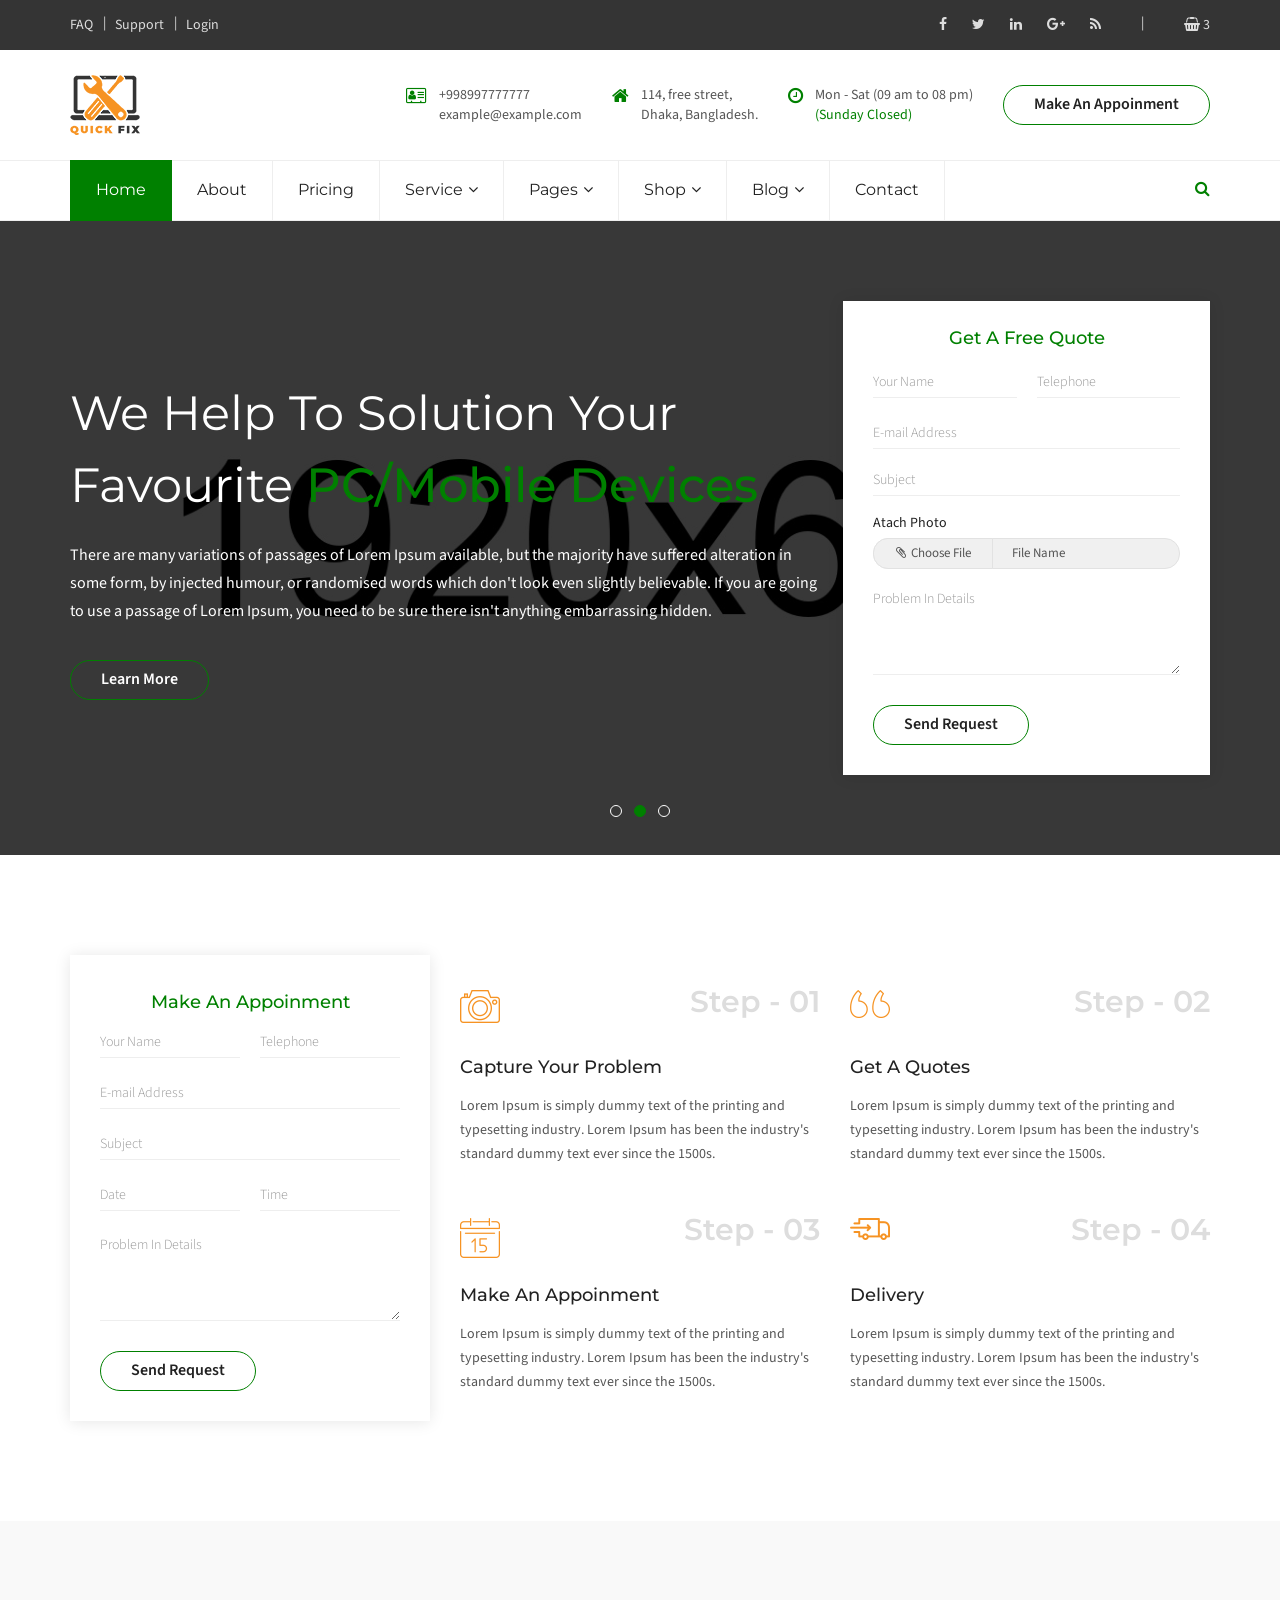
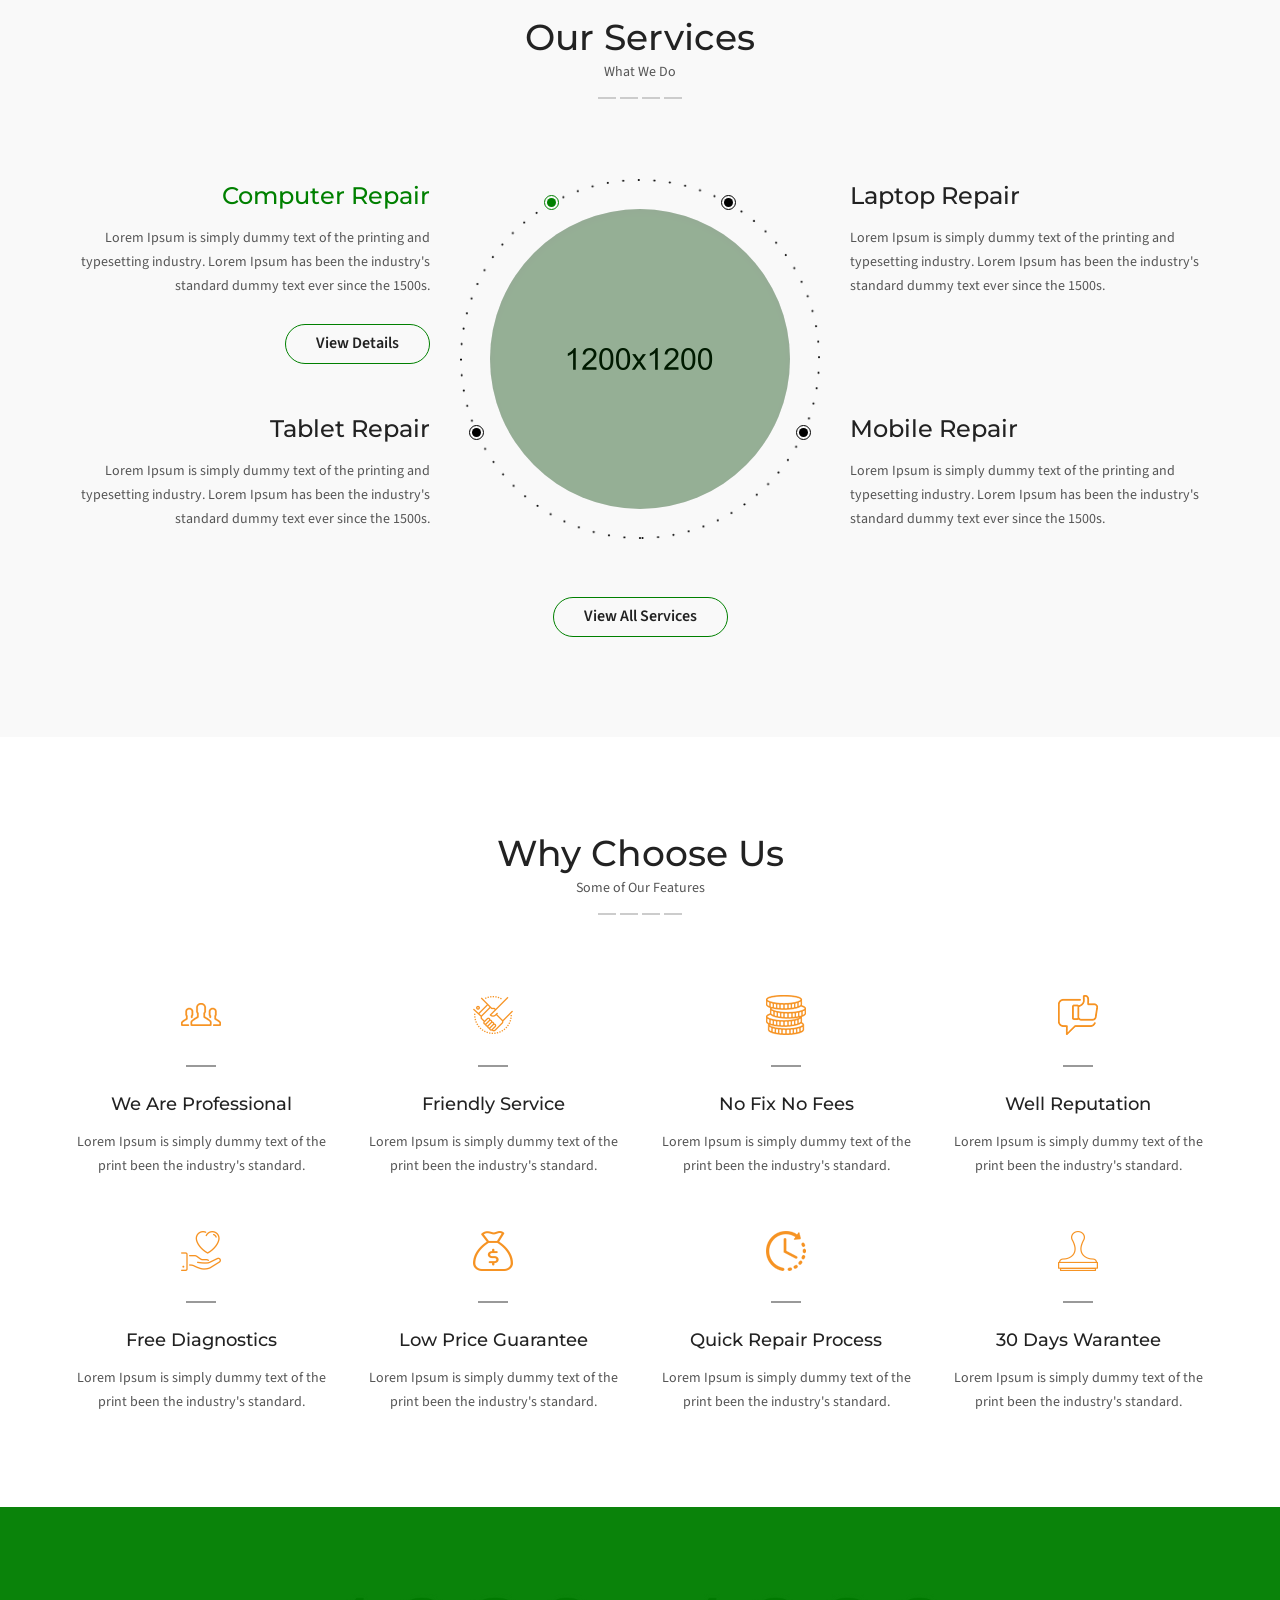
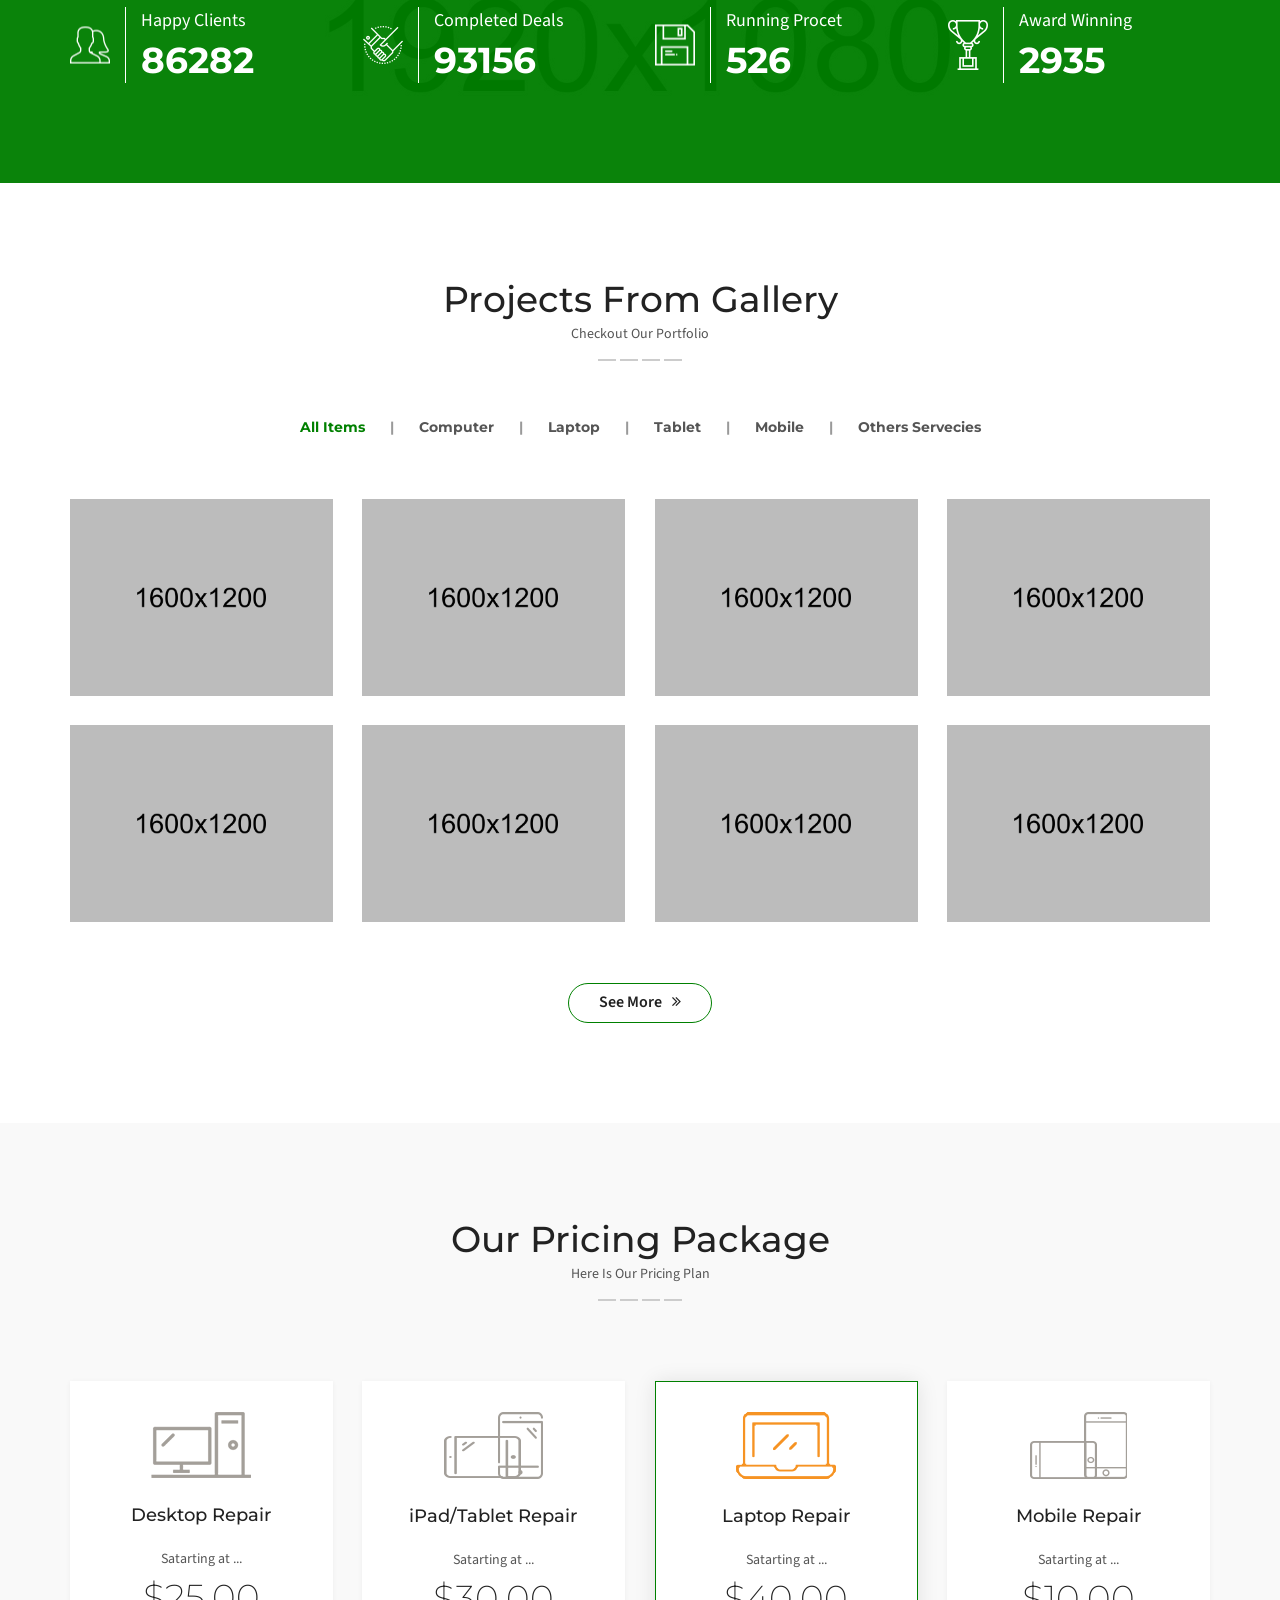
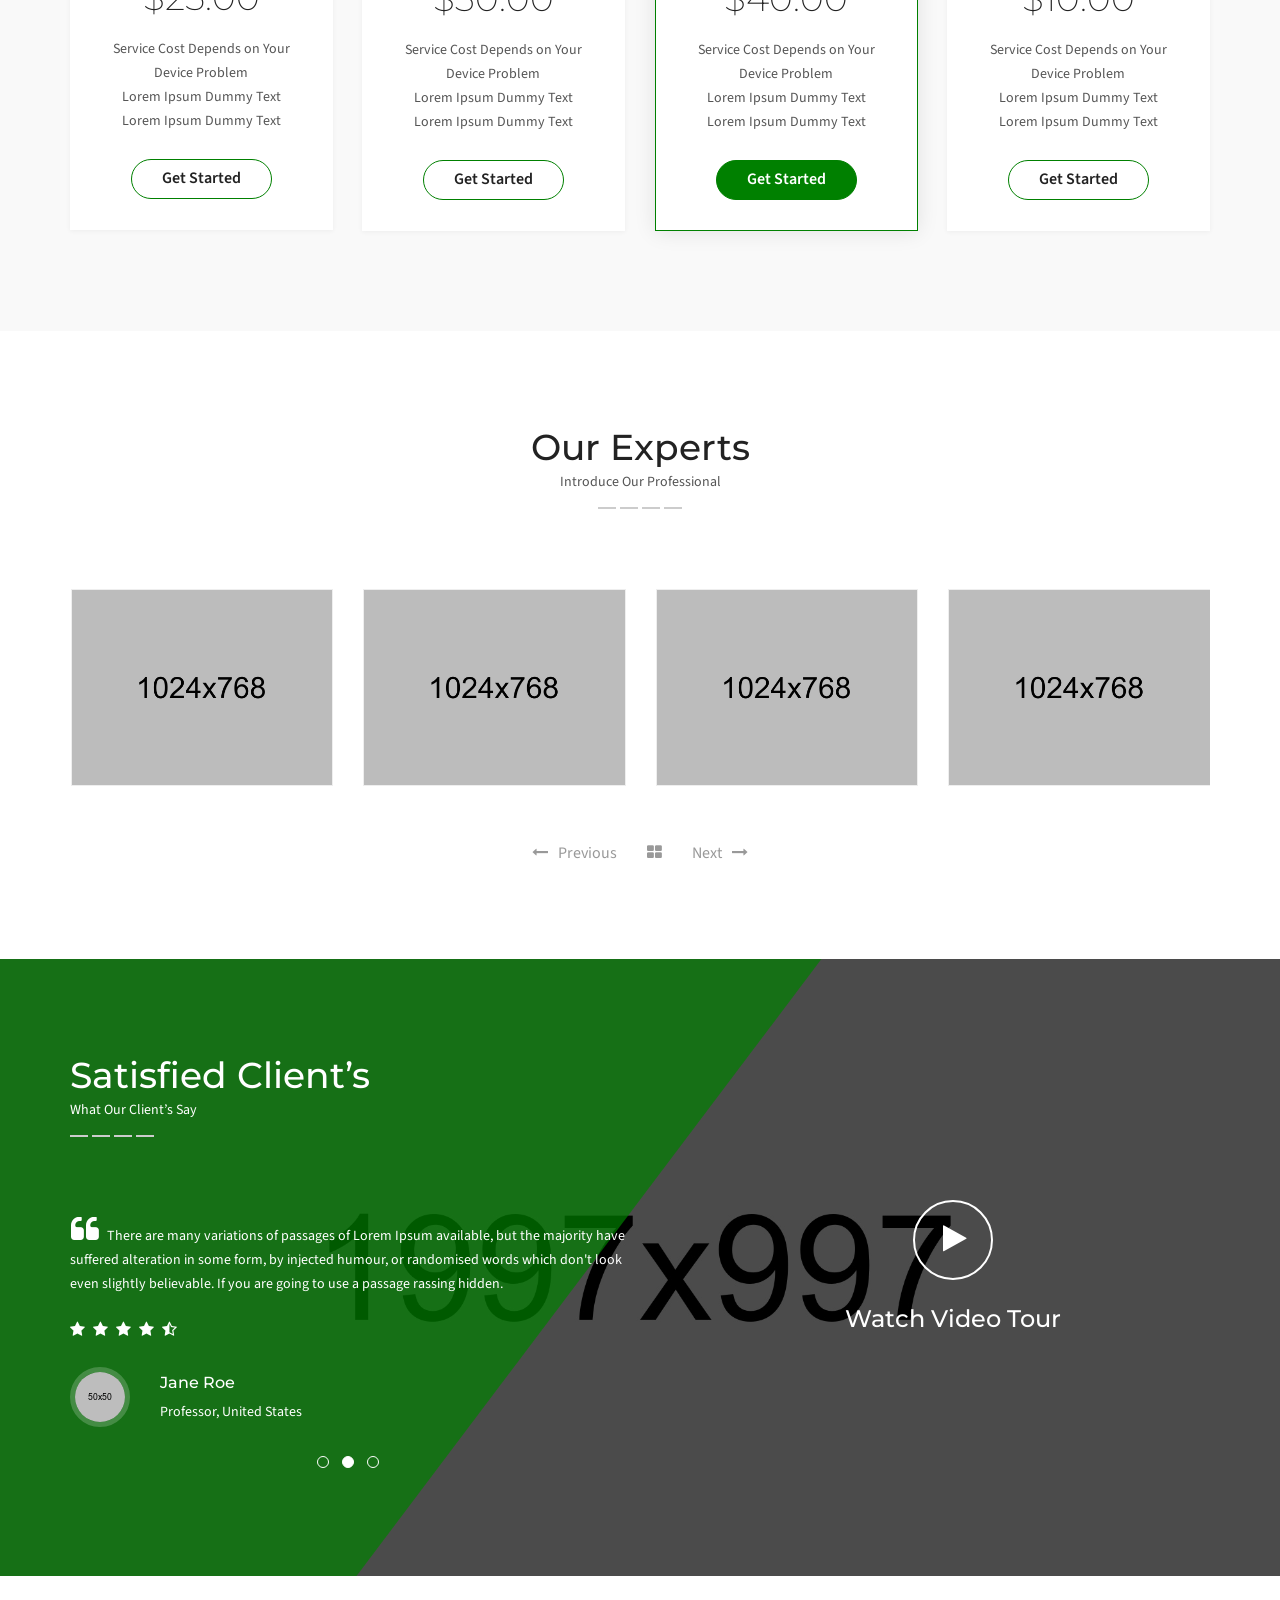
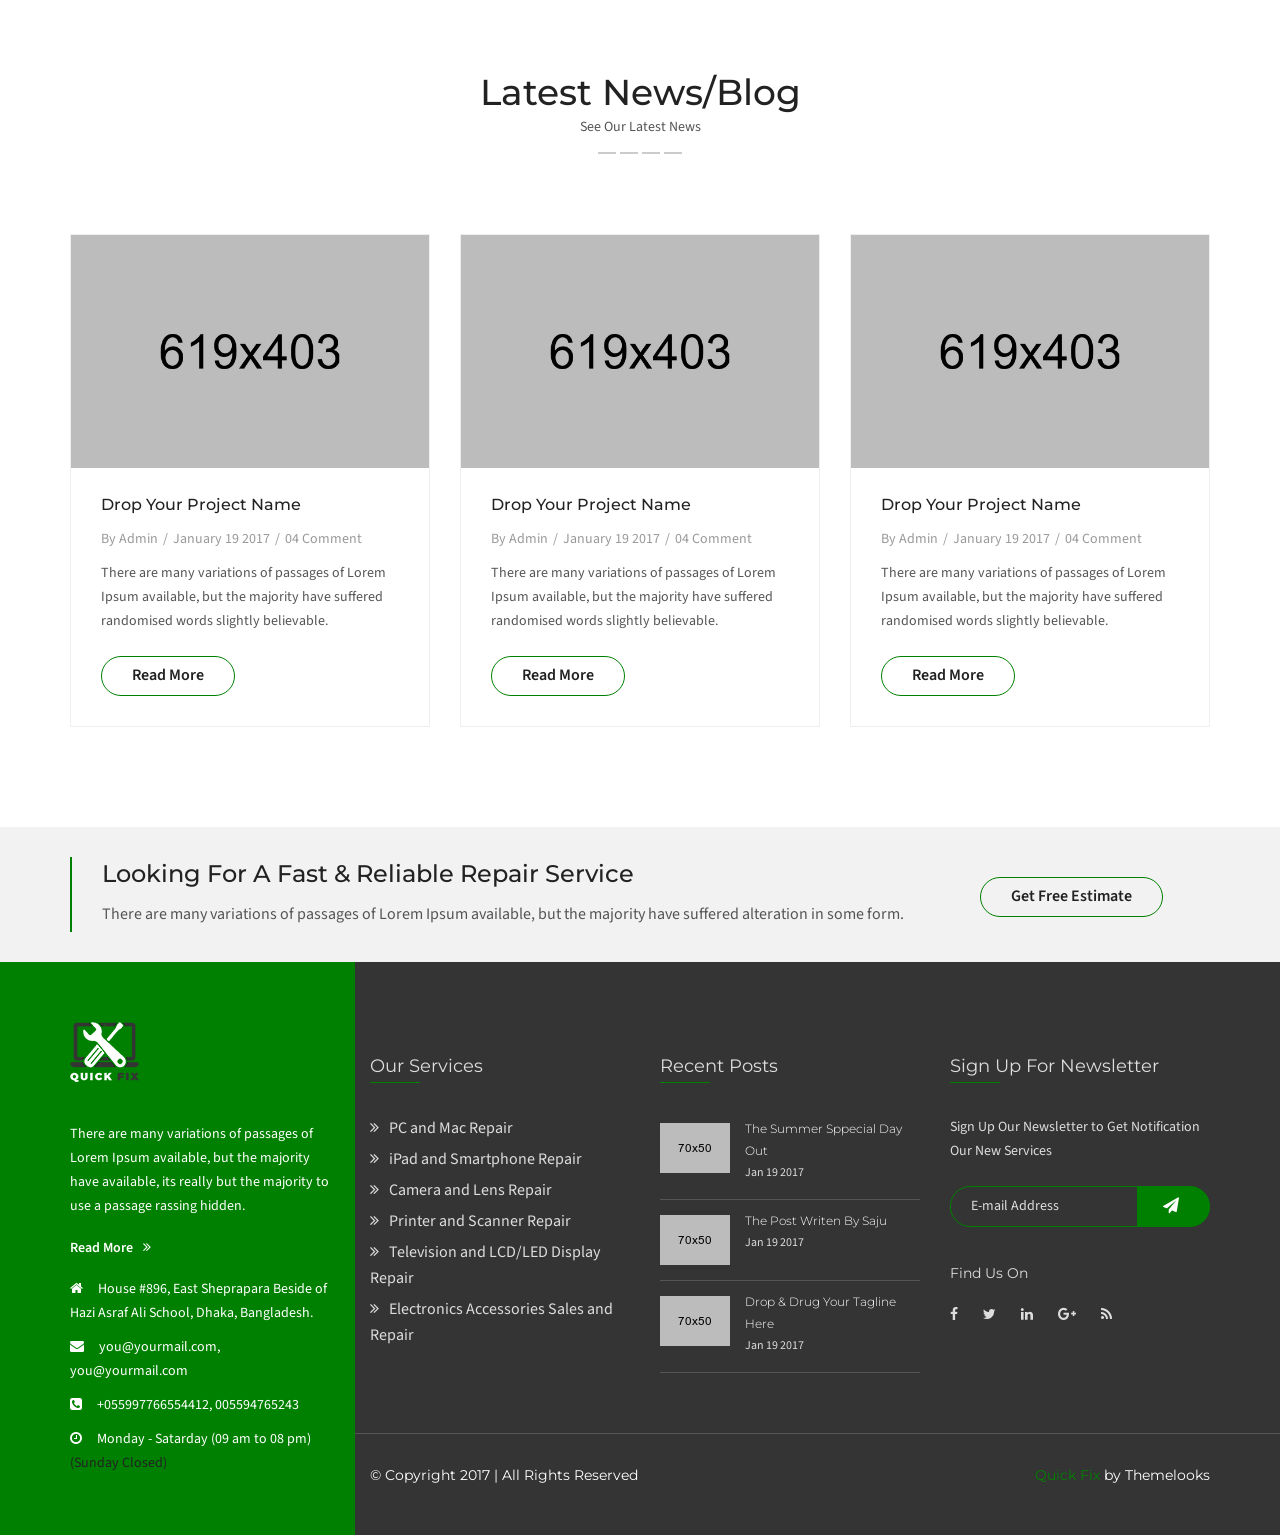
<file: index.html>
<!DOCTYPE html>
<html dir="ltr" lang="en">

<head>
    <meta charset="utf-8">
    <meta http-equiv="X-UA-Compatible" content="IE=edge">
    <meta name="viewport" content="width=device-width, initial-scale=1">

    <!-- ==== Document Title ==== -->
    <title>QuickFix - Multipurpose Servicing and Repairing HTML Template</title>

    <!-- ==== Document Meta ==== -->
    <meta name="author" content="">
    <meta name="description" content="">
    <meta name="keywords" content="">

    <!-- ==== Favicons ==== -->
    <link rel="shortcut icon" href="favicon.png" type="image/x-icon">
    <link rel="icon" href="favicon.png" type="image/x-icon">

    <!-- ==== Google Font ==== -->
    <link
        href="https://fonts.googleapis.com/css?family=Montserrat:200,300,400,500,600,700%7CSource+Sans+Pro:300,400,600"
        rel="stylesheet">

    <!-- ==== Font Awesome ==== -->
    <link href="css/font-awesome.min.css" rel="stylesheet">

    <!-- ==== jQuery UI ==== -->
    <link href="css/jquery-ui.min.css" rel="stylesheet">

    <!-- ==== Bootstrap ==== -->
    <link href="css/bootstrap.min.css" rel="stylesheet">

    <!-- ==== Owl Carousel Plugin ==== -->
    <link href="css/owl.carousel.min.css" rel="stylesheet">

    <!-- ==== jQuery FakeLoader Plugin ==== -->
    <link href="css/fakeLoader.min.css" rel="stylesheet">

    <!-- ==== jQuery Timepicker Plugin ==== -->
    <link href="css/jquery.timepicker.min.css" rel="stylesheet">

    <!-- ==== jQuery Magnific Popup Plugin ==== -->
    <link href="css/magnific-popup.css" rel="stylesheet">

    <!-- ==== Main Stylesheet ==== -->
    <link href="style.css" rel="stylesheet">

    <!-- ==== Responsive Stylesheet ==== -->
    <link href="css/responsive-style.css" rel="stylesheet">

    <!-- ==== Theme Color Stylesheet ==== -->
    <link href="css/colors/color-1.css" rel="stylesheet" id="changeColorScheme">

    <!-- ==== Custom Stylesheet ==== -->
    <link href="css/custom.css" rel="stylesheet">

    <!-- ==== HTML5 Shim and Respond.js IE8 support of HTML5 elements and media queries ==== -->
    <!--[if lt IE 9]>
        <script src="https://oss.maxcdn.com/libs/html5shiv/3.7.0/html5shiv.js"></script>
        <script src="https://oss.maxcdn.com/libs/respond.js/1.4.2/respond.min.js"></script>
    <![endif]-->
</head>

<body>

    <!-- Preloader Start -->
    <div class="preloader bg--color-theme"></div>
    <!-- Preloader End -->

    <!-- Wrapper Start -->
    <div class="wrapper">
        <!-- Header Section Start -->
        <header class="header--section">
            <!-- Header Topbar Start -->
            <div class="header--topbar bg--color-dark">
                <div class="container">
                    <!-- Header Topbar Links Start -->
                    <ul class="nav links float--left hidden-xxs">
                        <li><a href="#">FAQ</a></li>
                        <li><a href="#">Support</a></li>
                        <li><a href="#">Login</a></li>
                    </ul>
                    <!-- Header Topbar Links End -->

                    <!-- Header Topbar Cart Start -->
                    <ul class="nav cart float--right">
                        <li><a href="cart.html"><i class="fa fa-shopping-basket"></i> 3</a></li>
                    </ul>
                    <!-- Header Topbar Cart End -->

                    <!-- Header Topbar Social Start -->
                    <ul class="nav social float--right">
                        <li><a href="#"><i class="fa fa-facebook"></i></a></li>
                        <li><a href="#"><i class="fa fa-twitter"></i></a></li>
                        <li><a href="#"><i class="fa fa-linkedin"></i></a></li>
                        <li><a href="#"><i class="fa fa-google-plus"></i></a></li>
                        <li><a href="#"><i class="fa fa-rss"></i></a></li>
                    </ul>
                    <!-- Header Topbar Social End -->
                </div>
            </div>
            <!-- Header Topbar End -->

            <!-- Header Navbar Top Start -->
            <div class="header--navbar-top">
                <div class="container">
                    <!-- Logo Start -->
                    <div class="logo float--left">
                        <div class="vc--parent">
                            <div class="vc--child">
                                <a href="index.html"><img src="img/logo.png" alt="Quick Fix Logo" data-rjs="2"></a>
                            </div>
                        </div>
                    </div>
                    <!-- Logo End -->

                    <div class="float--right">
                        <!-- Header Navbar Top Info Start -->
                        <div class="header--navbar-top-info float--left">
                            <div class="vc--parent">
                                <div class="vc--child">
                                    <ul class="nav">
                                        <li>
                                            <div class="icon text--primary">
                                                <i class="fa fa-vcard-o"></i>
                                            </div>
                                            <div class="content">
                                                <p><a href="tel:+055997766554412">+998997777777</a></p>
                                                <p><a href="mailto:example@example.com">example@example.com</a></p>
                                            </div>
                                        </li>
                                        <li>
                                            <div class="icon text--primary">
                                                <i class="fa fa-home"></i>
                                            </div>
                                            <div class="content">
                                                <p>114, free street,</p>
                                                <p>Dhaka, Bangladesh.</p>
                                            </div>
                                        </li>
                                        <li>
                                            <div class="icon text--primary">
                                                <i class="fa fa-clock-o"></i>
                                            </div>
                                            <div class="content">
                                                <p>Mon - Sat (09 am to 08 pm)</p>
                                                <p class="text--primary">(Sunday Closed)</p>
                                            </div>
                                        </li>
                                    </ul>
                                </div>
                            </div>
                        </div>
                        <!-- Header Navbar Top Info End -->

                        <!-- Header Navbar Top Button Start -->
                        <div class="header--navbar-top-btn float--left">
                            <div class="vc--parent">
                                <div class="vc--child">
                                    <a href="index.html#appointment" class="btn btn-default">Make An Appoinment</a>
                                </div>
                            </div>
                        </div>
                        <!-- Header Navbar Top Button End -->
                    </div>
                </div>
            </div>
            <!-- Header Navbar Top End -->

            <!-- Header Navbar Start -->
            <nav class="header--navbar navbar" data-trigger="sticky">
                <div class="container">
                    <div class="navbar-header">
                        <button type="button" class="navbar-toggle collapsed" data-toggle="collapse"
                            data-target="#headerNav">
                            <span class="sr-only">Toggle navigation</span>
                            <span class="icon-bar"></span>
                            <span class="icon-bar"></span>
                            <span class="icon-bar"></span>
                        </button>
                    </div>

                    <div id="headerNav" class="navbar-collapse collapse float--left">
                        <!-- Header Nav Links Start -->
                        <ul class="header--nav-links nav navbar-nav font--secondary">
                            <li class="active"><a href="index.html">Home</a></li>
                            <li><a href="about.html">About</a></li>
                            <li><a href="pricing.html">Pricing</a></li>
                            <li class="dropdown">
                                <a href="#" class="dropdown-toggle" data-toggle="dropdown">Service<i
                                        class="fa fa-angle-down"></i></a>

                                <ul class="dropdown-menu font--primary">
                                    <li><a href="services.html">Services</a></li>
                                    <li><a href="service-details.html">Service Details</a></li>
                                </ul>
                            </li>
                            <li class="dropdown megamenu">
                                <a href="#" class="dropdown-toggle" data-toggle="dropdown">Pages<i
                                        class="fa fa-angle-down"></i></a>

                                <div class="dropdown-menu font--primary clearfix">
                                    <div class="row reset--gutter">
                                        <ul class="nav col-md-3 col-sm-6">
                                            <li><a href="about.html">About</a></li>
                                            <li><a href="pricing.html">Pricing</a></li>
                                            <li><a href="testimonial.html">Testimonial</a></li>
                                            <li><a href="experts.html">Experts</a></li>
                                            <li><a href="coming-soon.html">Coming Soon</a></li>
                                            <li><a href="404.html">404</a></li>
                                        </ul>

                                        <ul class="nav col-md-3 col-sm-6">
                                            <li><a href="services.html">Services</a></li>
                                            <li><a href="service-details.html">Service Details</a></li>
                                            <li><a href="gallery.html">Gallery</a></li>
                                            <li><a href="gallery-details.html">Gallery Details</a></li>
                                            <li><a href="shop.html">Shop</a></li>
                                            <li><a href="blog-sidebar-left.html">Blog</a></li>
                                        </ul>

                                        <div
                                            class="megamenu-img col-md-6 col-md-offset-0 col-sm-8 col-sm-offset-2 hidden-xs">
                                            <img src="img/megamenu-img.jpg" alt="">
                                        </div>
                                    </div>
                                </div>
                            </li>
                            <li class="dropdown">
                                <a href="#" class="dropdown-toggle" data-toggle="dropdown">Shop<i
                                        class="fa fa-angle-down"></i></a>

                                <ul class="dropdown-menu font--primary">
                                    <li><a href="shop.html">Shop</a></li>
                                    <li><a href="shop-details.html">Shop Details</a></li>
                                    <li><a href="cart.html">Cart</a></li>
                                    <li><a href="checkout.html">Checkout</a></li>
                                </ul>
                            </li>
                            <li class="dropdown">
                                <a href="#" class="dropdown-toggle" data-toggle="dropdown">Blog<i
                                        class="fa fa-angle-down"></i></a>

                                <ul class="dropdown-menu font--primary">
                                    <li><a href="blog-sidebar-left.html">Blog Sidebar Left</a></li>
                                    <li><a href="blog-sidebar-right.html">Blog Sidebar Right</a></li>
                                    <li><a href="blog-details.html">Blog Details</a></li>
                                </ul>
                            </li>
                            <li><a href="contact.html">Contact</a></li>
                        </ul>
                        <!-- Header Nav Links End -->
                    </div>

                    <!-- Header Navbar Search Start -->
                    <div class="header--nav-search dropdown float--right">
                        <a href="#" class="dropdown-toggle" data-toggle="dropdown"><i class="fa fa-search"></i></a>

                        <div class="dropdown-menu" data-form-validation="true">
                            <form action="#" method="get">
                                <input type="search" name="search" placeholder="I’m Looking For..." class="form-control"
                                    required>
                            </form>
                        </div>
                    </div>
                    <!-- Header Navbar Search End -->
                </div>
            </nav>
            <!-- Header Navbar End -->
        </header>
        <!-- Header Section End -->

        <!-- Banner Section Start -->
        <div id="banner" class="banner--section pd--80-0">
            <!-- Banner Slider Start -->
            <div class="banner--slider owl-carousel" data-owl-dots="true">
                <!-- Banner Item Start -->
                <div class="banner--item" data-bg-img="img/banner-img/slider-bg-01.jpg">
                    <div class="vc--parent">
                        <div class="vc--child">
                            <div class="container">
                                <div class="row">
                                    <!-- Banner Content Start -->
                                    <div class="banner--content col-md-8">
                                        <h1>We Help To Solution Your Favourite <strong>PC/Mobile Devices</strong></h1>

                                        <p>There are many variations of passages of Lorem Ipsum available, but the
                                            majority have suffered alteration in some form, by injected humour, or
                                            randomised words which don't look even slightly believable. If you are going
                                            to use a passage of Lorem Ipsum, you need to be sure there isn't anything
                                            embarrassing hidden.</p>

                                        <a href="#" class="btn btn-default">Learn More</a>
                                    </div>
                                    <!-- Banner Content End -->
                                </div>
                            </div>
                        </div>
                    </div>
                </div>
                <!-- Banner Item End -->

                <!-- Banner Item Start -->
                <div class="banner--item" data-bg-img="img/banner-img/slider-bg-02.jpg">
                    <div class="vc--parent">
                        <div class="vc--child">
                            <div class="container">
                                <div class="row">
                                    <!-- Banner Content Start -->
                                    <div class="banner--content col-md-8">
                                        <h1>We Help To Solution Your Favourite <strong>PC/Mobile Devices</strong></h1>

                                        <p>There are many variations of passages of Lorem Ipsum available, but the
                                            majority have suffered alteration in some form, by injected humour, or
                                            randomised words which don't look even slightly believable. If you are going
                                            to use a passage of Lorem Ipsum, you need to be sure there isn't anything
                                            embarrassing hidden.</p>

                                        <a href="#" class="btn btn-default">Learn More</a>
                                    </div>
                                    <!-- Banner Content End -->
                                </div>
                            </div>
                        </div>
                    </div>
                </div>
                <!-- Banner Item End -->

                <!-- Banner Item Start -->
                <div class="banner--item" data-bg-img="img/banner-img/slider-bg-03.jpg">
                    <div class="vc--parent">
                        <div class="vc--child">
                            <div class="container">
                                <div class="row">
                                    <!-- Banner Content Start -->
                                    <div class="banner--content col-md-8">
                                        <h1>We Help To Solution Your Favourite <strong>PC/Mobile Devices</strong></h1>

                                        <p>There are many variations of passages of Lorem Ipsum available, but the
                                            majority have suffered alteration in some form, by injected humour, or
                                            randomised words which don't look even slightly believable. If you are going
                                            to use a passage of Lorem Ipsum, you need to be sure there isn't anything
                                            embarrassing hidden.</p>

                                        <a href="#" class="btn btn-default">Learn More</a>
                                    </div>
                                    <!-- Banner Content End -->
                                </div>
                            </div>
                        </div>
                    </div>
                </div>
                <!-- Banner Item End -->
            </div>
            <!-- Banner Slider End -->

            <!-- Banner From Start -->
            <div class="banner--form" data-form="ajax">
                <div class="container">
                    <div class="row">
                        <div class="col-md-4 col-md-offset-8">
                            <form action="sendmail.php" method="post">
                                <h2 class="h4 text-center">Get A Free Quote</h2>

                                <div class="status"></div>

                                <div class="row">
                                    <div class="col-sm-6">
                                        <div class="form-group">
                                            <input type="text" name="name" placeholder="Your Name" class="form-control"
                                                required>
                                        </div>
                                    </div>

                                    <div class="col-sm-6">
                                        <div class="form-group">
                                            <input type="tel" name="tel" placeholder="Telephone" class="form-control">
                                        </div>
                                    </div>
                                </div>

                                <div class="form-group">
                                    <input type="email" name="email" placeholder="E-mail Address" class="form-control"
                                        required>
                                </div>

                                <div class="form-group">
                                    <input type="text" name="subject" placeholder="Subject" class="form-control"
                                        required>
                                </div>

                                <div class="form-group">
                                    <label for="quoteFile">
                                        <span>Atach Photo</span>
                                        <input type="file" name="file" class="form-control" id="quoteFile">
                                        <span><i class="fa fa-paperclip"></i>Choose File</span>
                                        <span class="file-status">File Name</span>
                                    </label>
                                </div>

                                <div class="form-group">
                                    <textarea name="message" placeholder="Problem In Details" class="form-control"
                                        required></textarea>
                                </div>

                                <input type="hidden" name="submitType" value="ajax">

                                <button type="submit" class="btn btn-default">Send Request</button>
                            </form>
                        </div>
                    </div>
                </div>
            </div>
            <!-- Banner From End -->
        </div>
        <!-- Banner Section End -->

        <!-- Appointment Section Start -->
        <div id="appointment" class="appointment--section pd--100-0-40">
            <div class="container">
                <div class="row row--vc">
                    <!-- Appointment Form Start -->
                    <div class="appointment--form col-md-4" data-form="ajax">
                        <form action="sendmail.php" method="post">
                            <input type="hidden" name="submitType" value="ajax">

                            <h2 class="h4 text--primary text-center">Make An Appoinment</h2>

                            <div class="status"></div>

                            <div class="row">
                                <div class="col-sm-6">
                                    <div class="form-group">
                                        <input type="text" name="name" placeholder="Your Name" class="form-control"
                                            required>
                                    </div>
                                </div>

                                <div class="col-sm-6">
                                    <div class="form-group">
                                        <input type="tel" name="tel" placeholder="Telephone" class="form-control">
                                    </div>
                                </div>

                                <div class="col-sm-12">
                                    <div class="form-group">
                                        <input type="email" name="email" placeholder="E-mail Address"
                                            class="form-control" required>
                                    </div>
                                </div>

                                <div class="col-sm-12">
                                    <div class="form-group">
                                        <input type="text" name="subject" placeholder="Subject" class="form-control"
                                            required>
                                    </div>
                                </div>

                                <div class="col-sm-6">
                                    <div class="form-group">
                                        <input type="text" name="date" placeholder="Date" class="form-control"
                                            data-trigger="date" required>
                                    </div>
                                </div>

                                <div class="col-sm-6">
                                    <div class="form-group">
                                        <input type="text" name="time" placeholder="Time" class="form-control"
                                            data-trigger="time" required>
                                    </div>
                                </div>
                            </div>

                            <div class="form-group">
                                <textarea name="message" placeholder="Problem In Details" class="form-control"
                                    required></textarea>
                            </div>

                            <button type="submit" class="btn btn-default">Send Request</button>
                        </form>
                    </div>
                    <!-- Appointment Form End -->

                    <!-- Appointment Items Start -->
                    <div class="appointment--items col-md-8">
                        <div class="row AdjustRow">
                            <div class="col-xs-6 col-xxs-12">
                                <!-- Appointment Item Start -->
                                <div class="appointment--item">
                                    <span class="step font--secondary">Step - 01</span>

                                    <div class="icon text--primary">
                                        <img src="img/appointment-img/icon-01.png" alt="" data-rjs="2">
                                    </div>

                                    <div class="title">
                                        <h2 class="h4">Capture Your Problem</h2>
                                    </div>

                                    <div class="content">
                                        <p>Lorem Ipsum is simply dummy text of the printing and typesetting industry.
                                            Lorem Ipsum has been the industry's standard dummy text ever since the
                                            1500s.</p>
                                    </div>
                                </div>
                                <!-- Appointment Item End -->
                            </div>

                            <div class="col-xs-6 col-xxs-12">
                                <!-- Appointment Item Start -->
                                <div class="appointment--item">
                                    <span class="step font--secondary">Step - 02</span>

                                    <div class="icon text--primary">
                                        <img src="img/appointment-img/icon-02.png" alt="" data-rjs="2">
                                    </div>

                                    <div class="title">
                                        <h2 class="h4">Get A Quotes</h2>
                                    </div>

                                    <div class="content">
                                        <p>Lorem Ipsum is simply dummy text of the printing and typesetting industry.
                                            Lorem Ipsum has been the industry's standard dummy text ever since the
                                            1500s.</p>
                                    </div>
                                </div>
                                <!-- Appointment Item End -->
                            </div>

                            <div class="col-xs-6 col-xxs-12">
                                <!-- Appointment Item Start -->
                                <div class="appointment--item">
                                    <span class="step font--secondary">Step - 03</span>

                                    <div class="icon text--primary">
                                        <img src="img/appointment-img/icon-03.png" alt="" data-rjs="2">
                                    </div>

                                    <div class="title">
                                        <h2 class="h4">Make An Appoinment</h2>
                                    </div>

                                    <div class="content">
                                        <p>Lorem Ipsum is simply dummy text of the printing and typesetting industry.
                                            Lorem Ipsum has been the industry's standard dummy text ever since the
                                            1500s.</p>
                                    </div>
                                </div>
                                <!-- Appointment Item End -->
                            </div>

                            <div class="col-xs-6 col-xxs-12">
                                <!-- Appointment Item Start -->
                                <div class="appointment--item">
                                    <span class="step font--secondary">Step - 04</span>

                                    <div class="icon text--primary">
                                        <img src="img/appointment-img/icon-04.png" alt="" data-rjs="2">
                                    </div>

                                    <div class="title">
                                        <h2 class="h4">Delivery</h2>
                                    </div>

                                    <div class="content">
                                        <p>Lorem Ipsum is simply dummy text of the printing and typesetting industry.
                                            Lorem Ipsum has been the industry's standard dummy text ever since the
                                            1500s.</p>
                                    </div>
                                </div>
                                <!-- Appointment Item End -->
                            </div>
                        </div>
                    </div>
                    <!-- Appointment Items End -->
                </div>
            </div>
        </div>
        <!-- Appointment Section End -->

        <!-- Services Section Start -->
        <div class="services--section pd--100-0 bg--color-lightgray">
            <div class="container">
                <!-- Section Title Start -->
                <div class="section--title">
                    <h2 class="h2">Our Services</h2>

                    <p>What We Do</p>
                </div>
                <!-- Section Title End -->

                <div class="row text-center">
                    <!-- Service Image Start -->
                    <div class="service--img col-md-4 col-sm-8">
                        <div class="service--img-inner" data-bg-img="img/services-img/service-img-bg.png">
                            <!-- Tab Content Start -->
                            <div class="tab-content">
                                <!-- Tab Pane Start -->
                                <div class="tab-pane active" id="serviceImg01">
                                    <img src="img/services-img/service-img-01.jpg" alt="">
                                </div>
                                <!-- Tab Pane End -->

                                <!-- Tab Pane Start -->
                                <div class="tab-pane" id="serviceImg02">
                                    <img src="img/services-img/service-img-02.jpg" alt="">
                                </div>
                                <!-- Tab Pane End -->

                                <!-- Tab Pane Start -->
                                <div class="tab-pane" id="serviceImg03">
                                    <img src="img/services-img/service-img-03.jpg" alt="">
                                </div>
                                <!-- Tab Pane End -->

                                <!-- Tab Pane Start -->
                                <div class="tab-pane" id="serviceImg04">
                                    <img src="img/services-img/service-img-04.jpg" alt="">
                                </div>
                                <!-- Tab Pane End -->
                            </div>
                            <!-- Tab Content End -->
                        </div>
                    </div>
                    <!-- Service Image End -->

                    <!-- Service Items Start -->
                    <div class="service--items col-md-4 col-sm-6 text-right">
                        <!-- Service Item Start -->
                        <div class="service--item active">
                            <div class="dot" data-position-top="16px" data-position-right="-129px"></div>

                            <h3 class="h3">
                                <a href="#" data-toggle="tab" data-target="#serviceImg01">Computer Repair</a>
                            </h3>

                            <p>Lorem Ipsum is simply dummy text of the printing and typesetting industry. Lorem Ipsum
                                has been the industry's standard dummy text ever since the 1500s.</p>

                            <a href="service-details.html" class="btn btn-default">View Details</a>
                        </div>
                        <!-- Service Item End -->

                        <!-- Service Item Start -->
                        <div class="service--item">
                            <div class="dot" data-position-top="13px" data-position-right="-54px"></div>

                            <h3 class="h3">
                                <a href="#" data-toggle="tab" data-target="#serviceImg02">Tablet Repair</a>
                            </h3>

                            <p>Lorem Ipsum is simply dummy text of the printing and typesetting industry. Lorem Ipsum
                                has been the industry's standard dummy text ever since the 1500s.</p>

                            <a href="service-details.html" class="btn btn-default">View Details</a>
                        </div>
                        <!-- Service Item End -->
                    </div>
                    <!-- Service Items End -->

                    <!-- Service Items Start -->
                    <div class="service--items col-md-4 col-sm-6 float--right">
                        <!-- Service Item Start -->
                        <div class="service--item">
                            <div class="dot" data-position-top="16px" data-position-left="-129px"></div>

                            <h3 class="h3">
                                <a href="#" data-toggle="tab" data-target="#serviceImg03">Laptop Repair</a>
                            </h3>

                            <p>Lorem Ipsum is simply dummy text of the printing and typesetting industry. Lorem Ipsum
                                has been the industry's standard dummy text ever since the 1500s.</p>

                            <a href="service-details.html" class="btn btn-default">View Details</a>
                        </div>
                        <!-- Service Item End -->

                        <!-- Service Item Start -->
                        <div class="service--item">
                            <div class="dot" data-position-top="13px" data-position-left="-54px"></div>

                            <h3 class="h3">
                                <a href="#" data-toggle="tab" data-target="#serviceImg04">Mobile Repair</a>
                            </h3>

                            <p>Lorem Ipsum is simply dummy text of the printing and typesetting industry. Lorem Ipsum
                                has been the industry's standard dummy text ever since the 1500s.</p>

                            <a href="service-details.html" class="btn btn-default">View Details</a>
                        </div>
                        <!-- Service Item End -->
                    </div>
                    <!-- Service Items End -->
                </div>

                <!-- Section Footer Start -->
                <div class="section--footer text-center">
                    <a href="services.html" class="btn btn-default">View All Services</a>
                </div>
                <!-- Section Footer End -->
            </div>
        </div>
        <!-- Services Section End -->

        <!-- Features Section Start -->
        <div class="features--section pd--100-0-40">
            <div class="container">
                <!-- Section Title Start -->
                <div class="section--title">
                    <h2 class="h2">Why Choose Us</h2>

                    <p>Some of Our Features</p>
                </div>
                <!-- Section Title End -->

                <div class="row AdjustRow">
                    <!-- Feature Item Start -->
                    <div class="feature--item col-md-3 col-xs-6 col-xxs-12">
                        <div class="icon">
                            <img src="img/features-img/icon-01.png" alt="" data-rjs="2">
                        </div>

                        <div class="title">
                            <h3 class="h4">We Are Professional</h3>
                        </div>

                        <div class="content">
                            <p>Lorem Ipsum is simply dummy text of the print been the industry's standard.</p>
                        </div>
                    </div>
                    <!-- Feature Item End -->

                    <!-- Feature Item Start -->
                    <div class="feature--item col-md-3 col-xs-6 col-xxs-12">
                        <div class="icon">
                            <img src="img/features-img/icon-02.png" alt="" data-rjs="2">
                        </div>

                        <div class="title">
                            <h3 class="h4">Friendly Service</h3>
                        </div>

                        <div class="content">
                            <p>Lorem Ipsum is simply dummy text of the print been the industry's standard.</p>
                        </div>
                    </div>
                    <!-- Feature Item End -->

                    <!-- Feature Item Start -->
                    <div class="feature--item col-md-3 col-xs-6 col-xxs-12">
                        <div class="icon">
                            <img src="img/features-img/icon-03.png" alt="" data-rjs="2">
                        </div>

                        <div class="title">
                            <h3 class="h4">No Fix No Fees</h3>
                        </div>

                        <div class="content">
                            <p>Lorem Ipsum is simply dummy text of the print been the industry's standard.</p>
                        </div>
                    </div>
                    <!-- Feature Item End -->

                    <!-- Feature Item Start -->
                    <div class="feature--item col-md-3 col-xs-6 col-xxs-12">
                        <div class="icon">
                            <img src="img/features-img/icon-04.png" alt="" data-rjs="2">
                        </div>

                        <div class="title">
                            <h3 class="h4">Well Reputation</h3>
                        </div>

                        <div class="content">
                            <p>Lorem Ipsum is simply dummy text of the print been the industry's standard.</p>
                        </div>
                    </div>
                    <!-- Feature Item End -->

                    <!-- Feature Item Start -->
                    <div class="feature--item col-md-3 col-xs-6 col-xxs-12">
                        <div class="icon">
                            <img src="img/features-img/icon-05.png" alt="" data-rjs="2">
                        </div>

                        <div class="title">
                            <h3 class="h4">Free Diagnostics</h3>
                        </div>

                        <div class="content">
                            <p>Lorem Ipsum is simply dummy text of the print been the industry's standard.</p>
                        </div>
                    </div>
                    <!-- Feature Item End -->

                    <!-- Feature Item Start -->
                    <div class="feature--item col-md-3 col-xs-6 col-xxs-12">
                        <div class="icon">
                            <img src="img/features-img/icon-06.png" alt="" data-rjs="2">
                        </div>

                        <div class="title">
                            <h3 class="h4">Low Price Guarantee</h3>
                        </div>

                        <div class="content">
                            <p>Lorem Ipsum is simply dummy text of the print been the industry's standard.</p>
                        </div>
                    </div>
                    <!-- Feature Item End -->

                    <!-- Feature Item Start -->
                    <div class="feature--item col-md-3 col-xs-6 col-xxs-12">
                        <div class="icon">
                            <img src="img/features-img/icon-07.png" alt="" data-rjs="2">
                        </div>

                        <div class="title">
                            <h3 class="h4">Quick Repair Process</h3>
                        </div>

                        <div class="content">
                            <p>Lorem Ipsum is simply dummy text of the print been the industry's standard.</p>
                        </div>
                    </div>
                    <!-- Feature Item End -->

                    <!-- Feature Item Start -->
                    <div class="feature--item col-md-3 col-xs-6 col-xxs-12">
                        <div class="icon">
                            <img src="img/features-img/icon-08.png" alt="" data-rjs="2">
                        </div>

                        <div class="title">
                            <h3 class="h4">30 Days Warantee</h3>
                        </div>

                        <div class="content">
                            <p>Lorem Ipsum is simply dummy text of the print been the industry's standard.</p>
                        </div>
                    </div>
                    <!-- Feature Item End -->
                </div>
            </div>
        </div>
        <!-- Features Section End -->

        <!-- Counter Section Start -->
        <div class="counter--section pd--100-0-40" data-bg-img="img/counter-img/bg.jpg">
            <div class="container">
                <div class="row">
                    <!-- Counter Item Start -->
                    <div class="counter--item col-md-3 col-xs-6 col-xxs-12">
                        <div class="icon">
                            <img src="img/counter-img/icon-01.png" alt="" data-rjs="2">
                        </div>

                        <div class="info">
                            <h2 class="title h4 font--primary">Happy Clients</h2>
                            <h3 class="number h2"><span data-counter-up="numbers">94816</span></h3>
                        </div>
                    </div>
                    <!-- Counter Item End -->

                    <!-- Counter Item Start -->
                    <div class="counter--item col-md-3 col-xs-6 col-xxs-12">
                        <div class="icon">
                            <img src="img/counter-img/icon-02.png" alt="" data-rjs="2">
                        </div>

                        <div class="info">
                            <h2 class="title h4 font--primary">Completed Deals</h2>
                            <h3 class="number h2"><span data-counter-up="numbers">102370</span></h3>
                        </div>
                    </div>
                    <!-- Counter Item End -->

                    <!-- Counter Item Start -->
                    <div class="counter--item col-md-3 col-xs-6 col-xxs-12">
                        <div class="icon">
                            <img src="img/counter-img/icon-03.png" alt="" data-rjs="2">
                        </div>

                        <div class="info">
                            <h2 class="title h4 font--primary">Running Procet</h2>
                            <h3 class="number h2"><span data-counter-up="numbers">579</span></h3>
                        </div>
                    </div>
                    <!-- Counter Item End -->

                    <!-- Counter Item Start -->
                    <div class="counter--item col-md-3 col-xs-6 col-xxs-12">
                        <div class="icon">
                            <img src="img/counter-img/icon-04.png" alt="" data-rjs="2">
                        </div>

                        <div class="info">
                            <h2 class="title h4 font--primary">Award Winning</h2>
                            <h3 class="number h2"><span data-counter-up="numbers">3226</span></h3>
                        </div>
                    </div>
                    <!-- Counter Item End -->
                </div>
            </div>
        </div>
        <!-- Counter Section End -->

        <!-- Gallery Section Start -->
        <div class="gallery--section pd--100-0">
            <div class="container">
                <!-- Section Title Start -->
                <div class="section--title">
                    <h2 class="h2">Projects From Gallery</h2>

                    <p>Checkout Our Portfolio</p>
                </div>
                <!-- Section Title End -->

                <!-- Gallery Filter Nav Start -->
                <div class="gallery--filter-nav font--secondary text-center">
                    <ul class="nav">
                        <li class="active" data-target="*">All Items</li>
                        <li data-target="computer">Computer</li>
                        <li data-target="laptop">Laptop</li>
                        <li data-target="tablet">Tablet</li>
                        <li data-target="mobile">Mobile</li>
                        <li data-target="other">Others Servecies</li>
                    </ul>
                </div>
                <!-- Gallery Filter Nav End -->

                <!-- Gallery Items Start -->
                <div class="gallery--items row">
                    <!-- Gallery Item Start -->
                    <div class="gallery--item col-md-3 col-xs-6 col-xxs-12" data-cat="computer mobile laptop">
                        <div class="gallery--img">
                            <img src="img/gallery-img/gallery-item-01.jpg" alt="" data-rjs="2">

                            <div class="gallery--info bg--overlay">
                                <div class="vc--parent">
                                    <div class="vc--child">
                                        <h3 class="h4">Hard Disk Servecing</h3>

                                        <p>Catagory : Computer Repair</p>

                                        <div class="btn-groups">
                                            <a href="gallery-details.html" class="btn btn-default"><i
                                                    class="fa fa-chain"></i></a>
                                            <a href="img/gallery-img/gallery-item-01.jpg" class="btn btn-default"
                                                data-popup="img"><i class="fa fa-plus"></i></a>
                                        </div>
                                    </div>
                                </div>
                            </div>
                        </div>
                    </div>
                    <!-- Gallery Item End -->

                    <!-- Gallery Item Start -->
                    <div class="gallery--item col-md-3 col-xs-6 col-xxs-12" data-cat="laptop other tablet">
                        <div class="gallery--img">
                            <img src="img/gallery-img/gallery-item-02.jpg" alt="" data-rjs="2">

                            <div class="gallery--info bg--overlay">
                                <div class="vc--parent">
                                    <div class="vc--child">
                                        <h3 class="h4">Laptop Servecing</h3>

                                        <p>Catagory : Laptop Repair</p>

                                        <div class="btn-groups">
                                            <a href="gallery-details.html" class="btn btn-default"><i
                                                    class="fa fa-chain"></i></a>
                                            <a href="img/gallery-img/gallery-item-02.jpg" class="btn btn-default"
                                                data-popup="img"><i class="fa fa-plus"></i></a>
                                        </div>
                                    </div>
                                </div>
                            </div>
                        </div>
                    </div>
                    <!-- Gallery Item End -->

                    <!-- Gallery Item Start -->
                    <div class="gallery--item col-md-3 col-xs-6 col-xxs-12" data-cat="tablet computer mobile">
                        <div class="gallery--img">
                            <img src="img/gallery-img/gallery-item-03.jpg" alt="" data-rjs="2">

                            <div class="gallery--info bg--overlay">
                                <div class="vc--parent">
                                    <div class="vc--child">
                                        <h3 class="h4">Tablet Servecing</h3>

                                        <p>Catagory : Tablet Repair</p>

                                        <div class="btn-groups">
                                            <a href="gallery-details.html" class="btn btn-default"><i
                                                    class="fa fa-chain"></i></a>
                                            <a href="img/gallery-img/gallery-item-03.jpg" class="btn btn-default"
                                                data-popup="img"><i class="fa fa-plus"></i></a>
                                        </div>
                                    </div>
                                </div>
                            </div>
                        </div>
                    </div>
                    <!-- Gallery Item End -->

                    <!-- Gallery Item Start -->
                    <div class="gallery--item col-md-3 col-xs-6 col-xxs-12" data-cat="mobile laptop other">
                        <div class="gallery--img">
                            <img src="img/gallery-img/gallery-item-04.jpg" alt="" data-rjs="2">

                            <div class="gallery--info bg--overlay">
                                <div class="vc--parent">
                                    <div class="vc--child">
                                        <h3 class="h4">Mobile Servecing</h3>

                                        <p>Catagory : Mobile Repair</p>

                                        <div class="btn-groups">
                                            <a href="gallery-details.html" class="btn btn-default"><i
                                                    class="fa fa-chain"></i></a>
                                            <a href="img/gallery-img/gallery-item-04.jpg" class="btn btn-default"
                                                data-popup="img"><i class="fa fa-plus"></i></a>
                                        </div>
                                    </div>
                                </div>
                            </div>
                        </div>
                    </div>
                    <!-- Gallery Item End -->

                    <!-- Gallery Item Start -->
                    <div class="gallery--item col-md-3 col-xs-6 col-xxs-12" data-cat="other tablet">
                        <div class="gallery--img">
                            <img src="img/gallery-img/gallery-item-05.jpg" alt="" data-rjs="2">

                            <div class="gallery--info bg--overlay">
                                <div class="vc--parent">
                                    <div class="vc--child">
                                        <h3 class="h4">Laptop Servecing</h3>

                                        <p>Catagory : Laptop Repair</p>

                                        <div class="btn-groups">
                                            <a href="gallery-details.html" class="btn btn-default"><i
                                                    class="fa fa-chain"></i></a>
                                            <a href="img/gallery-img/gallery-item-05.jpg" class="btn btn-default"
                                                data-popup="img"><i class="fa fa-plus"></i></a>
                                        </div>
                                    </div>
                                </div>
                            </div>
                        </div>
                    </div>
                    <!-- Gallery Item End -->

                    <!-- Gallery Item Start -->
                    <div class="gallery--item col-md-3 col-xs-6 col-xxs-12" data-cat="computer mobile">
                        <div class="gallery--img">
                            <img src="img/gallery-img/gallery-item-06.jpg" alt="" data-rjs="2">

                            <div class="gallery--info bg--overlay">
                                <div class="vc--parent">
                                    <div class="vc--child">
                                        <h3 class="h4">Other Servecing</h3>

                                        <p>Catagory : Other Repair</p>

                                        <div class="btn-groups">
                                            <a href="gallery-details.html" class="btn btn-default"><i
                                                    class="fa fa-chain"></i></a>
                                            <a href="img/gallery-img/gallery-item-06.jpg" class="btn btn-default"
                                                data-popup="img"><i class="fa fa-plus"></i></a>
                                        </div>
                                    </div>
                                </div>
                            </div>
                        </div>
                    </div>
                    <!-- Gallery Item End -->

                    <!-- Gallery Item Start -->
                    <div class="gallery--item col-md-3 col-xs-6 col-xxs-12" data-cat="laptop other">
                        <div class="gallery--img">
                            <img src="img/gallery-img/gallery-item-07.jpg" alt="" data-rjs="2">

                            <div class="gallery--info bg--overlay">
                                <div class="vc--parent">
                                    <div class="vc--child">
                                        <h3 class="h4">Motherboard Servecing</h3>

                                        <p>Catagory : Computer Repair</p>

                                        <div class="btn-groups">
                                            <a href="gallery-details.html" class="btn btn-default"><i
                                                    class="fa fa-chain"></i></a>
                                            <a href="img/gallery-img/gallery-item-07.jpg" class="btn btn-default"
                                                data-popup="img"><i class="fa fa-plus"></i></a>
                                        </div>
                                    </div>
                                </div>
                            </div>
                        </div>
                    </div>
                    <!-- Gallery Item End -->

                    <!-- Gallery Item Start -->
                    <div class="gallery--item col-md-3 col-xs-6 col-xxs-12" data-cat="tablet computer">
                        <div class="gallery--img">
                            <img src="img/gallery-img/gallery-item-08.jpg" alt="" data-rjs="2">

                            <div class="gallery--info bg--overlay">
                                <div class="vc--parent">
                                    <div class="vc--child">
                                        <h3 class="h4">Other Servecing</h3>

                                        <p>Catagory : Other Repair</p>

                                        <div class="btn-groups">
                                            <a href="gallery-details.html" class="btn btn-default"><i
                                                    class="fa fa-chain"></i></a>
                                            <a href="img/gallery-img/gallery-item-08.jpg" class="btn btn-default"
                                                data-popup="img"><i class="fa fa-plus"></i></a>
                                        </div>
                                    </div>
                                </div>
                            </div>
                        </div>
                    </div>
                    <!-- Gallery Item End -->
                </div>
                <!-- Gallery Items End -->

                <!-- Section Footer Start -->
                <div class="section--footer text-center mt--30">
                    <a href="gallery.html" class="btn btn-default">See More<i
                            class="fa flm fa-angle-double-right"></i></a>
                </div>
                <!-- Section Footer End -->
            </div>
        </div>
        <!-- Gallery Section End -->

        <!-- Pricing Section Start -->
        <div class="pricing--section pd--100-0-40 bg--color-lightgray">
            <div class="container">
                <!-- Section Title Start -->
                <div class="section--title">
                    <h2 class="h2">Our Pricing Package</h2>

                    <p>Here Is Our Pricing Plan</p>
                </div>
                <!-- Section Title End -->

                <div class="row AdjustRow">
                    <div class="col-md-3 col-xs-6 col-xxs-12">
                        <!-- Pricing Item Start -->
                        <div class="pricing--item">
                            <div class="pricing--icon">
                                <img src="img/pricing-img/icon-01.png" alt="" data-rjs="2">
                            </div>

                            <div class="pricing--title">
                                <h3 class="h4">Desktop Repair</h3>
                            </div>

                            <div class="pricing--price">
                                <p>Satarting at ...</p>

                                <h4 class="h2">$25.00</h4>
                            </div>

                            <div class="pricing--features">
                                <ul class="nav">
                                    <li>Service Cost Depends on Your</li>
                                    <li>Device Problem</li>
                                    <li>Lorem Ipsum Dummy Text</li>
                                    <li>Lorem Ipsum Dummy Text</li>
                                </ul>
                            </div>

                            <div class="pricing--footer">
                                <a href="pricing.html" class="btn btn-default">Get Started</a>
                            </div>
                        </div>
                        <!-- Pricing Item End -->
                    </div>

                    <div class="col-md-3 col-xs-6 col-xxs-12">
                        <!-- Pricing Item Start -->
                        <div class="pricing--item">
                            <div class="pricing--icon">
                                <img src="img/pricing-img/icon-02.png" alt="" data-rjs="2">
                            </div>

                            <div class="pricing--title">
                                <h3 class="h4">iPad/Tablet Repair</h3>
                            </div>

                            <div class="pricing--price">
                                <p>Satarting at ...</p>

                                <h4 class="h2">$30.00</h4>
                            </div>

                            <div class="pricing--features">
                                <ul class="nav">
                                    <li>Service Cost Depends on Your</li>
                                    <li>Device Problem</li>
                                    <li>Lorem Ipsum Dummy Text</li>
                                    <li>Lorem Ipsum Dummy Text</li>
                                </ul>
                            </div>

                            <div class="pricing--footer">
                                <a href="pricing.html" class="btn btn-default">Get Started</a>
                            </div>
                        </div>
                        <!-- Pricing Item End -->
                    </div>

                    <div class="col-md-3 col-xs-6 col-xxs-12">
                        <!-- Pricing Item Start -->
                        <div class="pricing--item active">
                            <div class="pricing--icon">
                                <img src="img/pricing-img/icon-03.png" alt="" data-rjs="2">
                            </div>

                            <div class="pricing--title">
                                <h3 class="h4">Laptop Repair</h3>
                            </div>

                            <div class="pricing--price">
                                <p>Satarting at ...</p>

                                <h4 class="h2">$40.00</h4>
                            </div>

                            <div class="pricing--features">
                                <ul class="nav">
                                    <li>Service Cost Depends on Your</li>
                                    <li>Device Problem</li>
                                    <li>Lorem Ipsum Dummy Text</li>
                                    <li>Lorem Ipsum Dummy Text</li>
                                </ul>
                            </div>

                            <div class="pricing--footer">
                                <a href="pricing.html" class="btn btn-default">Get Started</a>
                            </div>
                        </div>
                        <!-- Pricing Item End -->
                    </div>

                    <div class="col-md-3 col-xs-6 col-xxs-12">
                        <!-- Pricing Item Start -->
                        <div class="pricing--item">
                            <div class="pricing--icon">
                                <img src="img/pricing-img/icon-04.png" alt="" data-rjs="2">
                            </div>

                            <div class="pricing--title">
                                <h3 class="h4">Mobile Repair</h3>
                            </div>

                            <div class="pricing--price">
                                <p>Satarting at ...</p>

                                <h4 class="h2">$10.00</h4>
                            </div>

                            <div class="pricing--features">
                                <ul class="nav">
                                    <li>Service Cost Depends on Your</li>
                                    <li>Device Problem</li>
                                    <li>Lorem Ipsum Dummy Text</li>
                                    <li>Lorem Ipsum Dummy Text</li>
                                </ul>
                            </div>

                            <div class="pricing--footer">
                                <a href="pricing.html" class="btn btn-default">Get Started</a>
                            </div>
                        </div>
                        <!-- Pricing Item End -->
                    </div>
                </div>
            </div>
        </div>
        <!-- Pricing Section End -->

        <!-- Experts Section Start -->
        <div class="experts--section pd--100-0">
            <div class="container">
                <!-- Section Title Start -->
                <div class="section--title">
                    <h2 class="h2">Our Experts</h2>

                    <p>Introduce Our Professional</p>
                </div>
                <!-- Section Title End -->

                <!-- Expert Members Start -->
                <div class="expert--members owl-carousel" data-owl-items="4" data-owl-margin="30"
                    data-owl-responsive='{"0": {"items": "1"}, "551": {"items": "2"}, "992": {"items": "3"}, "1200": {"items": "4"}}'>
                    <!-- Expert Member Start -->
                    <div class="expert--member">
                        <div class="expert--member-img">
                            <img src="img/experts-img/member-01.jpg" alt="" data-rjs="2">

                            <div class="expert--member-info bg--overlay">
                                <div class="vc--parent">
                                    <div class="vc--child">
                                        <div class="name">
                                            <h3 class="h5">Sahjahan Saju</h3>
                                        </div>

                                        <div class="role">
                                            <p>Computer Repair Expert</p>
                                        </div>

                                        <div class="content">
                                            <p>Hello! I am Sahjahan Saju. I am Computer Repair Expert.</p>
                                        </div>

                                        <div class="social">
                                            <ul class="nav">
                                                <li><a href="#"><i class="fa fa-facebook"></i></a></li>
                                                <li><a href="#"><i class="fa fa-twitter"></i></a></li>
                                                <li><a href="#"><i class="fa fa-linkedin"></i></a></li>
                                                <li><a href="#"><i class="fa fa-google-plus"></i></a></li>
                                            </ul>
                                        </div>
                                    </div>
                                </div>
                            </div>
                        </div>
                    </div>
                    <!-- Expert Member End -->

                    <!-- Expert Member Start -->
                    <div class="expert--member">
                        <div class="expert--member-img">
                            <img src="img/experts-img/member-02.jpg" alt="" data-rjs="2">

                            <div class="expert--member-info bg--overlay">
                                <div class="vc--parent">
                                    <div class="vc--child">
                                        <div class="name">
                                            <h3 class="h5">Mahmudullah Ripon</h3>
                                        </div>

                                        <div class="role">
                                            <p>Laptop Repair Expert</p>
                                        </div>

                                        <div class="content">
                                            <p>Hello! I am Mahmudullah Ripon. I am Laptop Repair Expert.</p>
                                        </div>

                                        <div class="social">
                                            <ul class="nav">
                                                <li><a href="#"><i class="fa fa-facebook"></i></a></li>
                                                <li><a href="#"><i class="fa fa-twitter"></i></a></li>
                                                <li><a href="#"><i class="fa fa-linkedin"></i></a></li>
                                                <li><a href="#"><i class="fa fa-google-plus"></i></a></li>
                                            </ul>
                                        </div>
                                    </div>
                                </div>
                            </div>
                        </div>
                    </div>
                    <!-- Expert Member End -->

                    <!-- Expert Member Start -->
                    <div class="expert--member">
                        <div class="expert--member-img">
                            <img src="img/experts-img/member-03.jpg" alt="" data-rjs="2">

                            <div class="expert--member-info bg--overlay">
                                <div class="vc--parent">
                                    <div class="vc--child">
                                        <div class="name">
                                            <h3 class="h5">Zobayer Hossen Manik</h3>
                                        </div>

                                        <div class="role">
                                            <p>iPad/Tablet Repair Expert</p>
                                        </div>

                                        <div class="content">
                                            <p>Hello! I am Zobayer Hossen Manik. I am iPad/Tablet Repair Expert.</p>
                                        </div>

                                        <div class="social">
                                            <ul class="nav">
                                                <li><a href="#"><i class="fa fa-facebook"></i></a></li>
                                                <li><a href="#"><i class="fa fa-twitter"></i></a></li>
                                                <li><a href="#"><i class="fa fa-linkedin"></i></a></li>
                                                <li><a href="#"><i class="fa fa-google-plus"></i></a></li>
                                            </ul>
                                        </div>
                                    </div>
                                </div>
                            </div>
                        </div>
                    </div>
                    <!-- Expert Member End -->

                    <!-- Expert Member Start -->
                    <div class="expert--member">
                        <div class="expert--member-img">
                            <img src="img/experts-img/member-04.jpg" alt="" data-rjs="2">

                            <div class="expert--member-info bg--overlay">
                                <div class="vc--parent">
                                    <div class="vc--child">
                                        <div class="name">
                                            <h3 class="h5">Sabbir Ahmed</h3>
                                        </div>

                                        <div class="role">
                                            <p>Mobile Repair Expert</p>
                                        </div>

                                        <div class="content">
                                            <p>Hello! I am Sabbir Ahmed. I am Mobile Repair Expert.</p>
                                        </div>

                                        <div class="social">
                                            <ul class="nav">
                                                <li><a href="#"><i class="fa fa-facebook"></i></a></li>
                                                <li><a href="#"><i class="fa fa-twitter"></i></a></li>
                                                <li><a href="#"><i class="fa fa-linkedin"></i></a></li>
                                                <li><a href="#"><i class="fa fa-google-plus"></i></a></li>
                                            </ul>
                                        </div>
                                    </div>
                                </div>
                            </div>
                        </div>
                    </div>
                    <!-- Expert Member End -->

                    <!-- Expert Member Start -->
                    <div class="expert--member">
                        <div class="expert--member-img">
                            <img src="img/experts-img/member-01.jpg" alt="" data-rjs="2">

                            <div class="expert--member-info bg--overlay">
                                <div class="vc--parent">
                                    <div class="vc--child">
                                        <div class="name">
                                            <h3 class="h5">Sahjahan Saju</h3>
                                        </div>

                                        <div class="role">
                                            <p>Computer Repair Expert</p>
                                        </div>

                                        <div class="content">
                                            <p>Hello! I am Sahjahan Saju. I am Computer Repair Expert.</p>
                                        </div>

                                        <div class="social">
                                            <ul class="nav">
                                                <li><a href="#"><i class="fa fa-facebook"></i></a></li>
                                                <li><a href="#"><i class="fa fa-twitter"></i></a></li>
                                                <li><a href="#"><i class="fa fa-linkedin"></i></a></li>
                                                <li><a href="#"><i class="fa fa-google-plus"></i></a></li>
                                            </ul>
                                        </div>
                                    </div>
                                </div>
                            </div>
                        </div>
                    </div>
                    <!-- Expert Member End -->

                    <!-- Expert Member Start -->
                    <div class="expert--member">
                        <div class="expert--member-img">
                            <img src="img/experts-img/member-02.jpg" alt="" data-rjs="2">

                            <div class="expert--member-info bg--overlay">
                                <div class="vc--parent">
                                    <div class="vc--child">
                                        <div class="name">
                                            <h3 class="h5">Mahmudullah Ripon</h3>
                                        </div>

                                        <div class="role">
                                            <p>Laptop Repair Expert</p>
                                        </div>

                                        <div class="content">
                                            <p>Hello! I am Mahmudullah Ripon. I am Laptop Repair Expert.</p>
                                        </div>

                                        <div class="social">
                                            <ul class="nav">
                                                <li><a href="#"><i class="fa fa-facebook"></i></a></li>
                                                <li><a href="#"><i class="fa fa-twitter"></i></a></li>
                                                <li><a href="#"><i class="fa fa-linkedin"></i></a></li>
                                                <li><a href="#"><i class="fa fa-google-plus"></i></a></li>
                                            </ul>
                                        </div>
                                    </div>
                                </div>
                            </div>
                        </div>
                    </div>
                    <!-- Expert Member End -->
                </div>
                <!-- Expert Members End -->

                <!-- Expert Members Nav Start -->
                <div class="expert--members-nav text-center">
                    <div class="btn-groups">
                        <button type="button" data-trigger="prev.owl.carousel"><i
                                class="fa fm fa-long-arrow-left"></i>Previous</button>

                        <a href="experts.html" title="View All Experts" data-toggle="tooltip" data-placement="top"><i
                                class="fa fa-th-large"></i></a>

                        <button type="button" data-trigger="next.owl.carousel">Next<i
                                class="fa flm fa-long-arrow-right"></i></button>
                    </div>
                </div>
                <!-- Expert Members Nav End -->
            </div>
        </div>
        <!-- Experts Section Start -->

        <!-- Testimonial Section Start -->
        <div class="testimonial--section pd--100-0" data-bg-img="img/testimonial-img/bg.jpg">
            <!-- Testimonial Slider Wrapper Start -->
            <div class="testimonial--slider-wrapper bg--overlay">
                <div class="container">
                    <!-- Section Title Start -->
                    <div class="section--title left">
                        <h2 class="h2">Satisfied Client’s</h2>

                        <p>What Our Client’s Say</p>
                    </div>
                    <!-- Section Title End -->

                    <div class="row">
                        <div class="col-md-6">
                            <!-- Testimonial Slider Start -->
                            <div class="testimonial--slider owl-carousel" data-owl-dots="true">
                                <!-- Testimonial Item Start -->
                                <div class="testimonial--item">
                                    <div class="testimonial--content">
                                        <blockquote>
                                            <p>There are many variations of passages of Lorem Ipsum available, but the
                                                majority have suffered alteration in some form, by injected humour, or
                                                randomised words which don't look even slightly believable. If you are
                                                going to use a passage rassing hidden.</p>
                                        </blockquote>
                                    </div>

                                    <div class="testimonial--rating">
                                        <ul class="nav">
                                            <li><i class="fa fa-star"></i></li>
                                            <li><i class="fa fa-star"></i></li>
                                            <li><i class="fa fa-star"></i></li>
                                            <li><i class="fa fa-star"></i></li>
                                            <li><i class="fa fa-star-half-o"></i></li>
                                        </ul>
                                    </div>

                                    <div class="testimonial--info">
                                        <div class="img">
                                            <img src="img/testimonial-img/client-01.png" alt="" class="img-circle"
                                                data-rjs="2">
                                        </div>

                                        <div class="content">
                                            <h3 class="h5">Jane Doe</h3>

                                            <p>Professor, United States</p>
                                        </div>
                                    </div>
                                </div>
                                <!-- Testimonial Item End -->

                                <!-- Testimonial Item Start -->
                                <div class="testimonial--item">
                                    <div class="testimonial--content">
                                        <blockquote>
                                            <p>There are many variations of passages of Lorem Ipsum available, but the
                                                majority have suffered alteration in some form, by injected humour, or
                                                randomised words which don't look even slightly believable. If you are
                                                going to use a passage rassing hidden.</p>
                                        </blockquote>
                                    </div>

                                    <div class="testimonial--rating">
                                        <ul class="nav">
                                            <li><i class="fa fa-star"></i></li>
                                            <li><i class="fa fa-star"></i></li>
                                            <li><i class="fa fa-star"></i></li>
                                            <li><i class="fa fa-star"></i></li>
                                            <li><i class="fa fa-star-half-o"></i></li>
                                        </ul>
                                    </div>

                                    <div class="testimonial--info">
                                        <div class="img">
                                            <img src="img/testimonial-img/client-02.png" alt="" class="img-circle"
                                                data-rjs="2">
                                        </div>

                                        <div class="content">
                                            <h3 class="h5">Jane Roe</h3>

                                            <p>Professor, United States</p>
                                        </div>
                                    </div>
                                </div>
                                <!-- Testimonial Item End -->

                                <!-- Testimonial Item Start -->
                                <div class="testimonial--item">
                                    <div class="testimonial--content">
                                        <blockquote>
                                            <p>There are many variations of passages of Lorem Ipsum available, but the
                                                majority have suffered alteration in some form, by injected humour, or
                                                randomised words which don't look even slightly believable. If you are
                                                going to use a passage rassing hidden.</p>
                                        </blockquote>
                                    </div>

                                    <div class="testimonial--rating">
                                        <ul class="nav">
                                            <li><i class="fa fa-star"></i></li>
                                            <li><i class="fa fa-star"></i></li>
                                            <li><i class="fa fa-star"></i></li>
                                            <li><i class="fa fa-star"></i></li>
                                            <li><i class="fa fa-star-half-o"></i></li>
                                        </ul>
                                    </div>

                                    <div class="testimonial--info">
                                        <div class="img">
                                            <img src="img/testimonial-img/client-03.png" alt="" class="img-circle"
                                                data-rjs="2">
                                        </div>

                                        <div class="content">
                                            <h3 class="h5">Janie Doe</h3>

                                            <p>Professor, United States</p>
                                        </div>
                                    </div>
                                </div>
                                <!-- Testimonial Item End -->
                            </div>
                            <!-- Testimonial Slider End -->
                        </div>
                    </div>
                </div>
            </div>
            <!-- Testimonial Slider Wrapper End -->

            <!-- Testimonial Video Start -->
            <div class="testimonial--video bg--overlay">
                <div class="vc--parent">
                    <div class="vc--child">
                        <div class="container-fluid">
                            <div class="col-md-6 col-md-offset-6">
                                <!-- Testimonial Video Content Start -->
                                <div class="testimonial--video-content text-center">
                                    <a href="https://www.youtube.com/watch?v=2GqExKSwTEA" class="play-btn"
                                        data-popup="video"><i class="fa fa-play"></i></a>

                                    <h3 class="h3">Watch Video Tour</h3>
                                </div>
                                <!-- Testimonial Video Content End -->
                            </div>
                        </div>
                    </div>
                </div>
            </div>
            <!-- Testimonial Video End -->
        </div>
        <!-- Testimonial Section End -->

        <!-- Blog Section Start -->
        <div class="blog--section pd--100-0-70">
            <div class="container">
                <!-- Section Title Start -->
                <div class="section--title">
                    <h2 class="h2">Latest News/Blog</h2>

                    <p>See Our Latest News</p>
                </div>
                <!-- Section Title End -->

                <div class="row">
                    <div class="col-md-4 col-xs-6 col-xxs-12">
                        <!-- Post Item Start -->
                        <div class="post--item">
                            <div class="post--img">
                                <img src="img/blog-img/post-item-01.jpg" alt="" data-rjs="2">
                            </div>

                            <div class="post--info">
                                <h3 class="h5"><a href="blog-details.html">Drop Your Project Name</a></h3>

                                <p>By <a href="#">Admin</a><span class="divider">/</span><a href="#">January 19
                                        2017</a><span class="divider">/</span><a href="#">04 Comment</a></p>
                            </div>

                            <div class="post--content">
                                <p>There are many variations of passages of Lorem Ipsum available, but the majority have
                                    suffered randomised words slightly believable.</p>
                            </div>

                            <div class="post--footer">
                                <a href="blog-details.html" class="btn btn-default">Read More</a>
                            </div>
                        </div>
                        <!-- Post Item End -->
                    </div>

                    <div class="col-md-4 col-xs-6 col-xxs-12">
                        <!-- Post Item Start -->
                        <div class="post--item">
                            <div class="post--img">
                                <img src="img/blog-img/post-item-02.jpg" alt="" data-rjs="2">
                            </div>

                            <div class="post--info">
                                <h3 class="h5"><a href="blog-details.html">Drop Your Project Name</a></h3>

                                <p>By <a href="#">Admin</a><span class="divider">/</span><a href="#">January 19
                                        2017</a><span class="divider">/</span><a href="#">04 Comment</a></p>
                            </div>

                            <div class="post--content">
                                <p>There are many variations of passages of Lorem Ipsum available, but the majority have
                                    suffered randomised words slightly believable.</p>
                            </div>

                            <div class="post--footer">
                                <a href="blog-details.html" class="btn btn-default">Read More</a>
                            </div>
                        </div>
                        <!-- Post Item End -->
                    </div>

                    <div class="col-md-4 hidden-sm hidden-xs show-xxs">
                        <!-- Post Item Start -->
                        <div class="post--item">
                            <div class="post--img">
                                <img src="img/blog-img/post-item-03.jpg" alt="" data-rjs="2">
                            </div>

                            <div class="post--info">
                                <h3 class="h5"><a href="blog-details.html">Drop Your Project Name</a></h3>

                                <p>By <a href="#">Admin</a><span class="divider">/</span><a href="#">January 19
                                        2017</a><span class="divider">/</span><a href="#">04 Comment</a></p>
                            </div>

                            <div class="post--content">
                                <p>There are many variations of passages of Lorem Ipsum available, but the majority have
                                    suffered randomised words slightly believable.</p>
                            </div>

                            <div class="post--footer">
                                <a href="blog-details.html" class="btn btn-default">Read More</a>
                            </div>
                        </div>
                        <!-- Post Item End -->
                    </div>
                </div>
            </div>
        </div>
        <!-- Blog Section End -->

        <!-- Call To Action Section Start -->
        <div class="cta--section bg--color-darkgray">
            <div class="container">
                <div class="row">
                    <div class="col-md-9">
                        <!-- Call To Action Content Start -->
                        <div class="cta--content">
                            <h2 class="h3">Looking For A Fast &amp; Reliable Repair Service</h2>

                            <p>There are many variations of passages of Lorem Ipsum available, but the majority have
                                suffered alteration in some form.</p>
                        </div>
                        <!-- Call To Action Content Start -->
                    </div>

                    <div class="col-md-3">
                        <!-- Call To Action Button Start -->
                        <div class="cta--btn">
                            <a href="index.html#banner" class="btn btn-default">Get Free Estimate</a>
                        </div>
                        <!-- Call To Action Button Start -->
                    </div>
                </div>
            </div>
        </div>
        <!-- Call To Action Section End -->

        <!-- Footer Section Start -->
        <div class="footer--section bg--color-dark">
            <div class="footer--copyright-border"></div>

            <div class="container bg--overlay">
                <div class="row reset--gutter">
                    <div class="col-md-3 bg--color-theme bg--overlay">
                        <!-- Footer About Start -->
                        <div class="footer--about">
                            <div class="logo">
                                <img src="img/footer-logo.png" alt="" data-rjs="2">
                            </div>

                            <div class="content">
                                <p>There are many variations of passages of Lorem Ipsum available, but the majority have
                                    available, its really but the majority to use a passage rassing hidden.</p>
                            </div>

                            <div class="link">
                                <a href="about.html">Read More<i class="fa flm fa-angle-double-right"></i></a>
                            </div>

                            <div class="info">
                                <ul class="nav">
                                    <li class="fa-home">House #896, East Sheprapara Beside of Hazi Asraf Ali School,
                                        Dhaka, Bangladesh.</li>

                                    <li class="fa-envelope"><a href="mailto:you@yourmail.com">you@yourmail.com</a>, <a
                                            href="mailto:you@yourmail.com">you@yourmail.com</a></li>

                                    <li class="fa-phone-square"><a href="mailto:+055997766554412">+055997766554412</a>,
                                        <a href="mailto:005594765243">005594765243</a>
                                    </li>

                                    <li class="fa-clock-o">Monday - Satarday (09 am to 08 pm) <span>(Sunday
                                            Closed)</span></li>
                                </ul>
                            </div>
                        </div>
                        <!-- Footer About End -->
                    </div>

                    <div class="col-md-9">
                        <!-- Footer Widgets Start -->
                        <div class="footer--widgets row">
                            <!-- Footer Widget Start -->
                            <div class="footer--widget col-md-4">
                                <div class="widget--title">
                                    <h2 class="h4">Our Services</h2>
                                </div>

                                <!-- Links Wdiget Start -->
                                <div class="links--widget">
                                    <ul class="nav">
                                        <li><a href="#"><i class="fa fa-angle-double-right"></i>PC and Mac Repair</a>
                                        </li>
                                        <li><a href="#"><i class="fa fa-angle-double-right"></i>iPad and Smartphone
                                                Repair</a></li>
                                        <li><a href="#"><i class="fa fa-angle-double-right"></i>Camera and Lens
                                                Repair</a></li>
                                        <li><a href="#"><i class="fa fa-angle-double-right"></i>Printer and Scanner
                                                Repair</a></li>
                                        <li><a href="#"><i class="fa fa-angle-double-right"></i>Television and LCD/LED
                                                Display Repair</a></li>
                                        <li><a href="#"><i class="fa fa-angle-double-right"></i>Electronics Accessories
                                                Sales and Repair</a></li>
                                    </ul>
                                </div>
                                <!-- Links Wdiget End -->
                            </div>
                            <!-- Footer Widget End -->

                            <!-- Footer Widget Start -->
                            <div class="footer--widget col-md-4">
                                <div class="widget--title">
                                    <h2 class="h4">Recent Posts</h2>
                                </div>

                                <!-- Recent Posts Widget Start -->
                                <div class="recent-posts--widget">
                                    <ul class="nav">
                                        <li class="clearfix">
                                            <div class="img">
                                                <a href="blog-details.html"><img src="img/blog-img/recent-post-01.jpg"
                                                        alt="" data-rjs="2"></a>
                                            </div>

                                            <div class="content">
                                                <h3 class="h6"><a href="blog-details.html">The Summer Sppecial Day
                                                        Out</a></h3>
                                                <p>Jan 19 2017</p>
                                            </div>
                                        </li>
                                        <li class="clearfix">
                                            <div class="img">
                                                <a href="blog-details.html"><img src="img/blog-img/recent-post-02.jpg"
                                                        alt="" data-rjs="2"></a>
                                            </div>

                                            <div class="content">
                                                <h3 class="h6"><a href="blog-details.html">The Post Writen By Saju</a>
                                                </h3>
                                                <p>Jan 19 2017</p>
                                            </div>
                                        </li>
                                        <li class="clearfix">
                                            <div class="img">
                                                <a href="blog-details.html"><img src="img/blog-img/recent-post-03.jpg"
                                                        alt="" data-rjs="2"></a>
                                            </div>

                                            <div class="content">
                                                <h3 class="h6"><a href="blog-details.html">Drop &amp; Drug Your Tagline
                                                        Here</a></h3>
                                                <p>Jan 19 2017</p>
                                            </div>
                                        </li>
                                    </ul>
                                </div>
                                <!-- Recent Posts Widget End -->
                            </div>
                            <!-- Footer Widget End -->

                            <!-- Footer Widget Start -->
                            <div class="footer--widget col-md-4">
                                <div class="widget--title">
                                    <h2 class="h4">Sign Up For Newsletter</h2>
                                </div>

                                <!-- Subscribe Widget Start -->
                                <div class="subscribe--widget" data-form-validation="true">
                                    <p>Sign Up Our Newsletter to Get Notification Our New Services</p>

                                    <form
                                        action="https://themelooks.us13.list-manage.com/subscribe/post?u=79f0b132ec25ee223bb41835f&amp;id=f4e0e93d1d"
                                        method="post" name="mc-embedded-subscribe-form" target="_blank">
                                        <div class="input-group">
                                            <input type="email" name="EMAIL" class="form-control"
                                                placeholder="E-mail Address" required>

                                            <span class="input-group-btn">
                                                <button type="submit" class="btn btn-default active"><i
                                                        class="fa fa-send"></i></button>
                                            </span>
                                        </div>
                                    </form>

                                    <div class="social">
                                        <h3 class="h6">Find Us On</h3>

                                        <ul class="nav">
                                            <li><a href="#"><i class="fa fa-facebook"></i></a></li>
                                            <li><a href="#"><i class="fa fa-twitter"></i></a></li>
                                            <li><a href="#"><i class="fa fa-linkedin"></i></a></li>
                                            <li><a href="#"><i class="fa fa-google-plus"></i></a></li>
                                            <li><a href="#"><i class="fa fa-rss"></i></a></li>
                                        </ul>
                                    </div>
                                </div>
                                <!-- Subscribe Widget End -->
                            </div>
                            <!-- Footer Widget End -->
                        </div>
                        <!-- Footer Widgets End -->

                        <!-- Footer Copyright Start -->
                        <div class="footer--copyright font--secondary clearfix">
                            <p class="float--left">&copy; Copyright 2017 | All Rights Reserved</p>
                            <p class="float--right"><a href="#">Quick Fix</a> by Themelooks</p>
                        </div>
                        <!-- Footer Copyright End -->
                    </div>
                </div>
            </div>
        </div>
        <!-- Footer Section End -->

        <!-- Back To Top Button Start -->
        <div class="back-to-top-btn">
            <a href="#" class="btn btn-default active"><i class="fa fa-angle-up"></i></a>
        </div>
        <!-- Back To Top Button End -->
    </div>
    <!-- Wrapper End -->

    <!-- ==== jQuery Library ==== -->
    <script src="js/jquery.min.js"></script>

    <!-- ==== jQuery UI Library ==== -->
    <script src="js/jquery-ui.min.js"></script>

    <!-- ==== Bootstrap ==== -->
    <script src="js/bootstrap.min.js"></script>

    <!-- ==== Owl Carousel Plugin ==== -->
    <script src="js/owl.carousel.min.js"></script>

    <!-- ==== Isotope Plugin ==== -->
    <script src="js/isotope.min.js"></script>

    <!-- ==== jQuery FakeLoader Plugin ==== -->
    <script src="js/fakeLoader.min.js"></script>

    <!-- ==== jQuery Sticky Plugin ==== -->
    <script src="js/jquery.sticky.min.js"></script>

    <!-- ==== jQuery Timepicker Plugin ==== -->
    <script src="js/jquery.timepicker.min.js"></script>

    <!-- ==== jQuery Magnific Popup Plugin ==== -->
    <script src="js/jquery.magnific-popup.min.js"></script>

    <!-- ==== jQuery Directional Hover Plugin ==== -->
    <script src="js/jquery.directional-hover.min.js"></script>

    <!-- ==== jQuery Validation Plugin ==== -->
    <script src="js/jquery.validate.min.js"></script>

    <!-- ==== jQuery Form Plugin ==== -->
    <script src="js/jquery.form.min.js"></script>

    <!-- ==== jQuery Waypoints Plugin ==== -->
    <script src="js/jquery.waypoints.min.js"></script>

    <!-- ==== jQuery CounterUp Plugin ==== -->
    <script src="js/jquery.counterup.min.js"></script>

    <!-- ==== RetinaJS Plugin ==== -->
    <script src="js/retina.min.js"></script>

    <!-- ==== Main JavaScript ==== -->
    <script src="js/main.js"></script>
</body>

</html>
</file>
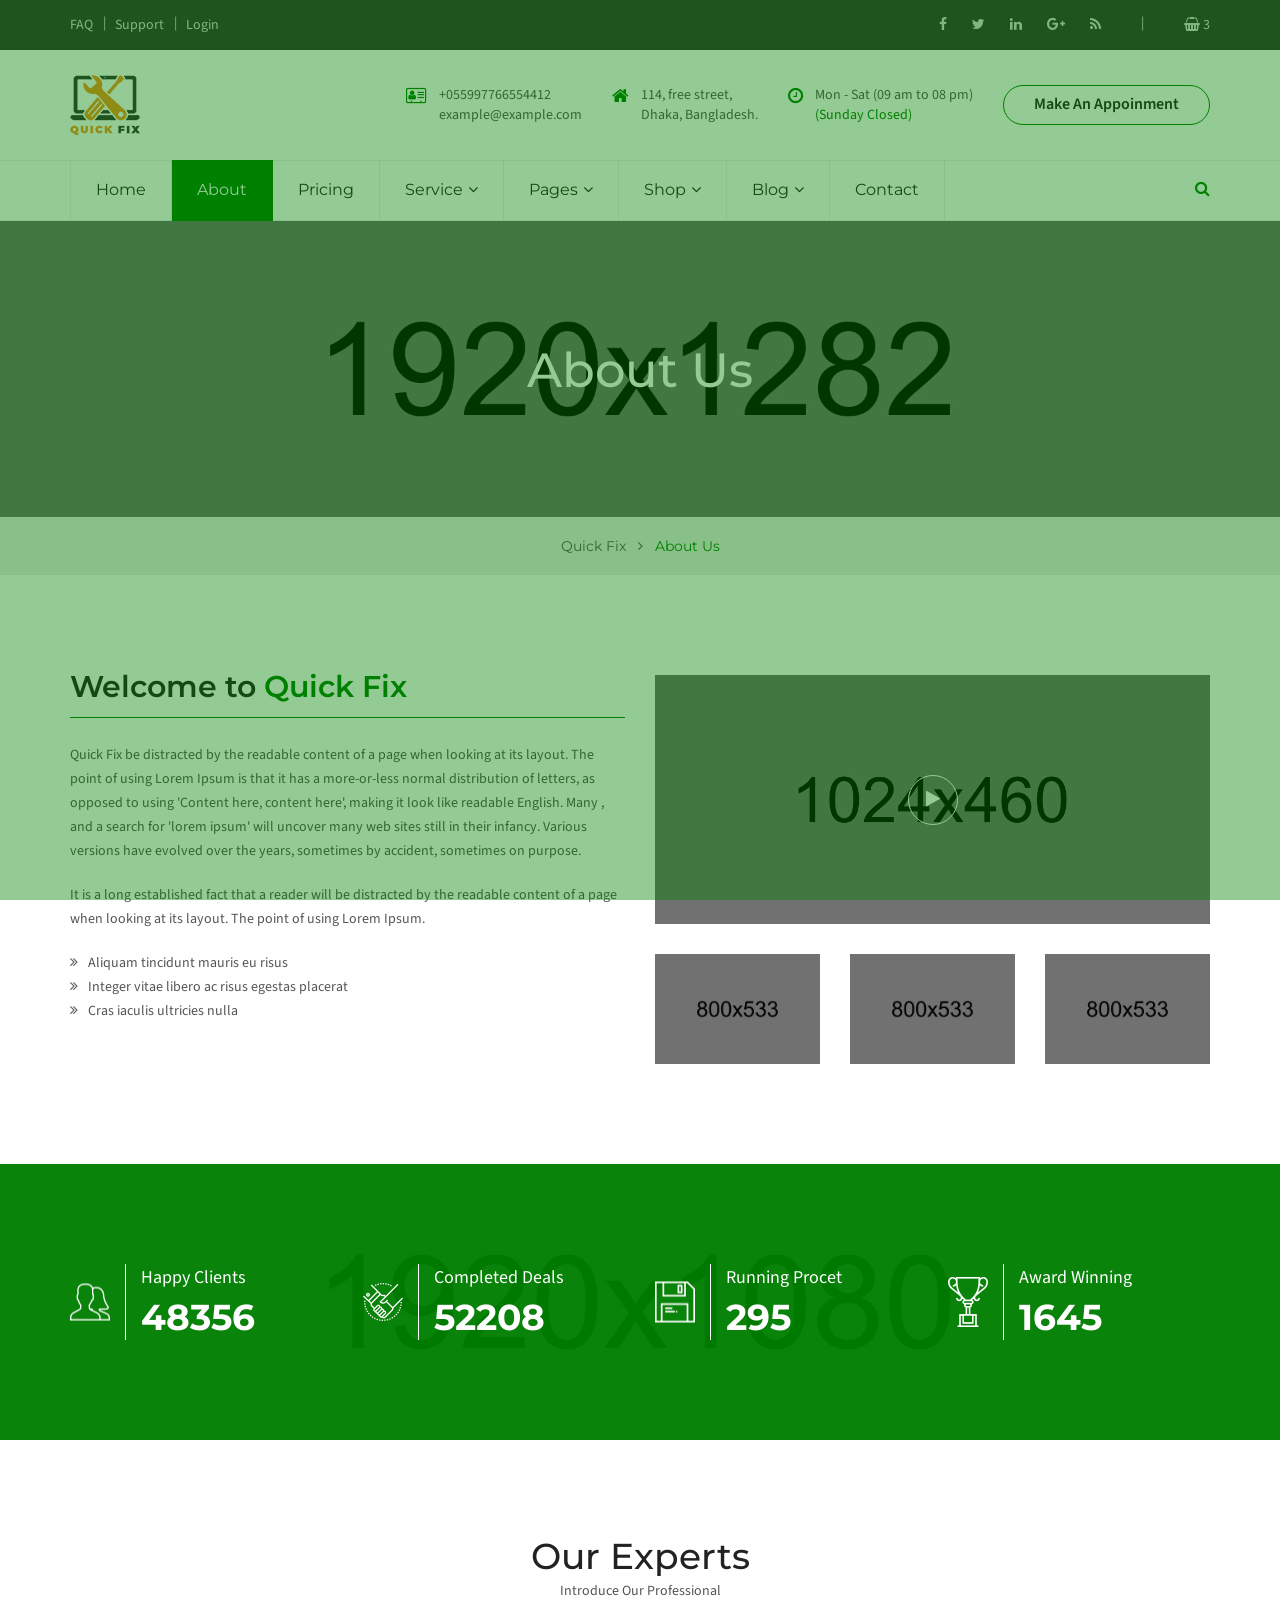
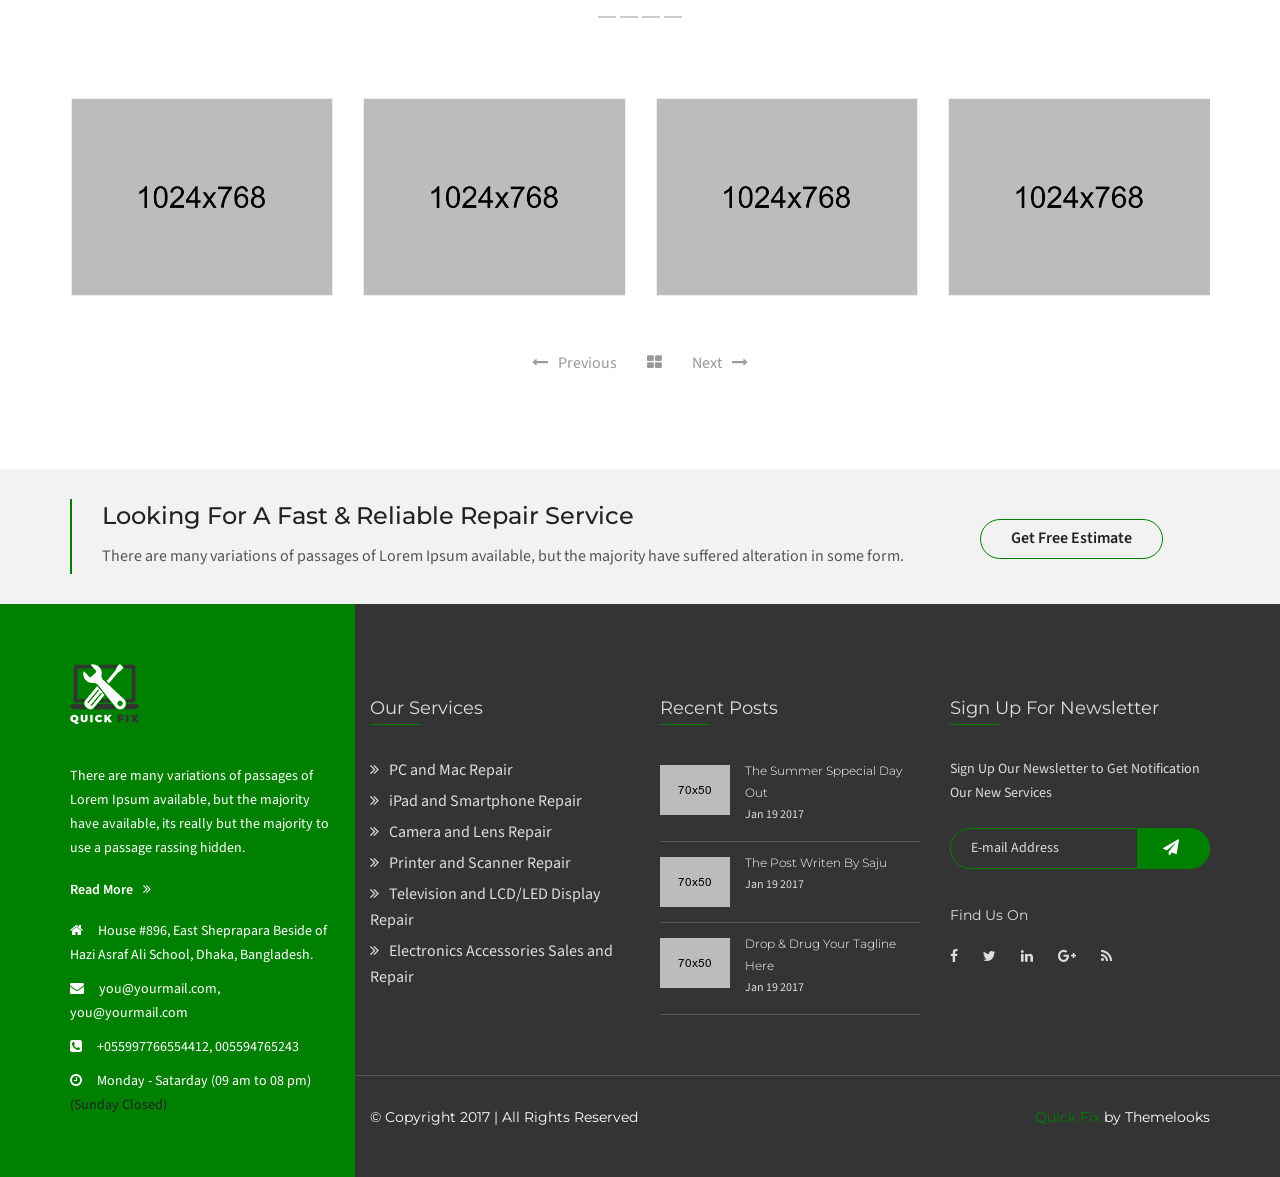
<file: about.html>
<!DOCTYPE html>
<html dir="ltr" lang="en">
<head>
    <meta charset="utf-8">
    <meta http-equiv="X-UA-Compatible" content="IE=edge">
    <meta name="viewport" content="width=device-width, initial-scale=1">

    <!-- ==== Document Title ==== -->
    <title>QuickFix - Multipurpose Servicing and Repairing HTML Template</title>
    
    <!-- ==== Document Meta ==== -->
    <meta name="author" content="">
    <meta name="description" content="">
    <meta name="keywords" content="">

    <!-- ==== Favicons ==== -->
    <link rel="shortcut icon" href="favicon.png" type="image/x-icon">
    <link rel="icon" href="favicon.png" type="image/x-icon">

    <!-- ==== Google Font ==== -->
    <link href="https://fonts.googleapis.com/css?family=Montserrat:200,300,400,500,600,700%7CSource+Sans+Pro:300,400,600" rel="stylesheet">

    <!-- ==== Font Awesome ==== -->
    <link href="css/font-awesome.min.css" rel="stylesheet">
    
    <!-- ==== Bootstrap ==== -->
    <link href="css/bootstrap.min.css" rel="stylesheet">
    
    <!-- ==== Owl Carousel Plugin ==== -->
    <link href="css/owl.carousel.min.css" rel="stylesheet">
    
    <!-- ==== jQuery FakeLoader Plugin ==== -->
    <link href="css/fakeLoader.min.css" rel="stylesheet">
    
    <!-- ==== jQuery Magnific Popup Plugin ==== -->
    <link href="css/magnific-popup.css" rel="stylesheet">
    
    <!-- ==== Main Stylesheet ==== -->
    <link href="style.css" rel="stylesheet">
    
    <!-- ==== Responsive Stylesheet ==== -->
    <link href="css/responsive-style.css" rel="stylesheet">
    
    <!-- ==== Theme Color Stylesheet ==== -->
    <link href="css/colors/color-1.css" rel="stylesheet" id="changeColorScheme">
    
    <!-- ==== Custom Stylesheet ==== -->
    <link href="css/custom.css" rel="stylesheet">

    <!-- ==== HTML5 Shim and Respond.js IE8 support of HTML5 elements and media queries ==== -->
    <!--[if lt IE 9]>
        <script src="https://oss.maxcdn.com/libs/html5shiv/3.7.0/html5shiv.js"></script>
        <script src="https://oss.maxcdn.com/libs/respond.js/1.4.2/respond.min.js"></script>
    <![endif]-->
</head>
<body>
    
    <!-- Preloader Start -->
    <div class="preloader bg--color-theme"></div>
    <!-- Preloader End -->
    
    <!-- Wrapper Start -->
    <div class="wrapper">
        <!-- Header Section Start -->
        <header class="header--section">
            <!-- Header Topbar Start -->
            <div class="header--topbar bg--color-dark">
                <div class="container">
                    <!-- Header Topbar Links Start -->
                    <ul class="nav links float--left hidden-xxs">
                        <li><a href="#">FAQ</a></li>
                        <li><a href="#">Support</a></li>
                        <li><a href="#">Login</a></li>
                    </ul>
                    <!-- Header Topbar Links End -->

                    <!-- Header Topbar Cart Start -->
                    <ul class="nav cart float--right">
                        <li><a href="cart.html"><i class="fa fa-shopping-basket"></i> 3</a></li>
                    </ul>
                    <!-- Header Topbar Cart End -->

                    <!-- Header Topbar Social Start -->
                    <ul class="nav social float--right">
                        <li><a href="#"><i class="fa fa-facebook"></i></a></li>
                        <li><a href="#"><i class="fa fa-twitter"></i></a></li>
                        <li><a href="#"><i class="fa fa-linkedin"></i></a></li>
                        <li><a href="#"><i class="fa fa-google-plus"></i></a></li>
                        <li><a href="#"><i class="fa fa-rss"></i></a></li>
                    </ul>
                    <!-- Header Topbar Social End -->
                </div>
            </div>
            <!-- Header Topbar End -->

            <!-- Header Navbar Top Start -->
            <div class="header--navbar-top">
                <div class="container">
                    <!-- Logo Start -->
                    <div class="logo float--left">
                        <div class="vc--parent">
                            <div class="vc--child">
                                <a href="index.html"><img src="img/logo.png" alt="Quick Fix Logo" data-rjs="2"></a>
                            </div>
                        </div>
                    </div>
                    <!-- Logo End -->

                    <div class="float--right">
                        <!-- Header Navbar Top Info Start -->
                        <div class="header--navbar-top-info float--left">
                            <div class="vc--parent">
                                <div class="vc--child">
                                    <ul class="nav">
                                        <li>
                                            <div class="icon text--primary">
                                                <i class="fa fa-vcard-o"></i>
                                            </div>
                                            <div class="content">
                                                <p><a href="tel:+055997766554412">+055997766554412</a></p>
                                                <p><a href="mailto:example@example.com">example@example.com</a></p>
                                            </div>
                                        </li>
                                        <li>
                                            <div class="icon text--primary">
                                                <i class="fa fa-home"></i>
                                            </div>
                                            <div class="content">
                                                <p>114, free street,</p>
                                                <p>Dhaka, Bangladesh.</p>
                                            </div>
                                        </li>
                                        <li>
                                            <div class="icon text--primary">
                                                <i class="fa fa-clock-o"></i>
                                            </div>
                                            <div class="content">
                                                <p>Mon - Sat (09 am to 08 pm)</p>
                                                <p class="text--primary">(Sunday Closed)</p>
                                            </div>
                                        </li>
                                    </ul>
                                </div>
                            </div>
                        </div>
                        <!-- Header Navbar Top Info End -->
                        
                        <!-- Header Navbar Top Button Start -->
                        <div class="header--navbar-top-btn float--left">
                            <div class="vc--parent">
                                <div class="vc--child">
                                    <a href="index.html#appointment" class="btn btn-default">Make An Appoinment</a>
                                </div>
                            </div>
                        </div>
                        <!-- Header Navbar Top Button End -->
                    </div>
                </div>
            </div>
            <!-- Header Navbar Top End -->

            <!-- Header Navbar Start -->
            <nav class="header--navbar navbar" data-trigger="sticky">
                <div class="container">
                    <div class="navbar-header">
                        <button type="button" class="navbar-toggle collapsed" data-toggle="collapse" data-target="#headerNav">
                            <span class="sr-only">Toggle navigation</span>
                            <span class="icon-bar"></span>
                            <span class="icon-bar"></span>
                            <span class="icon-bar"></span>
                        </button>
                    </div>

                    <div id="headerNav" class="navbar-collapse collapse float--left">
                        <!-- Header Nav Links Start -->
                        <ul class="header--nav-links nav navbar-nav font--secondary">
                            <li><a href="index.html">Home</a></li>
                            <li class="active"><a href="about.html">About</a></li>
                            <li><a href="pricing.html">Pricing</a></li>
                            <li class="dropdown">
                                <a href="#" class="dropdown-toggle" data-toggle="dropdown">Service<i class="fa fa-angle-down"></i></a>

                                <ul class="dropdown-menu font--primary">
                                    <li><a href="services.html">Services</a></li>
                                    <li><a href="service-details.html">Service Details</a></li>
                                </ul>
                            </li>
                            <li class="dropdown megamenu">
                                <a href="#" class="dropdown-toggle" data-toggle="dropdown">Pages<i class="fa fa-angle-down"></i></a>

                                <div class="dropdown-menu font--primary clearfix">
                                    <div class="row reset--gutter">
                                        <ul class="nav col-md-3 col-sm-6">
                                            <li><a href="about.html">About</a></li>
                                            <li><a href="pricing.html">Pricing</a></li>
                                            <li><a href="testimonial.html">Testimonial</a></li>
                                            <li><a href="experts.html">Experts</a></li>
                                            <li><a href="coming-soon.html">Coming Soon</a></li>
                                            <li><a href="404.html">404</a></li>
                                        </ul>

                                        <ul class="nav col-md-3 col-sm-6">
                                            <li><a href="services.html">Services</a></li>
                                            <li><a href="service-details.html">Service Details</a></li>
                                            <li><a href="gallery.html">Gallery</a></li>
                                            <li><a href="gallery-details.html">Gallery Details</a></li>
                                            <li><a href="shop.html">Shop</a></li>
                                            <li><a href="blog-sidebar-left.html">Blog</a></li>
                                        </ul>

                                        <div class="megamenu-img col-md-6 col-md-offset-0 col-sm-8 col-sm-offset-2 hidden-xs">
                                            <img src="img/megamenu-img.jpg" alt="">
                                        </div>
                                    </div>
                                </div>
                            </li>
                            <li class="dropdown">
                                <a href="#" class="dropdown-toggle" data-toggle="dropdown">Shop<i class="fa fa-angle-down"></i></a>

                                <ul class="dropdown-menu font--primary">
                                    <li><a href="shop.html">Shop</a></li>
                                    <li><a href="shop-details.html">Shop Details</a></li>
                                    <li><a href="cart.html">Cart</a></li>
                                    <li><a href="checkout.html">Checkout</a></li>
                                </ul>
                            </li>
                            <li class="dropdown">
                                <a href="#" class="dropdown-toggle" data-toggle="dropdown">Blog<i class="fa fa-angle-down"></i></a>

                                <ul class="dropdown-menu font--primary">
                                    <li><a href="blog-sidebar-left.html">Blog Sidebar Left</a></li>
                                    <li><a href="blog-sidebar-right.html">Blog Sidebar Right</a></li>
                                    <li><a href="blog-details.html">Blog Details</a></li>
                                </ul>
                            </li>
                            <li><a href="contact.html">Contact</a></li>
                        </ul>
                        <!-- Header Nav Links End -->
                    </div>

                    <!-- Header Navbar Search Start -->
                    <div class="header--nav-search dropdown float--right">
                        <a href="#" class="dropdown-toggle" data-toggle="dropdown"><i class="fa fa-search"></i></a>

                        <div class="dropdown-menu" data-form-validation="true">
                            <form action="#" method="get">
                                <input type="search" name="search" placeholder="I’m Looking For..." class="form-control" required>
                            </form>
                        </div>
                    </div>
                    <!-- Header Navbar Search End -->
                </div>
            </nav>
            <!-- Header Navbar End -->
        </header>
        <!-- Header Section End -->

        <!-- Page Header Section Start -->
        <div class="page-header--section text-center">
            <!-- Page Title Start -->
            <div class="page--title pd--130-0" data-bg-img="img/page-header-img.jpg">
                <div class="container">
                    <h1 class="h1">About Us</h1>
                </div>
            </div>
            <!-- Page Title End -->

            <!-- Page Breadcrumb Start -->
            <div class="page--breadcrumb font--secondary">
                <div class="container">
                    <ul class="breadcrumb">
                        <li><a href="index.html">Quick Fix</a></li>
                        <li class="active"><span>About Us</span></li>
                    </ul>
                </div>
            </div>
            <!-- Page Breadcrumb End -->
        </div>
        <!-- Page Header Section End -->

        <!-- About Section Start -->
        <div class="about--section pd--100-0-40">
            <div class="container">
                <div class="row">
                    <!-- About Content Start -->
                    <div class="about--content col-sm-6 pb--60">
                        <h2 class="h2">Welcome to <span>Quick Fix</span></h2>

                        <p>Quick Fix be distracted by the readable content of a page when looking at its layout. The point of using Lorem Ipsum is that it has a more-or-less normal distribution of letters, as opposed to using 'Content here, content here', making it look like readable English. Many , and a search for 'lorem ipsum' will uncover many web sites still in their infancy. Various versions have evolved over the years, sometimes by accident, sometimes on purpose.</p>

                        <p>It is a long established fact that a reader will be distracted by the readable content of a page when looking at its layout. The point of using Lorem Ipsum.</p>

                        <ul>
                            <li><i class="fa fm fa-angle-double-right"></i>Aliquam tincidunt mauris eu risus</li>
                            <li><i class="fa fm fa-angle-double-right"></i>Integer vitae libero ac risus egestas placerat</li>
                            <li><i class="fa fm fa-angle-double-right"></i>Cras iaculis ultricies nulla</li>
                        </ul>
                    </div>
                    <!-- About Content End -->

                    <!-- About Gallery Start -->
                    <div class="about--gallery col-sm-6 pb--60">
                        <div class="about--gallery-video bg--overlay">
                            <img src="img/about-img/video-poster.jpg" alt="" data-rjs="2">

                            <a href="https://www.youtube.com/watch?v=2GqExKSwTEA" class="play-btn" data-popup="video"><i class="fa fa-play"></i></a>
                        </div>

                        <div class="row">
                            <div class="col-md-4 col-sm-6 col-xs-6">
                                <a href="img/about-img/item-01.jpg" class="about--gallery-img bg--overlay" data-popup="img">
                                    <img src="img/about-img/item-01.jpg" alt="" data-rjs="2">
                                </a>
                            </div>

                            <div class="col-md-4 col-sm-6 col-xs-6">
                                <a href="img/about-img/item-02.jpg" class="about--gallery-img bg--overlay" data-popup="img">
                                    <img src="img/about-img/item-02.jpg" alt="" data-rjs="2">
                                </a>
                            </div>

                            <div class="col-md-4 hidden-sm hidden-xs">
                                <a href="img/about-img/item-03.jpg" class="about--gallery-img bg--overlay" data-popup="img">
                                    <img src="img/about-img/item-03.jpg" alt="" data-rjs="2">
                                </a>
                            </div>
                        </div>
                    </div>
                    <!-- About Gallery End -->
                </div>
            </div>
        </div>
        <!-- About Section End -->

        <!-- Counter Section Start -->
        <div class="counter--section pd--100-0-40" data-bg-img="img/counter-img/bg.jpg">
            <div class="container">
                <div class="row">
                    <!-- Counter Item Start -->
                    <div class="counter--item col-md-3 col-xs-6 col-xxs-12">
                        <div class="icon">
                            <img src="img/counter-img/icon-01.png" alt="" data-rjs="2">
                        </div>

                        <div class="info">
                            <h2 class="title h4 font--primary">Happy Clients</h2>
                            <h3 class="number h2"><span data-counter-up="numbers">94816</span></h3>
                        </div>
                    </div>
                    <!-- Counter Item End -->
                    
                    <!-- Counter Item Start -->
                    <div class="counter--item col-md-3 col-xs-6 col-xxs-12">
                        <div class="icon">
                            <img src="img/counter-img/icon-02.png" alt="" data-rjs="2">
                        </div>

                        <div class="info">
                            <h2 class="title h4 font--primary">Completed Deals</h2>
                            <h3 class="number h2"><span data-counter-up="numbers">102370</span></h3>
                        </div>
                    </div>
                    <!-- Counter Item End -->
                    
                    <!-- Counter Item Start -->
                    <div class="counter--item col-md-3 col-xs-6 col-xxs-12">
                        <div class="icon">
                            <img src="img/counter-img/icon-03.png" alt="" data-rjs="2">
                        </div>

                        <div class="info">
                            <h2 class="title h4 font--primary">Running Procet</h2>
                            <h3 class="number h2"><span data-counter-up="numbers">579</span></h3>
                        </div>
                    </div>
                    <!-- Counter Item End -->

                    <!-- Counter Item Start -->
                    <div class="counter--item col-md-3 col-xs-6 col-xxs-12">
                        <div class="icon">
                            <img src="img/counter-img/icon-04.png" alt="" data-rjs="2">
                        </div>

                        <div class="info">
                            <h2 class="title h4 font--primary">Award Winning</h2>
                            <h3 class="number h2"><span data-counter-up="numbers">3226</span></h3>
                        </div>
                    </div>
                    <!-- Counter Item End -->
                </div>
            </div>
        </div>
        <!-- Counter Section End -->

        <!-- Experts Section Start -->
        <div class="experts--section pd--100-0">
            <div class="container">
                <!-- Section Title Start -->
                <div class="section--title">
                    <h2 class="h2">Our Experts</h2>

                    <p>Introduce Our Professional</p>
                </div>
                <!-- Section Title End -->

                <!-- Expert Members Start -->
                <div class="expert--members owl-carousel" data-owl-items="4" data-owl-margin="30" data-owl-responsive='{"0": {"items": "1"}, "551": {"items": "2"}, "992": {"items": "3"}, "1200": {"items": "4"}}'>
                    <!-- Expert Member Start -->
                    <div class="expert--member">
                        <div class="expert--member-img">
                            <img src="img/experts-img/member-01.jpg" alt="" data-rjs="2">

                            <div class="expert--member-info bg--overlay">
                                <div class="vc--parent">
                                    <div class="vc--child">
                                        <div class="name">
                                            <h3 class="h5">Sahjahan Saju</h3>
                                        </div>

                                        <div class="role">
                                            <p>Computer Repair Expert</p>
                                        </div>

                                        <div class="content">
                                            <p>Hello! I am Sahjahan Saju. I am Computer Repair Expert.</p>
                                        </div>

                                        <div class="social">
                                            <ul class="nav">
                                                <li><a href="#"><i class="fa fa-facebook"></i></a></li>
                                                <li><a href="#"><i class="fa fa-twitter"></i></a></li>
                                                <li><a href="#"><i class="fa fa-linkedin"></i></a></li>
                                                <li><a href="#"><i class="fa fa-google-plus"></i></a></li>
                                            </ul>
                                        </div>
                                    </div>
                                </div>
                            </div>
                        </div>
                    </div>
                    <!-- Expert Member End -->

                    <!-- Expert Member Start -->
                    <div class="expert--member">
                        <div class="expert--member-img">
                            <img src="img/experts-img/member-02.jpg" alt="" data-rjs="2">

                            <div class="expert--member-info bg--overlay">
                                <div class="vc--parent">
                                    <div class="vc--child">
                                        <div class="name">
                                            <h3 class="h5">Mahmudullah Ripon</h3>
                                        </div>

                                        <div class="role">
                                            <p>Laptop Repair Expert</p>
                                        </div>

                                        <div class="content">
                                            <p>Hello! I am Mahmudullah Ripon. I am Laptop Repair Expert.</p>
                                        </div>

                                        <div class="social">
                                            <ul class="nav">
                                                <li><a href="#"><i class="fa fa-facebook"></i></a></li>
                                                <li><a href="#"><i class="fa fa-twitter"></i></a></li>
                                                <li><a href="#"><i class="fa fa-linkedin"></i></a></li>
                                                <li><a href="#"><i class="fa fa-google-plus"></i></a></li>
                                            </ul>
                                        </div>
                                    </div>
                                </div>
                            </div>
                        </div>
                    </div>
                    <!-- Expert Member End -->

                    <!-- Expert Member Start -->
                    <div class="expert--member">
                        <div class="expert--member-img">
                            <img src="img/experts-img/member-03.jpg" alt="" data-rjs="2">

                            <div class="expert--member-info bg--overlay">
                                <div class="vc--parent">
                                    <div class="vc--child">
                                        <div class="name">
                                            <h3 class="h5">Zobayer Hossen Manik</h3>
                                        </div>

                                        <div class="role">
                                            <p>iPad/Tablet Repair Expert</p>
                                        </div>

                                        <div class="content">
                                            <p>Hello! I am Zobayer Hossen Manik. I am iPad/Tablet Repair Expert.</p>
                                        </div>

                                        <div class="social">
                                            <ul class="nav">
                                                <li><a href="#"><i class="fa fa-facebook"></i></a></li>
                                                <li><a href="#"><i class="fa fa-twitter"></i></a></li>
                                                <li><a href="#"><i class="fa fa-linkedin"></i></a></li>
                                                <li><a href="#"><i class="fa fa-google-plus"></i></a></li>
                                            </ul>
                                        </div>
                                    </div>
                                </div>
                            </div>
                        </div>
                    </div>
                    <!-- Expert Member End -->

                    <!-- Expert Member Start -->
                    <div class="expert--member">
                        <div class="expert--member-img">
                            <img src="img/experts-img/member-04.jpg" alt="" data-rjs="2">

                            <div class="expert--member-info bg--overlay">
                                <div class="vc--parent">
                                    <div class="vc--child">
                                        <div class="name">
                                            <h3 class="h5">Sabbir Ahmed</h3>
                                        </div>

                                        <div class="role">
                                            <p>Mobile Repair Expert</p>
                                        </div>

                                        <div class="content">
                                            <p>Hello! I am Sabbir Ahmed. I am Mobile Repair Expert.</p>
                                        </div>

                                        <div class="social">
                                            <ul class="nav">
                                                <li><a href="#"><i class="fa fa-facebook"></i></a></li>
                                                <li><a href="#"><i class="fa fa-twitter"></i></a></li>
                                                <li><a href="#"><i class="fa fa-linkedin"></i></a></li>
                                                <li><a href="#"><i class="fa fa-google-plus"></i></a></li>
                                            </ul>
                                        </div>
                                    </div>
                                </div>
                            </div>
                        </div>
                    </div>
                    <!-- Expert Member End -->

                    <!-- Expert Member Start -->
                    <div class="expert--member">
                        <div class="expert--member-img">
                            <img src="img/experts-img/member-01.jpg" alt="" data-rjs="2">

                            <div class="expert--member-info bg--overlay">
                                <div class="vc--parent">
                                    <div class="vc--child">
                                        <div class="name">
                                            <h3 class="h5">Sahjahan Saju</h3>
                                        </div>

                                        <div class="role">
                                            <p>Computer Repair Expert</p>
                                        </div>

                                        <div class="content">
                                            <p>Hello! I am Sahjahan Saju. I am Computer Repair Expert.</p>
                                        </div>

                                        <div class="social">
                                            <ul class="nav">
                                                <li><a href="#"><i class="fa fa-facebook"></i></a></li>
                                                <li><a href="#"><i class="fa fa-twitter"></i></a></li>
                                                <li><a href="#"><i class="fa fa-linkedin"></i></a></li>
                                                <li><a href="#"><i class="fa fa-google-plus"></i></a></li>
                                            </ul>
                                        </div>
                                    </div>
                                </div>
                            </div>
                        </div>
                    </div>
                    <!-- Expert Member End -->

                    <!-- Expert Member Start -->
                    <div class="expert--member">
                        <div class="expert--member-img">
                            <img src="img/experts-img/member-02.jpg" alt="" data-rjs="2">

                            <div class="expert--member-info bg--overlay">
                                <div class="vc--parent">
                                    <div class="vc--child">
                                        <div class="name">
                                            <h3 class="h5">Mahmudullah Ripon</h3>
                                        </div>

                                        <div class="role">
                                            <p>Laptop Repair Expert</p>
                                        </div>

                                        <div class="content">
                                            <p>Hello! I am Mahmudullah Ripon. I am Laptop Repair Expert.</p>
                                        </div>

                                        <div class="social">
                                            <ul class="nav">
                                                <li><a href="#"><i class="fa fa-facebook"></i></a></li>
                                                <li><a href="#"><i class="fa fa-twitter"></i></a></li>
                                                <li><a href="#"><i class="fa fa-linkedin"></i></a></li>
                                                <li><a href="#"><i class="fa fa-google-plus"></i></a></li>
                                            </ul>
                                        </div>
                                    </div>
                                </div>
                            </div>
                        </div>
                    </div>
                    <!-- Expert Member End -->
                </div>
                <!-- Expert Members End -->

                <!-- Expert Members Nav Start -->
                <div class="expert--members-nav text-center">
                    <div class="btn-groups">
                        <button type="button" data-trigger="prev.owl.carousel"><i class="fa fm fa-long-arrow-left"></i>Previous</button>

                        <a href="experts.html" title="View All Experts" data-toggle="tooltip" data-placement="top"><i class="fa fa-th-large"></i></a>

                        <button type="button" data-trigger="next.owl.carousel">Next<i class="fa flm fa-long-arrow-right"></i></button>
                    </div>
                </div>
                <!-- Expert Members Nav End -->
            </div>
        </div>
        <!-- Experts Section Start -->

        <!-- Call To Action Section Start -->
        <div class="cta--section bg--color-darkgray">
            <div class="container">
                <div class="row">
                    <div class="col-md-9">
                        <!-- Call To Action Content Start -->
                        <div class="cta--content">
                            <h2 class="h3">Looking For A Fast &amp; Reliable Repair Service</h2>

                            <p>There are many variations of passages of Lorem Ipsum available, but the majority have suffered alteration in some form.</p>
                        </div>
                        <!-- Call To Action Content Start -->
                    </div>

                    <div class="col-md-3">
                        <!-- Call To Action Button Start -->
                        <div class="cta--btn">
                            <a href="index.html#banner" class="btn btn-default">Get Free Estimate</a>
                        </div>
                        <!-- Call To Action Button Start -->
                    </div>
                </div>
            </div>
        </div>
        <!-- Call To Action Section End -->

        <!-- Footer Section Start -->
        <div class="footer--section bg--color-dark">
            <div class="footer--copyright-border"></div>

            <div class="container bg--overlay">
                <div class="row reset--gutter">
                    <div class="col-md-3 bg--color-theme bg--overlay">
                        <!-- Footer About Start -->
                        <div class="footer--about">
                            <div class="logo">
                                <img src="img/footer-logo.png" alt="" data-rjs="2">
                            </div>

                            <div class="content">
                                <p>There are many variations of passages of Lorem Ipsum available, but the majority have available, its  really but the majority to use a passage rassing hidden.</p>
                            </div>

                            <div class="link">
                                <a href="about.html">Read More<i class="fa flm fa-angle-double-right"></i></a>
                            </div>

                            <div class="info">
                                <ul class="nav">
                                    <li class="fa-home">House #896, East Sheprapara Beside  of Hazi Asraf Ali School, Dhaka, Bangladesh.</li>

                                    <li class="fa-envelope"><a href="mailto:you@yourmail.com">you@yourmail.com</a>, <a href="mailto:you@yourmail.com">you@yourmail.com</a></li>

                                    <li class="fa-phone-square"><a href="mailto:+055997766554412">+055997766554412</a>, <a href="mailto:005594765243">005594765243</a></li>

                                    <li class="fa-clock-o">Monday - Satarday (09 am to 08 pm) <span>(Sunday Closed)</span></li>
                                </ul>
                            </div>
                        </div>
                        <!-- Footer About End -->
                    </div>

                    <div class="col-md-9">
                        <!-- Footer Widgets Start -->
                        <div class="footer--widgets row">
                            <!-- Footer Widget Start -->
                            <div class="footer--widget col-md-4">
                                <div class="widget--title">
                                    <h2 class="h4">Our Services</h2>
                                </div>

                                <!-- Links Wdiget Start -->
                                <div class="links--widget">
                                    <ul class="nav">
                                        <li><a href="#"><i class="fa fa-angle-double-right"></i>PC and Mac Repair</a></li>
                                        <li><a href="#"><i class="fa fa-angle-double-right"></i>iPad and Smartphone Repair</a></li>
                                        <li><a href="#"><i class="fa fa-angle-double-right"></i>Camera and Lens Repair</a></li>
                                        <li><a href="#"><i class="fa fa-angle-double-right"></i>Printer and Scanner Repair</a></li>
                                        <li><a href="#"><i class="fa fa-angle-double-right"></i>Television and LCD/LED Display Repair</a></li>
                                        <li><a href="#"><i class="fa fa-angle-double-right"></i>Electronics Accessories Sales and Repair</a></li>
                                    </ul>
                                </div>
                                <!-- Links Wdiget End -->
                            </div>
                            <!-- Footer Widget End -->

                            <!-- Footer Widget Start -->
                            <div class="footer--widget col-md-4">
                                <div class="widget--title">
                                    <h2 class="h4">Recent Posts</h2>
                                </div>

                                <!-- Recent Posts Widget Start -->
                                <div class="recent-posts--widget">
                                    <ul class="nav">
                                        <li class="clearfix">
                                            <div class="img">
                                                <a href="blog-details.html"><img src="img/blog-img/recent-post-01.jpg" alt="" data-rjs="2"></a>
                                            </div>

                                            <div class="content">
                                                <h3 class="h6"><a href="blog-details.html">The Summer Sppecial Day Out</a></h3>
                                                <p>Jan 19 2017</p>
                                            </div>
                                        </li>
                                        <li class="clearfix">
                                            <div class="img">
                                                <a href="blog-details.html"><img src="img/blog-img/recent-post-02.jpg" alt="" data-rjs="2"></a>
                                            </div>

                                            <div class="content">
                                                <h3 class="h6"><a href="blog-details.html">The Post Writen By Saju</a></h3>
                                                <p>Jan 19 2017</p>
                                            </div>
                                        </li>
                                        <li class="clearfix">
                                            <div class="img">
                                                <a href="blog-details.html"><img src="img/blog-img/recent-post-03.jpg" alt="" data-rjs="2"></a>
                                            </div>

                                            <div class="content">
                                                <h3 class="h6"><a href="blog-details.html">Drop &amp; Drug Your Tagline Here</a></h3>
                                                <p>Jan 19 2017</p>
                                            </div>
                                        </li>
                                    </ul>
                                </div>
                                <!-- Recent Posts Widget End -->
                            </div>
                            <!-- Footer Widget End -->

                            <!-- Footer Widget Start -->
                            <div class="footer--widget col-md-4">
                                <div class="widget--title">
                                    <h2 class="h4">Sign Up For Newsletter</h2>
                                </div>

                                <!-- Subscribe Widget Start -->
                                <div class="subscribe--widget" data-form-validation="true">
                                    <p>Sign Up Our Newsletter to Get Notification Our New Services</p>

                                    <form action="https://themelooks.us13.list-manage.com/subscribe/post?u=79f0b132ec25ee223bb41835f&amp;id=f4e0e93d1d" method="post" name="mc-embedded-subscribe-form" target="_blank">
                                        <div class="input-group">
                                            <input type="email" name="EMAIL" class="form-control" placeholder="E-mail Address" required>
                                            
                                            <span class="input-group-btn">
                                                <button type="submit" class="btn btn-default active"><i class="fa fa-send"></i></button>
                                            </span>
                                        </div>
                                    </form>

                                    <div class="social">
                                        <h3 class="h6">Find Us On</h3>

                                        <ul class="nav">
                                            <li><a href="#"><i class="fa fa-facebook"></i></a></li>
                                            <li><a href="#"><i class="fa fa-twitter"></i></a></li>
                                            <li><a href="#"><i class="fa fa-linkedin"></i></a></li>
                                            <li><a href="#"><i class="fa fa-google-plus"></i></a></li>
                                            <li><a href="#"><i class="fa fa-rss"></i></a></li>
                                        </ul>
                                    </div>
                                </div>
                                <!-- Subscribe Widget End -->
                            </div>
                            <!-- Footer Widget End -->
                        </div>
                        <!-- Footer Widgets End -->

                        <!-- Footer Copyright Start -->
                        <div class="footer--copyright font--secondary clearfix">
                            <p class="float--left">&copy; Copyright 2017 | All Rights Reserved</p>
                            <p class="float--right"><a href="#">Quick Fix</a> by Themelooks</p>
                        </div>
                        <!-- Footer Copyright End -->
                    </div>
                </div>
            </div>
        </div>
        <!-- Footer Section End -->

        <!-- Back To Top Button Start -->
        <div class="back-to-top-btn">
            <a href="#" class="btn btn-default active"><i class="fa fa-angle-up"></i></a>
        </div>
        <!-- Back To Top Button End -->
    </div>
    <!-- Wrapper End -->

    <!-- ==== jQuery Library ==== -->
    <script src="js/jquery.min.js"></script>

    <!-- ==== Bootstrap ==== -->
    <script src="js/bootstrap.min.js"></script>

    <!-- ==== Owl Carousel Plugin ==== -->
    <script src="js/owl.carousel.min.js"></script>

    <!-- ==== Isotope Plugin ==== -->
    <script src="js/isotope.min.js"></script>

    <!-- ==== jQuery FakeLoader Plugin ==== -->
    <script src="js/fakeLoader.min.js"></script>

    <!-- ==== jQuery Sticky Plugin ==== -->
    <script src="js/jquery.sticky.min.js"></script>

    <!-- ==== jQuery Magnific Popup Plugin ==== -->
    <script src="js/jquery.magnific-popup.min.js"></script>

    <!-- ==== jQuery Directional Hover Plugin ==== -->
    <script src="js/jquery.directional-hover.min.js"></script>

    <!-- ==== jQuery Validation Plugin ==== -->
    <script src="js/jquery.validate.min.js"></script>

    <!-- ==== jQuery Form Plugin ==== -->
    <script src="js/jquery.form.min.js"></script>

    <!-- ==== jQuery Waypoints Plugin ==== -->
    <script src="js/jquery.waypoints.min.js"></script>

    <!-- ==== jQuery CounterUp Plugin ==== -->
    <script src="js/jquery.counterup.min.js"></script>

    <!-- ==== RetinaJS Plugin ==== -->
    <script src="js/retina.min.js"></script>

    <!-- ==== Main JavaScript ==== -->
    <script src="js/main.js"></script>
</body>
</html>
</file>
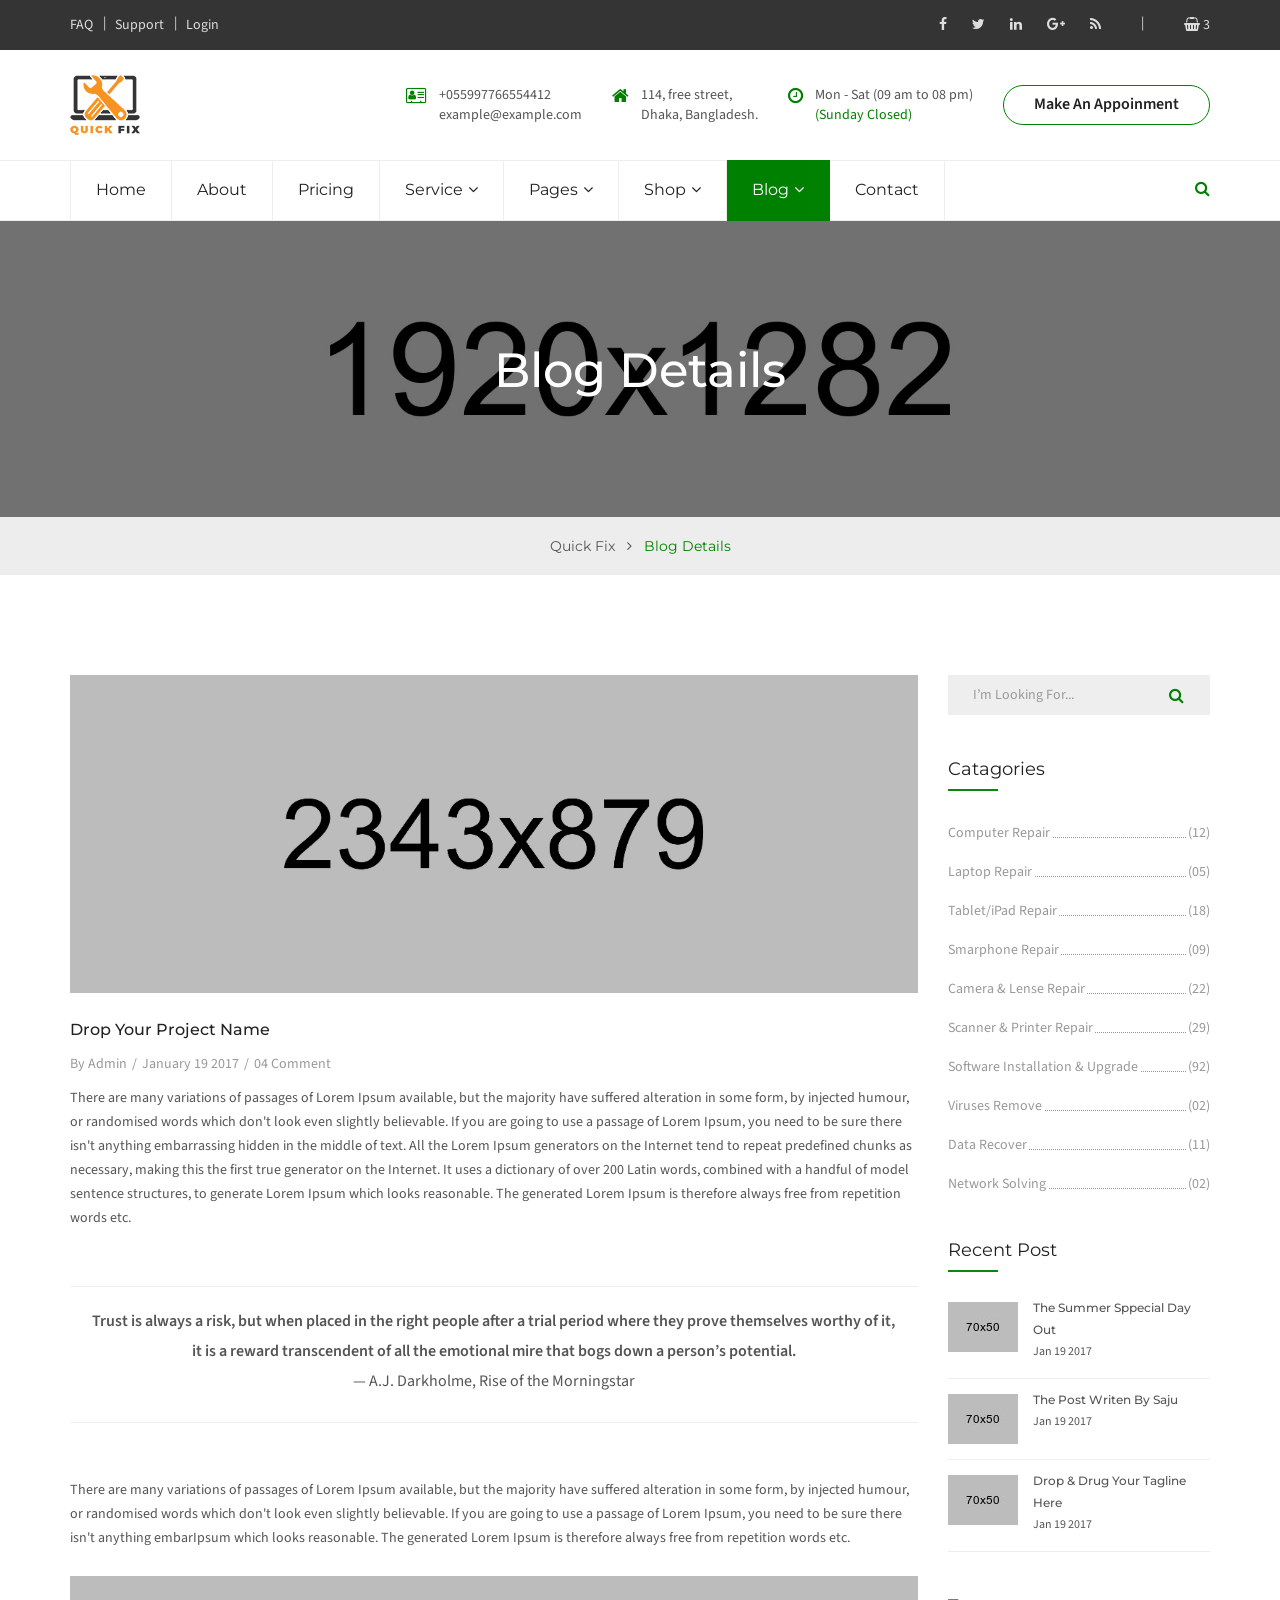
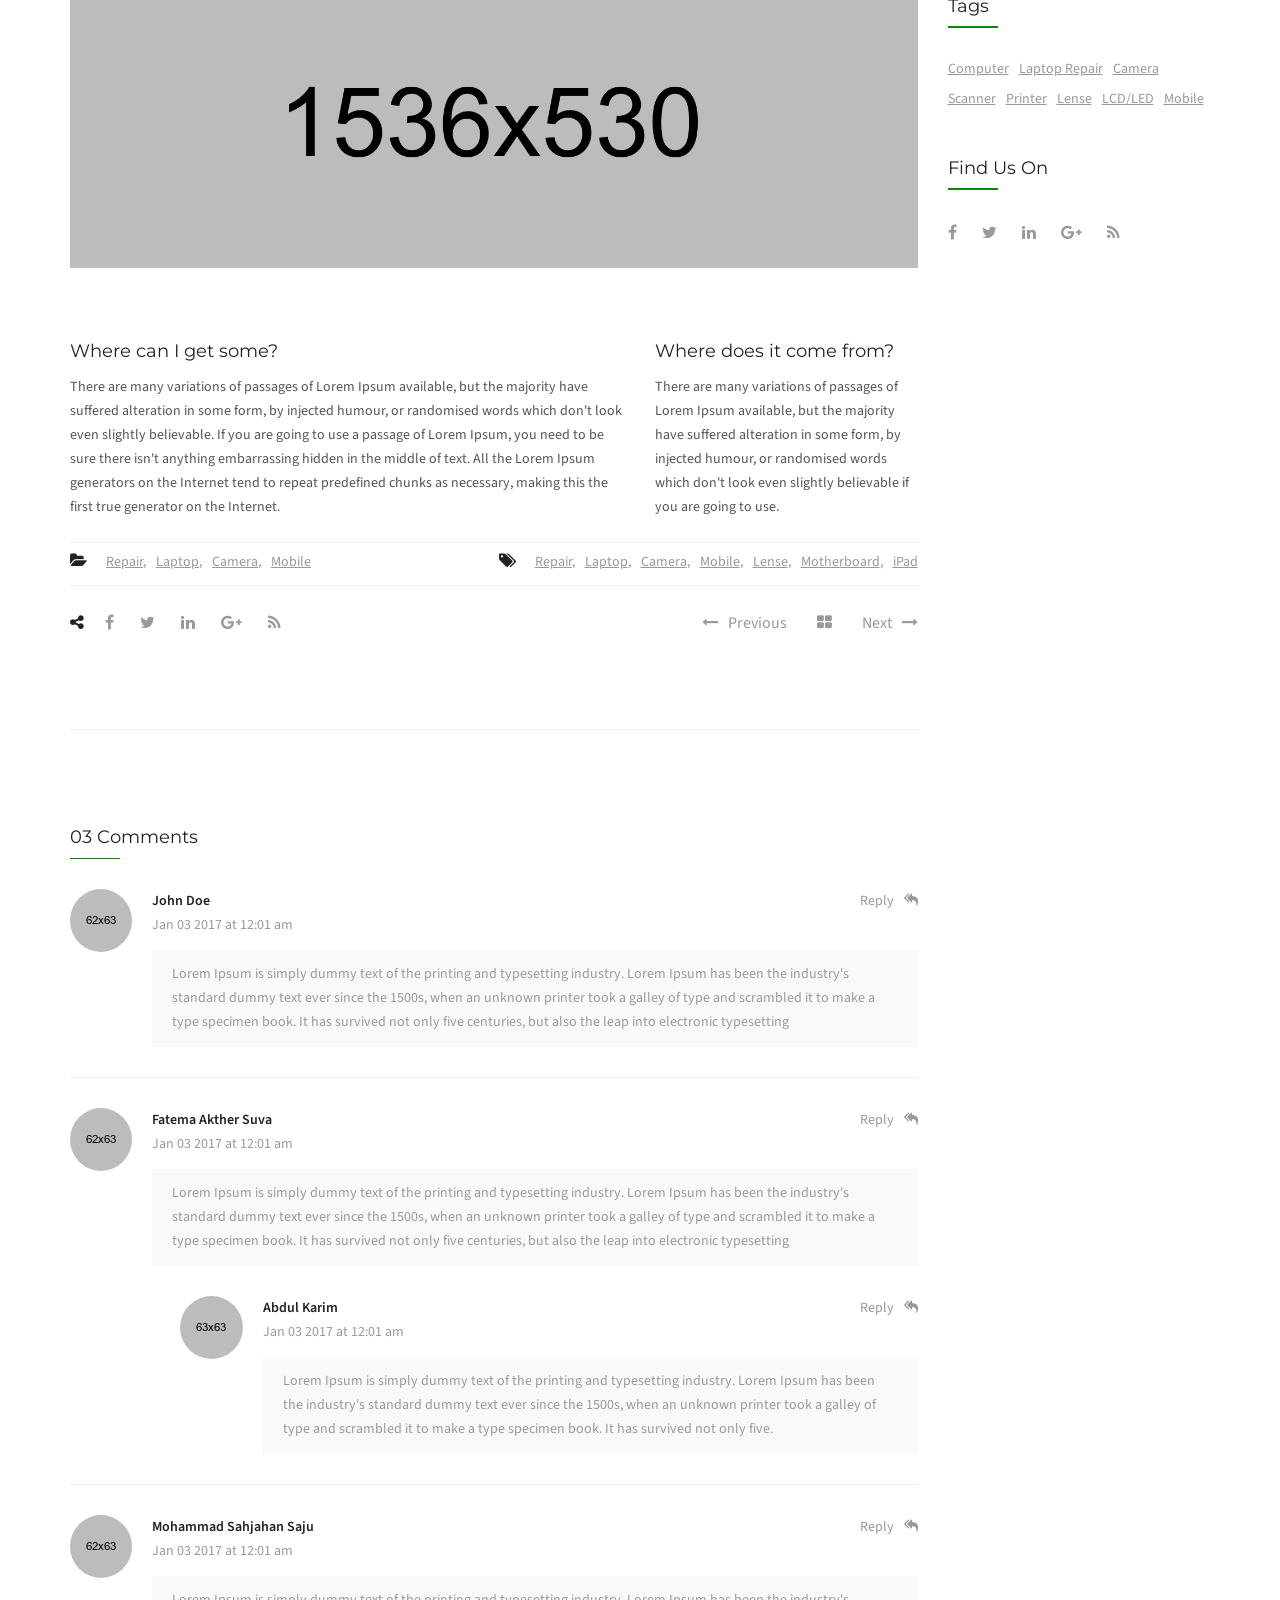
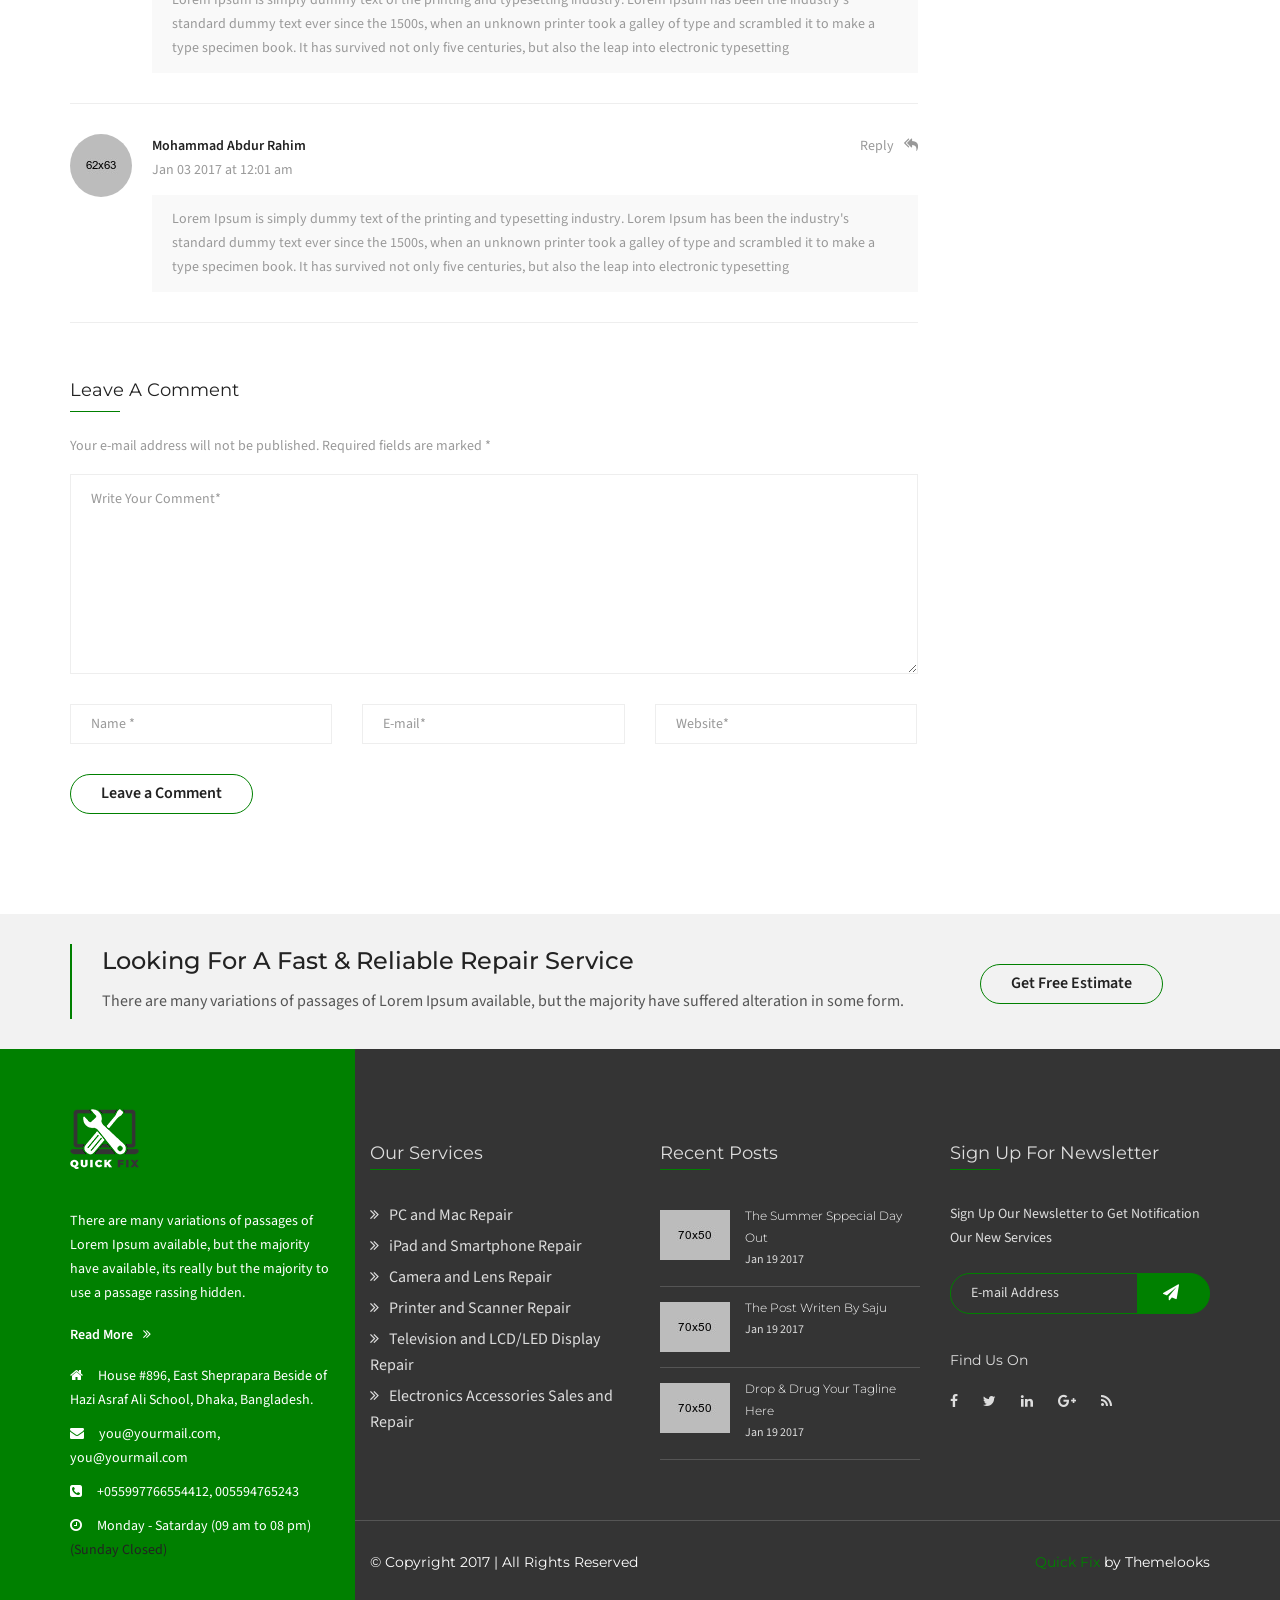
<file: blog-details.html>
<!DOCTYPE html>
<html dir="ltr" lang="en">
<head>
    <meta charset="utf-8">
    <meta http-equiv="X-UA-Compatible" content="IE=edge">
    <meta name="viewport" content="width=device-width, initial-scale=1">

    <!-- ==== Document Title ==== -->
    <title>QuickFix - Multipurpose Servicing and Repairing HTML Template</title>
    
    <!-- ==== Document Meta ==== -->
    <meta name="author" content="">
    <meta name="description" content="">
    <meta name="keywords" content="">

    <!-- ==== Favicons ==== -->
    <link rel="shortcut icon" href="favicon.png" type="image/x-icon">
    <link rel="icon" href="favicon.png" type="image/x-icon">

    <!-- ==== Google Font ==== -->
    <link href="https://fonts.googleapis.com/css?family=Montserrat:200,300,400,500,600,700%7CSource+Sans+Pro:300,400,600" rel="stylesheet">

    <!-- ==== Font Awesome ==== -->
    <link href="css/font-awesome.min.css" rel="stylesheet">
    
    <!-- ==== Bootstrap ==== -->
    <link href="css/bootstrap.min.css" rel="stylesheet">
    
    <!-- ==== Owl Carousel Plugin ==== -->
    <link href="css/owl.carousel.min.css" rel="stylesheet">
    
    <!-- ==== jQuery FakeLoader Plugin ==== -->
    <link href="css/fakeLoader.min.css" rel="stylesheet">
    
    <!-- ==== jQuery Magnific Popup Plugin ==== -->
    <link href="css/magnific-popup.css" rel="stylesheet">
    
    <!-- ==== Main Stylesheet ==== -->
    <link href="style.css" rel="stylesheet">
    
    <!-- ==== Responsive Stylesheet ==== -->
    <link href="css/responsive-style.css" rel="stylesheet">
    
    <!-- ==== Theme Color Stylesheet ==== -->
    <link href="css/colors/color-1.css" rel="stylesheet" id="changeColorScheme">
    
    <!-- ==== Custom Stylesheet ==== -->
    <link href="css/custom.css" rel="stylesheet">

    <!-- ==== HTML5 Shim and Respond.js IE8 support of HTML5 elements and media queries ==== -->
    <!--[if lt IE 9]>
        <script src="https://oss.maxcdn.com/libs/html5shiv/3.7.0/html5shiv.js"></script>
        <script src="https://oss.maxcdn.com/libs/respond.js/1.4.2/respond.min.js"></script>
    <![endif]-->
</head>
<body>
    
    <!-- Preloader Start -->
    <div class="preloader bg--color-theme"></div>
    <!-- Preloader End -->
    
    <!-- Wrapper Start -->
    <div class="wrapper">
        <!-- Header Section Start -->
        <header class="header--section">
            <!-- Header Topbar Start -->
            <div class="header--topbar bg--color-dark">
                <div class="container">
                    <!-- Header Topbar Links Start -->
                    <ul class="nav links float--left hidden-xxs">
                        <li><a href="#">FAQ</a></li>
                        <li><a href="#">Support</a></li>
                        <li><a href="#">Login</a></li>
                    </ul>
                    <!-- Header Topbar Links End -->

                    <!-- Header Topbar Cart Start -->
                    <ul class="nav cart float--right">
                        <li><a href="cart.html"><i class="fa fa-shopping-basket"></i> 3</a></li>
                    </ul>
                    <!-- Header Topbar Cart End -->

                    <!-- Header Topbar Social Start -->
                    <ul class="nav social float--right">
                        <li><a href="#"><i class="fa fa-facebook"></i></a></li>
                        <li><a href="#"><i class="fa fa-twitter"></i></a></li>
                        <li><a href="#"><i class="fa fa-linkedin"></i></a></li>
                        <li><a href="#"><i class="fa fa-google-plus"></i></a></li>
                        <li><a href="#"><i class="fa fa-rss"></i></a></li>
                    </ul>
                    <!-- Header Topbar Social End -->
                </div>
            </div>
            <!-- Header Topbar End -->

            <!-- Header Navbar Top Start -->
            <div class="header--navbar-top">
                <div class="container">
                    <!-- Logo Start -->
                    <div class="logo float--left">
                        <div class="vc--parent">
                            <div class="vc--child">
                                <a href="index.html"><img src="img/logo.png" alt="Quick Fix Logo" data-rjs="2"></a>
                            </div>
                        </div>
                    </div>
                    <!-- Logo End -->

                    <div class="float--right">
                        <!-- Header Navbar Top Info Start -->
                        <div class="header--navbar-top-info float--left">
                            <div class="vc--parent">
                                <div class="vc--child">
                                    <ul class="nav">
                                        <li>
                                            <div class="icon text--primary">
                                                <i class="fa fa-vcard-o"></i>
                                            </div>
                                            <div class="content">
                                                <p><a href="tel:+055997766554412">+055997766554412</a></p>
                                                <p><a href="mailto:example@example.com">example@example.com</a></p>
                                            </div>
                                        </li>
                                        <li>
                                            <div class="icon text--primary">
                                                <i class="fa fa-home"></i>
                                            </div>
                                            <div class="content">
                                                <p>114, free street,</p>
                                                <p>Dhaka, Bangladesh.</p>
                                            </div>
                                        </li>
                                        <li>
                                            <div class="icon text--primary">
                                                <i class="fa fa-clock-o"></i>
                                            </div>
                                            <div class="content">
                                                <p>Mon - Sat (09 am to 08 pm)</p>
                                                <p class="text--primary">(Sunday Closed)</p>
                                            </div>
                                        </li>
                                    </ul>
                                </div>
                            </div>
                        </div>
                        <!-- Header Navbar Top Info End -->
                        
                        <!-- Header Navbar Top Button Start -->
                        <div class="header--navbar-top-btn float--left">
                            <div class="vc--parent">
                                <div class="vc--child">
                                    <a href="index.html#appointment" class="btn btn-default">Make An Appoinment</a>
                                </div>
                            </div>
                        </div>
                        <!-- Header Navbar Top Button End -->
                    </div>
                </div>
            </div>
            <!-- Header Navbar Top End -->

            <!-- Header Navbar Start -->
            <nav class="header--navbar navbar" data-trigger="sticky">
                <div class="container">
                    <div class="navbar-header">
                        <button type="button" class="navbar-toggle collapsed" data-toggle="collapse" data-target="#headerNav">
                            <span class="sr-only">Toggle navigation</span>
                            <span class="icon-bar"></span>
                            <span class="icon-bar"></span>
                            <span class="icon-bar"></span>
                        </button>
                    </div>

                    <div id="headerNav" class="navbar-collapse collapse float--left">
                        <!-- Header Nav Links Start -->
                        <ul class="header--nav-links nav navbar-nav font--secondary">
                            <li><a href="index.html">Home</a></li>
                            <li><a href="about.html">About</a></li>
                            <li><a href="pricing.html">Pricing</a></li>
                            <li class="dropdown">
                                <a href="#" class="dropdown-toggle" data-toggle="dropdown">Service<i class="fa fa-angle-down"></i></a>

                                <ul class="dropdown-menu font--primary">
                                    <li><a href="services.html">Services</a></li>
                                    <li><a href="service-details.html">Service Details</a></li>
                                </ul>
                            </li>
                            <li class="dropdown megamenu">
                                <a href="#" class="dropdown-toggle" data-toggle="dropdown">Pages<i class="fa fa-angle-down"></i></a>

                                <div class="dropdown-menu font--primary clearfix">
                                    <div class="row reset--gutter">
                                        <ul class="nav col-md-3 col-sm-6">
                                            <li><a href="about.html">About</a></li>
                                            <li><a href="pricing.html">Pricing</a></li>
                                            <li><a href="testimonial.html">Testimonial</a></li>
                                            <li><a href="experts.html">Experts</a></li>
                                            <li><a href="coming-soon.html">Coming Soon</a></li>
                                            <li><a href="404.html">404</a></li>
                                        </ul>

                                        <ul class="nav col-md-3 col-sm-6">
                                            <li><a href="services.html">Services</a></li>
                                            <li><a href="service-details.html">Service Details</a></li>
                                            <li><a href="gallery.html">Gallery</a></li>
                                            <li><a href="gallery-details.html">Gallery Details</a></li>
                                            <li><a href="shop.html">Shop</a></li>
                                            <li><a href="blog-sidebar-left.html">Blog</a></li>
                                        </ul>

                                        <div class="megamenu-img col-md-6 col-md-offset-0 col-sm-8 col-sm-offset-2 hidden-xs">
                                            <img src="img/megamenu-img.jpg" alt="">
                                        </div>
                                    </div>
                                </div>
                            </li>
                            <li class="dropdown">
                                <a href="#" class="dropdown-toggle" data-toggle="dropdown">Shop<i class="fa fa-angle-down"></i></a>

                                <ul class="dropdown-menu font--primary">
                                    <li><a href="shop.html">Shop</a></li>
                                    <li><a href="shop-details.html">Shop Details</a></li>
                                    <li><a href="cart.html">Cart</a></li>
                                    <li><a href="checkout.html">Checkout</a></li>
                                </ul>
                            </li>
                            <li class="dropdown active">
                                <a href="#" class="dropdown-toggle" data-toggle="dropdown">Blog<i class="fa fa-angle-down"></i></a>

                                <ul class="dropdown-menu font--primary">
                                    <li><a href="blog-sidebar-left.html">Blog Sidebar Left</a></li>
                                    <li><a href="blog-sidebar-right.html">Blog Sidebar Right</a></li>
                                    <li class="active"><a href="blog-details.html">Blog Details</a></li>
                                </ul>
                            </li>
                            <li><a href="contact.html">Contact</a></li>
                        </ul>
                        <!-- Header Nav Links End -->
                    </div>

                    <!-- Header Navbar Search Start -->
                    <div class="header--nav-search dropdown float--right">
                        <a href="#" class="dropdown-toggle" data-toggle="dropdown"><i class="fa fa-search"></i></a>

                        <div class="dropdown-menu" data-form-validation="true">
                            <form action="#" method="get">
                                <input type="search" name="search" placeholder="I’m Looking For..." class="form-control" required>
                            </form>
                        </div>
                    </div>
                    <!-- Header Navbar Search End -->
                </div>
            </nav>
            <!-- Header Navbar End -->
        </header>
        <!-- Header Section End -->

        <!-- Page Header Section Start -->
        <div class="page-header--section text-center">
            <!-- Page Title Start -->
            <div class="page--title pd--130-0" data-bg-img="img/page-header-img.jpg">
                <div class="container">
                    <h1 class="h1">Blog Details</h1>
                </div>
            </div>
            <!-- Page Title End -->

            <!-- Page Breadcrumb Start -->
            <div class="page--breadcrumb font--secondary">
                <div class="container">
                    <ul class="breadcrumb">
                        <li><a href="index.html">Quick Fix</a></li>
                        <li class="active"><span>Blog Details</span></li>
                    </ul>
                </div>
            </div>
            <!-- Page Breadcrumb End -->
        </div>
        <!-- Page Header Section End -->

        <!-- Blog Section Start -->
        <div class="blog--section pd--100-0-40">
            <div class="container">
                <div class="row">
                    <!-- Blog Content Start -->
                    <div class="blog--content col-md-9 pb--60">
                        <!-- Post Item Start -->
                        <div class="post--item post--single">
                            <div class="post--img">
                                <img src="img/blog-img/post-details-01.jpg" alt="" data-rjs="2">
                            </div>

                            <div class="post--info">
                                <h2 class="h5"><a href="#">Drop Your Project Name</a></h2>

                                <p>By <a href="#">Admin</a><span class="divider">/</span><a href="#">January 19 2017</a><span class="divider">/</span><a href="#">04 Comment</a></p>
                            </div>

                            <div class="post--content">
                                <p>There are many variations of passages of Lorem Ipsum available, but the majority have suffered alteration in some form, by injected humour, or randomised words which don't look even slightly believable. If you are going to use a passage of Lorem Ipsum, you need to be sure there isn't anything embarrassing hidden in the middle of text. All the Lorem Ipsum generators on the Internet tend to repeat predefined chunks as necessary, making this the first true generator on the Internet. It uses a dictionary of over 200 Latin words, combined with a handful of model sentence structures, to generate Lorem Ipsum which looks reasonable. The generated Lorem Ipsum is therefore always free from repetition words etc.</p>

                                <blockquote>
                                    <p>Trust is always a risk, but when placed in the right people after a trial period where they prove themselves worthy of it, it is a reward transcendent of all the emotional mire that bogs down a person’s potential.</p>

                                    <footer>A.J. Darkholme, Rise of the Morningstar</footer>
                                </blockquote>

                                <p>There are many variations of passages of Lorem Ipsum available, but the majority have suffered alteration in some form, by injected humour, or randomised words which don't look even slightly believable. If you are going to use a passage of Lorem Ipsum, you need to be sure there isn't anything embarIpsum which looks reasonable. The generated Lorem Ipsum is therefore always free from repetition words etc.</p>

                                <p><img src="img/blog-img/post-details-02.jpg" alt="" data-rjs="2"></p>

                                <div class="row">
                                    <div class="col-md-8">
                                        <h3 class="h4">Where can I get some?</h3>

                                        <p>There are many variations of passages of Lorem Ipsum available, but the majority have suffered alteration in some form, by injected humour, or randomised words which don't look even slightly believable. If you are going to use a passage of Lorem Ipsum, you need to be sure there isn't anything embarrassing hidden in the middle of text. All the Lorem Ipsum generators on the Internet tend to repeat predefined chunks as necessary, making this the first true generator on the Internet.</p>
                                    </div>

                                    <div class="col-md-4">
                                        <h3 class="h4">Where does it come from?</h3>

                                        <p>There are many variations of passages of Lorem Ipsum available, but the majority have suffered alteration in some form, by injected humour, or randomised words which don't look even slightly believable if you are going to use.</p>
                                    </div>
                                </div>
                            </div>

                            <div class="post--footer clearfix">
                                <!-- Tags Widget Start -->
                                <ul class="tags--widget float--left">
                                    <li><span><i class="fa fa-folder-open"></i></span></li>
                                    <li><a href="#">Repair</a></li>
                                    <li><a href="#">Laptop</a></li>
                                    <li><a href="#">Camera</a></li>
                                    <li><a href="#">Mobile</a></li>
                                </ul>
                                <!-- Tags Widget End -->

                                <!-- Tags Widget Start -->
                                <ul class="tags--widget float--right">
                                    <li><span><i class="fa fa-tags"></i></span></li>
                                    <li><a href="#">Repair</a></li>
                                    <li><a href="#">Laptop</a></li>
                                    <li><a href="#">Camera</a></li>
                                    <li><a href="#">Mobile</a></li>
                                    <li><a href="#">Lense</a></li>
                                    <li><a href="#">Motherboard</a></li>
                                    <li><a href="#">iPad</a></li>
                                </ul>
                                <!-- Tags Widget End -->
                            </div>

                            <div class="post--extra clearfix">
                                <!-- Social Widget Start -->
                                <ul class="social--widget float--left">
                                    <li><span><i class="fa fa-share-alt"></i></span></li>
                                    <li><a href="#"><i class="fa fa-facebook"></i></a></li>
                                    <li><a href="#"><i class="fa fa-twitter"></i></a></li>
                                    <li><a href="#"><i class="fa fa-linkedin"></i></a></li>
                                    <li><a href="#"><i class="fa fa-google-plus"></i></a></li>
                                    <li><a href="#"><i class="fa fa-rss"></i></a></li>
                                </ul>
                                <!-- Social Widget End -->

                                <!-- Pager Start -->
                                <ul class="pager float--right">
                                    <li><a href="#"><i class="fa fm fa-long-arrow-left"></i>Previous</a></li>
                                    <li><a href="blog-sidebar-left.html" title="View All Posts" data-toggle="tooltip"><i class="fa fa-th-large"></i></a></li>
                                    <li><a href="#">Next<i class="fa flm fa-long-arrow-right"></i></a></li>
                                </ul>
                                <!-- Pager End -->
                            </div>

                            <!-- Comment Items Start -->
                            <div class="comment--items">
                                <h3 class="comment--title h4">03 Comments</h3>

                                <ul>
                                    <li>
                                        <!-- Comment Item Start -->
                                        <div class="comment--item">
                                            <div class="img">
                                                <img src="img/blog-img/comment-avatar-01.jpg" alt="" class="img-circle" data-rjs="2">
                                            </div>

                                            <div class="content">
                                                <div class="header clearfix">
                                                    <div class="float--left">
                                                        <p class="name">John Doe</p>

                                                        <p class="date">Jan 03 2017 at 12:01 am</p>
                                                    </div>

                                                    <div class="float--right">
                                                        <a href="#" class="reply">Reply<i class="fa flm fa-mail-reply-all"></i></a>
                                                    </div>
                                                </div>

                                                <div class="body">
                                                    <p>Lorem Ipsum is simply dummy text of the printing and typesetting industry. Lorem Ipsum has been the industry's standard dummy text ever since the 1500s, when an unknown printer took a galley of type and scrambled it to make a type specimen book. It has survived not only five centuries, but also the leap into electronic typesetting</p>
                                                </div>
                                            </div>
                                        </div>
                                        <!-- Comment Item End -->
                                    </li>

                                    <li>
                                        <!-- Comment Item Start -->
                                        <div class="comment--item">
                                            <div class="img">
                                                <img src="img/blog-img/comment-avatar-02.jpg" alt="" class="img-circle" data-rjs="2">
                                            </div>

                                            <div class="content">
                                                <div class="header clearfix">
                                                    <div class="float--left">
                                                        <p class="name">Fatema Akther Suva</p>

                                                        <p class="date">Jan 03 2017 at 12:01 am</p>
                                                    </div>

                                                    <div class="float--right">
                                                        <a href="#" class="reply">Reply<i class="fa flm fa-mail-reply-all"></i></a>
                                                    </div>
                                                </div>

                                                <div class="body">
                                                    <p>Lorem Ipsum is simply dummy text of the printing and typesetting industry. Lorem Ipsum has been the industry's standard dummy text ever since the 1500s, when an unknown printer took a galley of type and scrambled it to make a type specimen book. It has survived not only five centuries, but also the leap into electronic typesetting</p>
                                                </div>
                                            </div>
                                        </div>
                                        <!-- Comment Item End -->

                                        <ul>
                                            <li>
                                                <!-- Comment Item Start -->
                                                <div class="comment--item">
                                                    <div class="img">
                                                        <img src="img/blog-img/comment-avatar-03.jpg" alt="" class="img-circle" data-rjs="2">
                                                    </div>

                                                    <div class="content">
                                                        <div class="header clearfix">
                                                            <div class="float--left">
                                                                <p class="name">Abdul Karim</p>

                                                                <p class="date">Jan 03 2017 at 12:01 am</p>
                                                            </div>

                                                            <div class="float--right">
                                                                <a href="#" class="reply">Reply<i class="fa flm fa-mail-reply-all"></i></a>
                                                            </div>
                                                        </div>

                                                        <div class="body">
                                                            <p>Lorem Ipsum is simply dummy text of the printing and typesetting industry. Lorem Ipsum has been the industry's standard dummy text ever since the 1500s, when an unknown printer took a galley of type and scrambled it to make a type specimen book. It has survived not only five.</p>
                                                        </div>
                                                    </div>
                                                </div>
                                                <!-- Comment Item End -->
                                            </li>
                                        </ul>
                                    </li>

                                    <li>
                                        <!-- Comment Item Start -->
                                        <div class="comment--item">
                                            <div class="img">
                                                <img src="img/blog-img/comment-avatar-04.jpg" alt="" class="img-circle" data-rjs="2">
                                            </div>

                                            <div class="content">
                                                <div class="header clearfix">
                                                    <div class="float--left">
                                                        <p class="name">Mohammad Sahjahan Saju</p>

                                                        <p class="date">Jan 03 2017 at 12:01 am</p>
                                                    </div>

                                                    <div class="float--right">
                                                        <a href="#" class="reply">Reply<i class="fa flm fa-mail-reply-all"></i></a>
                                                    </div>
                                                </div>

                                                <div class="body">
                                                    <p>Lorem Ipsum is simply dummy text of the printing and typesetting industry. Lorem Ipsum has been the industry's standard dummy text ever since the 1500s, when an unknown printer took a galley of type and scrambled it to make a type specimen book. It has survived not only five centuries, but also the leap into electronic typesetting</p>
                                                </div>
                                            </div>
                                        </div>
                                        <!-- Comment Item End -->
                                    </li>

                                    <li>
                                        <!-- Comment Item Start -->
                                        <div class="comment--item">
                                            <div class="img">
                                                <img src="img/blog-img/comment-avatar-05.jpg" alt="" class="img-circle" data-rjs="2">
                                            </div>

                                            <div class="content">
                                                <div class="header clearfix">
                                                    <div class="float--left">
                                                        <p class="name">Mohammad Abdur Rahim</p>

                                                        <p class="date">Jan 03 2017 at 12:01 am</p>
                                                    </div>

                                                    <div class="float--right">
                                                        <a href="#" class="reply">Reply<i class="fa flm fa-mail-reply-all"></i></a>
                                                    </div>
                                                </div>

                                                <div class="body">
                                                    <p>Lorem Ipsum is simply dummy text of the printing and typesetting industry. Lorem Ipsum has been the industry's standard dummy text ever since the 1500s, when an unknown printer took a galley of type and scrambled it to make a type specimen book. It has survived not only five centuries, but also the leap into electronic typesetting</p>
                                                </div>
                                            </div>
                                        </div>
                                        <!-- Comment Item End -->
                                    </li>
                                </ul>
                            </div>
                            <!-- Comment Items End -->

                            <!-- Comment Form Start -->
                            <div class="comment--form" data-form-validation="true">
                                <h3 class="comment--title h4">Leave A Comment</h3>

                                <p class="sub-title">Your e-mail address will not be published. Required fields are marked *</p>

                                <form action="#">
                                    <div class="form-group">
                                        <textarea name="commentFormText" class="form-control" placeholder="Write Your Comment*" required></textarea>
                                    </div>

                                    <div class="row">
                                        <div class="col-md-4">
                                            <div class="form-group">
                                                <input type="text" name="name" class="form-control" placeholder="Name *" required>
                                            </div>
                                        </div>

                                        <div class="col-md-4">
                                            <div class="form-group">
                                                <input type="email" name="email" class="form-control" placeholder="E-mail*" required>
                                            </div>
                                        </div>

                                        <div class="col-md-4">
                                            <div class="form-group">
                                                <input type="text" name="website" class="form-control" placeholder="Website*" required>
                                            </div>
                                        </div>
                                    </div>

                                    <button type="submit" class="btn btn-default">Leave a Comment</button>
                                </form>
                            </div>
                            <!-- Comment Form End -->
                        </div>
                        <!-- Post Item End -->
                    </div>
                    <!-- Blog Content End -->

                    <!-- Blog Sidebar Start -->
                    <div class="blog--sidebar col-md-3 pb--60">
                        <!-- Widget Start -->
                        <div class="widget">
                            <!-- Search Widget Start -->
                            <div class="search--widget" data-form-validation="true">
                                <form action="#" novalidate="novalidate">
                                    <div class="input-group">
                                        <input type="text" name="search" class="form-control" placeholder="I’m Looking For..." required>

                                        <div class="input-group-addon">
                                            <button type="submit"><i class="fa fa-search"></i></button>
                                        </div>
                                    </div>
                                </form>
                            </div>
                            <!-- Search Widget End -->
                        </div>
                        <!-- Widget End -->

                        <!-- Widget Start -->
                        <div class="widget">
                            <!-- Widget Title Start -->
                            <h2 class="widget--title h4 bg--overlay">Catagories</h2>
                            <!-- Widget Title End -->

                            <!-- Categories Widget Start -->
                            <div class="categories--widget">
                                <ul>
                                    <li><a href="#">Computer Repair</a><span>(12)</span></li>
                                    <li><a href="#">Laptop Repair</a><span>(05)</span></li>
                                    <li><a href="#">Tablet/iPad Repair</a><span>(18)</span></li>
                                    <li><a href="#">Smarphone Repair</a><span>(09)</span></li>
                                    <li><a href="#">Camera &amp; Lense Repair</a><span>(22)</span></li>
                                    <li><a href="#">Scanner &amp; Printer Repair</a><span>(29)</span></li>
                                    <li><a href="#">Software Installation &amp; Upgrade</a><span>(92)</span></li>
                                    <li><a href="#">Viruses Remove</a><span>(02)</span></li>
                                    <li><a href="#">Data Recover</a><span>(11)</span></li>
                                    <li><a href="#">Network Solving</a><span>(02)</span></li>
                                </ul>
                            </div>
                            <!-- Categories Widget End -->
                        </div>
                        <!-- Widget End -->

                        <!-- Widget Start -->
                        <div class="widget">
                            <!-- Widget Title Start -->
                            <h2 class="widget--title h4 bg--overlay">Recent Post</h2>
                            <!-- Widget Title End -->

                            <!-- Recent Posts Widget Start -->
                            <div class="recent-posts--widget">
                                <ul class="nav">
                                    <li class="clearfix">
                                        <div class="img">
                                            <a href="blog-details.html"><img src="img/blog-img/recent-post-01.jpg" alt="" data-rjs="2"></a>
                                        </div>

                                        <div class="content">
                                            <h3 class="h6"><a href="blog-details.html">The Summer Sppecial Day Out</a></h3>
                                            <p>Jan 19 2017</p>
                                        </div>
                                    </li>
                                    <li class="clearfix">
                                        <div class="img">
                                            <a href="blog-details.html"><img src="img/blog-img/recent-post-02.jpg" alt="" data-rjs="2"></a>
                                        </div>

                                        <div class="content">
                                            <h3 class="h6"><a href="blog-details.html">The Post Writen By Saju</a></h3>
                                            <p>Jan 19 2017</p>
                                        </div>
                                    </li>
                                    <li class="clearfix">
                                        <div class="img">
                                            <a href="blog-details.html"><img src="img/blog-img/recent-post-03.jpg" alt="" data-rjs="2"></a>
                                        </div>

                                        <div class="content">
                                            <h3 class="h6"><a href="blog-details.html">Drop &amp; Drug Your Tagline Here</a></h3>
                                            <p>Jan 19 2017</p>
                                        </div>
                                    </li>
                                </ul>
                            </div>
                            <!-- Recent Posts Widget End -->
                        </div>
                        <!-- Widget End -->

                        <!-- Widget Start -->
                        <div class="widget">
                            <!-- Widget Title Start -->
                            <h2 class="widget--title h4 bg--overlay">Tags</h2>
                            <!-- Widget Title End -->

                            <!-- Tags Widget Start -->
                            <ul class="tags--widget">
                                <li><a href="#">Computer</a></li>
                                <li><a href="#">Laptop Repair</a></li>
                                <li><a href="#">Camera</a></li>
                                <li><a href="#">Scanner</a></li>
                                <li><a href="#">Printer</a></li>
                                <li><a href="#">Lense</a></li>
                                <li><a href="#">LCD/LED</a></li>
                                <li><a href="#">Mobile</a></li>
                            </ul>
                            <!-- Tags Widget End -->
                        </div>
                        <!-- Widget End -->

                        <!-- Widget Start -->
                        <div class="widget">
                            <!-- Widget Title Start -->
                            <h2 class="widget--title h4 bg--overlay">Find Us On</h2>
                            <!-- Widget Title End -->

                            <!-- Social Widget Start -->
                            <ul class="social--widget">
                                <li><a href="#"><i class="fa fa-facebook"></i></a></li>
                                <li><a href="#"><i class="fa fa-twitter"></i></a></li>
                                <li><a href="#"><i class="fa fa-linkedin"></i></a></li>
                                <li><a href="#"><i class="fa fa-google-plus"></i></a></li>
                                <li><a href="#"><i class="fa fa-rss"></i></a></li>
                            </ul>
                            <!-- Social Widget End -->
                        </div>
                        <!-- Widget End -->
                    </div>
                    <!-- Blog Sidebar End -->
                </div>
            </div>
        </div>
        <!-- Blog Section End -->

        <!-- Call To Action Section Start -->
        <div class="cta--section bg--color-darkgray">
            <div class="container">
                <div class="row">
                    <div class="col-md-9">
                        <!-- Call To Action Content Start -->
                        <div class="cta--content">
                            <h2 class="h3">Looking For A Fast &amp; Reliable Repair Service</h2>

                            <p>There are many variations of passages of Lorem Ipsum available, but the majority have suffered alteration in some form.</p>
                        </div>
                        <!-- Call To Action Content Start -->
                    </div>

                    <div class="col-md-3">
                        <!-- Call To Action Button Start -->
                        <div class="cta--btn">
                            <a href="index.html#banner" class="btn btn-default">Get Free Estimate</a>
                        </div>
                        <!-- Call To Action Button Start -->
                    </div>
                </div>
            </div>
        </div>
        <!-- Call To Action Section End -->

        <!-- Footer Section Start -->
        <div class="footer--section bg--color-dark">
            <div class="footer--copyright-border"></div>

            <div class="container bg--overlay">
                <div class="row reset--gutter">
                    <div class="col-md-3 bg--color-theme bg--overlay">
                        <!-- Footer About Start -->
                        <div class="footer--about">
                            <div class="logo">
                                <img src="img/footer-logo.png" alt="" data-rjs="2">
                            </div>

                            <div class="content">
                                <p>There are many variations of passages of Lorem Ipsum available, but the majority have available, its  really but the majority to use a passage rassing hidden.</p>
                            </div>

                            <div class="link">
                                <a href="about.html">Read More<i class="fa flm fa-angle-double-right"></i></a>
                            </div>

                            <div class="info">
                                <ul class="nav">
                                    <li class="fa-home">House #896, East Sheprapara Beside  of Hazi Asraf Ali School, Dhaka, Bangladesh.</li>

                                    <li class="fa-envelope"><a href="mailto:you@yourmail.com">you@yourmail.com</a>, <a href="mailto:you@yourmail.com">you@yourmail.com</a></li>

                                    <li class="fa-phone-square"><a href="mailto:+055997766554412">+055997766554412</a>, <a href="mailto:005594765243">005594765243</a></li>

                                    <li class="fa-clock-o">Monday - Satarday (09 am to 08 pm) <span>(Sunday Closed)</span></li>
                                </ul>
                            </div>
                        </div>
                        <!-- Footer About End -->
                    </div>

                    <div class="col-md-9">
                        <!-- Footer Widgets Start -->
                        <div class="footer--widgets row">
                            <!-- Footer Widget Start -->
                            <div class="footer--widget col-md-4">
                                <div class="widget--title">
                                    <h2 class="h4">Our Services</h2>
                                </div>

                                <!-- Links Wdiget Start -->
                                <div class="links--widget">
                                    <ul class="nav">
                                        <li><a href="#"><i class="fa fa-angle-double-right"></i>PC and Mac Repair</a></li>
                                        <li><a href="#"><i class="fa fa-angle-double-right"></i>iPad and Smartphone Repair</a></li>
                                        <li><a href="#"><i class="fa fa-angle-double-right"></i>Camera and Lens Repair</a></li>
                                        <li><a href="#"><i class="fa fa-angle-double-right"></i>Printer and Scanner Repair</a></li>
                                        <li><a href="#"><i class="fa fa-angle-double-right"></i>Television and LCD/LED Display Repair</a></li>
                                        <li><a href="#"><i class="fa fa-angle-double-right"></i>Electronics Accessories Sales and Repair</a></li>
                                    </ul>
                                </div>
                                <!-- Links Wdiget End -->
                            </div>
                            <!-- Footer Widget End -->

                            <!-- Footer Widget Start -->
                            <div class="footer--widget col-md-4">
                                <div class="widget--title">
                                    <h2 class="h4">Recent Posts</h2>
                                </div>

                                <!-- Recent Posts Widget Start -->
                                <div class="recent-posts--widget">
                                    <ul class="nav">
                                        <li class="clearfix">
                                            <div class="img">
                                                <a href="blog-details.html"><img src="img/blog-img/recent-post-01.jpg" alt="" data-rjs="2"></a>
                                            </div>

                                            <div class="content">
                                                <h3 class="h6"><a href="blog-details.html">The Summer Sppecial Day Out</a></h3>
                                                <p>Jan 19 2017</p>
                                            </div>
                                        </li>
                                        <li class="clearfix">
                                            <div class="img">
                                                <a href="blog-details.html"><img src="img/blog-img/recent-post-02.jpg" alt="" data-rjs="2"></a>
                                            </div>

                                            <div class="content">
                                                <h3 class="h6"><a href="blog-details.html">The Post Writen By Saju</a></h3>
                                                <p>Jan 19 2017</p>
                                            </div>
                                        </li>
                                        <li class="clearfix">
                                            <div class="img">
                                                <a href="blog-details.html"><img src="img/blog-img/recent-post-03.jpg" alt="" data-rjs="2"></a>
                                            </div>

                                            <div class="content">
                                                <h3 class="h6"><a href="blog-details.html">Drop &amp; Drug Your Tagline Here</a></h3>
                                                <p>Jan 19 2017</p>
                                            </div>
                                        </li>
                                    </ul>
                                </div>
                                <!-- Recent Posts Widget End -->
                            </div>
                            <!-- Footer Widget End -->

                            <!-- Footer Widget Start -->
                            <div class="footer--widget col-md-4">
                                <div class="widget--title">
                                    <h2 class="h4">Sign Up For Newsletter</h2>
                                </div>

                                <!-- Subscribe Widget Start -->
                                <div class="subscribe--widget" data-form-validation="true">
                                    <p>Sign Up Our Newsletter to Get Notification Our New Services</p>

                                    <form action="https://themelooks.us13.list-manage.com/subscribe/post?u=79f0b132ec25ee223bb41835f&amp;id=f4e0e93d1d" method="post" name="mc-embedded-subscribe-form" target="_blank">
                                        <div class="input-group">
                                            <input type="email" name="EMAIL" class="form-control" placeholder="E-mail Address" required>
                                            
                                            <span class="input-group-btn">
                                                <button type="submit" class="btn btn-default active"><i class="fa fa-send"></i></button>
                                            </span>
                                        </div>
                                    </form>

                                    <div class="social">
                                        <h3 class="h6">Find Us On</h3>

                                        <ul class="nav">
                                            <li><a href="#"><i class="fa fa-facebook"></i></a></li>
                                            <li><a href="#"><i class="fa fa-twitter"></i></a></li>
                                            <li><a href="#"><i class="fa fa-linkedin"></i></a></li>
                                            <li><a href="#"><i class="fa fa-google-plus"></i></a></li>
                                            <li><a href="#"><i class="fa fa-rss"></i></a></li>
                                        </ul>
                                    </div>
                                </div>
                                <!-- Subscribe Widget End -->
                            </div>
                            <!-- Footer Widget End -->
                        </div>
                        <!-- Footer Widgets End -->

                        <!-- Footer Copyright Start -->
                        <div class="footer--copyright font--secondary clearfix">
                            <p class="float--left">&copy; Copyright 2017 | All Rights Reserved</p>
                            <p class="float--right"><a href="#">Quick Fix</a> by Themelooks</p>
                        </div>
                        <!-- Footer Copyright End -->
                    </div>
                </div>
            </div>
        </div>
        <!-- Footer Section End -->

        <!-- Back To Top Button Start -->
        <div class="back-to-top-btn">
            <a href="#" class="btn btn-default active"><i class="fa fa-angle-up"></i></a>
        </div>
        <!-- Back To Top Button End -->
    </div>
    <!-- Wrapper End -->

    <!-- ==== jQuery Library ==== -->
    <script src="js/jquery.min.js"></script>

    <!-- ==== Bootstrap ==== -->
    <script src="js/bootstrap.min.js"></script>

    <!-- ==== Owl Carousel Plugin ==== -->
    <script src="js/owl.carousel.min.js"></script>

    <!-- ==== Isotope Plugin ==== -->
    <script src="js/isotope.min.js"></script>

    <!-- ==== jQuery FakeLoader Plugin ==== -->
    <script src="js/fakeLoader.min.js"></script>

    <!-- ==== jQuery Sticky Plugin ==== -->
    <script src="js/jquery.sticky.min.js"></script>

    <!-- ==== jQuery Magnific Popup Plugin ==== -->
    <script src="js/jquery.magnific-popup.min.js"></script>

    <!-- ==== jQuery Directional Hover Plugin ==== -->
    <script src="js/jquery.directional-hover.min.js"></script>

    <!-- ==== jQuery Validation Plugin ==== -->
    <script src="js/jquery.validate.min.js"></script>

    <!-- ==== jQuery Form Plugin ==== -->
    <script src="js/jquery.form.min.js"></script>

    <!-- ==== jQuery Waypoints Plugin ==== -->
    <script src="js/jquery.waypoints.min.js"></script>

    <!-- ==== jQuery CounterUp Plugin ==== -->
    <script src="js/jquery.counterup.min.js"></script>

    <!-- ==== RetinaJS Plugin ==== -->
    <script src="js/retina.min.js"></script>

    <!-- ==== Main JavaScript ==== -->
    <script src="js/main.js"></script>
</body>
</html>
</file>
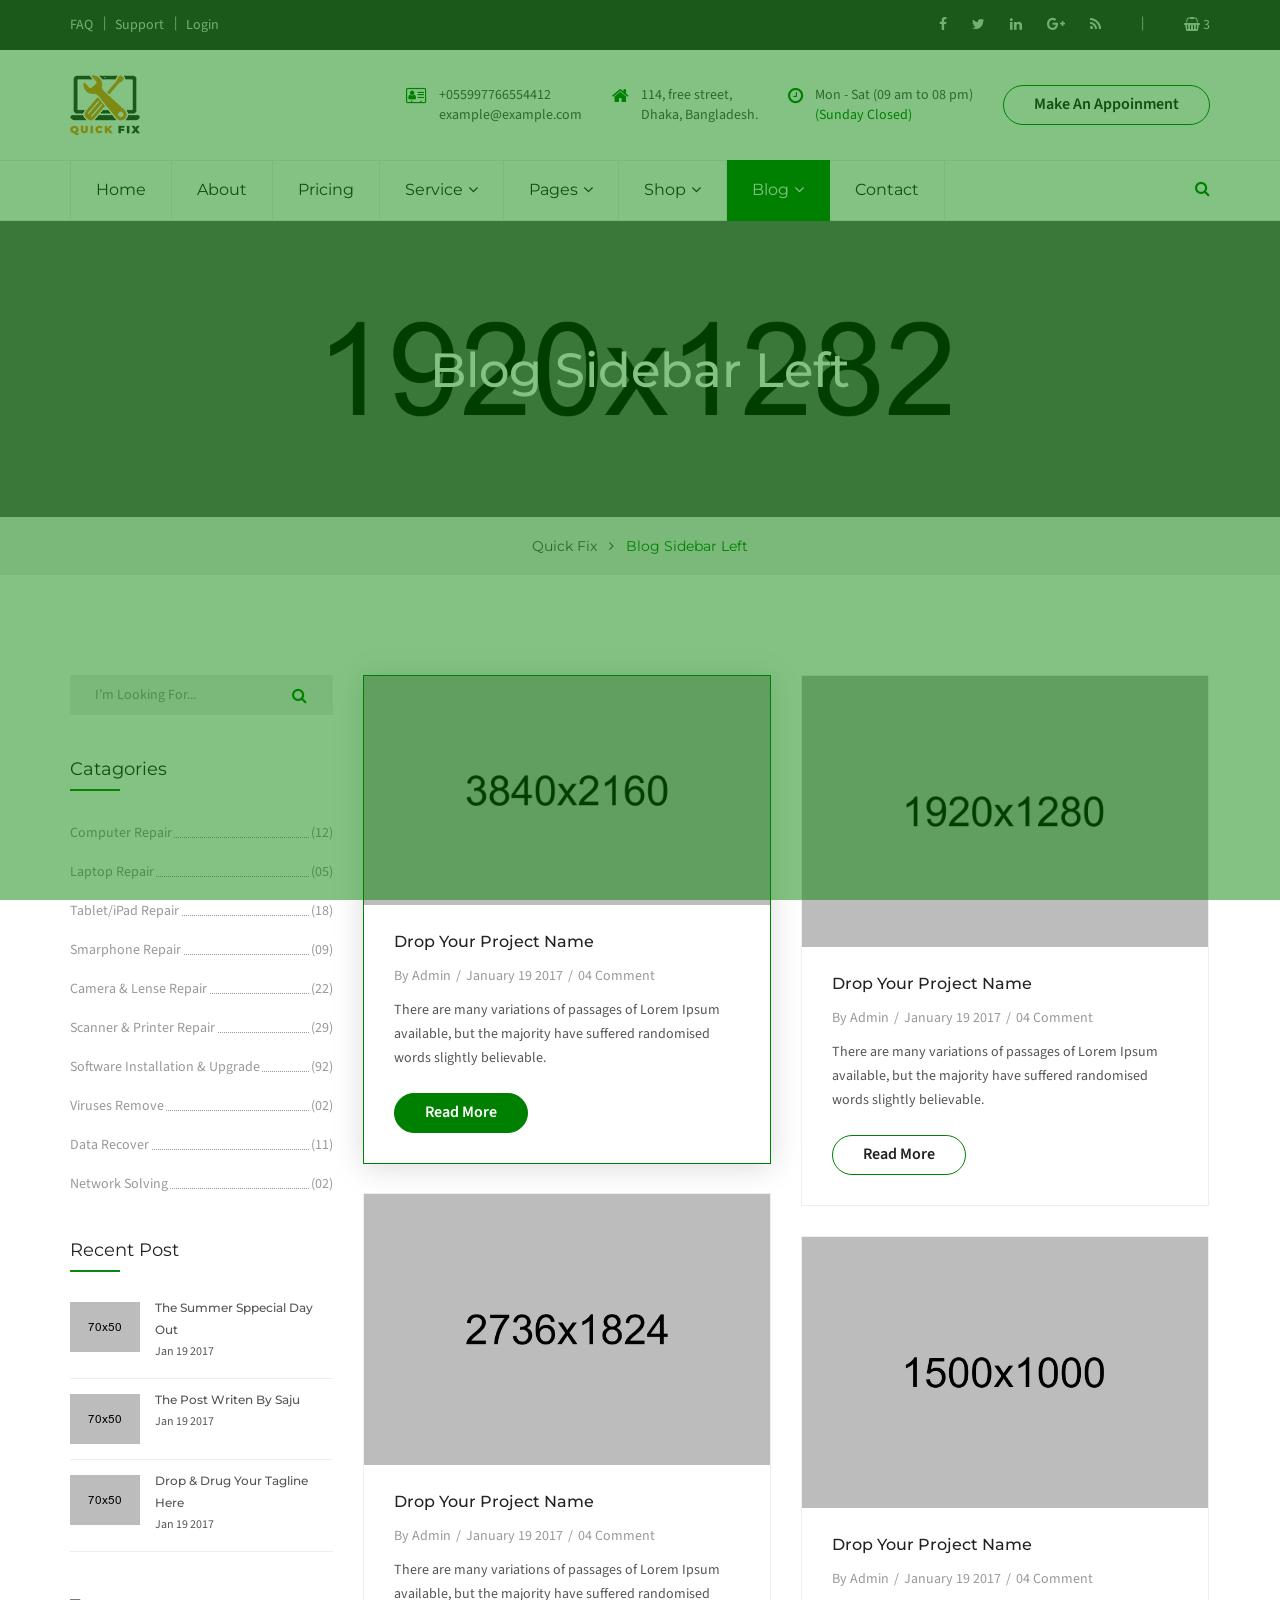
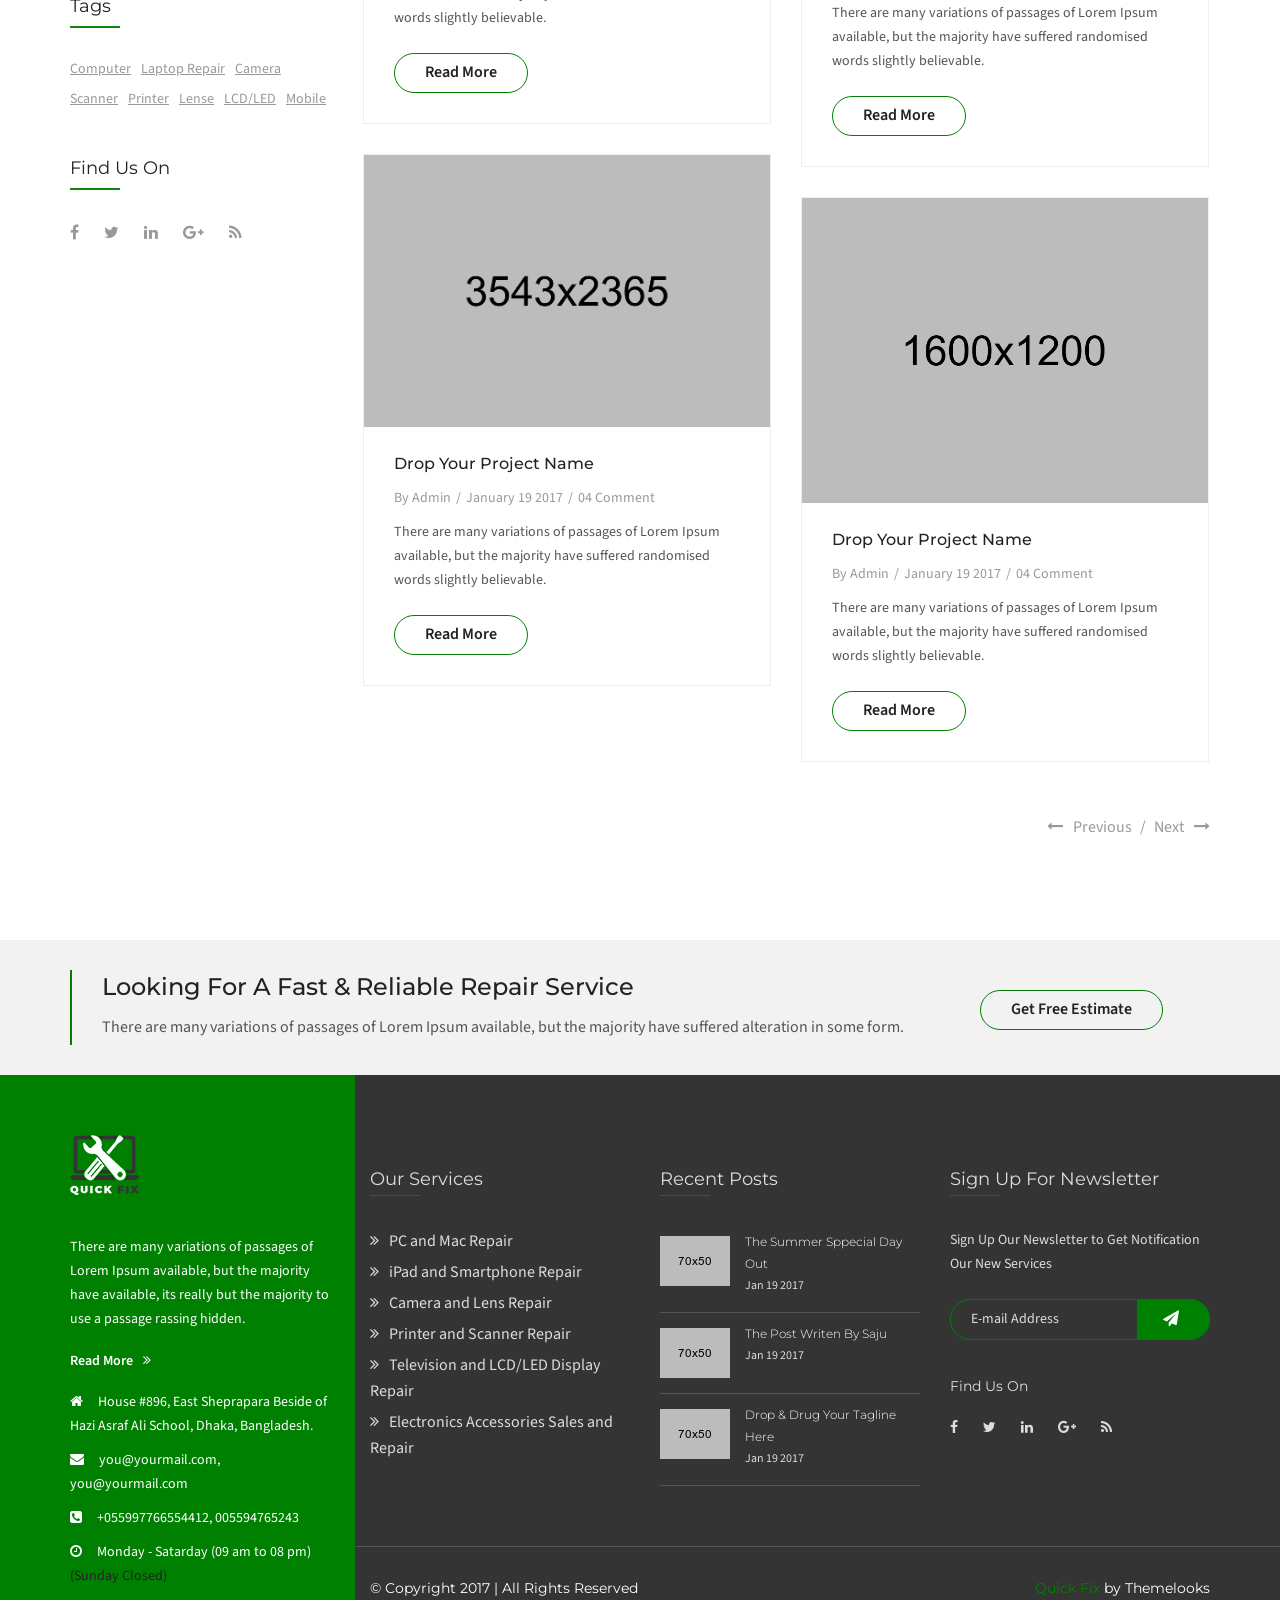
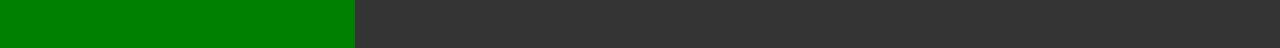
<file: blog-sidebar-left.html>
<!DOCTYPE html>
<html dir="ltr" lang="en">
<head>
    <meta charset="utf-8">
    <meta http-equiv="X-UA-Compatible" content="IE=edge">
    <meta name="viewport" content="width=device-width, initial-scale=1">

    <!-- ==== Document Title ==== -->
    <title>QuickFix - Multipurpose Servicing and Repairing HTML Template</title>
    
    <!-- ==== Document Meta ==== -->
    <meta name="author" content="">
    <meta name="description" content="">
    <meta name="keywords" content="">

    <!-- ==== Favicons ==== -->
    <link rel="shortcut icon" href="favicon.png" type="image/x-icon">
    <link rel="icon" href="favicon.png" type="image/x-icon">

    <!-- ==== Google Font ==== -->
    <link href="https://fonts.googleapis.com/css?family=Montserrat:200,300,400,500,600,700%7CSource+Sans+Pro:300,400,600" rel="stylesheet">

    <!-- ==== Font Awesome ==== -->
    <link href="css/font-awesome.min.css" rel="stylesheet">
    
    <!-- ==== Bootstrap ==== -->
    <link href="css/bootstrap.min.css" rel="stylesheet">
    
    <!-- ==== Owl Carousel Plugin ==== -->
    <link href="css/owl.carousel.min.css" rel="stylesheet">
    
    <!-- ==== jQuery FakeLoader Plugin ==== -->
    <link href="css/fakeLoader.min.css" rel="stylesheet">
    
    <!-- ==== jQuery Magnific Popup Plugin ==== -->
    <link href="css/magnific-popup.css" rel="stylesheet">
    
    <!-- ==== Main Stylesheet ==== -->
    <link href="style.css" rel="stylesheet">
    
    <!-- ==== Responsive Stylesheet ==== -->
    <link href="css/responsive-style.css" rel="stylesheet">
    
    <!-- ==== Theme Color Stylesheet ==== -->
    <link href="css/colors/color-1.css" rel="stylesheet" id="changeColorScheme">
    
    <!-- ==== Custom Stylesheet ==== -->
    <link href="css/custom.css" rel="stylesheet">

    <!-- ==== HTML5 Shim and Respond.js IE8 support of HTML5 elements and media queries ==== -->
    <!--[if lt IE 9]>
        <script src="https://oss.maxcdn.com/libs/html5shiv/3.7.0/html5shiv.js"></script>
        <script src="https://oss.maxcdn.com/libs/respond.js/1.4.2/respond.min.js"></script>
    <![endif]-->
</head>
<body>
    
    <!-- Preloader Start -->
    <div class="preloader bg--color-theme"></div>
    <!-- Preloader End -->
    
    <!-- Wrapper Start -->
    <div class="wrapper">
        <!-- Header Section Start -->
        <header class="header--section">
            <!-- Header Topbar Start -->
            <div class="header--topbar bg--color-dark">
                <div class="container">
                    <!-- Header Topbar Links Start -->
                    <ul class="nav links float--left hidden-xxs">
                        <li><a href="#">FAQ</a></li>
                        <li><a href="#">Support</a></li>
                        <li><a href="#">Login</a></li>
                    </ul>
                    <!-- Header Topbar Links End -->

                    <!-- Header Topbar Cart Start -->
                    <ul class="nav cart float--right">
                        <li><a href="cart.html"><i class="fa fa-shopping-basket"></i> 3</a></li>
                    </ul>
                    <!-- Header Topbar Cart End -->

                    <!-- Header Topbar Social Start -->
                    <ul class="nav social float--right">
                        <li><a href="#"><i class="fa fa-facebook"></i></a></li>
                        <li><a href="#"><i class="fa fa-twitter"></i></a></li>
                        <li><a href="#"><i class="fa fa-linkedin"></i></a></li>
                        <li><a href="#"><i class="fa fa-google-plus"></i></a></li>
                        <li><a href="#"><i class="fa fa-rss"></i></a></li>
                    </ul>
                    <!-- Header Topbar Social End -->
                </div>
            </div>
            <!-- Header Topbar End -->

            <!-- Header Navbar Top Start -->
            <div class="header--navbar-top">
                <div class="container">
                    <!-- Logo Start -->
                    <div class="logo float--left">
                        <div class="vc--parent">
                            <div class="vc--child">
                                <a href="index.html"><img src="img/logo.png" alt="Quick Fix Logo" data-rjs="2"></a>
                            </div>
                        </div>
                    </div>
                    <!-- Logo End -->

                    <div class="float--right">
                        <!-- Header Navbar Top Info Start -->
                        <div class="header--navbar-top-info float--left">
                            <div class="vc--parent">
                                <div class="vc--child">
                                    <ul class="nav">
                                        <li>
                                            <div class="icon text--primary">
                                                <i class="fa fa-vcard-o"></i>
                                            </div>
                                            <div class="content">
                                                <p><a href="tel:+055997766554412">+055997766554412</a></p>
                                                <p><a href="mailto:example@example.com">example@example.com</a></p>
                                            </div>
                                        </li>
                                        <li>
                                            <div class="icon text--primary">
                                                <i class="fa fa-home"></i>
                                            </div>
                                            <div class="content">
                                                <p>114, free street,</p>
                                                <p>Dhaka, Bangladesh.</p>
                                            </div>
                                        </li>
                                        <li>
                                            <div class="icon text--primary">
                                                <i class="fa fa-clock-o"></i>
                                            </div>
                                            <div class="content">
                                                <p>Mon - Sat (09 am to 08 pm)</p>
                                                <p class="text--primary">(Sunday Closed)</p>
                                            </div>
                                        </li>
                                    </ul>
                                </div>
                            </div>
                        </div>
                        <!-- Header Navbar Top Info End -->
                        
                        <!-- Header Navbar Top Button Start -->
                        <div class="header--navbar-top-btn float--left">
                            <div class="vc--parent">
                                <div class="vc--child">
                                    <a href="index.html#appointment" class="btn btn-default">Make An Appoinment</a>
                                </div>
                            </div>
                        </div>
                        <!-- Header Navbar Top Button End -->
                    </div>
                </div>
            </div>
            <!-- Header Navbar Top End -->

            <!-- Header Navbar Start -->
            <nav class="header--navbar navbar" data-trigger="sticky">
                <div class="container">
                    <div class="navbar-header">
                        <button type="button" class="navbar-toggle collapsed" data-toggle="collapse" data-target="#headerNav">
                            <span class="sr-only">Toggle navigation</span>
                            <span class="icon-bar"></span>
                            <span class="icon-bar"></span>
                            <span class="icon-bar"></span>
                        </button>
                    </div>

                    <div id="headerNav" class="navbar-collapse collapse float--left">
                        <!-- Header Nav Links Start -->
                        <ul class="header--nav-links nav navbar-nav font--secondary">
                            <li><a href="index.html">Home</a></li>
                            <li><a href="about.html">About</a></li>
                            <li><a href="pricing.html">Pricing</a></li>
                            <li class="dropdown">
                                <a href="#" class="dropdown-toggle" data-toggle="dropdown">Service<i class="fa fa-angle-down"></i></a>

                                <ul class="dropdown-menu font--primary">
                                    <li><a href="services.html">Services</a></li>
                                    <li><a href="service-details.html">Service Details</a></li>
                                </ul>
                            </li>
                            <li class="dropdown megamenu">
                                <a href="#" class="dropdown-toggle" data-toggle="dropdown">Pages<i class="fa fa-angle-down"></i></a>

                                <div class="dropdown-menu font--primary clearfix">
                                    <div class="row reset--gutter">
                                        <ul class="nav col-md-3 col-sm-6">
                                            <li><a href="about.html">About</a></li>
                                            <li><a href="pricing.html">Pricing</a></li>
                                            <li><a href="testimonial.html">Testimonial</a></li>
                                            <li><a href="experts.html">Experts</a></li>
                                            <li><a href="coming-soon.html">Coming Soon</a></li>
                                            <li><a href="404.html">404</a></li>
                                        </ul>

                                        <ul class="nav col-md-3 col-sm-6">
                                            <li><a href="services.html">Services</a></li>
                                            <li><a href="service-details.html">Service Details</a></li>
                                            <li><a href="gallery.html">Gallery</a></li>
                                            <li><a href="gallery-details.html">Gallery Details</a></li>
                                            <li><a href="shop.html">Shop</a></li>
                                            <li><a href="blog-sidebar-left.html">Blog</a></li>
                                        </ul>

                                        <div class="megamenu-img col-md-6 col-md-offset-0 col-sm-8 col-sm-offset-2 hidden-xs">
                                            <img src="img/megamenu-img.jpg" alt="">
                                        </div>
                                    </div>
                                </div>
                            </li>
                            <li class="dropdown">
                                <a href="#" class="dropdown-toggle" data-toggle="dropdown">Shop<i class="fa fa-angle-down"></i></a>

                                <ul class="dropdown-menu font--primary">
                                    <li><a href="shop.html">Shop</a></li>
                                    <li><a href="shop-details.html">Shop Details</a></li>
                                    <li><a href="cart.html">Cart</a></li>
                                    <li><a href="checkout.html">Checkout</a></li>
                                </ul>
                            </li>
                            <li class="dropdown active">
                                <a href="#" class="dropdown-toggle" data-toggle="dropdown">Blog<i class="fa fa-angle-down"></i></a>

                                <ul class="dropdown-menu font--primary">
                                    <li class="active"><a href="blog-sidebar-left.html">Blog Sidebar Left</a></li>
                                    <li><a href="blog-sidebar-right.html">Blog Sidebar Right</a></li>
                                    <li><a href="blog-details.html">Blog Details</a></li>
                                </ul>
                            </li>
                            <li><a href="contact.html">Contact</a></li>
                        </ul>
                        <!-- Header Nav Links End -->
                    </div>

                    <!-- Header Navbar Search Start -->
                    <div class="header--nav-search dropdown float--right">
                        <a href="#" class="dropdown-toggle" data-toggle="dropdown"><i class="fa fa-search"></i></a>

                        <div class="dropdown-menu" data-form-validation="true">
                            <form action="#" method="get">
                                <input type="search" name="search" placeholder="I’m Looking For..." class="form-control" required>
                            </form>
                        </div>
                    </div>
                    <!-- Header Navbar Search End -->
                </div>
            </nav>
            <!-- Header Navbar End -->
        </header>
        <!-- Header Section End -->

        <!-- Page Header Section Start -->
        <div class="page-header--section text-center">
            <!-- Page Title Start -->
            <div class="page--title pd--130-0" data-bg-img="img/page-header-img.jpg">
                <div class="container">
                    <h1 class="h1">Blog Sidebar Left</h1>
                </div>
            </div>
            <!-- Page Title End -->

            <!-- Page Breadcrumb Start -->
            <div class="page--breadcrumb font--secondary">
                <div class="container">
                    <ul class="breadcrumb">
                        <li><a href="index.html">Quick Fix</a></li>
                        <li class="active"><span>Blog Sidebar Left</span></li>
                    </ul>
                </div>
            </div>
            <!-- Page Breadcrumb End -->
        </div>
        <!-- Page Header Section End -->

        <!-- Blog Section Start -->
        <div class="blog--section pd--100-0-40">
            <div class="container">
                <div class="row">
                    <!-- Blog Content Start -->
                    <div class="blog--content col-md-9 pb--60 float--right">
                        <div class="row MasonryRow">
                            <div class="col-md-6 col-xs-6 col-xxs-12">
                                <!-- Post Item Start -->
                                <div class="post--item sticky">
                                    <div class="post--img">
                                        <img src="img/blog-img/post-item-04.jpg" alt="" data-rjs="2">
                                    </div>

                                    <div class="post--info">
                                        <h2 class="h5"><a href="blog-details.html">Drop Your Project Name</a></h2>

                                        <p>By <a href="#">Admin</a><span class="divider">/</span><a href="#">January 19 2017</a><span class="divider">/</span><a href="#">04 Comment</a></p>
                                    </div>

                                    <div class="post--content">
                                        <p>There are many variations of passages of Lorem Ipsum available, but the majority have suffered  randomised words slightly believable.</p>
                                    </div>

                                    <div class="post--footer">
                                        <a href="blog-details.html" class="btn btn-default">Read More</a>
                                    </div>
                                </div>
                                <!-- Post Item End -->
                            </div>
                            
                            <div class="col-md-6 col-xs-6 col-xxs-12">
                                <!-- Post Item Start -->
                                <div class="post--item">
                                    <div class="post--img">
                                        <img src="img/blog-img/post-item-05.jpg" alt="" data-rjs="2">
                                    </div>

                                    <div class="post--info">
                                        <h2 class="h5"><a href="blog-details.html">Drop Your Project Name</a></h2>

                                        <p>By <a href="#">Admin</a><span class="divider">/</span><a href="#">January 19 2017</a><span class="divider">/</span><a href="#">04 Comment</a></p>
                                    </div>

                                    <div class="post--content">
                                        <p>There are many variations of passages of Lorem Ipsum available, but the majority have suffered  randomised words slightly believable.</p>
                                    </div>

                                    <div class="post--footer">
                                        <a href="blog-details.html" class="btn btn-default">Read More</a>
                                    </div>
                                </div>
                                <!-- Post Item End -->
                            </div>
                            
                            <div class="col-md-6 col-xs-6 col-xxs-12">
                                <!-- Post Item Start -->
                                <div class="post--item">
                                    <div class="post--img">
                                        <img src="img/blog-img/post-item-06.jpg" alt="" data-rjs="2">
                                    </div>

                                    <div class="post--info">
                                        <h2 class="h5"><a href="blog-details.html">Drop Your Project Name</a></h2>

                                        <p>By <a href="#">Admin</a><span class="divider">/</span><a href="#">January 19 2017</a><span class="divider">/</span><a href="#">04 Comment</a></p>
                                    </div>

                                    <div class="post--content">
                                        <p>There are many variations of passages of Lorem Ipsum available, but the majority have suffered  randomised words slightly believable.</p>
                                    </div>

                                    <div class="post--footer">
                                        <a href="blog-details.html" class="btn btn-default">Read More</a>
                                    </div>
                                </div>
                                <!-- Post Item End -->
                            </div>
                            
                            <div class="col-md-6 col-xs-6 col-xxs-12">
                                <!-- Post Item Start -->
                                <div class="post--item">
                                    <div class="post--img">
                                        <img src="img/blog-img/post-item-07.jpg" alt="" data-rjs="2">
                                    </div>

                                    <div class="post--info">
                                        <h2 class="h5"><a href="blog-details.html">Drop Your Project Name</a></h2>

                                        <p>By <a href="#">Admin</a><span class="divider">/</span><a href="#">January 19 2017</a><span class="divider">/</span><a href="#">04 Comment</a></p>
                                    </div>

                                    <div class="post--content">
                                        <p>There are many variations of passages of Lorem Ipsum available, but the majority have suffered  randomised words slightly believable.</p>
                                    </div>

                                    <div class="post--footer">
                                        <a href="blog-details.html" class="btn btn-default">Read More</a>
                                    </div>
                                </div>
                                <!-- Post Item End -->
                            </div>
                            
                            <div class="col-md-6 col-xs-6 col-xxs-12">
                                <!-- Post Item Start -->
                                <div class="post--item">
                                    <div class="post--img">
                                        <img src="img/blog-img/post-item-08.jpg" alt="" data-rjs="2">
                                    </div>

                                    <div class="post--info">
                                        <h2 class="h5"><a href="blog-details.html">Drop Your Project Name</a></h2>

                                        <p>By <a href="#">Admin</a><span class="divider">/</span><a href="#">January 19 2017</a><span class="divider">/</span><a href="#">04 Comment</a></p>
                                    </div>

                                    <div class="post--content">
                                        <p>There are many variations of passages of Lorem Ipsum available, but the majority have suffered  randomised words slightly believable.</p>
                                    </div>

                                    <div class="post--footer">
                                        <a href="blog-details.html" class="btn btn-default">Read More</a>
                                    </div>
                                </div>
                                <!-- Post Item End -->
                            </div>

                            <div class="col-md-6 col-xs-6 col-xxs-12">
                                <!-- Post Item Start -->
                                <div class="post--item">
                                    <div class="post--img">
                                        <img src="img/blog-img/post-item-09.jpg" alt="" data-rjs="2">
                                    </div>

                                    <div class="post--info">
                                        <h2 class="h5"><a href="blog-details.html">Drop Your Project Name</a></h2>

                                        <p>By <a href="#">Admin</a><span class="divider">/</span><a href="#">January 19 2017</a><span class="divider">/</span><a href="#">04 Comment</a></p>
                                    </div>

                                    <div class="post--content">
                                        <p>There are many variations of passages of Lorem Ipsum available, but the majority have suffered  randomised words slightly believable.</p>
                                    </div>

                                    <div class="post--footer">
                                        <a href="blog-details.html" class="btn btn-default">Read More</a>
                                    </div>
                                </div>
                                <!-- Post Item End -->
                            </div>
                        </div>

                        <!-- Pager Start -->
                        <ul class="pager">
                            <li><a href="#"><i class="fa fm fa-long-arrow-left"></i>Previous</a></li>
                            <li><span>/</span></li>
                            <li><a href="#">Next<i class="fa flm fa-long-arrow-right"></i></a></li>
                        </ul>
                        <!-- Pager End -->
                    </div>
                    <!-- Blog Content End -->

                    <!-- Blog Sidebar Start -->
                    <div class="blog--sidebar col-md-3 pb--60">
                        <!-- Widget Start -->
                        <div class="widget">
                            <!-- Search Widget Start -->
                            <div class="search--widget" data-form-validation="true">
                                <form action="#" novalidate="novalidate">
                                    <div class="input-group">
                                        <input type="text" name="search" class="form-control" placeholder="I’m Looking For..." required>

                                        <div class="input-group-addon">
                                            <button type="submit"><i class="fa fa-search"></i></button>
                                        </div>
                                    </div>
                                </form>
                            </div>
                            <!-- Search Widget End -->
                        </div>
                        <!-- Widget End -->

                        <!-- Widget Start -->
                        <div class="widget">
                            <!-- Widget Title Start -->
                            <h2 class="widget--title h4 bg--overlay">Catagories</h2>
                            <!-- Widget Title End -->

                            <!-- Categories Widget Start -->
                            <div class="categories--widget">
                                <ul>
                                    <li><a href="#">Computer Repair</a><span>(12)</span></li>
                                    <li><a href="#">Laptop Repair</a><span>(05)</span></li>
                                    <li><a href="#">Tablet/iPad Repair</a><span>(18)</span></li>
                                    <li><a href="#">Smarphone Repair</a><span>(09)</span></li>
                                    <li><a href="#">Camera &amp; Lense Repair</a><span>(22)</span></li>
                                    <li><a href="#">Scanner &amp; Printer Repair</a><span>(29)</span></li>
                                    <li><a href="#">Software Installation &amp; Upgrade</a><span>(92)</span></li>
                                    <li><a href="#">Viruses Remove</a><span>(02)</span></li>
                                    <li><a href="#">Data Recover</a><span>(11)</span></li>
                                    <li><a href="#">Network Solving</a><span>(02)</span></li>
                                </ul>
                            </div>
                            <!-- Categories Widget End -->
                        </div>
                        <!-- Widget End -->

                        <!-- Widget Start -->
                        <div class="widget">
                            <!-- Widget Title Start -->
                            <h2 class="widget--title h4 bg--overlay">Recent Post</h2>
                            <!-- Widget Title End -->

                            <!-- Recent Posts Widget Start -->
                            <div class="recent-posts--widget">
                                <ul class="nav">
                                    <li class="clearfix">
                                        <div class="img">
                                            <a href="blog-details.html"><img src="img/blog-img/recent-post-01.jpg" alt="" data-rjs="2"></a>
                                        </div>

                                        <div class="content">
                                            <h3 class="h6"><a href="blog-details.html">The Summer Sppecial Day Out</a></h3>
                                            <p>Jan 19 2017</p>
                                        </div>
                                    </li>
                                    <li class="clearfix">
                                        <div class="img">
                                            <a href="blog-details.html"><img src="img/blog-img/recent-post-02.jpg" alt="" data-rjs="2"></a>
                                        </div>

                                        <div class="content">
                                            <h3 class="h6"><a href="blog-details.html">The Post Writen By Saju</a></h3>
                                            <p>Jan 19 2017</p>
                                        </div>
                                    </li>
                                    <li class="clearfix">
                                        <div class="img">
                                            <a href="blog-details.html"><img src="img/blog-img/recent-post-03.jpg" alt="" data-rjs="2"></a>
                                        </div>

                                        <div class="content">
                                            <h3 class="h6"><a href="blog-details.html">Drop &amp; Drug Your Tagline Here</a></h3>
                                            <p>Jan 19 2017</p>
                                        </div>
                                    </li>
                                </ul>
                            </div>
                            <!-- Recent Posts Widget End -->
                        </div>
                        <!-- Widget End -->

                        <!-- Widget Start -->
                        <div class="widget">
                            <!-- Widget Title Start -->
                            <h2 class="widget--title h4 bg--overlay">Tags</h2>
                            <!-- Widget Title End -->

                            <!-- Tags Widget Start -->
                            <ul class="tags--widget">
                                <li><a href="#">Computer</a></li>
                                <li><a href="#">Laptop Repair</a></li>
                                <li><a href="#">Camera</a></li>
                                <li><a href="#">Scanner</a></li>
                                <li><a href="#">Printer</a></li>
                                <li><a href="#">Lense</a></li>
                                <li><a href="#">LCD/LED</a></li>
                                <li><a href="#">Mobile</a></li>
                            </ul>
                            <!-- Tags Widget End -->
                        </div>
                        <!-- Widget End -->

                        <!-- Widget Start -->
                        <div class="widget">
                            <!-- Widget Title Start -->
                            <h2 class="widget--title h4 bg--overlay">Find Us On</h2>
                            <!-- Widget Title End -->

                            <!-- Social Widget Start -->
                            <ul class="social--widget">
                                <li><a href="#"><i class="fa fa-facebook"></i></a></li>
                                <li><a href="#"><i class="fa fa-twitter"></i></a></li>
                                <li><a href="#"><i class="fa fa-linkedin"></i></a></li>
                                <li><a href="#"><i class="fa fa-google-plus"></i></a></li>
                                <li><a href="#"><i class="fa fa-rss"></i></a></li>
                            </ul>
                            <!-- Social Widget End -->
                        </div>
                        <!-- Widget End -->
                    </div>
                    <!-- Blog Sidebar End -->
                </div>
            </div>
        </div>
        <!-- Blog Section End -->

        <!-- Call To Action Section Start -->
        <div class="cta--section bg--color-darkgray">
            <div class="container">
                <div class="row">
                    <div class="col-md-9">
                        <!-- Call To Action Content Start -->
                        <div class="cta--content">
                            <h2 class="h3">Looking For A Fast &amp; Reliable Repair Service</h2>

                            <p>There are many variations of passages of Lorem Ipsum available, but the majority have suffered alteration in some form.</p>
                        </div>
                        <!-- Call To Action Content Start -->
                    </div>

                    <div class="col-md-3">
                        <!-- Call To Action Button Start -->
                        <div class="cta--btn">
                            <a href="index.html#banner" class="btn btn-default">Get Free Estimate</a>
                        </div>
                        <!-- Call To Action Button Start -->
                    </div>
                </div>
            </div>
        </div>
        <!-- Call To Action Section End -->

        <!-- Footer Section Start -->
        <div class="footer--section bg--color-dark">
            <div class="footer--copyright-border"></div>

            <div class="container bg--overlay">
                <div class="row reset--gutter">
                    <div class="col-md-3 bg--color-theme bg--overlay">
                        <!-- Footer About Start -->
                        <div class="footer--about">
                            <div class="logo">
                                <img src="img/footer-logo.png" alt="" data-rjs="2">
                            </div>

                            <div class="content">
                                <p>There are many variations of passages of Lorem Ipsum available, but the majority have available, its  really but the majority to use a passage rassing hidden.</p>
                            </div>

                            <div class="link">
                                <a href="about.html">Read More<i class="fa flm fa-angle-double-right"></i></a>
                            </div>

                            <div class="info">
                                <ul class="nav">
                                    <li class="fa-home">House #896, East Sheprapara Beside  of Hazi Asraf Ali School, Dhaka, Bangladesh.</li>

                                    <li class="fa-envelope"><a href="mailto:you@yourmail.com">you@yourmail.com</a>, <a href="mailto:you@yourmail.com">you@yourmail.com</a></li>

                                    <li class="fa-phone-square"><a href="mailto:+055997766554412">+055997766554412</a>, <a href="mailto:005594765243">005594765243</a></li>

                                    <li class="fa-clock-o">Monday - Satarday (09 am to 08 pm) <span>(Sunday Closed)</span></li>
                                </ul>
                            </div>
                        </div>
                        <!-- Footer About End -->
                    </div>

                    <div class="col-md-9">
                        <!-- Footer Widgets Start -->
                        <div class="footer--widgets row">
                            <!-- Footer Widget Start -->
                            <div class="footer--widget col-md-4">
                                <div class="widget--title">
                                    <h2 class="h4">Our Services</h2>
                                </div>

                                <!-- Links Wdiget Start -->
                                <div class="links--widget">
                                    <ul class="nav">
                                        <li><a href="#"><i class="fa fa-angle-double-right"></i>PC and Mac Repair</a></li>
                                        <li><a href="#"><i class="fa fa-angle-double-right"></i>iPad and Smartphone Repair</a></li>
                                        <li><a href="#"><i class="fa fa-angle-double-right"></i>Camera and Lens Repair</a></li>
                                        <li><a href="#"><i class="fa fa-angle-double-right"></i>Printer and Scanner Repair</a></li>
                                        <li><a href="#"><i class="fa fa-angle-double-right"></i>Television and LCD/LED Display Repair</a></li>
                                        <li><a href="#"><i class="fa fa-angle-double-right"></i>Electronics Accessories Sales and Repair</a></li>
                                    </ul>
                                </div>
                                <!-- Links Wdiget End -->
                            </div>
                            <!-- Footer Widget End -->

                            <!-- Footer Widget Start -->
                            <div class="footer--widget col-md-4">
                                <div class="widget--title">
                                    <h2 class="h4">Recent Posts</h2>
                                </div>

                                <!-- Recent Posts Widget Start -->
                                <div class="recent-posts--widget">
                                    <ul class="nav">
                                        <li class="clearfix">
                                            <div class="img">
                                                <a href="#"><img src="img/blog-img/recent-post-01.jpg" alt="" data-rjs="2"></a>
                                            </div>

                                            <div class="content">
                                                <h3 class="h6"><a href="blog-details.html">The Summer Sppecial Day Out</a></h3>
                                                <p>Jan 19 2017</p>
                                            </div>
                                        </li>
                                        <li class="clearfix">
                                            <div class="img">
                                                <a href="blog-details.html"><img src="img/blog-img/recent-post-02.jpg" alt="" data-rjs="2"></a>
                                            </div>

                                            <div class="content">
                                                <h3 class="h6"><a href="blog-details.html">The Post Writen By Saju</a></h3>
                                                <p>Jan 19 2017</p>
                                            </div>
                                        </li>
                                        <li class="clearfix">
                                            <div class="img">
                                                <a href="blog-details.html"><img src="img/blog-img/recent-post-03.jpg" alt="" data-rjs="2"></a>
                                            </div>

                                            <div class="content">
                                                <h3 class="h6"><a href="blog-details.html">Drop &amp; Drug Your Tagline Here</a></h3>
                                                <p>Jan 19 2017</p>
                                            </div>
                                        </li>
                                    </ul>
                                </div>
                                <!-- Recent Posts Widget End -->
                            </div>
                            <!-- Footer Widget End -->

                            <!-- Footer Widget Start -->
                            <div class="footer--widget col-md-4">
                                <div class="widget--title">
                                    <h2 class="h4">Sign Up For Newsletter</h2>
                                </div>

                                <!-- Subscribe Widget Start -->
                                <div class="subscribe--widget" data-form-validation="true">
                                    <p>Sign Up Our Newsletter to Get Notification Our New Services</p>

                                    <form action="https://themelooks.us13.list-manage.com/subscribe/post?u=79f0b132ec25ee223bb41835f&amp;id=f4e0e93d1d" method="post" name="mc-embedded-subscribe-form" target="_blank">
                                        <div class="input-group">
                                            <input type="email" name="EMAIL" class="form-control" placeholder="E-mail Address" required>
                                            
                                            <span class="input-group-btn">
                                                <button type="submit" class="btn btn-default active"><i class="fa fa-send"></i></button>
                                            </span>
                                        </div>
                                    </form>

                                    <div class="social">
                                        <h3 class="h6">Find Us On</h3>

                                        <ul class="nav">
                                            <li><a href="#"><i class="fa fa-facebook"></i></a></li>
                                            <li><a href="#"><i class="fa fa-twitter"></i></a></li>
                                            <li><a href="#"><i class="fa fa-linkedin"></i></a></li>
                                            <li><a href="#"><i class="fa fa-google-plus"></i></a></li>
                                            <li><a href="#"><i class="fa fa-rss"></i></a></li>
                                        </ul>
                                    </div>
                                </div>
                                <!-- Subscribe Widget End -->
                            </div>
                            <!-- Footer Widget End -->
                        </div>
                        <!-- Footer Widgets End -->

                        <!-- Footer Copyright Start -->
                        <div class="footer--copyright font--secondary clearfix">
                            <p class="float--left">&copy; Copyright 2017 | All Rights Reserved</p>
                            <p class="float--right"><a href="#">Quick Fix</a> by Themelooks</p>
                        </div>
                        <!-- Footer Copyright End -->
                    </div>
                </div>
            </div>
        </div>
        <!-- Footer Section End -->

        <!-- Back To Top Button Start -->
        <div class="back-to-top-btn">
            <a href="#" class="btn btn-default active"><i class="fa fa-angle-up"></i></a>
        </div>
        <!-- Back To Top Button End -->
    </div>
    <!-- Wrapper End -->

    <!-- ==== jQuery Library ==== -->
    <script src="js/jquery.min.js"></script>

    <!-- ==== Bootstrap ==== -->
    <script src="js/bootstrap.min.js"></script>

    <!-- ==== Owl Carousel Plugin ==== -->
    <script src="js/owl.carousel.min.js"></script>

    <!-- ==== Isotope Plugin ==== -->
    <script src="js/isotope.min.js"></script>

    <!-- ==== jQuery FakeLoader Plugin ==== -->
    <script src="js/fakeLoader.min.js"></script>

    <!-- ==== jQuery Sticky Plugin ==== -->
    <script src="js/jquery.sticky.min.js"></script>

    <!-- ==== jQuery Magnific Popup Plugin ==== -->
    <script src="js/jquery.magnific-popup.min.js"></script>

    <!-- ==== jQuery Directional Hover Plugin ==== -->
    <script src="js/jquery.directional-hover.min.js"></script>

    <!-- ==== jQuery Validation Plugin ==== -->
    <script src="js/jquery.validate.min.js"></script>

    <!-- ==== jQuery Form Plugin ==== -->
    <script src="js/jquery.form.min.js"></script>

    <!-- ==== jQuery Waypoints Plugin ==== -->
    <script src="js/jquery.waypoints.min.js"></script>

    <!-- ==== jQuery CounterUp Plugin ==== -->
    <script src="js/jquery.counterup.min.js"></script>

    <!-- ==== RetinaJS Plugin ==== -->
    <script src="js/retina.min.js"></script>

    <!-- ==== Main JavaScript ==== -->
    <script src="js/main.js"></script>
</body>
</html>
</file>
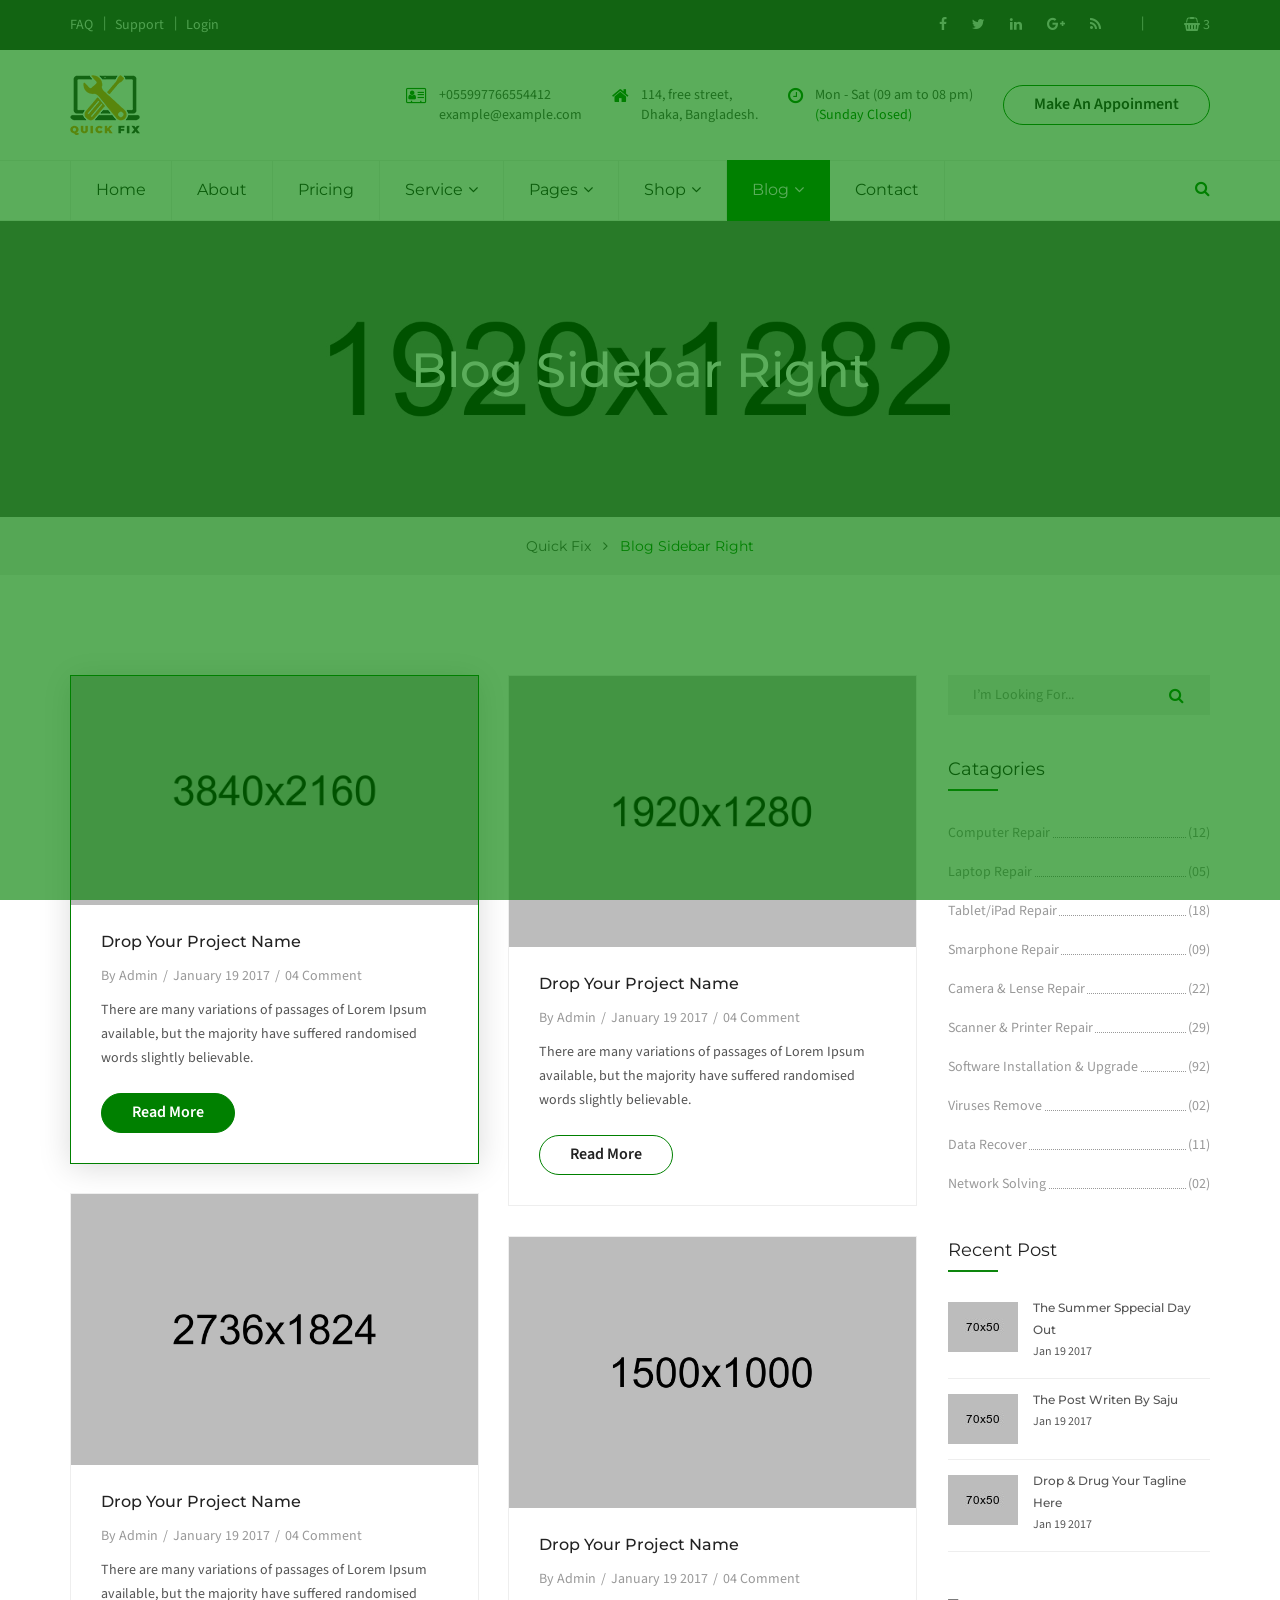
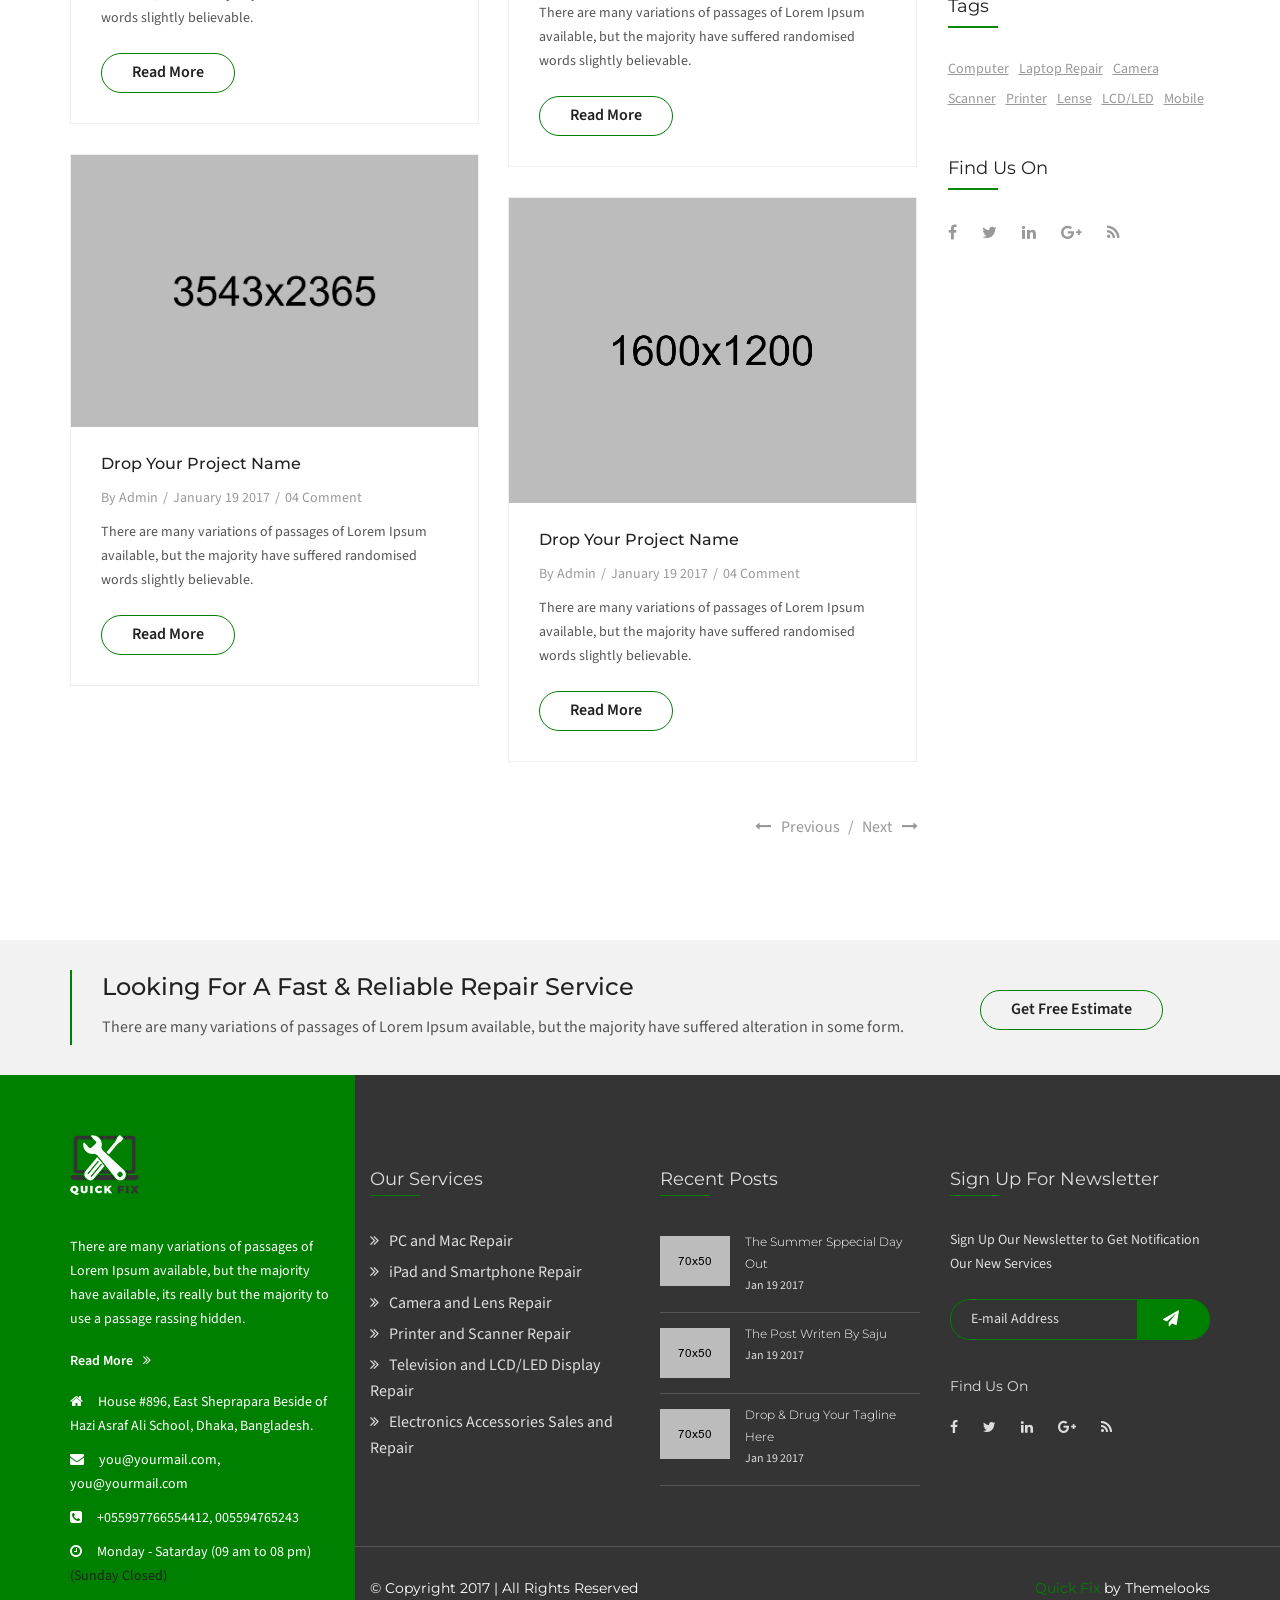
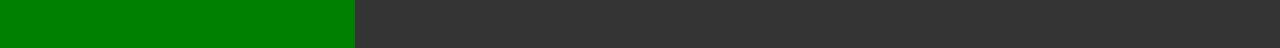
<file: blog-sidebar-right.html>
<!DOCTYPE html>
<html dir="ltr" lang="en">
<head>
    <meta charset="utf-8">
    <meta http-equiv="X-UA-Compatible" content="IE=edge">
    <meta name="viewport" content="width=device-width, initial-scale=1">

    <!-- ==== Document Title ==== -->
    <title>QuickFix - Multipurpose Servicing and Repairing HTML Template</title>
    
    <!-- ==== Document Meta ==== -->
    <meta name="author" content="">
    <meta name="description" content="">
    <meta name="keywords" content="">

    <!-- ==== Favicons ==== -->
    <link rel="shortcut icon" href="favicon.png" type="image/x-icon">
    <link rel="icon" href="favicon.png" type="image/x-icon">

    <!-- ==== Google Font ==== -->
    <link href="https://fonts.googleapis.com/css?family=Montserrat:200,300,400,500,600,700%7CSource+Sans+Pro:300,400,600" rel="stylesheet">

    <!-- ==== Font Awesome ==== -->
    <link href="css/font-awesome.min.css" rel="stylesheet">
    
    <!-- ==== Bootstrap ==== -->
    <link href="css/bootstrap.min.css" rel="stylesheet">
    
    <!-- ==== Owl Carousel Plugin ==== -->
    <link href="css/owl.carousel.min.css" rel="stylesheet">
    
    <!-- ==== jQuery FakeLoader Plugin ==== -->
    <link href="css/fakeLoader.min.css" rel="stylesheet">
    
    <!-- ==== jQuery Magnific Popup Plugin ==== -->
    <link href="css/magnific-popup.css" rel="stylesheet">
    
    <!-- ==== Main Stylesheet ==== -->
    <link href="style.css" rel="stylesheet">
    
    <!-- ==== Responsive Stylesheet ==== -->
    <link href="css/responsive-style.css" rel="stylesheet">
    
    <!-- ==== Theme Color Stylesheet ==== -->
    <link href="css/colors/color-1.css" rel="stylesheet" id="changeColorScheme">
    
    <!-- ==== Custom Stylesheet ==== -->
    <link href="css/custom.css" rel="stylesheet">

    <!-- ==== HTML5 Shim and Respond.js IE8 support of HTML5 elements and media queries ==== -->
    <!--[if lt IE 9]>
        <script src="https://oss.maxcdn.com/libs/html5shiv/3.7.0/html5shiv.js"></script>
        <script src="https://oss.maxcdn.com/libs/respond.js/1.4.2/respond.min.js"></script>
    <![endif]-->
</head>
<body>
    
    <!-- Preloader Start -->
    <div class="preloader bg--color-theme"></div>
    <!-- Preloader End -->
    
    <!-- Wrapper Start -->
    <div class="wrapper">
        <!-- Header Section Start -->
        <header class="header--section">
            <!-- Header Topbar Start -->
            <div class="header--topbar bg--color-dark">
                <div class="container">
                    <!-- Header Topbar Links Start -->
                    <ul class="nav links float--left hidden-xxs">
                        <li><a href="#">FAQ</a></li>
                        <li><a href="#">Support</a></li>
                        <li><a href="#">Login</a></li>
                    </ul>
                    <!-- Header Topbar Links End -->

                    <!-- Header Topbar Cart Start -->
                    <ul class="nav cart float--right">
                        <li><a href="cart.html"><i class="fa fa-shopping-basket"></i> 3</a></li>
                    </ul>
                    <!-- Header Topbar Cart End -->

                    <!-- Header Topbar Social Start -->
                    <ul class="nav social float--right">
                        <li><a href="#"><i class="fa fa-facebook"></i></a></li>
                        <li><a href="#"><i class="fa fa-twitter"></i></a></li>
                        <li><a href="#"><i class="fa fa-linkedin"></i></a></li>
                        <li><a href="#"><i class="fa fa-google-plus"></i></a></li>
                        <li><a href="#"><i class="fa fa-rss"></i></a></li>
                    </ul>
                    <!-- Header Topbar Social End -->
                </div>
            </div>
            <!-- Header Topbar End -->

            <!-- Header Navbar Top Start -->
            <div class="header--navbar-top">
                <div class="container">
                    <!-- Logo Start -->
                    <div class="logo float--left">
                        <div class="vc--parent">
                            <div class="vc--child">
                                <a href="index.html"><img src="img/logo.png" alt="Quick Fix Logo" data-rjs="2"></a>
                            </div>
                        </div>
                    </div>
                    <!-- Logo End -->

                    <div class="float--right">
                        <!-- Header Navbar Top Info Start -->
                        <div class="header--navbar-top-info float--left">
                            <div class="vc--parent">
                                <div class="vc--child">
                                    <ul class="nav">
                                        <li>
                                            <div class="icon text--primary">
                                                <i class="fa fa-vcard-o"></i>
                                            </div>
                                            <div class="content">
                                                <p><a href="tel:+055997766554412">+055997766554412</a></p>
                                                <p><a href="mailto:example@example.com">example@example.com</a></p>
                                            </div>
                                        </li>
                                        <li>
                                            <div class="icon text--primary">
                                                <i class="fa fa-home"></i>
                                            </div>
                                            <div class="content">
                                                <p>114, free street,</p>
                                                <p>Dhaka, Bangladesh.</p>
                                            </div>
                                        </li>
                                        <li>
                                            <div class="icon text--primary">
                                                <i class="fa fa-clock-o"></i>
                                            </div>
                                            <div class="content">
                                                <p>Mon - Sat (09 am to 08 pm)</p>
                                                <p class="text--primary">(Sunday Closed)</p>
                                            </div>
                                        </li>
                                    </ul>
                                </div>
                            </div>
                        </div>
                        <!-- Header Navbar Top Info End -->
                        
                        <!-- Header Navbar Top Button Start -->
                        <div class="header--navbar-top-btn float--left">
                            <div class="vc--parent">
                                <div class="vc--child">
                                    <a href="index.html#appointment" class="btn btn-default">Make An Appoinment</a>
                                </div>
                            </div>
                        </div>
                        <!-- Header Navbar Top Button End -->
                    </div>
                </div>
            </div>
            <!-- Header Navbar Top End -->

            <!-- Header Navbar Start -->
            <nav class="header--navbar navbar" data-trigger="sticky">
                <div class="container">
                    <div class="navbar-header">
                        <button type="button" class="navbar-toggle collapsed" data-toggle="collapse" data-target="#headerNav">
                            <span class="sr-only">Toggle navigation</span>
                            <span class="icon-bar"></span>
                            <span class="icon-bar"></span>
                            <span class="icon-bar"></span>
                        </button>
                    </div>

                    <div id="headerNav" class="navbar-collapse collapse float--left">
                        <!-- Header Nav Links Start -->
                        <ul class="header--nav-links nav navbar-nav font--secondary">
                            <li><a href="index.html">Home</a></li>
                            <li><a href="about.html">About</a></li>
                            <li><a href="pricing.html">Pricing</a></li>
                            <li class="dropdown">
                                <a href="#" class="dropdown-toggle" data-toggle="dropdown">Service<i class="fa fa-angle-down"></i></a>

                                <ul class="dropdown-menu font--primary">
                                    <li><a href="services.html">Services</a></li>
                                    <li><a href="service-details.html">Service Details</a></li>
                                </ul>
                            </li>
                            <li class="dropdown megamenu">
                                <a href="#" class="dropdown-toggle" data-toggle="dropdown">Pages<i class="fa fa-angle-down"></i></a>

                                <div class="dropdown-menu font--primary clearfix">
                                    <div class="row reset--gutter">
                                        <ul class="nav col-md-3 col-sm-6">
                                            <li><a href="about.html">About</a></li>
                                            <li><a href="pricing.html">Pricing</a></li>
                                            <li><a href="testimonial.html">Testimonial</a></li>
                                            <li><a href="experts.html">Experts</a></li>
                                            <li><a href="coming-soon.html">Coming Soon</a></li>
                                            <li><a href="404.html">404</a></li>
                                        </ul>

                                        <ul class="nav col-md-3 col-sm-6">
                                            <li><a href="services.html">Services</a></li>
                                            <li><a href="service-details.html">Service Details</a></li>
                                            <li><a href="gallery.html">Gallery</a></li>
                                            <li><a href="gallery-details.html">Gallery Details</a></li>
                                            <li><a href="shop.html">Shop</a></li>
                                            <li><a href="blog-sidebar-left.html">Blog</a></li>
                                        </ul>

                                        <div class="megamenu-img col-md-6 col-md-offset-0 col-sm-8 col-sm-offset-2 hidden-xs">
                                            <img src="img/megamenu-img.jpg" alt="">
                                        </div>
                                    </div>
                                </div>
                            </li>
                            <li class="dropdown">
                                <a href="#" class="dropdown-toggle" data-toggle="dropdown">Shop<i class="fa fa-angle-down"></i></a>

                                <ul class="dropdown-menu font--primary">
                                    <li><a href="shop.html">Shop</a></li>
                                    <li><a href="shop-details.html">Shop Details</a></li>
                                    <li><a href="cart.html">Cart</a></li>
                                    <li><a href="checkout.html">Checkout</a></li>
                                </ul>
                            </li>
                            <li class="dropdown active">
                                <a href="#" class="dropdown-toggle" data-toggle="dropdown">Blog<i class="fa fa-angle-down"></i></a>

                                <ul class="dropdown-menu font--primary">
                                    <li><a href="blog-sidebar-left.html">Blog Sidebar Left</a></li>
                                    <li class="active"><a href="blog-sidebar-right.html">Blog Sidebar Right</a></li>
                                    <li><a href="blog-details.html">Blog Details</a></li>
                                </ul>
                            </li>
                            <li><a href="contact.html">Contact</a></li>
                        </ul>
                        <!-- Header Nav Links End -->
                    </div>

                    <!-- Header Navbar Search Start -->
                    <div class="header--nav-search dropdown float--right">
                        <a href="#" class="dropdown-toggle" data-toggle="dropdown"><i class="fa fa-search"></i></a>

                        <div class="dropdown-menu" data-form-validation="true">
                            <form action="#" method="get">
                                <input type="search" name="search" placeholder="I’m Looking For..." class="form-control" required>
                            </form>
                        </div>
                    </div>
                    <!-- Header Navbar Search End -->
                </div>
            </nav>
            <!-- Header Navbar End -->
        </header>
        <!-- Header Section End -->

        <!-- Page Header Section Start -->
        <div class="page-header--section text-center">
            <!-- Page Title Start -->
            <div class="page--title pd--130-0" data-bg-img="img/page-header-img.jpg">
                <div class="container">
                    <h1 class="h1">Blog Sidebar Right</h1>
                </div>
            </div>
            <!-- Page Title End -->

            <!-- Page Breadcrumb Start -->
            <div class="page--breadcrumb font--secondary">
                <div class="container">
                    <ul class="breadcrumb">
                        <li><a href="index.html">Quick Fix</a></li>
                        <li class="active"><span>Blog Sidebar Right</span></li>
                    </ul>
                </div>
            </div>
            <!-- Page Breadcrumb End -->
        </div>
        <!-- Page Header Section End -->

        <!-- Blog Section Start -->
        <div class="blog--section pd--100-0-40">
            <div class="container">
                <div class="row">
                    <!-- Blog Content Start -->
                    <div class="blog--content col-md-9 pb--60">
                        <div class="row MasonryRow">
                            <div class="col-md-6 col-xs-6 col-xxs-12">
                                <!-- Post Item Start -->
                                <div class="post--item sticky">
                                    <div class="post--img">
                                        <img src="img/blog-img/post-item-04.jpg" alt="" data-rjs="2">
                                    </div>

                                    <div class="post--info">
                                        <h2 class="h5"><a href="blog-details.html">Drop Your Project Name</a></h2>

                                        <p>By <a href="#">Admin</a><span class="divider">/</span><a href="#">January 19 2017</a><span class="divider">/</span><a href="#">04 Comment</a></p>
                                    </div>

                                    <div class="post--content">
                                        <p>There are many variations of passages of Lorem Ipsum available, but the majority have suffered  randomised words slightly believable.</p>
                                    </div>

                                    <div class="post--footer">
                                        <a href="blog-details.html" class="btn btn-default">Read More</a>
                                    </div>
                                </div>
                                <!-- Post Item End -->
                            </div>
                            
                            <div class="col-md-6 col-xs-6 col-xxs-12">
                                <!-- Post Item Start -->
                                <div class="post--item">
                                    <div class="post--img">
                                        <img src="img/blog-img/post-item-05.jpg" alt="" data-rjs="2">
                                    </div>

                                    <div class="post--info">
                                        <h2 class="h5"><a href="blog-details.html">Drop Your Project Name</a></h2>

                                        <p>By <a href="#">Admin</a><span class="divider">/</span><a href="#">January 19 2017</a><span class="divider">/</span><a href="#">04 Comment</a></p>
                                    </div>

                                    <div class="post--content">
                                        <p>There are many variations of passages of Lorem Ipsum available, but the majority have suffered  randomised words slightly believable.</p>
                                    </div>

                                    <div class="post--footer">
                                        <a href="blog-details.html" class="btn btn-default">Read More</a>
                                    </div>
                                </div>
                                <!-- Post Item End -->
                            </div>
                            
                            <div class="col-md-6 col-xs-6 col-xxs-12">
                                <!-- Post Item Start -->
                                <div class="post--item">
                                    <div class="post--img">
                                        <img src="img/blog-img/post-item-06.jpg" alt="" data-rjs="2">
                                    </div>

                                    <div class="post--info">
                                        <h2 class="h5"><a href="blog-details.html">Drop Your Project Name</a></h2>

                                        <p>By <a href="#">Admin</a><span class="divider">/</span><a href="#">January 19 2017</a><span class="divider">/</span><a href="#">04 Comment</a></p>
                                    </div>

                                    <div class="post--content">
                                        <p>There are many variations of passages of Lorem Ipsum available, but the majority have suffered  randomised words slightly believable.</p>
                                    </div>

                                    <div class="post--footer">
                                        <a href="blog-details.html" class="btn btn-default">Read More</a>
                                    </div>
                                </div>
                                <!-- Post Item End -->
                            </div>
                            
                            <div class="col-md-6 col-xs-6 col-xxs-12">
                                <!-- Post Item Start -->
                                <div class="post--item">
                                    <div class="post--img">
                                        <img src="img/blog-img/post-item-07.jpg" alt="" data-rjs="2">
                                    </div>

                                    <div class="post--info">
                                        <h2 class="h5"><a href="blog-details.html">Drop Your Project Name</a></h2>

                                        <p>By <a href="#">Admin</a><span class="divider">/</span><a href="#">January 19 2017</a><span class="divider">/</span><a href="#">04 Comment</a></p>
                                    </div>

                                    <div class="post--content">
                                        <p>There are many variations of passages of Lorem Ipsum available, but the majority have suffered  randomised words slightly believable.</p>
                                    </div>

                                    <div class="post--footer">
                                        <a href="blog-details.html" class="btn btn-default">Read More</a>
                                    </div>
                                </div>
                                <!-- Post Item End -->
                            </div>
                            
                            <div class="col-md-6 col-xs-6 col-xxs-12">
                                <!-- Post Item Start -->
                                <div class="post--item">
                                    <div class="post--img">
                                        <img src="img/blog-img/post-item-08.jpg" alt="" data-rjs="2">
                                    </div>

                                    <div class="post--info">
                                        <h2 class="h5"><a href="blog-details.html">Drop Your Project Name</a></h2>

                                        <p>By <a href="#">Admin</a><span class="divider">/</span><a href="#">January 19 2017</a><span class="divider">/</span><a href="#">04 Comment</a></p>
                                    </div>

                                    <div class="post--content">
                                        <p>There are many variations of passages of Lorem Ipsum available, but the majority have suffered  randomised words slightly believable.</p>
                                    </div>

                                    <div class="post--footer">
                                        <a href="blog-details.html" class="btn btn-default">Read More</a>
                                    </div>
                                </div>
                                <!-- Post Item End -->
                            </div>

                            <div class="col-md-6 col-xs-6 col-xxs-12">
                                <!-- Post Item Start -->
                                <div class="post--item">
                                    <div class="post--img">
                                        <img src="img/blog-img/post-item-09.jpg" alt="" data-rjs="2">
                                    </div>

                                    <div class="post--info">
                                        <h2 class="h5"><a href="blog-details.html">Drop Your Project Name</a></h2>

                                        <p>By <a href="#">Admin</a><span class="divider">/</span><a href="#">January 19 2017</a><span class="divider">/</span><a href="#">04 Comment</a></p>
                                    </div>

                                    <div class="post--content">
                                        <p>There are many variations of passages of Lorem Ipsum available, but the majority have suffered  randomised words slightly believable.</p>
                                    </div>

                                    <div class="post--footer">
                                        <a href="blog-details.html" class="btn btn-default">Read More</a>
                                    </div>
                                </div>
                                <!-- Post Item End -->
                            </div>
                        </div>

                        <!-- Pager Start -->
                        <ul class="pager">
                            <li><a href="#"><i class="fa fm fa-long-arrow-left"></i>Previous</a></li>
                            <li><span>/</span></li>
                            <li><a href="#">Next<i class="fa flm fa-long-arrow-right"></i></a></li>
                        </ul>
                        <!-- Pager End -->
                    </div>
                    <!-- Blog Content End -->

                    <!-- Blog Sidebar Start -->
                    <div class="blog--sidebar col-md-3 pb--60">
                        <!-- Widget Start -->
                        <div class="widget">
                            <!-- Search Widget Start -->
                            <div class="search--widget" data-form-validation="true">
                                <form action="#" novalidate="novalidate">
                                    <div class="input-group">
                                        <input type="text" name="search" class="form-control" placeholder="I’m Looking For..." required>

                                        <div class="input-group-addon">
                                            <button type="submit"><i class="fa fa-search"></i></button>
                                        </div>
                                    </div>
                                </form>
                            </div>
                            <!-- Search Widget End -->
                        </div>
                        <!-- Widget End -->

                        <!-- Widget Start -->
                        <div class="widget">
                            <!-- Widget Title Start -->
                            <h2 class="widget--title h4 bg--overlay">Catagories</h2>
                            <!-- Widget Title End -->

                            <!-- Categories Widget Start -->
                            <div class="categories--widget">
                                <ul>
                                    <li><a href="#">Computer Repair</a><span>(12)</span></li>
                                    <li><a href="#">Laptop Repair</a><span>(05)</span></li>
                                    <li><a href="#">Tablet/iPad Repair</a><span>(18)</span></li>
                                    <li><a href="#">Smarphone Repair</a><span>(09)</span></li>
                                    <li><a href="#">Camera &amp; Lense Repair</a><span>(22)</span></li>
                                    <li><a href="#">Scanner &amp; Printer Repair</a><span>(29)</span></li>
                                    <li><a href="#">Software Installation &amp; Upgrade</a><span>(92)</span></li>
                                    <li><a href="#">Viruses Remove</a><span>(02)</span></li>
                                    <li><a href="#">Data Recover</a><span>(11)</span></li>
                                    <li><a href="#">Network Solving</a><span>(02)</span></li>
                                </ul>
                            </div>
                            <!-- Categories Widget End -->
                        </div>
                        <!-- Widget End -->

                        <!-- Widget Start -->
                        <div class="widget">
                            <!-- Widget Title Start -->
                            <h2 class="widget--title h4 bg--overlay">Recent Post</h2>
                            <!-- Widget Title End -->

                            <!-- Recent Posts Widget Start -->
                            <div class="recent-posts--widget">
                                <ul class="nav">
                                    <li class="clearfix">
                                        <div class="img">
                                            <a href="blog-details.html"><img src="img/blog-img/recent-post-01.jpg" alt="" data-rjs="2"></a>
                                        </div>

                                        <div class="content">
                                            <h3 class="h6"><a href="blog-details.html">The Summer Sppecial Day Out</a></h3>
                                            <p>Jan 19 2017</p>
                                        </div>
                                    </li>
                                    <li class="clearfix">
                                        <div class="img">
                                            <a href="blog-details.html"><img src="img/blog-img/recent-post-02.jpg" alt="" data-rjs="2"></a>
                                        </div>

                                        <div class="content">
                                            <h3 class="h6"><a href="blog-details.html">The Post Writen By Saju</a></h3>
                                            <p>Jan 19 2017</p>
                                        </div>
                                    </li>
                                    <li class="clearfix">
                                        <div class="img">
                                            <a href="blog-details.html"><img src="img/blog-img/recent-post-03.jpg" alt="" data-rjs="2"></a>
                                        </div>

                                        <div class="content">
                                            <h3 class="h6"><a href="blog-details.html">Drop &amp; Drug Your Tagline Here</a></h3>
                                            <p>Jan 19 2017</p>
                                        </div>
                                    </li>
                                </ul>
                            </div>
                            <!-- Recent Posts Widget End -->
                        </div>
                        <!-- Widget End -->

                        <!-- Widget Start -->
                        <div class="widget">
                            <!-- Widget Title Start -->
                            <h2 class="widget--title h4 bg--overlay">Tags</h2>
                            <!-- Widget Title End -->

                            <!-- Tags Widget Start -->
                            <ul class="tags--widget">
                                <li><a href="#">Computer</a></li>
                                <li><a href="#">Laptop Repair</a></li>
                                <li><a href="#">Camera</a></li>
                                <li><a href="#">Scanner</a></li>
                                <li><a href="#">Printer</a></li>
                                <li><a href="#">Lense</a></li>
                                <li><a href="#">LCD/LED</a></li>
                                <li><a href="#">Mobile</a></li>
                            </ul>
                            <!-- Tags Widget End -->
                        </div>
                        <!-- Widget End -->

                        <!-- Widget Start -->
                        <div class="widget">
                            <!-- Widget Title Start -->
                            <h2 class="widget--title h4 bg--overlay">Find Us On</h2>
                            <!-- Widget Title End -->

                            <!-- Social Widget Start -->
                            <ul class="social--widget">
                                <li><a href="#"><i class="fa fa-facebook"></i></a></li>
                                <li><a href="#"><i class="fa fa-twitter"></i></a></li>
                                <li><a href="#"><i class="fa fa-linkedin"></i></a></li>
                                <li><a href="#"><i class="fa fa-google-plus"></i></a></li>
                                <li><a href="#"><i class="fa fa-rss"></i></a></li>
                            </ul>
                            <!-- Social Widget End -->
                        </div>
                        <!-- Widget End -->
                    </div>
                    <!-- Blog Sidebar End -->
                </div>
            </div>
        </div>
        <!-- Blog Section End -->

        <!-- Call To Action Section Start -->
        <div class="cta--section bg--color-darkgray">
            <div class="container">
                <div class="row">
                    <div class="col-md-9">
                        <!-- Call To Action Content Start -->
                        <div class="cta--content">
                            <h2 class="h3">Looking For A Fast &amp; Reliable Repair Service</h2>

                            <p>There are many variations of passages of Lorem Ipsum available, but the majority have suffered alteration in some form.</p>
                        </div>
                        <!-- Call To Action Content Start -->
                    </div>

                    <div class="col-md-3">
                        <!-- Call To Action Button Start -->
                        <div class="cta--btn">
                            <a href="index.html#banner" class="btn btn-default">Get Free Estimate</a>
                        </div>
                        <!-- Call To Action Button Start -->
                    </div>
                </div>
            </div>
        </div>
        <!-- Call To Action Section End -->

        <!-- Footer Section Start -->
        <div class="footer--section bg--color-dark">
            <div class="footer--copyright-border"></div>

            <div class="container bg--overlay">
                <div class="row reset--gutter">
                    <div class="col-md-3 bg--color-theme bg--overlay">
                        <!-- Footer About Start -->
                        <div class="footer--about">
                            <div class="logo">
                                <img src="img/footer-logo.png" alt="" data-rjs="2">
                            </div>

                            <div class="content">
                                <p>There are many variations of passages of Lorem Ipsum available, but the majority have available, its  really but the majority to use a passage rassing hidden.</p>
                            </div>

                            <div class="link">
                                <a href="about.html">Read More<i class="fa flm fa-angle-double-right"></i></a>
                            </div>

                            <div class="info">
                                <ul class="nav">
                                    <li class="fa-home">House #896, East Sheprapara Beside  of Hazi Asraf Ali School, Dhaka, Bangladesh.</li>

                                    <li class="fa-envelope"><a href="mailto:you@yourmail.com">you@yourmail.com</a>, <a href="mailto:you@yourmail.com">you@yourmail.com</a></li>

                                    <li class="fa-phone-square"><a href="mailto:+055997766554412">+055997766554412</a>, <a href="mailto:005594765243">005594765243</a></li>

                                    <li class="fa-clock-o">Monday - Satarday (09 am to 08 pm) <span>(Sunday Closed)</span></li>
                                </ul>
                            </div>
                        </div>
                        <!-- Footer About End -->
                    </div>

                    <div class="col-md-9">
                        <!-- Footer Widgets Start -->
                        <div class="footer--widgets row">
                            <!-- Footer Widget Start -->
                            <div class="footer--widget col-md-4">
                                <div class="widget--title">
                                    <h2 class="h4">Our Services</h2>
                                </div>

                                <!-- Links Wdiget Start -->
                                <div class="links--widget">
                                    <ul class="nav">
                                        <li><a href="#"><i class="fa fa-angle-double-right"></i>PC and Mac Repair</a></li>
                                        <li><a href="#"><i class="fa fa-angle-double-right"></i>iPad and Smartphone Repair</a></li>
                                        <li><a href="#"><i class="fa fa-angle-double-right"></i>Camera and Lens Repair</a></li>
                                        <li><a href="#"><i class="fa fa-angle-double-right"></i>Printer and Scanner Repair</a></li>
                                        <li><a href="#"><i class="fa fa-angle-double-right"></i>Television and LCD/LED Display Repair</a></li>
                                        <li><a href="#"><i class="fa fa-angle-double-right"></i>Electronics Accessories Sales and Repair</a></li>
                                    </ul>
                                </div>
                                <!-- Links Wdiget End -->
                            </div>
                            <!-- Footer Widget End -->

                            <!-- Footer Widget Start -->
                            <div class="footer--widget col-md-4">
                                <div class="widget--title">
                                    <h2 class="h4">Recent Posts</h2>
                                </div>

                                <!-- Recent Posts Widget Start -->
                                <div class="recent-posts--widget">
                                    <ul class="nav">
                                        <li class="clearfix">
                                            <div class="img">
                                                <a href="blog-details.html"><img src="img/blog-img/recent-post-01.jpg" alt="" data-rjs="2"></a>
                                            </div>

                                            <div class="content">
                                                <h3 class="h6"><a href="blog-details.html">The Summer Sppecial Day Out</a></h3>
                                                <p>Jan 19 2017</p>
                                            </div>
                                        </li>
                                        <li class="clearfix">
                                            <div class="img">
                                                <a href="blog-details.html"><img src="img/blog-img/recent-post-02.jpg" alt="" data-rjs="2"></a>
                                            </div>

                                            <div class="content">
                                                <h3 class="h6"><a href="blog-details.html">The Post Writen By Saju</a></h3>
                                                <p>Jan 19 2017</p>
                                            </div>
                                        </li>
                                        <li class="clearfix">
                                            <div class="img">
                                                <a href="blog-details.html"><img src="img/blog-img/recent-post-03.jpg" alt="" data-rjs="2"></a>
                                            </div>

                                            <div class="content">
                                                <h3 class="h6"><a href="blog-details.html">Drop &amp; Drug Your Tagline Here</a></h3>
                                                <p>Jan 19 2017</p>
                                            </div>
                                        </li>
                                    </ul>
                                </div>
                                <!-- Recent Posts Widget End -->
                            </div>
                            <!-- Footer Widget End -->

                            <!-- Footer Widget Start -->
                            <div class="footer--widget col-md-4">
                                <div class="widget--title">
                                    <h2 class="h4">Sign Up For Newsletter</h2>
                                </div>

                                <!-- Subscribe Widget Start -->
                                <div class="subscribe--widget" data-form-validation="true">
                                    <p>Sign Up Our Newsletter to Get Notification Our New Services</p>

                                    <form action="https://themelooks.us13.list-manage.com/subscribe/post?u=79f0b132ec25ee223bb41835f&amp;id=f4e0e93d1d" method="post" name="mc-embedded-subscribe-form" target="_blank">
                                        <div class="input-group">
                                            <input type="email" name="EMAIL" class="form-control" placeholder="E-mail Address" required>
                                            
                                            <span class="input-group-btn">
                                                <button type="submit" class="btn btn-default active"><i class="fa fa-send"></i></button>
                                            </span>
                                        </div>
                                    </form>

                                    <div class="social">
                                        <h3 class="h6">Find Us On</h3>

                                        <ul class="nav">
                                            <li><a href="#"><i class="fa fa-facebook"></i></a></li>
                                            <li><a href="#"><i class="fa fa-twitter"></i></a></li>
                                            <li><a href="#"><i class="fa fa-linkedin"></i></a></li>
                                            <li><a href="#"><i class="fa fa-google-plus"></i></a></li>
                                            <li><a href="#"><i class="fa fa-rss"></i></a></li>
                                        </ul>
                                    </div>
                                </div>
                                <!-- Subscribe Widget End -->
                            </div>
                            <!-- Footer Widget End -->
                        </div>
                        <!-- Footer Widgets End -->

                        <!-- Footer Copyright Start -->
                        <div class="footer--copyright font--secondary clearfix">
                            <p class="float--left">&copy; Copyright 2017 | All Rights Reserved</p>
                            <p class="float--right"><a href="#">Quick Fix</a> by Themelooks</p>
                        </div>
                        <!-- Footer Copyright End -->
                    </div>
                </div>
            </div>
        </div>
        <!-- Footer Section End -->

        <!-- Back To Top Button Start -->
        <div class="back-to-top-btn">
            <a href="#" class="btn btn-default active"><i class="fa fa-angle-up"></i></a>
        </div>
        <!-- Back To Top Button End -->
    </div>
    <!-- Wrapper End -->

    <!-- ==== jQuery Library ==== -->
    <script src="js/jquery.min.js"></script>

    <!-- ==== Bootstrap ==== -->
    <script src="js/bootstrap.min.js"></script>

    <!-- ==== Owl Carousel Plugin ==== -->
    <script src="js/owl.carousel.min.js"></script>

    <!-- ==== Isotope Plugin ==== -->
    <script src="js/isotope.min.js"></script>

    <!-- ==== jQuery FakeLoader Plugin ==== -->
    <script src="js/fakeLoader.min.js"></script>

    <!-- ==== jQuery Sticky Plugin ==== -->
    <script src="js/jquery.sticky.min.js"></script>

    <!-- ==== jQuery Magnific Popup Plugin ==== -->
    <script src="js/jquery.magnific-popup.min.js"></script>

    <!-- ==== jQuery Directional Hover Plugin ==== -->
    <script src="js/jquery.directional-hover.min.js"></script>

    <!-- ==== jQuery Validation Plugin ==== -->
    <script src="js/jquery.validate.min.js"></script>

    <!-- ==== jQuery Form Plugin ==== -->
    <script src="js/jquery.form.min.js"></script>

    <!-- ==== jQuery Waypoints Plugin ==== -->
    <script src="js/jquery.waypoints.min.js"></script>

    <!-- ==== jQuery CounterUp Plugin ==== -->
    <script src="js/jquery.counterup.min.js"></script>

    <!-- ==== RetinaJS Plugin ==== -->
    <script src="js/retina.min.js"></script>

    <!-- ==== Main JavaScript ==== -->
    <script src="js/main.js"></script>
</body>
</html>
</file>
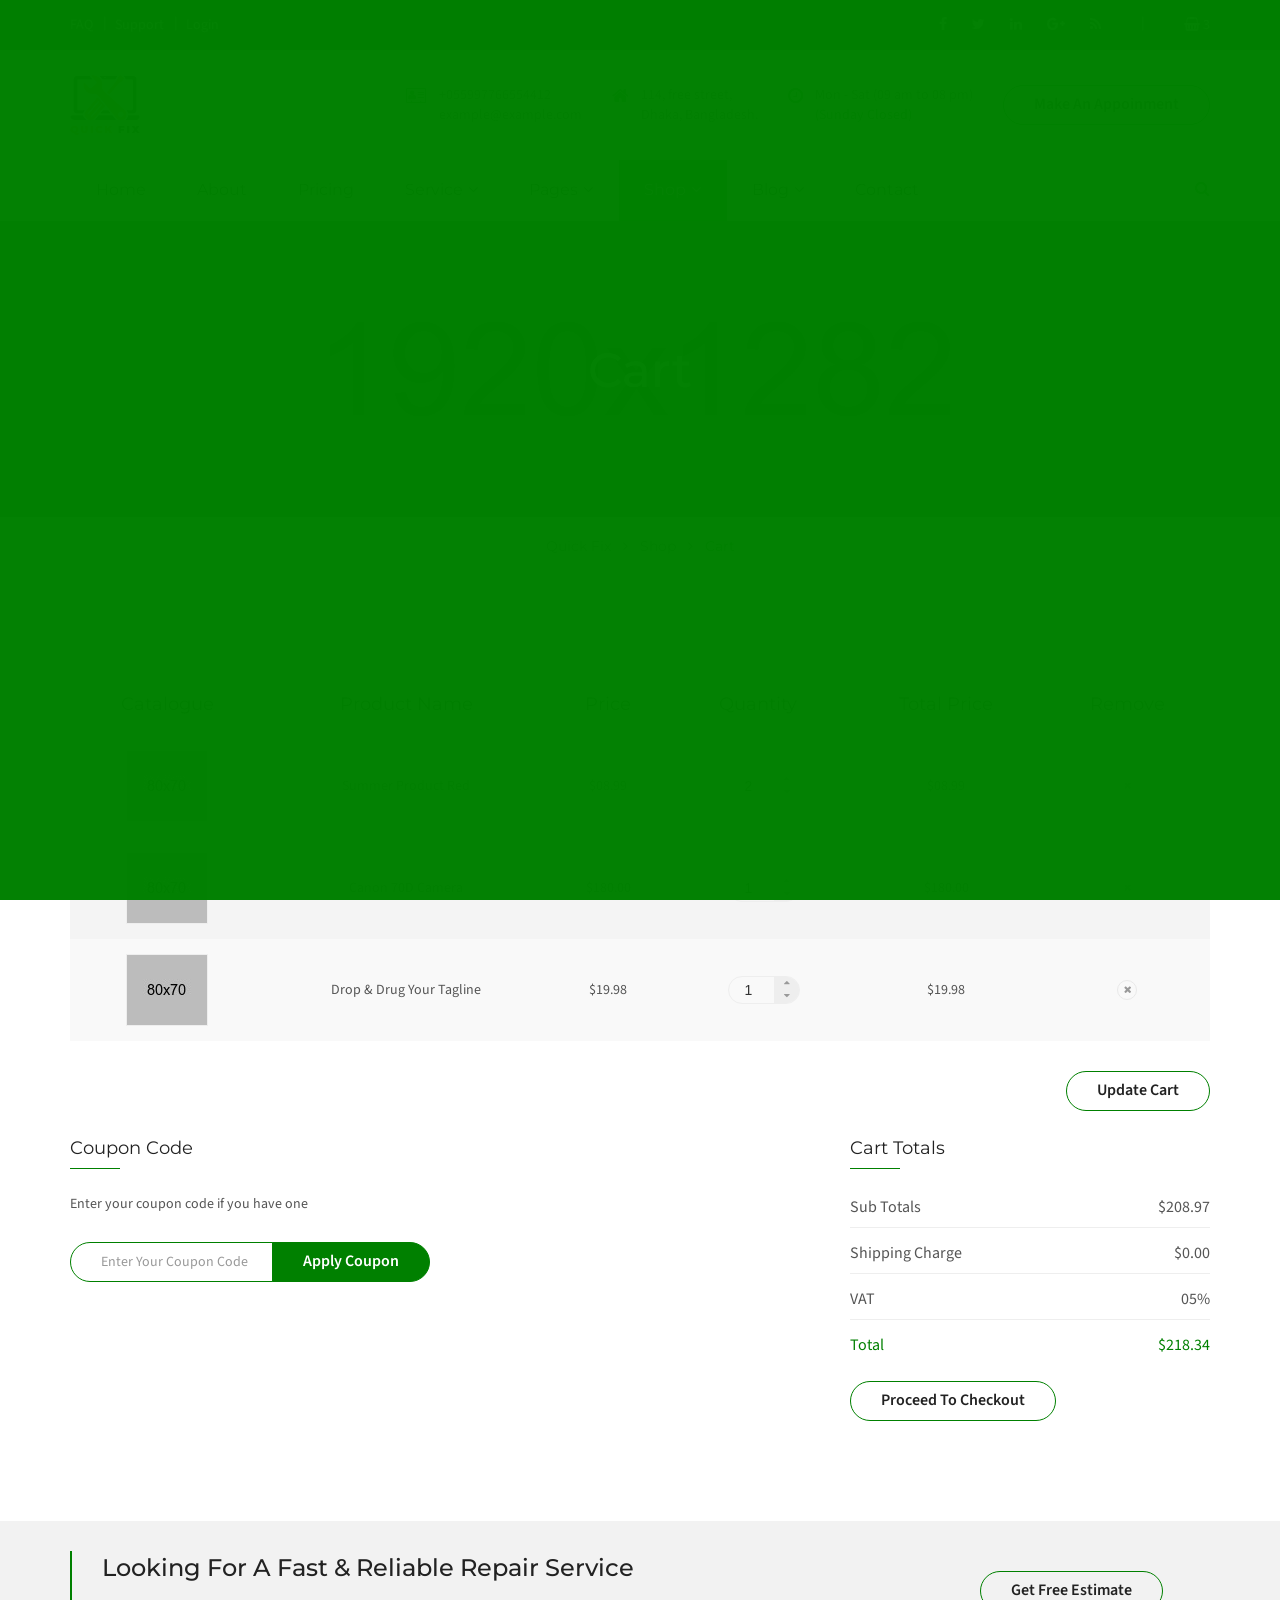
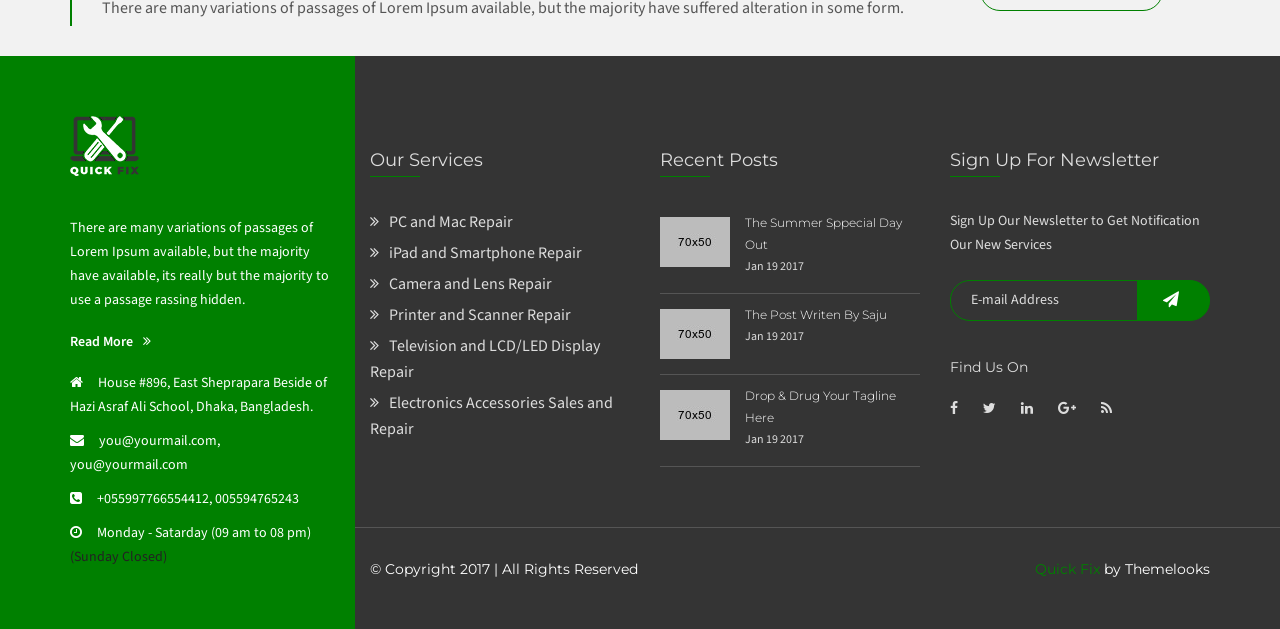
<file: cart.html>
<!DOCTYPE html>
<html dir="ltr" lang="en">
<head>
    <meta charset="utf-8">
    <meta http-equiv="X-UA-Compatible" content="IE=edge">
    <meta name="viewport" content="width=device-width, initial-scale=1">

    <!-- ==== Document Title ==== -->
    <title>QuickFix - Multipurpose Servicing and Repairing HTML Template</title>
    
    <!-- ==== Document Meta ==== -->
    <meta name="author" content="">
    <meta name="description" content="">
    <meta name="keywords" content="">

    <!-- ==== Favicons ==== -->
    <link rel="shortcut icon" href="favicon.png" type="image/x-icon">
    <link rel="icon" href="favicon.png" type="image/x-icon">

    <!-- ==== Google Font ==== -->
    <link href="https://fonts.googleapis.com/css?family=Montserrat:200,300,400,500,600,700%7CSource+Sans+Pro:300,400,600" rel="stylesheet">

    <!-- ==== Font Awesome ==== -->
    <link href="css/font-awesome.min.css" rel="stylesheet">
    
    <!-- ==== jQuery UI ==== -->
    <link href="css/jquery-ui.min.css" rel="stylesheet">
    
    <!-- ==== Bootstrap ==== -->
    <link href="css/bootstrap.min.css" rel="stylesheet">
    
    <!-- ==== Owl Carousel Plugin ==== -->
    <link href="css/owl.carousel.min.css" rel="stylesheet">
    
    <!-- ==== jQuery FakeLoader Plugin ==== -->
    <link href="css/fakeLoader.min.css" rel="stylesheet">
    
    <!-- ==== jQuery Magnific Popup Plugin ==== -->
    <link href="css/magnific-popup.css" rel="stylesheet">
    
    <!-- ==== Main Stylesheet ==== -->
    <link href="style.css" rel="stylesheet">
    
    <!-- ==== Responsive Stylesheet ==== -->
    <link href="css/responsive-style.css" rel="stylesheet">
    
    <!-- ==== Theme Color Stylesheet ==== -->
    <link href="css/colors/color-1.css" rel="stylesheet" id="changeColorScheme">
    
    <!-- ==== Custom Stylesheet ==== -->
    <link href="css/custom.css" rel="stylesheet">

    <!-- ==== HTML5 Shim and Respond.js IE8 support of HTML5 elements and media queries ==== -->
    <!--[if lt IE 9]>
        <script src="https://oss.maxcdn.com/libs/html5shiv/3.7.0/html5shiv.js"></script>
        <script src="https://oss.maxcdn.com/libs/respond.js/1.4.2/respond.min.js"></script>
    <![endif]-->
</head>
<body>
    
    <!-- Preloader Start -->
    <div class="preloader bg--color-theme"></div>
    <!-- Preloader End -->
    
    <!-- Wrapper Start -->
    <div class="wrapper">
        <!-- Header Section Start -->
        <header class="header--section">
            <!-- Header Topbar Start -->
            <div class="header--topbar bg--color-dark">
                <div class="container">
                    <!-- Header Topbar Links Start -->
                    <ul class="nav links float--left hidden-xxs">
                        <li><a href="#">FAQ</a></li>
                        <li><a href="#">Support</a></li>
                        <li><a href="#">Login</a></li>
                    </ul>
                    <!-- Header Topbar Links End -->

                    <!-- Header Topbar Cart Start -->
                    <ul class="nav cart float--right">
                        <li><a href="cart.html"><i class="fa fa-shopping-basket"></i> 3</a></li>
                    </ul>
                    <!-- Header Topbar Cart End -->

                    <!-- Header Topbar Social Start -->
                    <ul class="nav social float--right">
                        <li><a href="#"><i class="fa fa-facebook"></i></a></li>
                        <li><a href="#"><i class="fa fa-twitter"></i></a></li>
                        <li><a href="#"><i class="fa fa-linkedin"></i></a></li>
                        <li><a href="#"><i class="fa fa-google-plus"></i></a></li>
                        <li><a href="#"><i class="fa fa-rss"></i></a></li>
                    </ul>
                    <!-- Header Topbar Social End -->
                </div>
            </div>
            <!-- Header Topbar End -->

            <!-- Header Navbar Top Start -->
            <div class="header--navbar-top">
                <div class="container">
                    <!-- Logo Start -->
                    <div class="logo float--left">
                        <div class="vc--parent">
                            <div class="vc--child">
                                <a href="index.html"><img src="img/logo.png" alt="Quick Fix Logo" data-rjs="2"></a>
                            </div>
                        </div>
                    </div>
                    <!-- Logo End -->

                    <div class="float--right">
                        <!-- Header Navbar Top Info Start -->
                        <div class="header--navbar-top-info float--left">
                            <div class="vc--parent">
                                <div class="vc--child">
                                    <ul class="nav">
                                        <li>
                                            <div class="icon text--primary">
                                                <i class="fa fa-vcard-o"></i>
                                            </div>
                                            <div class="content">
                                                <p><a href="tel:+055997766554412">+055997766554412</a></p>
                                                <p><a href="mailto:example@example.com">example@example.com</a></p>
                                            </div>
                                        </li>
                                        <li>
                                            <div class="icon text--primary">
                                                <i class="fa fa-home"></i>
                                            </div>
                                            <div class="content">
                                                <p>114, free street,</p>
                                                <p>Dhaka, Bangladesh.</p>
                                            </div>
                                        </li>
                                        <li>
                                            <div class="icon text--primary">
                                                <i class="fa fa-clock-o"></i>
                                            </div>
                                            <div class="content">
                                                <p>Mon - Sat (09 am to 08 pm)</p>
                                                <p class="text--primary">(Sunday Closed)</p>
                                            </div>
                                        </li>
                                    </ul>
                                </div>
                            </div>
                        </div>
                        <!-- Header Navbar Top Info End -->
                        
                        <!-- Header Navbar Top Button Start -->
                        <div class="header--navbar-top-btn float--left">
                            <div class="vc--parent">
                                <div class="vc--child">
                                    <a href="index.html#appointment" class="btn btn-default">Make An Appoinment</a>
                                </div>
                            </div>
                        </div>
                        <!-- Header Navbar Top Button End -->
                    </div>
                </div>
            </div>
            <!-- Header Navbar Top End -->

            <!-- Header Navbar Start -->
            <nav class="header--navbar navbar" data-trigger="sticky">
                <div class="container">
                    <div class="navbar-header">
                        <button type="button" class="navbar-toggle collapsed" data-toggle="collapse" data-target="#headerNav">
                            <span class="sr-only">Toggle navigation</span>
                            <span class="icon-bar"></span>
                            <span class="icon-bar"></span>
                            <span class="icon-bar"></span>
                        </button>
                    </div>

                    <div id="headerNav" class="navbar-collapse collapse float--left">
                        <!-- Header Nav Links Start -->
                        <ul class="header--nav-links nav navbar-nav font--secondary">
                            <li><a href="index.html">Home</a></li>
                            <li><a href="about.html">About</a></li>
                            <li><a href="pricing.html">Pricing</a></li>
                            <li class="dropdown">
                                <a href="#" class="dropdown-toggle" data-toggle="dropdown">Service<i class="fa fa-angle-down"></i></a>

                                <ul class="dropdown-menu font--primary">
                                    <li><a href="services.html">Services</a></li>
                                    <li><a href="service-details.html">Service Details</a></li>
                                </ul>
                            </li>
                            <li class="dropdown megamenu">
                                <a href="#" class="dropdown-toggle" data-toggle="dropdown">Pages<i class="fa fa-angle-down"></i></a>

                                <div class="dropdown-menu font--primary clearfix">
                                    <div class="row reset--gutter">
                                        <ul class="nav col-md-3 col-sm-6">
                                            <li><a href="about.html">About</a></li>
                                            <li><a href="pricing.html">Pricing</a></li>
                                            <li><a href="testimonial.html">Testimonial</a></li>
                                            <li><a href="experts.html">Experts</a></li>
                                            <li><a href="coming-soon.html">Coming Soon</a></li>
                                            <li><a href="404.html">404</a></li>
                                        </ul>

                                        <ul class="nav col-md-3 col-sm-6">
                                            <li><a href="services.html">Services</a></li>
                                            <li><a href="service-details.html">Service Details</a></li>
                                            <li><a href="gallery.html">Gallery</a></li>
                                            <li><a href="gallery-details.html">Gallery Details</a></li>
                                            <li><a href="shop.html">Shop</a></li>
                                            <li><a href="blog-sidebar-left.html">Blog</a></li>
                                        </ul>

                                        <div class="megamenu-img col-md-6 col-md-offset-0 col-sm-8 col-sm-offset-2 hidden-xs">
                                            <img src="img/megamenu-img.jpg" alt="">
                                        </div>
                                    </div>
                                </div>
                            </li>
                            <li class="dropdown active">
                                <a href="#" class="dropdown-toggle" data-toggle="dropdown">Shop<i class="fa fa-angle-down"></i></a>

                                <ul class="dropdown-menu font--primary">
                                    <li><a href="shop.html">Shop</a></li>
                                    <li><a href="shop-details.html">Shop Details</a></li>
                                    <li class="active"><a href="cart.html">Cart</a></li>
                                    <li><a href="checkout.html">Checkout</a></li>
                                </ul>
                            </li>
                            <li class="dropdown">
                                <a href="#" class="dropdown-toggle" data-toggle="dropdown">Blog<i class="fa fa-angle-down"></i></a>

                                <ul class="dropdown-menu font--primary">
                                    <li><a href="blog-sidebar-left.html">Blog Sidebar Left</a></li>
                                    <li><a href="blog-sidebar-right.html">Blog Sidebar Right</a></li>
                                    <li><a href="blog-details.html">Blog Details</a></li>
                                </ul>
                            </li>
                            <li><a href="contact.html">Contact</a></li>
                        </ul>
                        <!-- Header Nav Links End -->
                    </div>

                    <!-- Header Navbar Search Start -->
                    <div class="header--nav-search dropdown float--right">
                        <a href="#" class="dropdown-toggle" data-toggle="dropdown"><i class="fa fa-search"></i></a>

                        <div class="dropdown-menu" data-form-validation="true">
                            <form action="#" method="get">
                                <input type="search" name="search" placeholder="I’m Looking For..." class="form-control" required>
                            </form>
                        </div>
                    </div>
                    <!-- Header Navbar Search End -->
                </div>
            </nav>
            <!-- Header Navbar End -->
        </header>
        <!-- Header Section End -->

        <!-- Page Header Section Start -->
        <div class="page-header--section text-center">
            <!-- Page Title Start -->
            <div class="page--title pd--130-0" data-bg-img="img/page-header-img.jpg">
                <div class="container">
                    <h1 class="h1">Cart</h1>
                </div>
            </div>
            <!-- Page Title End -->

            <!-- Page Breadcrumb Start -->
            <div class="page--breadcrumb font--secondary">
                <div class="container">
                    <ul class="breadcrumb">
                        <li><a href="index.html">Quick Fix</a></li>
                        <li><a href="shop.html">Shop</a></li>
                        <li class="active"><span>Cart</span></li>
                    </ul>
                </div>
            </div>
            <!-- Page Breadcrumb End -->
        </div>
        <!-- Page Header Section End -->

        <!-- Cart Section Start -->
        <div class="cart--section pd--100-0">
            <div class="container">
                <!-- Cart Items Start -->
                <div class="cart--items">
                    <form action="#">
                        <table class="table">
                            <thead>
                                <tr>
                                    <th>Catalogue</th>
                                    <th>Product Name</th>
                                    <th>Price</th>
                                    <th>Quantity</th>
                                    <th>Total Price</th>
                                    <th>Remove</th>
                                </tr>
                            </thead>
                            <tbody>
                                <tr>
                                    <td data-label="Catalogue">
                                        <a href="shop-details.html">
                                            <img src="img/cart-img/cart-item-01.jpg" alt="" data-rjs="2">
                                        </a>
                                    </td>

                                    <td data-label="Product Name">
                                        <a href="shop-details.html">Summer Product Red</a>
                                    </td>

                                    <td data-label="Price">$08.99</td>

                                    <td data-label="Quantity">
                                        <div class="quantity">
                                            <input type="text" value="2" data-trigger="spinner" data-min="1" data-max="10">
                                        </div>
                                    </td>

                                    <td data-label="Total Price">$08.99</td>

                                    <td data-label="Remove"><a href="#" class="remove"><i class="fa fa-close"></i></a></td>
                                </tr>
                                <tr>
                                    <td data-label="Catalogue">
                                        <a href="shop-details.html">
                                            <img src="img/cart-img/cart-item-02.jpg" alt="" data-rjs="2">
                                        </a>
                                    </td>

                                    <td data-label="Product Name">
                                        <a href="shop-details.html">Canon 70D Camera</a>
                                    </td>

                                    <td data-label="Price">$180.00</td>

                                    <td data-label="Quantity">
                                        <div class="quantity">
                                            <input type="text" value="1" data-trigger="spinner" data-min="1" data-max="10">
                                        </div>
                                    </td>

                                    <td data-label="Total Price">$180.00</td>

                                    <td data-label="Remove"><a href="#" class="remove"><i class="fa fa-close"></i></a></td>
                                </tr>
                                <tr>
                                    <td data-label="Catalogue">
                                        <a href="shop-details.html">
                                            <img src="img/cart-img/cart-item-03.jpg" alt="" data-rjs="2">
                                        </a>
                                    </td>

                                    <td data-label="Product Name">
                                        <a href="shop-details.html">Drop &amp; Drug Your Tagline</a>
                                    </td>

                                    <td data-label="Price">$19.98</td>

                                    <td data-label="Quantity">
                                        <div class="quantity">
                                            <input type="text" value="1" data-trigger="spinner" data-min="1" data-max="10">
                                        </div>
                                    </td>

                                    <td data-label="Total Price">$19.98</td>

                                    <td data-label="Remove"><a href="#" class="remove"><i class="fa fa-close"></i></a></td>
                                </tr>
                            </tbody>
                        </table>

                        <div class="action">
                            <button type="submit" class="btn btn-default">Update Cart</button>
                        </div>
                    </form>
                </div>
                <!-- Cart Items End -->

                <div class="row">
                    <!-- Cart Coupon Start -->
                    <div class="cart--coupon col-md-4 col-sm-6">
                        <h2 class="cart--title h4">Coupon Code</h2>

                        <p class="sub-title">Enter your coupon code if you have one</p>

                        <div data-form-validation="true">
                            <form action="#">
                                <div class="input-group">
                                    <input type="text" name="coupon" placeholder="Enter Your Coupon Code" class="form-control" required>

                                    <div class="input-group-btn">
                                        <button type="submit" class="btn btn-default active">Apply Coupon</button>
                                    </div>
                                </div>
                            </form>
                        </div>
                    </div>
                    <!-- Cart Coupon End -->

                    <!-- Cart Total Start -->
                    <div class="cart--total col-md-4 col-md-offset-4 col-sm-6">
                        <h2 class="cart--title h4">Cart Totals</h2>

                        <table class="table">
                            <tr>
                                <td>Sub Totals</td>
                                <td>$208.97</td>
                            </tr>
                            <tr>
                                <td>Shipping Charge</td>
                                <td>$0.00</td>
                            </tr>
                            <tr>
                                <td>VAT</td>
                                <td>05%</td>
                            </tr>
                            <tr>
                                <td>Total</td>
                                <td>$218.34</td>
                            </tr>
                        </table>

                        <a href="checkout.html" class="btn btn-default">Proceed To Checkout</a>
                    </div>
                    <!-- Cart Total End -->
                </div>
            </div>
        </div>
        <!-- Cart Section End -->

        <!-- Call To Action Section Start -->
        <div class="cta--section bg--color-darkgray">
            <div class="container">
                <div class="row">
                    <div class="col-md-9">
                        <!-- Call To Action Content Start -->
                        <div class="cta--content">
                            <h2 class="h3">Looking For A Fast &amp; Reliable Repair Service</h2>

                            <p>There are many variations of passages of Lorem Ipsum available, but the majority have suffered alteration in some form.</p>
                        </div>
                        <!-- Call To Action Content Start -->
                    </div>

                    <div class="col-md-3">
                        <!-- Call To Action Button Start -->
                        <div class="cta--btn">
                            <a href="index.html#banner" class="btn btn-default">Get Free Estimate</a>
                        </div>
                        <!-- Call To Action Button Start -->
                    </div>
                </div>
            </div>
        </div>
        <!-- Call To Action Section End -->

        <!-- Footer Section Start -->
        <div class="footer--section bg--color-dark">
            <div class="footer--copyright-border"></div>

            <div class="container bg--overlay">
                <div class="row reset--gutter">
                    <div class="col-md-3 bg--color-theme bg--overlay">
                        <!-- Footer About Start -->
                        <div class="footer--about">
                            <div class="logo">
                                <img src="img/footer-logo.png" alt="" data-rjs="2">
                            </div>

                            <div class="content">
                                <p>There are many variations of passages of Lorem Ipsum available, but the majority have available, its  really but the majority to use a passage rassing hidden.</p>
                            </div>

                            <div class="link">
                                <a href="about.html">Read More<i class="fa flm fa-angle-double-right"></i></a>
                            </div>

                            <div class="info">
                                <ul class="nav">
                                    <li class="fa-home">House #896, East Sheprapara Beside  of Hazi Asraf Ali School, Dhaka, Bangladesh.</li>

                                    <li class="fa-envelope"><a href="mailto:you@yourmail.com">you@yourmail.com</a>, <a href="mailto:you@yourmail.com">you@yourmail.com</a></li>

                                    <li class="fa-phone-square"><a href="mailto:+055997766554412">+055997766554412</a>, <a href="mailto:005594765243">005594765243</a></li>

                                    <li class="fa-clock-o">Monday - Satarday (09 am to 08 pm) <span>(Sunday Closed)</span></li>
                                </ul>
                            </div>
                        </div>
                        <!-- Footer About End -->
                    </div>

                    <div class="col-md-9">
                        <!-- Footer Widgets Start -->
                        <div class="footer--widgets row">
                            <!-- Footer Widget Start -->
                            <div class="footer--widget col-md-4">
                                <div class="widget--title">
                                    <h2 class="h4">Our Services</h2>
                                </div>

                                <!-- Links Wdiget Start -->
                                <div class="links--widget">
                                    <ul class="nav">
                                        <li><a href="#"><i class="fa fa-angle-double-right"></i>PC and Mac Repair</a></li>
                                        <li><a href="#"><i class="fa fa-angle-double-right"></i>iPad and Smartphone Repair</a></li>
                                        <li><a href="#"><i class="fa fa-angle-double-right"></i>Camera and Lens Repair</a></li>
                                        <li><a href="#"><i class="fa fa-angle-double-right"></i>Printer and Scanner Repair</a></li>
                                        <li><a href="#"><i class="fa fa-angle-double-right"></i>Television and LCD/LED Display Repair</a></li>
                                        <li><a href="#"><i class="fa fa-angle-double-right"></i>Electronics Accessories Sales and Repair</a></li>
                                    </ul>
                                </div>
                                <!-- Links Wdiget End -->
                            </div>
                            <!-- Footer Widget End -->

                            <!-- Footer Widget Start -->
                            <div class="footer--widget col-md-4">
                                <div class="widget--title">
                                    <h2 class="h4">Recent Posts</h2>
                                </div>

                                <!-- Recent Posts Widget Start -->
                                <div class="recent-posts--widget">
                                    <ul class="nav">
                                        <li class="clearfix">
                                            <div class="img">
                                                <a href="blog-details.html"><img src="img/blog-img/recent-post-01.jpg" alt="" data-rjs="2"></a>
                                            </div>

                                            <div class="content">
                                                <h3 class="h6"><a href="blog-details.html">The Summer Sppecial Day Out</a></h3>
                                                <p>Jan 19 2017</p>
                                            </div>
                                        </li>
                                        <li class="clearfix">
                                            <div class="img">
                                                <a href="blog-details.html"><img src="img/blog-img/recent-post-02.jpg" alt="" data-rjs="2"></a>
                                            </div>

                                            <div class="content">
                                                <h3 class="h6"><a href="blog-details.html">The Post Writen By Saju</a></h3>
                                                <p>Jan 19 2017</p>
                                            </div>
                                        </li>
                                        <li class="clearfix">
                                            <div class="img">
                                                <a href="blog-details.html"><img src="img/blog-img/recent-post-03.jpg" alt="" data-rjs="2"></a>
                                            </div>

                                            <div class="content">
                                                <h3 class="h6"><a href="blog-details.html">Drop &amp; Drug Your Tagline Here</a></h3>
                                                <p>Jan 19 2017</p>
                                            </div>
                                        </li>
                                    </ul>
                                </div>
                                <!-- Recent Posts Widget End -->
                            </div>
                            <!-- Footer Widget End -->

                            <!-- Footer Widget Start -->
                            <div class="footer--widget col-md-4">
                                <div class="widget--title">
                                    <h2 class="h4">Sign Up For Newsletter</h2>
                                </div>

                                <!-- Subscribe Widget Start -->
                                <div class="subscribe--widget" data-form-validation="true">
                                    <p>Sign Up Our Newsletter to Get Notification Our New Services</p>

                                    <form action="https://themelooks.us13.list-manage.com/subscribe/post?u=79f0b132ec25ee223bb41835f&amp;id=f4e0e93d1d" method="post" name="mc-embedded-subscribe-form" target="_blank">
                                        <div class="input-group">
                                            <input type="email" name="EMAIL" class="form-control" placeholder="E-mail Address" required>
                                            
                                            <span class="input-group-btn">
                                                <button type="submit" class="btn btn-default active"><i class="fa fa-send"></i></button>
                                            </span>
                                        </div>
                                    </form>

                                    <div class="social">
                                        <h3 class="h6">Find Us On</h3>

                                        <ul class="nav">
                                            <li><a href="#"><i class="fa fa-facebook"></i></a></li>
                                            <li><a href="#"><i class="fa fa-twitter"></i></a></li>
                                            <li><a href="#"><i class="fa fa-linkedin"></i></a></li>
                                            <li><a href="#"><i class="fa fa-google-plus"></i></a></li>
                                            <li><a href="#"><i class="fa fa-rss"></i></a></li>
                                        </ul>
                                    </div>
                                </div>
                                <!-- Subscribe Widget End -->
                            </div>
                            <!-- Footer Widget End -->
                        </div>
                        <!-- Footer Widgets End -->

                        <!-- Footer Copyright Start -->
                        <div class="footer--copyright font--secondary clearfix">
                            <p class="float--left">&copy; Copyright 2017 | All Rights Reserved</p>
                            <p class="float--right"><a href="#">Quick Fix</a> by Themelooks</p>
                        </div>
                        <!-- Footer Copyright End -->
                    </div>
                </div>
            </div>
        </div>
        <!-- Footer Section End -->

        <!-- Back To Top Button Start -->
        <div class="back-to-top-btn">
            <a href="#" class="btn btn-default active"><i class="fa fa-angle-up"></i></a>
        </div>
        <!-- Back To Top Button End -->
    </div>
    <!-- Wrapper End -->

    <!-- ==== jQuery Library ==== -->
    <script src="js/jquery.min.js"></script>

    <!-- ==== jQuery UI Library ==== -->
    <script src="js/jquery-ui.min.js"></script>

    <!-- ==== Bootstrap ==== -->
    <script src="js/bootstrap.min.js"></script>

    <!-- ==== Owl Carousel Plugin ==== -->
    <script src="js/owl.carousel.min.js"></script>

    <!-- ==== Isotope Plugin ==== -->
    <script src="js/isotope.min.js"></script>

    <!-- ==== jQuery FakeLoader Plugin ==== -->
    <script src="js/fakeLoader.min.js"></script>

    <!-- ==== jQuery Sticky Plugin ==== -->
    <script src="js/jquery.sticky.min.js"></script>

    <!-- ==== jQuery Magnific Popup Plugin ==== -->
    <script src="js/jquery.magnific-popup.min.js"></script>

    <!-- ==== jQuery Directional Hover Plugin ==== -->
    <script src="js/jquery.directional-hover.min.js"></script>

    <!-- ==== jQuery Validation Plugin ==== -->
    <script src="js/jquery.validate.min.js"></script>

    <!-- ==== jQuery Form Plugin ==== -->
    <script src="js/jquery.form.min.js"></script>

    <!-- ==== jQuery Waypoints Plugin ==== -->
    <script src="js/jquery.waypoints.min.js"></script>

    <!-- ==== jQuery CounterUp Plugin ==== -->
    <script src="js/jquery.counterup.min.js"></script>

    <!-- ==== RetinaJS Plugin ==== -->
    <script src="js/retina.min.js"></script>

    <!-- ==== Main JavaScript ==== -->
    <script src="js/main.js"></script>
</body>
</html>
</file>
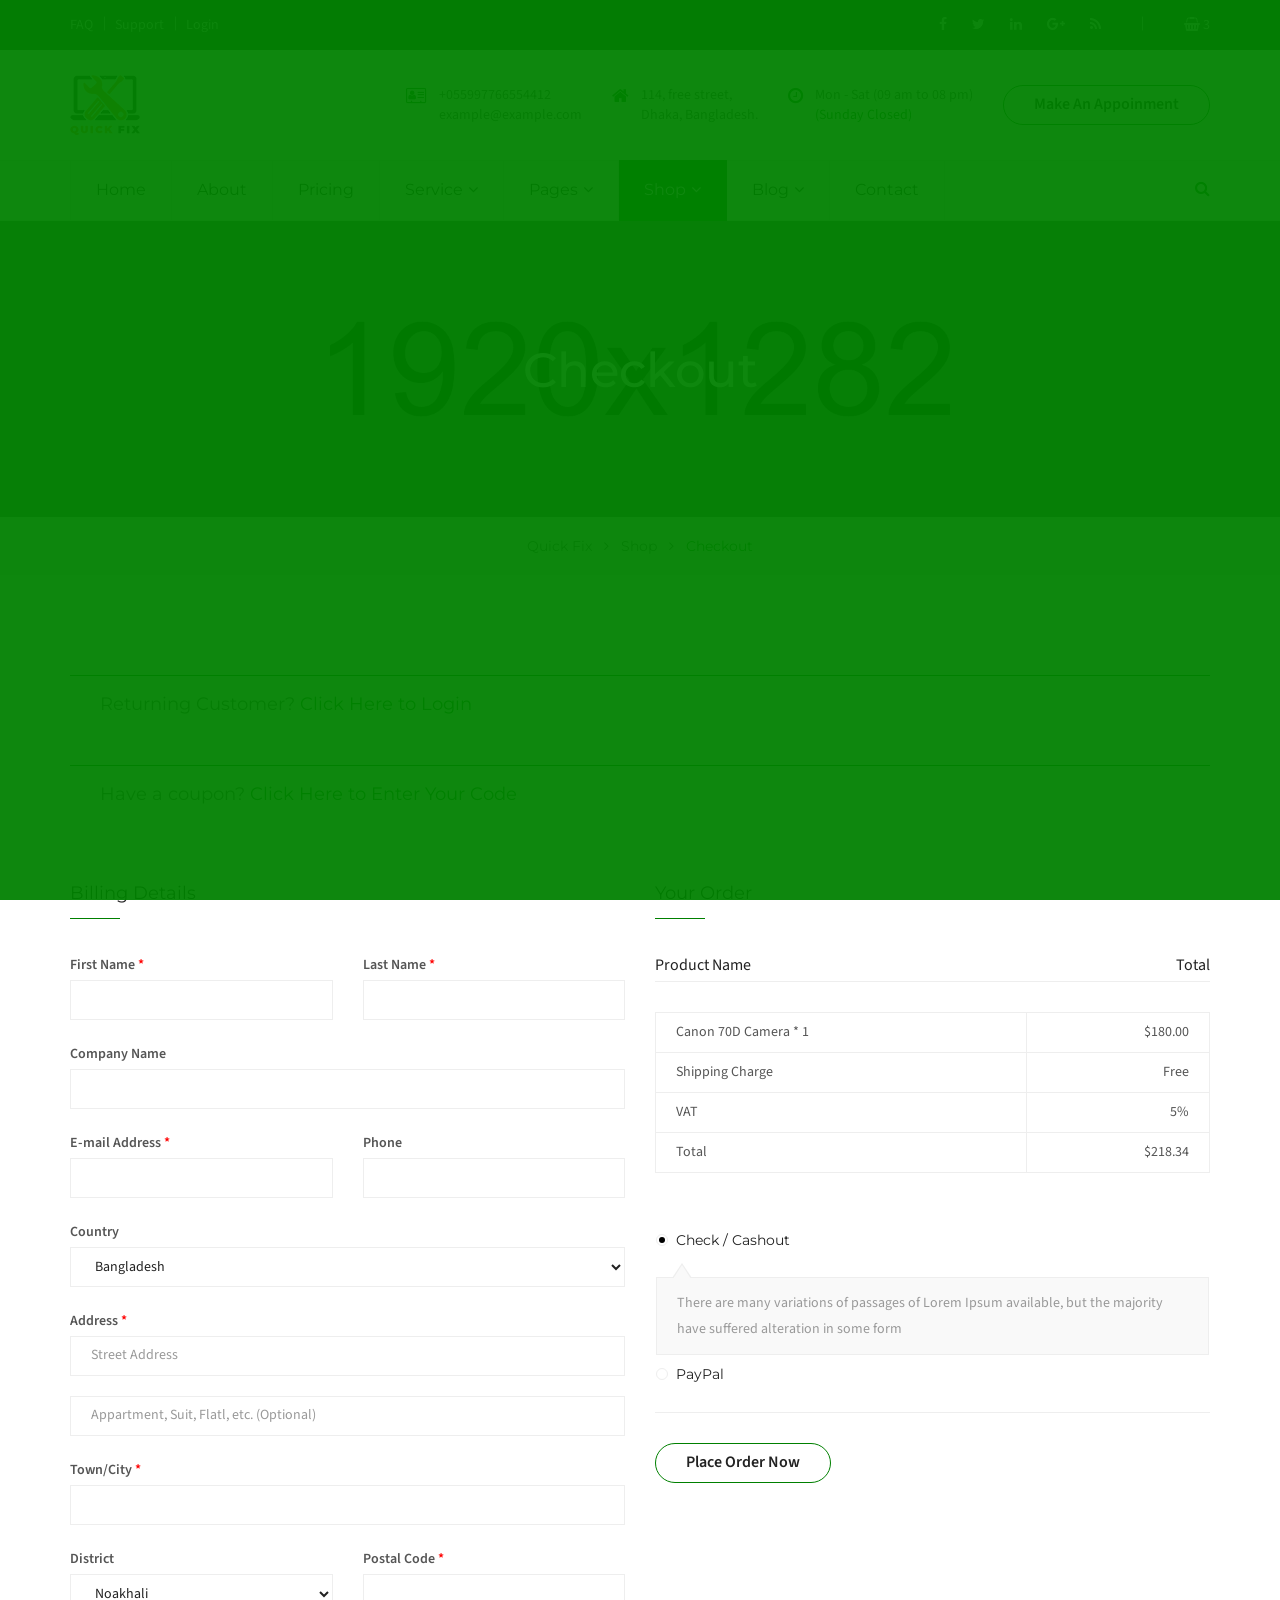
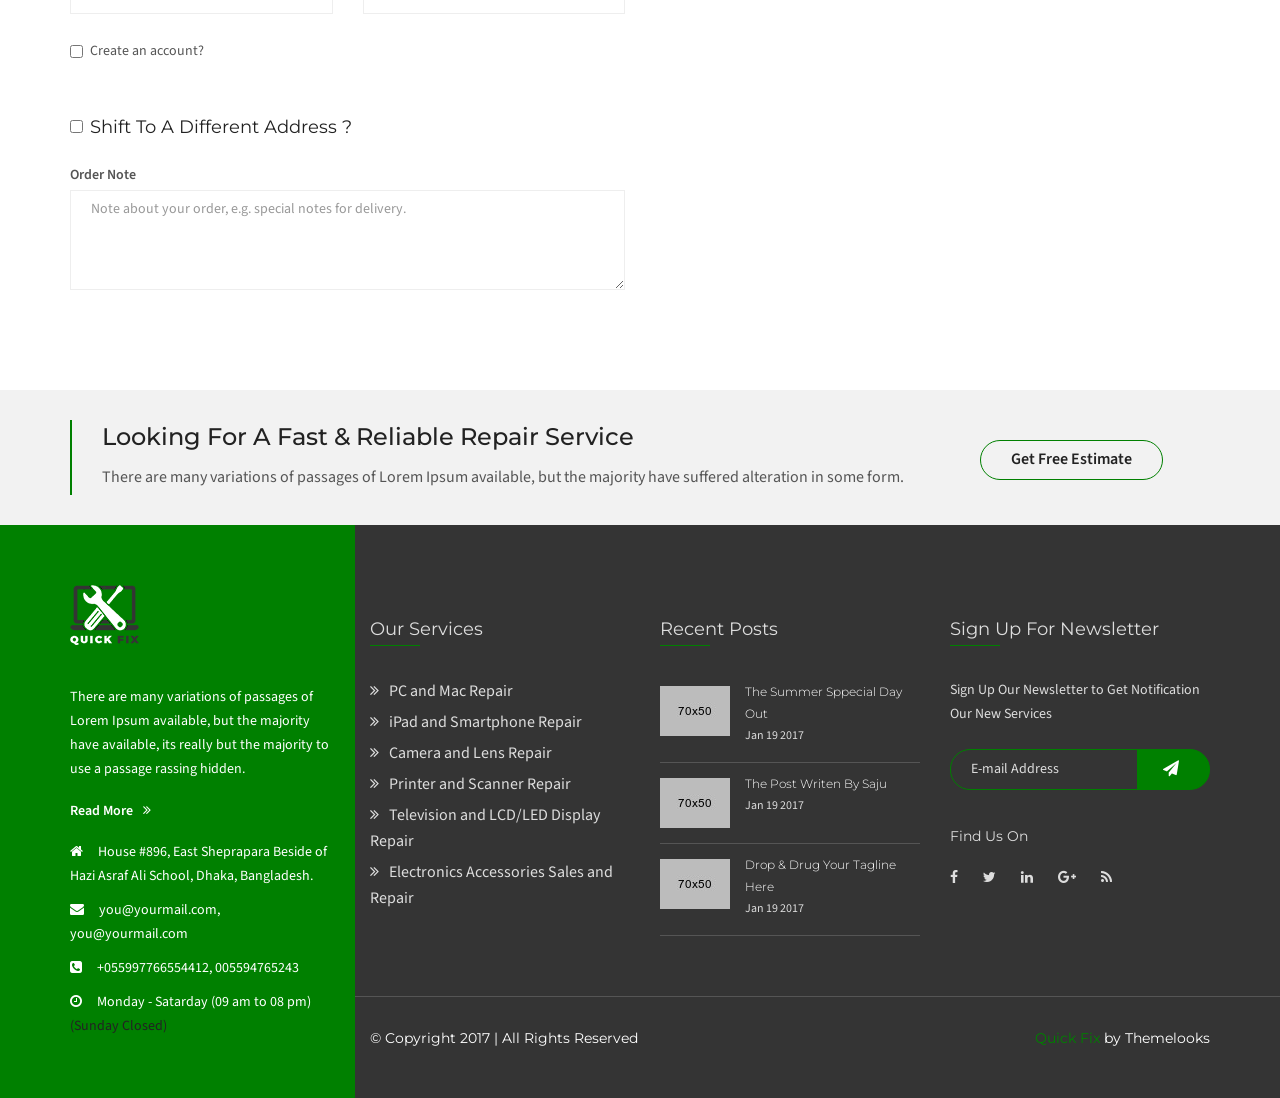
<file: checkout.html>
<!DOCTYPE html>
<html dir="ltr" lang="en">
<head>
    <meta charset="utf-8">
    <meta http-equiv="X-UA-Compatible" content="IE=edge">
    <meta name="viewport" content="width=device-width, initial-scale=1">

    <!-- ==== Document Title ==== -->
    <title>QuickFix - Multipurpose Servicing and Repairing HTML Template</title>
    
    <!-- ==== Document Meta ==== -->
    <meta name="author" content="">
    <meta name="description" content="">
    <meta name="keywords" content="">

    <!-- ==== Favicons ==== -->
    <link rel="shortcut icon" href="favicon.png" type="image/x-icon">
    <link rel="icon" href="favicon.png" type="image/x-icon">

    <!-- ==== Google Font ==== -->
    <link href="https://fonts.googleapis.com/css?family=Montserrat:200,300,400,500,600,700%7CSource+Sans+Pro:300,400,600" rel="stylesheet">

    <!-- ==== Font Awesome ==== -->
    <link href="css/font-awesome.min.css" rel="stylesheet">
    
    <!-- ==== Bootstrap ==== -->
    <link href="css/bootstrap.min.css" rel="stylesheet">
    
    <!-- ==== Owl Carousel Plugin ==== -->
    <link href="css/owl.carousel.min.css" rel="stylesheet">
    
    <!-- ==== jQuery FakeLoader Plugin ==== -->
    <link href="css/fakeLoader.min.css" rel="stylesheet">
    
    <!-- ==== jQuery Magnific Popup Plugin ==== -->
    <link href="css/magnific-popup.css" rel="stylesheet">
    
    <!-- ==== Main Stylesheet ==== -->
    <link href="style.css" rel="stylesheet">
    
    <!-- ==== Responsive Stylesheet ==== -->
    <link href="css/responsive-style.css" rel="stylesheet">
    
    <!-- ==== Theme Color Stylesheet ==== -->
    <link href="css/colors/color-1.css" rel="stylesheet" id="changeColorScheme">
    
    <!-- ==== Custom Stylesheet ==== -->
    <link href="css/custom.css" rel="stylesheet">

    <!-- ==== HTML5 Shim and Respond.js IE8 support of HTML5 elements and media queries ==== -->
    <!--[if lt IE 9]>
        <script src="https://oss.maxcdn.com/libs/html5shiv/3.7.0/html5shiv.js"></script>
        <script src="https://oss.maxcdn.com/libs/respond.js/1.4.2/respond.min.js"></script>
    <![endif]-->
</head>
<body>
    
    <!-- Preloader Start -->
    <div class="preloader bg--color-theme"></div>
    <!-- Preloader End -->
    
    <!-- Wrapper Start -->
    <div class="wrapper">
        <!-- Header Section Start -->
        <header class="header--section">
            <!-- Header Topbar Start -->
            <div class="header--topbar bg--color-dark">
                <div class="container">
                    <!-- Header Topbar Links Start -->
                    <ul class="nav links float--left hidden-xxs">
                        <li><a href="#">FAQ</a></li>
                        <li><a href="#">Support</a></li>
                        <li><a href="#">Login</a></li>
                    </ul>
                    <!-- Header Topbar Links End -->

                    <!-- Header Topbar Cart Start -->
                    <ul class="nav cart float--right">
                        <li><a href="cart.html"><i class="fa fa-shopping-basket"></i> 3</a></li>
                    </ul>
                    <!-- Header Topbar Cart End -->

                    <!-- Header Topbar Social Start -->
                    <ul class="nav social float--right">
                        <li><a href="#"><i class="fa fa-facebook"></i></a></li>
                        <li><a href="#"><i class="fa fa-twitter"></i></a></li>
                        <li><a href="#"><i class="fa fa-linkedin"></i></a></li>
                        <li><a href="#"><i class="fa fa-google-plus"></i></a></li>
                        <li><a href="#"><i class="fa fa-rss"></i></a></li>
                    </ul>
                    <!-- Header Topbar Social End -->
                </div>
            </div>
            <!-- Header Topbar End -->

            <!-- Header Navbar Top Start -->
            <div class="header--navbar-top">
                <div class="container">
                    <!-- Logo Start -->
                    <div class="logo float--left">
                        <div class="vc--parent">
                            <div class="vc--child">
                                <a href="index.html"><img src="img/logo.png" alt="Quick Fix Logo" data-rjs="2"></a>
                            </div>
                        </div>
                    </div>
                    <!-- Logo End -->

                    <div class="float--right">
                        <!-- Header Navbar Top Info Start -->
                        <div class="header--navbar-top-info float--left">
                            <div class="vc--parent">
                                <div class="vc--child">
                                    <ul class="nav">
                                        <li>
                                            <div class="icon text--primary">
                                                <i class="fa fa-vcard-o"></i>
                                            </div>
                                            <div class="content">
                                                <p><a href="tel:+055997766554412">+055997766554412</a></p>
                                                <p><a href="mailto:example@example.com">example@example.com</a></p>
                                            </div>
                                        </li>
                                        <li>
                                            <div class="icon text--primary">
                                                <i class="fa fa-home"></i>
                                            </div>
                                            <div class="content">
                                                <p>114, free street,</p>
                                                <p>Dhaka, Bangladesh.</p>
                                            </div>
                                        </li>
                                        <li>
                                            <div class="icon text--primary">
                                                <i class="fa fa-clock-o"></i>
                                            </div>
                                            <div class="content">
                                                <p>Mon - Sat (09 am to 08 pm)</p>
                                                <p class="text--primary">(Sunday Closed)</p>
                                            </div>
                                        </li>
                                    </ul>
                                </div>
                            </div>
                        </div>
                        <!-- Header Navbar Top Info End -->
                        
                        <!-- Header Navbar Top Button Start -->
                        <div class="header--navbar-top-btn float--left">
                            <div class="vc--parent">
                                <div class="vc--child">
                                    <a href="index.html#appointment" class="btn btn-default">Make An Appoinment</a>
                                </div>
                            </div>
                        </div>
                        <!-- Header Navbar Top Button End -->
                    </div>
                </div>
            </div>
            <!-- Header Navbar Top End -->

            <!-- Header Navbar Start -->
            <nav class="header--navbar navbar" data-trigger="sticky">
                <div class="container">
                    <div class="navbar-header">
                        <button type="button" class="navbar-toggle collapsed" data-toggle="collapse" data-target="#headerNav">
                            <span class="sr-only">Toggle navigation</span>
                            <span class="icon-bar"></span>
                            <span class="icon-bar"></span>
                            <span class="icon-bar"></span>
                        </button>
                    </div>

                    <div id="headerNav" class="navbar-collapse collapse float--left">
                        <!-- Header Nav Links Start -->
                        <ul class="header--nav-links nav navbar-nav font--secondary">
                            <li><a href="index.html">Home</a></li>
                            <li><a href="about.html">About</a></li>
                            <li><a href="pricing.html">Pricing</a></li>
                            <li class="dropdown">
                                <a href="#" class="dropdown-toggle" data-toggle="dropdown">Service<i class="fa fa-angle-down"></i></a>

                                <ul class="dropdown-menu font--primary">
                                    <li><a href="services.html">Services</a></li>
                                    <li><a href="service-details.html">Service Details</a></li>
                                </ul>
                            </li>
                            <li class="dropdown megamenu">
                                <a href="#" class="dropdown-toggle" data-toggle="dropdown">Pages<i class="fa fa-angle-down"></i></a>

                                <div class="dropdown-menu font--primary clearfix">
                                    <div class="row reset--gutter">
                                        <ul class="nav col-md-3 col-sm-6">
                                            <li><a href="about.html">About</a></li>
                                            <li><a href="pricing.html">Pricing</a></li>
                                            <li><a href="testimonial.html">Testimonial</a></li>
                                            <li><a href="experts.html">Experts</a></li>
                                            <li><a href="coming-soon.html">Coming Soon</a></li>
                                            <li><a href="404.html">404</a></li>
                                        </ul>

                                        <ul class="nav col-md-3 col-sm-6">
                                            <li><a href="services.html">Services</a></li>
                                            <li><a href="service-details.html">Service Details</a></li>
                                            <li><a href="gallery.html">Gallery</a></li>
                                            <li><a href="gallery-details.html">Gallery Details</a></li>
                                            <li><a href="shop.html">Shop</a></li>
                                            <li><a href="blog-sidebar-left.html">Blog</a></li>
                                        </ul>

                                        <div class="megamenu-img col-md-6 col-md-offset-0 col-sm-8 col-sm-offset-2 hidden-xs">
                                            <img src="img/megamenu-img.jpg" alt="">
                                        </div>
                                    </div>
                                </div>
                            </li>
                            <li class="dropdown active">
                                <a href="#" class="dropdown-toggle" data-toggle="dropdown">Shop<i class="fa fa-angle-down"></i></a>

                                <ul class="dropdown-menu font--primary">
                                    <li><a href="shop.html">Shop</a></li>
                                    <li><a href="shop-details.html">Shop Details</a></li>
                                    <li><a href="cart.html">Cart</a></li>
                                    <li class="active"><a href="checkout.html">Checkout</a></li>
                                </ul>
                            </li>
                            <li class="dropdown">
                                <a href="#" class="dropdown-toggle" data-toggle="dropdown">Blog<i class="fa fa-angle-down"></i></a>

                                <ul class="dropdown-menu font--primary">
                                    <li><a href="blog-sidebar-left.html">Blog Sidebar Left</a></li>
                                    <li><a href="blog-sidebar-right.html">Blog Sidebar Right</a></li>
                                    <li><a href="blog-details.html">Blog Details</a></li>
                                </ul>
                            </li>
                            <li><a href="contact.html">Contact</a></li>
                        </ul>
                        <!-- Header Nav Links End -->
                    </div>

                    <!-- Header Navbar Search Start -->
                    <div class="header--nav-search dropdown float--right">
                        <a href="#" class="dropdown-toggle" data-toggle="dropdown"><i class="fa fa-search"></i></a>

                        <div class="dropdown-menu" data-form-validation="true">
                            <form action="#" method="get">
                                <input type="search" name="search" placeholder="I’m Looking For..." class="form-control" required>
                            </form>
                        </div>
                    </div>
                    <!-- Header Navbar Search End -->
                </div>
            </nav>
            <!-- Header Navbar End -->
        </header>
        <!-- Header Section End -->

        <!-- Page Header Section Start -->
        <div class="page-header--section text-center">
            <!-- Page Title Start -->
            <div class="page--title pd--130-0" data-bg-img="img/page-header-img.jpg">
                <div class="container">
                    <h1 class="h1">Checkout</h1>
                </div>
            </div>
            <!-- Page Title End -->

            <!-- Page Breadcrumb Start -->
            <div class="page--breadcrumb font--secondary">
                <div class="container">
                    <ul class="breadcrumb">
                        <li><a href="index.html">Quick Fix</a></li>
                        <li><a href="shop.html">Shop</a></li>
                        <li class="active"><span>Checkout</span></li>
                    </ul>
                </div>
            </div>
            <!-- Page Breadcrumb End -->
        </div>
        <!-- Page Header Section End -->

        <!-- Checkout Section Start -->
        <div class="checkout--section pd--100-0-40">
            <div class="container">
                <!-- Checkout Info Start -->
                <div class="checkout--info">
                    <p class="font--secondary">Returning Customer? <a href="#" class="checkout--info-toggle">Click Here to Login</a></p>

                    <div class="checkout--info-form" data-form-validation="true">
                        <form action="#">
                            <p>If you have shopped with us before, please enter your details in the boxes below. If you are a new customer, please proceed to the Billing &amp; Shipping section.</p>

                            <div class="row">
                                <div class="col-md-6">
                                    <div class="form-group">
                                        <label for="checkoutUsername">Username or E-mail Address <span>*</span></label>

                                        <input type="text" name="checkoutUsername" id="checkoutUsername" class="form-control" required>
                                    </div>
                                </div>

                                <div class="col-md-6">
                                    <div class="form-group">
                                        <label for="checkoutPassword">Password <span>*</span></label>

                                        <input type="password" name="checkoutPassword" id="checkoutPassword" class="form-control" required>
                                    </div>
                                </div>
                            </div>

                            <div class="submit-btn-group">
                                <button type="submit" class="btn btn-default">Login</button>

                                <div class="checkbox">
                                    <label>
                                        <input type="checkbox"><span>Remember Me</span>
                                    </label>
                                </div>
                            </div>

                            <p class="help-block"><a href="#" class="btn-link">Forgot Your Password?</a></p>
                        </form>
                    </div>
                </div>
                <!-- Checkout Info End -->

                <!-- Checkout Info Start -->
                <div class="checkout--info">
                    <p class="font--secondary">Have a coupon? <a href="#" class="checkout--info-toggle">Click Here to Enter Your Code</a></p>

                    <div class="checkout--info-form" data-form-validation="true">
                        <form action="#">
                            <div class="row">
                                <div class="col-md-6">
                                    <div class="input-group">
                                        <input type="text" class="form-control" placeholder="Enter Coupon Code..." required>

                                        <div class="input-group-btn">
                                            <button type="submit" class="btn btn-default">Apply Coupon</button>
                                        </div>
                                    </div>
                                </div>
                            </div>
                        </form>
                    </div>
                </div>
                <!-- Checkout Info End -->

                <!-- Checkout Form Start -->
                <div class="checkout--form" data-form-validation="true">
                    <form action="#">
                        <div class="row pt--80">
                            <!-- Checkout Billing Info Start -->
                            <div class="checkout--billing-info col-md-6">
                                <h2 class="checkout--form-title h4">Billing Details</h2>

                                <div class="row">
                                    <div class="col-sm-6">
                                        <div class="form-group">
                                            <label>
                                                <span>First Name <em>*</em></span>

                                                <input type="text" name="checkoutFirstName" class="form-control" required>
                                            </label>
                                        </div>
                                    </div>

                                    <div class="col-sm-6">
                                        <div class="form-group">
                                            <label>
                                                <span>Last Name <em>*</em></span>

                                                <input type="text" name="checkoutLastName" class="form-control" required>
                                            </label>
                                        </div>
                                    </div>
                                </div>

                                <div class="form-group">
                                    <label>
                                        <span>Company Name</span>

                                        <input type="text" name="checkoutCompany" class="form-control">
                                    </label>
                                </div>

                                <div class="row">
                                    <div class="col-sm-6">
                                        <div class="form-group">
                                            <label>
                                                <span>E-mail Address <em>*</em></span>

                                                <input type="email" name="checkoutEmail" class="form-control" required>
                                            </label>
                                        </div>
                                    </div>

                                    <div class="col-sm-6">
                                        <div class="form-group">
                                            <label>
                                                <span>Phone</span>

                                                <input type="text" name="checkoutPhone" class="form-control">
                                            </label>
                                        </div>
                                    </div>
                                </div>

                                <div class="form-group">
                                    <label>
                                        <span>Country</span>

                                        <select name="checkoutCountry" class="form-control">
                                            <option value="bn">Bangladesh</option>
                                        </select>
                                    </label>
                                </div>

                                <div class="form-group">
                                    <label>
                                        <span>Address <em>*</em></span>

                                        <input type="text" name="checkoutAddress1" class="form-control" placeholder="Street Address" required>
                                    </label>

                                    <label>
                                        <input type="text" name="checkoutAddress2" class="form-control" placeholder="Appartment, Suit, Flatl, etc. (Optional)">
                                    </label>
                                </div>

                                <div class="form-group">
                                    <label>
                                        <span>Town/City <em>*</em></span>

                                        <input type="text" name="checkoutCity" class="form-control" required>
                                    </label>
                                </div>

                                <div class="row">
                                    <div class="col-sm-6">
                                        <div class="form-group">
                                            <label>
                                                <span>District</span>

                                                <select name="checkoutDistrict" class="form-control">
                                                    <option value="noakhali">Noakhali</option>
                                                    <option value="dhaka">Dhaka</option>
                                                </select>
                                            </label>
                                        </div>
                                    </div>

                                    <div class="col-sm-6">
                                        <div class="form-group">
                                            <label>
                                                <span>Postal Code <em>*</em></span>

                                                <input type="text" name="checkoutPostal" class="form-control" required>
                                            </label>
                                        </div>
                                    </div>
                                </div>

                                <div class="checkbox">
                                    <label data-toggle="collapse" data-target="#createAcctount">
                                        <input type="checkbox" name="checkoutPostal">Create an account?
                                    </label>

                                    <div id="createAcctount" class="collapse">
                                        <div class="form-group">
                                            <p>Create an account by entering the information below. If you are a returning customer please login at the top of the page.</p>

                                            <label>
                                                <span>Account password <em>*</em></span>

                                                <input type="password" name="checkoutPassword" class="form-control" required>
                                            </label>
                                        </div>
                                    </div>
                                </div>

                                <div class="checkbox h4">
                                    <label data-toggle="collapse" data-target="#shippingAddress">
                                        <input type="checkbox" name="checkoutNewAccount">Shift To A Different Address ?
                                    </label>

                                    <div id="shippingAddress" class="collapse">
                                        <div class="row">
                                            <div class="col-sm-6">
                                                <div class="form-group">
                                                    <label>
                                                        <span>First Name <em>*</em></span>

                                                        <input type="text" name="shippingFirstName" class="form-control" required>
                                                    </label>
                                                </div>
                                            </div>

                                            <div class="col-sm-6">
                                                <div class="form-group">
                                                    <label>
                                                        <span>Last Name <em>*</em></span>

                                                        <input type="text" name="shippingLastName" class="form-control" required>
                                                    </label>
                                                </div>
                                            </div>
                                        </div>

                                        <div class="form-group">
                                            <label>
                                                <span>Company Name</span>

                                                <input type="text" name="shippingCompany" class="form-control">
                                            </label>
                                        </div>

                                        <div class="row">
                                            <div class="col-sm-6">
                                                <div class="form-group">
                                                    <label>
                                                        <span>E-mail Address <em>*</em></span>

                                                        <input type="email" name="shippingEmail" class="form-control" required>
                                                    </label>
                                                </div>
                                            </div>

                                            <div class="col-sm-6">
                                                <div class="form-group">
                                                    <label>
                                                        <span>Phone</span>

                                                        <input type="text" name="shippingPhone" class="form-control">
                                                    </label>
                                                </div>
                                            </div>
                                        </div>

                                        <div class="form-group">
                                            <label>
                                                <span>Country</span>

                                                <select name="shippingCountry" class="form-control">
                                                    <option value="bn">Bangladesh</option>
                                                </select>
                                            </label>
                                        </div>

                                        <div class="form-group">
                                            <label>
                                                <span>Address <em>*</em></span>

                                                <input type="text" name="shippingAddress1" class="form-control" placeholder="Street Address" required>
                                            </label>

                                            <label>
                                                <input type="text" name="shippingAddress2" class="form-control" placeholder="Appartment, Suit, Flatl, etc. (Optional)">
                                            </label>
                                        </div>

                                        <div class="form-group">
                                            <label>
                                                <span>Town/City <em>*</em></span>

                                                <input type="text" name="shippingCity" class="form-control" required>
                                            </label>
                                        </div>

                                        <div class="row">
                                            <div class="col-sm-6">
                                                <div class="form-group">
                                                    <label>
                                                        <span>District</span>

                                                        <select name="shippingDistrict" class="form-control">
                                                            <option value="noakhali">Noakhali</option>
                                                            <option value="dhaka">Dhaka</option>
                                                        </select>
                                                    </label>
                                                </div>
                                            </div>

                                            <div class="col-sm-6">
                                                <div class="form-group">
                                                    <label>
                                                        <span>Postal Code <em>*</em></span>

                                                        <input type="text" name="shippingPostal" class="form-control" required>
                                                    </label>
                                                </div>
                                            </div>
                                        </div>
                                    </div>
                                </div>

                                <div class="form-group">
                                    <label>
                                        <span>Order Note</span>
                                        
                                        <textarea name="checkoutNote" class="form-control" placeholder="Note about your order, e.g. special notes for delivery." required></textarea>
                                    </label>
                                </div>
                            </div>
                            <!-- Checkout Billing Info End -->

                            <!-- Checkout Order Info Start -->
                            <div class="checkout--order-info col-md-6">
                                <h2 class="checkout--form-title h4">Your Order</h2>

                                <table class="table">
                                    <thead>
                                        <tr>
                                            <th>Product Name</th>
                                            <th>Total</th>
                                        </tr>
                                    </thead>
                                </table>

                                <table class="table table-bordered">
                                    <tbody>
                                        <tr>
                                            <td>Canon 70D Camera * 1</td>
                                            <td>$180.00</td>
                                        </tr>
                                        <tr>
                                            <td>Shipping Charge</td>
                                            <td>Free</td>
                                        </tr>
                                        <tr>
                                            <td>VAT</td>
                                            <td>5%</td>
                                        </tr>
                                        <tr>
                                            <td>Total</td>
                                            <td>$218.34</td>
                                        </tr>
                                    </tbody>
                                </table>

                                <div class="panel-group" id="checkoutA">
                                    <div class="panel">
                                        <div class="panel-heading">
                                            <h3 class="panel-title">
                                                <label for="checkoutPaymentInput01" data-toggle="collapse" data-target="#checkoutPayment01" data-parent="#checkoutA">
                                                    <input type="radio" name="checkoutPayment" value="check-cashout" id="checkoutPaymentInput01" checked>

                                                    <span class="font--secondary">Check / Cashout</span>
                                                </label>
                                            </h3>
                                        </div>

                                        <div id="checkoutPayment01" class="panel-collapse collapse in">
                                            <div class="panel-body">
                                                <blockquote>
                                                    <p>There are many variations of passages of Lorem Ipsum available, but the majority have suffered alteration in some form</p>
                                                </blockquote>
                                            </div>
                                        </div>
                                    </div>

                                    <div class="panel">
                                        <div class="panel-heading">
                                            <h3 class="panel-title">
                                                <label for="checkoutPaymentInput02" class="collapsed" data-toggle="collapse" data-target="#checkoutPayment02" data-parent="#checkoutA">
                                                    <input type="radio" name="checkoutPayment" value="paypal" id="checkoutPaymentInput02">

                                                    <span class="font--secondary">PayPal</span>
                                                </label>
                                            </h3>
                                        </div>

                                        <div id="checkoutPayment02" class="panel-collapse collapse">
                                            <div class="panel-body">
                                                <img src="img/checkout-img/payment-methods.jpg" alt="" data-rjs="2">
                                            </div>
                                        </div>
                                    </div>
                                </div>

                                <div class="checkout--submit-btn">
                                    <button type="submit" class="btn btn-default">Place Order Now</button>
                                </div>
                            </div>
                            <!-- Checkout Order Info End -->
                        </div>
                    </form>
                </div>
                <!-- Checkout Form End -->
            </div>
        </div>
        <!-- Checkout Section End -->

        <!-- Call To Action Section Start -->
        <div class="cta--section bg--color-darkgray">
            <div class="container">
                <div class="row">
                    <div class="col-md-9">
                        <!-- Call To Action Content Start -->
                        <div class="cta--content">
                            <h2 class="h3">Looking For A Fast &amp; Reliable Repair Service</h2>

                            <p>There are many variations of passages of Lorem Ipsum available, but the majority have suffered alteration in some form.</p>
                        </div>
                        <!-- Call To Action Content Start -->
                    </div>

                    <div class="col-md-3">
                        <!-- Call To Action Button Start -->
                        <div class="cta--btn">
                            <a href="index.html#banner" class="btn btn-default">Get Free Estimate</a>
                        </div>
                        <!-- Call To Action Button Start -->
                    </div>
                </div>
            </div>
        </div>
        <!-- Call To Action Section End -->

        <!-- Footer Section Start -->
        <div class="footer--section bg--color-dark">
            <div class="footer--copyright-border"></div>

            <div class="container bg--overlay">
                <div class="row reset--gutter">
                    <div class="col-md-3 bg--color-theme bg--overlay">
                        <!-- Footer About Start -->
                        <div class="footer--about">
                            <div class="logo">
                                <img src="img/footer-logo.png" alt="" data-rjs="2">
                            </div>

                            <div class="content">
                                <p>There are many variations of passages of Lorem Ipsum available, but the majority have available, its  really but the majority to use a passage rassing hidden.</p>
                            </div>

                            <div class="link">
                                <a href="about.html">Read More<i class="fa flm fa-angle-double-right"></i></a>
                            </div>

                            <div class="info">
                                <ul class="nav">
                                    <li class="fa-home">House #896, East Sheprapara Beside  of Hazi Asraf Ali School, Dhaka, Bangladesh.</li>

                                    <li class="fa-envelope"><a href="mailto:you@yourmail.com">you@yourmail.com</a>, <a href="mailto:you@yourmail.com">you@yourmail.com</a></li>

                                    <li class="fa-phone-square"><a href="mailto:+055997766554412">+055997766554412</a>, <a href="mailto:005594765243">005594765243</a></li>

                                    <li class="fa-clock-o">Monday - Satarday (09 am to 08 pm) <span>(Sunday Closed)</span></li>
                                </ul>
                            </div>
                        </div>
                        <!-- Footer About End -->
                    </div>

                    <div class="col-md-9">
                        <!-- Footer Widgets Start -->
                        <div class="footer--widgets row">
                            <!-- Footer Widget Start -->
                            <div class="footer--widget col-md-4">
                                <div class="widget--title">
                                    <h2 class="h4">Our Services</h2>
                                </div>

                                <!-- Links Wdiget Start -->
                                <div class="links--widget">
                                    <ul class="nav">
                                        <li><a href="#"><i class="fa fa-angle-double-right"></i>PC and Mac Repair</a></li>
                                        <li><a href="#"><i class="fa fa-angle-double-right"></i>iPad and Smartphone Repair</a></li>
                                        <li><a href="#"><i class="fa fa-angle-double-right"></i>Camera and Lens Repair</a></li>
                                        <li><a href="#"><i class="fa fa-angle-double-right"></i>Printer and Scanner Repair</a></li>
                                        <li><a href="#"><i class="fa fa-angle-double-right"></i>Television and LCD/LED Display Repair</a></li>
                                        <li><a href="#"><i class="fa fa-angle-double-right"></i>Electronics Accessories Sales and Repair</a></li>
                                    </ul>
                                </div>
                                <!-- Links Wdiget End -->
                            </div>
                            <!-- Footer Widget End -->

                            <!-- Footer Widget Start -->
                            <div class="footer--widget col-md-4">
                                <div class="widget--title">
                                    <h2 class="h4">Recent Posts</h2>
                                </div>

                                <!-- Recent Posts Widget Start -->
                                <div class="recent-posts--widget">
                                    <ul class="nav">
                                        <li class="clearfix">
                                            <div class="img">
                                                <a href="blog-details.html"><img src="img/blog-img/recent-post-01.jpg" alt="" data-rjs="2"></a>
                                            </div>

                                            <div class="content">
                                                <h3 class="h6"><a href="blog-details.html">The Summer Sppecial Day Out</a></h3>
                                                <p>Jan 19 2017</p>
                                            </div>
                                        </li>
                                        <li class="clearfix">
                                            <div class="img">
                                                <a href="blog-details.html"><img src="img/blog-img/recent-post-02.jpg" alt="" data-rjs="2"></a>
                                            </div>

                                            <div class="content">
                                                <h3 class="h6"><a href="blog-details.html">The Post Writen By Saju</a></h3>
                                                <p>Jan 19 2017</p>
                                            </div>
                                        </li>
                                        <li class="clearfix">
                                            <div class="img">
                                                <a href="blog-details.html"><img src="img/blog-img/recent-post-03.jpg" alt="" data-rjs="2"></a>
                                            </div>

                                            <div class="content">
                                                <h3 class="h6"><a href="blog-details.html">Drop &amp; Drug Your Tagline Here</a></h3>
                                                <p>Jan 19 2017</p>
                                            </div>
                                        </li>
                                    </ul>
                                </div>
                                <!-- Recent Posts Widget End -->
                            </div>
                            <!-- Footer Widget End -->

                            <!-- Footer Widget Start -->
                            <div class="footer--widget col-md-4">
                                <div class="widget--title">
                                    <h2 class="h4">Sign Up For Newsletter</h2>
                                </div>

                                <!-- Subscribe Widget Start -->
                                <div class="subscribe--widget" data-form-validation="true">
                                    <p>Sign Up Our Newsletter to Get Notification Our New Services</p>

                                    <form action="https://themelooks.us13.list-manage.com/subscribe/post?u=79f0b132ec25ee223bb41835f&amp;id=f4e0e93d1d" method="post" name="mc-embedded-subscribe-form" target="_blank">
                                        <div class="input-group">
                                            <input type="email" name="EMAIL" class="form-control" placeholder="E-mail Address" required>
                                            
                                            <span class="input-group-btn">
                                                <button type="submit" class="btn btn-default active"><i class="fa fa-send"></i></button>
                                            </span>
                                        </div>
                                    </form>

                                    <div class="social">
                                        <h3 class="h6">Find Us On</h3>

                                        <ul class="nav">
                                            <li><a href="#"><i class="fa fa-facebook"></i></a></li>
                                            <li><a href="#"><i class="fa fa-twitter"></i></a></li>
                                            <li><a href="#"><i class="fa fa-linkedin"></i></a></li>
                                            <li><a href="#"><i class="fa fa-google-plus"></i></a></li>
                                            <li><a href="#"><i class="fa fa-rss"></i></a></li>
                                        </ul>
                                    </div>
                                </div>
                                <!-- Subscribe Widget End -->
                            </div>
                            <!-- Footer Widget End -->
                        </div>
                        <!-- Footer Widgets End -->

                        <!-- Footer Copyright Start -->
                        <div class="footer--copyright font--secondary clearfix">
                            <p class="float--left">&copy; Copyright 2017 | All Rights Reserved</p>
                            <p class="float--right"><a href="#">Quick Fix</a> by Themelooks</p>
                        </div>
                        <!-- Footer Copyright End -->
                    </div>
                </div>
            </div>
        </div>
        <!-- Footer Section End -->

        <!-- Back To Top Button Start -->
        <div class="back-to-top-btn">
            <a href="#" class="btn btn-default active"><i class="fa fa-angle-up"></i></a>
        </div>
        <!-- Back To Top Button End -->
    </div>
    <!-- Wrapper End -->

    <!-- ==== jQuery Library ==== -->
    <script src="js/jquery.min.js"></script>

    <!-- ==== Bootstrap ==== -->
    <script src="js/bootstrap.min.js"></script>

    <!-- ==== Owl Carousel Plugin ==== -->
    <script src="js/owl.carousel.min.js"></script>

    <!-- ==== Isotope Plugin ==== -->
    <script src="js/isotope.min.js"></script>

    <!-- ==== jQuery FakeLoader Plugin ==== -->
    <script src="js/fakeLoader.min.js"></script>

    <!-- ==== jQuery Sticky Plugin ==== -->
    <script src="js/jquery.sticky.min.js"></script>

    <!-- ==== jQuery Magnific Popup Plugin ==== -->
    <script src="js/jquery.magnific-popup.min.js"></script>

    <!-- ==== jQuery Directional Hover Plugin ==== -->
    <script src="js/jquery.directional-hover.min.js"></script>

    <!-- ==== jQuery Validation Plugin ==== -->
    <script src="js/jquery.validate.min.js"></script>

    <!-- ==== jQuery Form Plugin ==== -->
    <script src="js/jquery.form.min.js"></script>

    <!-- ==== jQuery Waypoints Plugin ==== -->
    <script src="js/jquery.waypoints.min.js"></script>

    <!-- ==== jQuery CounterUp Plugin ==== -->
    <script src="js/jquery.counterup.min.js"></script>

    <!-- ==== RetinaJS Plugin ==== -->
    <script src="js/retina.min.js"></script>

    <!-- ==== Main JavaScript ==== -->
    <script src="js/main.js"></script>
</body>
</html>
</file>
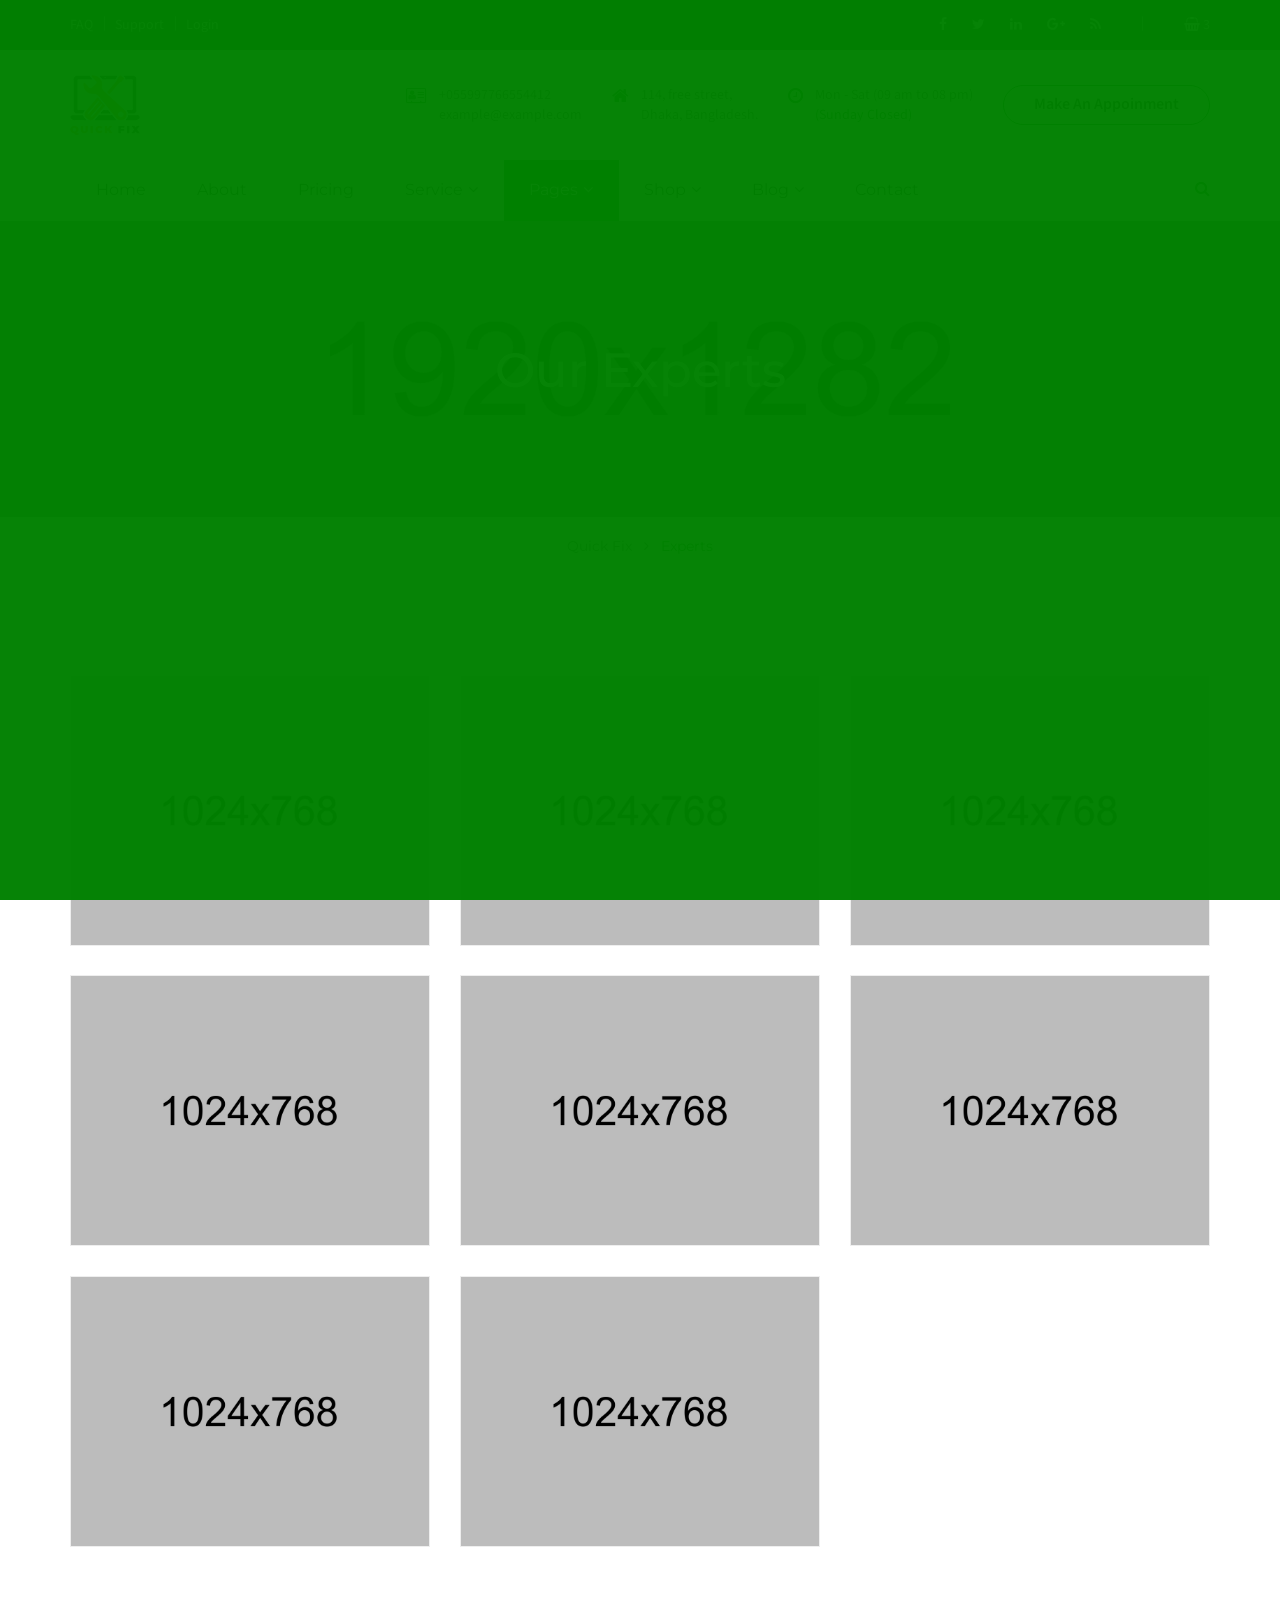
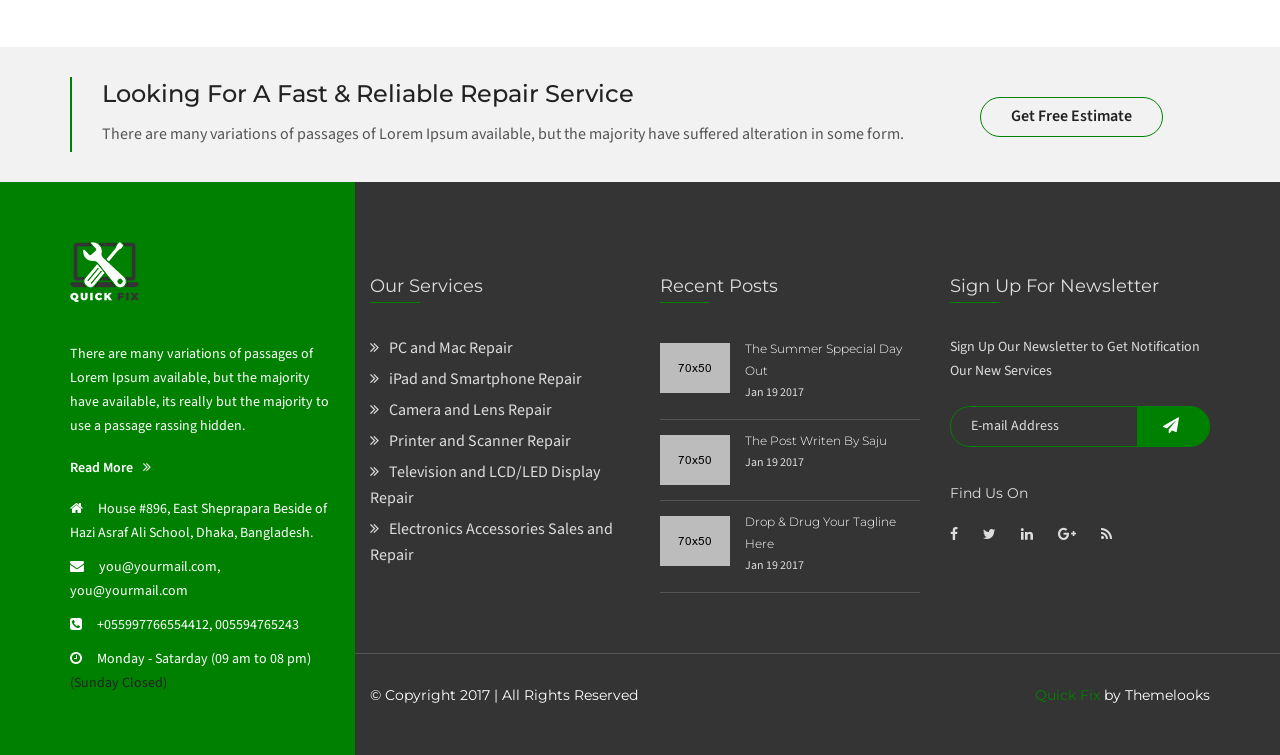
<file: experts.html>
<!DOCTYPE html>
<html dir="ltr" lang="en">
<head>
    <meta charset="utf-8">
    <meta http-equiv="X-UA-Compatible" content="IE=edge">
    <meta name="viewport" content="width=device-width, initial-scale=1">

    <!-- ==== Document Title ==== -->
    <title>QuickFix - Multipurpose Servicing and Repairing HTML Template</title>
    
    <!-- ==== Document Meta ==== -->
    <meta name="author" content="">
    <meta name="description" content="">
    <meta name="keywords" content="">

    <!-- ==== Favicons ==== -->
    <link rel="shortcut icon" href="favicon.png" type="image/x-icon">
    <link rel="icon" href="favicon.png" type="image/x-icon">

    <!-- ==== Google Font ==== -->
    <link href="https://fonts.googleapis.com/css?family=Montserrat:200,300,400,500,600,700%7CSource+Sans+Pro:300,400,600" rel="stylesheet">

    <!-- ==== Font Awesome ==== -->
    <link href="css/font-awesome.min.css" rel="stylesheet">
    
    <!-- ==== Bootstrap ==== -->
    <link href="css/bootstrap.min.css" rel="stylesheet">
    
    <!-- ==== Owl Carousel Plugin ==== -->
    <link href="css/owl.carousel.min.css" rel="stylesheet">
    
    <!-- ==== jQuery FakeLoader Plugin ==== -->
    <link href="css/fakeLoader.min.css" rel="stylesheet">
    
    <!-- ==== jQuery Magnific Popup Plugin ==== -->
    <link href="css/magnific-popup.css" rel="stylesheet">
    
    <!-- ==== Main Stylesheet ==== -->
    <link href="style.css" rel="stylesheet">
    
    <!-- ==== Responsive Stylesheet ==== -->
    <link href="css/responsive-style.css" rel="stylesheet">
    
    <!-- ==== Theme Color Stylesheet ==== -->
    <link href="css/colors/color-1.css" rel="stylesheet" id="changeColorScheme">
    
    <!-- ==== Custom Stylesheet ==== -->
    <link href="css/custom.css" rel="stylesheet">

    <!-- ==== HTML5 Shim and Respond.js IE8 support of HTML5 elements and media queries ==== -->
    <!--[if lt IE 9]>
        <script src="https://oss.maxcdn.com/libs/html5shiv/3.7.0/html5shiv.js"></script>
        <script src="https://oss.maxcdn.com/libs/respond.js/1.4.2/respond.min.js"></script>
    <![endif]-->
</head>
<body>
    
    <!-- Preloader Start -->
    <div class="preloader bg--color-theme"></div>
    <!-- Preloader End -->
    
    <!-- Wrapper Start -->
    <div class="wrapper">
        <!-- Header Section Start -->
        <header class="header--section">
            <!-- Header Topbar Start -->
            <div class="header--topbar bg--color-dark">
                <div class="container">
                    <!-- Header Topbar Links Start -->
                    <ul class="nav links float--left hidden-xxs">
                        <li><a href="#">FAQ</a></li>
                        <li><a href="#">Support</a></li>
                        <li><a href="#">Login</a></li>
                    </ul>
                    <!-- Header Topbar Links End -->

                    <!-- Header Topbar Cart Start -->
                    <ul class="nav cart float--right">
                        <li><a href="cart.html"><i class="fa fa-shopping-basket"></i> 3</a></li>
                    </ul>
                    <!-- Header Topbar Cart End -->

                    <!-- Header Topbar Social Start -->
                    <ul class="nav social float--right">
                        <li><a href="#"><i class="fa fa-facebook"></i></a></li>
                        <li><a href="#"><i class="fa fa-twitter"></i></a></li>
                        <li><a href="#"><i class="fa fa-linkedin"></i></a></li>
                        <li><a href="#"><i class="fa fa-google-plus"></i></a></li>
                        <li><a href="#"><i class="fa fa-rss"></i></a></li>
                    </ul>
                    <!-- Header Topbar Social End -->
                </div>
            </div>
            <!-- Header Topbar End -->

            <!-- Header Navbar Top Start -->
            <div class="header--navbar-top">
                <div class="container">
                    <!-- Logo Start -->
                    <div class="logo float--left">
                        <div class="vc--parent">
                            <div class="vc--child">
                                <a href="index.html"><img src="img/logo.png" alt="Quick Fix Logo" data-rjs="2"></a>
                            </div>
                        </div>
                    </div>
                    <!-- Logo End -->

                    <div class="float--right">
                        <!-- Header Navbar Top Info Start -->
                        <div class="header--navbar-top-info float--left">
                            <div class="vc--parent">
                                <div class="vc--child">
                                    <ul class="nav">
                                        <li>
                                            <div class="icon text--primary">
                                                <i class="fa fa-vcard-o"></i>
                                            </div>
                                            <div class="content">
                                                <p><a href="tel:+055997766554412">+055997766554412</a></p>
                                                <p><a href="mailto:example@example.com">example@example.com</a></p>
                                            </div>
                                        </li>
                                        <li>
                                            <div class="icon text--primary">
                                                <i class="fa fa-home"></i>
                                            </div>
                                            <div class="content">
                                                <p>114, free street,</p>
                                                <p>Dhaka, Bangladesh.</p>
                                            </div>
                                        </li>
                                        <li>
                                            <div class="icon text--primary">
                                                <i class="fa fa-clock-o"></i>
                                            </div>
                                            <div class="content">
                                                <p>Mon - Sat (09 am to 08 pm)</p>
                                                <p class="text--primary">(Sunday Closed)</p>
                                            </div>
                                        </li>
                                    </ul>
                                </div>
                            </div>
                        </div>
                        <!-- Header Navbar Top Info End -->
                        
                        <!-- Header Navbar Top Button Start -->
                        <div class="header--navbar-top-btn float--left">
                            <div class="vc--parent">
                                <div class="vc--child">
                                    <a href="index.html#appointment" class="btn btn-default">Make An Appoinment</a>
                                </div>
                            </div>
                        </div>
                        <!-- Header Navbar Top Button End -->
                    </div>
                </div>
            </div>
            <!-- Header Navbar Top End -->

            <!-- Header Navbar Start -->
            <nav class="header--navbar navbar" data-trigger="sticky">
                <div class="container">
                    <div class="navbar-header">
                        <button type="button" class="navbar-toggle collapsed" data-toggle="collapse" data-target="#headerNav">
                            <span class="sr-only">Toggle navigation</span>
                            <span class="icon-bar"></span>
                            <span class="icon-bar"></span>
                            <span class="icon-bar"></span>
                        </button>
                    </div>

                    <div id="headerNav" class="navbar-collapse collapse float--left">
                        <!-- Header Nav Links Start -->
                        <ul class="header--nav-links nav navbar-nav font--secondary">
                            <li><a href="index.html">Home</a></li>
                            <li><a href="about.html">About</a></li>
                            <li><a href="pricing.html">Pricing</a></li>
                            <li class="dropdown">
                                <a href="#" class="dropdown-toggle" data-toggle="dropdown">Service<i class="fa fa-angle-down"></i></a>

                                <ul class="dropdown-menu font--primary">
                                    <li><a href="services.html">Services</a></li>
                                    <li><a href="service-details.html">Service Details</a></li>
                                </ul>
                            </li>
                            <li class="dropdown megamenu active">
                                <a href="#" class="dropdown-toggle" data-toggle="dropdown">Pages<i class="fa fa-angle-down"></i></a>

                                <div class="dropdown-menu font--primary clearfix">
                                    <div class="row reset--gutter">
                                        <ul class="nav col-md-3 col-sm-6">
                                            <li><a href="about.html">About</a></li>
                                            <li><a href="pricing.html">Pricing</a></li>
                                            <li><a href="testimonial.html">Testimonial</a></li>
                                            <li class="active"><a href="experts.html">Experts</a></li>
                                            <li><a href="coming-soon.html">Coming Soon</a></li>
                                            <li><a href="404.html">404</a></li>
                                        </ul>

                                        <ul class="nav col-md-3 col-sm-6">
                                            <li><a href="services.html">Services</a></li>
                                            <li><a href="service-details.html">Service Details</a></li>
                                            <li><a href="gallery.html">Gallery</a></li>
                                            <li><a href="gallery-details.html">Gallery Details</a></li>
                                            <li><a href="shop.html">Shop</a></li>
                                            <li><a href="blog-sidebar-left.html">Blog</a></li>
                                        </ul>

                                        <div class="megamenu-img col-md-6 col-md-offset-0 col-sm-8 col-sm-offset-2 hidden-xs">
                                            <img src="img/megamenu-img.jpg" alt="">
                                        </div>
                                    </div>
                                </div>
                            </li>
                            <li class="dropdown">
                                <a href="#" class="dropdown-toggle" data-toggle="dropdown">Shop<i class="fa fa-angle-down"></i></a>

                                <ul class="dropdown-menu font--primary">
                                    <li><a href="shop.html">Shop</a></li>
                                    <li><a href="shop-details.html">Shop Details</a></li>
                                    <li><a href="cart.html">Cart</a></li>
                                    <li><a href="checkout.html">Checkout</a></li>
                                </ul>
                            </li>
                            <li class="dropdown">
                                <a href="#" class="dropdown-toggle" data-toggle="dropdown">Blog<i class="fa fa-angle-down"></i></a>

                                <ul class="dropdown-menu font--primary">
                                    <li><a href="blog-sidebar-left.html">Blog Sidebar Left</a></li>
                                    <li><a href="blog-sidebar-right.html">Blog Sidebar Right</a></li>
                                    <li><a href="blog-details.html">Blog Details</a></li>
                                </ul>
                            </li>
                            <li><a href="contact.html">Contact</a></li>
                        </ul>
                        <!-- Header Nav Links End -->
                    </div>

                    <!-- Header Navbar Search Start -->
                    <div class="header--nav-search dropdown float--right">
                        <a href="#" class="dropdown-toggle" data-toggle="dropdown"><i class="fa fa-search"></i></a>

                        <div class="dropdown-menu" data-form-validation="true">
                            <form action="#" method="get">
                                <input type="search" name="search" placeholder="I’m Looking For..." class="form-control" required>
                            </form>
                        </div>
                    </div>
                    <!-- Header Navbar Search End -->
                </div>
            </nav>
            <!-- Header Navbar End -->
        </header>
        <!-- Header Section End -->

        <!-- Page Header Section Start -->
        <div class="page-header--section text-center">
            <!-- Page Title Start -->
            <div class="page--title pd--130-0" data-bg-img="img/page-header-img.jpg">
                <div class="container">
                    <h1 class="h1">Our Experts</h1>
                </div>
            </div>
            <!-- Page Title End -->

            <!-- Page Breadcrumb Start -->
            <div class="page--breadcrumb font--secondary">
                <div class="container">
                    <ul class="breadcrumb">
                        <li><a href="index.html">Quick Fix</a></li>
                        <li class="active"><span>Experts</span></li>
                    </ul>
                </div>
            </div>
            <!-- Page Breadcrumb End -->
        </div>
        <!-- Page Header Section End -->

        <!-- Experts Section Start -->
        <div class="experts--section pd--100-0-70">
            <div class="container">
                <!-- Expert Members Start -->
                <div class="expert--members row AdjustRow">
                    <!-- Expert Member Start -->
                    <div class="expert--member col-md-4 col-xs-6">
                        <div class="expert--member-img">
                            <img src="img/experts-img/member-01.jpg" alt="" data-rjs="2">

                            <div class="expert--member-info bg--overlay">
                                <div class="vc--parent">
                                    <div class="vc--child">
                                        <div class="name">
                                            <h3 class="h5">Sahjahan Saju</h3>
                                        </div>

                                        <div class="role">
                                            <p>Computer Repair Expert</p>
                                        </div>

                                        <div class="content">
                                            <p>Hello! I am Sahjahan Saju. I am Computer Repair Expert.</p>
                                        </div>

                                        <div class="social">
                                            <ul class="nav">
                                                <li><a href="#"><i class="fa fa-facebook"></i></a></li>
                                                <li><a href="#"><i class="fa fa-twitter"></i></a></li>
                                                <li><a href="#"><i class="fa fa-linkedin"></i></a></li>
                                                <li><a href="#"><i class="fa fa-google-plus"></i></a></li>
                                            </ul>
                                        </div>
                                    </div>
                                </div>
                            </div>
                        </div>
                    </div>
                    <!-- Expert Member End -->

                    <!-- Expert Member Start -->
                    <div class="expert--member col-md-4 col-xs-6">
                        <div class="expert--member-img">
                            <img src="img/experts-img/member-02.jpg" alt="" data-rjs="2">

                            <div class="expert--member-info bg--overlay">
                                <div class="vc--parent">
                                    <div class="vc--child">
                                        <div class="name">
                                            <h3 class="h5">Mahmudullah Ripon</h3>
                                        </div>

                                        <div class="role">
                                            <p>Laptop Repair Expert</p>
                                        </div>

                                        <div class="content">
                                            <p>Hello! I am Mahmudullah Ripon. I am Laptop Repair Expert.</p>
                                        </div>

                                        <div class="social">
                                            <ul class="nav">
                                                <li><a href="#"><i class="fa fa-facebook"></i></a></li>
                                                <li><a href="#"><i class="fa fa-twitter"></i></a></li>
                                                <li><a href="#"><i class="fa fa-linkedin"></i></a></li>
                                                <li><a href="#"><i class="fa fa-google-plus"></i></a></li>
                                            </ul>
                                        </div>
                                    </div>
                                </div>
                            </div>
                        </div>
                    </div>
                    <!-- Expert Member End -->

                    <!-- Expert Member Start -->
                    <div class="expert--member col-md-4 col-xs-6">
                        <div class="expert--member-img">
                            <img src="img/experts-img/member-03.jpg" alt="" data-rjs="2">

                            <div class="expert--member-info bg--overlay">
                                <div class="vc--parent">
                                    <div class="vc--child">
                                        <div class="name">
                                            <h3 class="h5">Zobayer Hossen Manik</h3>
                                        </div>

                                        <div class="role">
                                            <p>iPad/Tablet Repair Expert</p>
                                        </div>

                                        <div class="content">
                                            <p>Hello! I am Zobayer Hossen Manik. I am iPad/Tablet Repair Expert.</p>
                                        </div>

                                        <div class="social">
                                            <ul class="nav">
                                                <li><a href="#"><i class="fa fa-facebook"></i></a></li>
                                                <li><a href="#"><i class="fa fa-twitter"></i></a></li>
                                                <li><a href="#"><i class="fa fa-linkedin"></i></a></li>
                                                <li><a href="#"><i class="fa fa-google-plus"></i></a></li>
                                            </ul>
                                        </div>
                                    </div>
                                </div>
                            </div>
                        </div>
                    </div>
                    <!-- Expert Member End -->

                    <!-- Expert Member Start -->
                    <div class="expert--member col-md-4 col-xs-6">
                        <div class="expert--member-img">
                            <img src="img/experts-img/member-04.jpg" alt="" data-rjs="2">

                            <div class="expert--member-info bg--overlay">
                                <div class="vc--parent">
                                    <div class="vc--child">
                                        <div class="name">
                                            <h3 class="h5">Sabbir Ahmed</h3>
                                        </div>

                                        <div class="role">
                                            <p>Mobile Repair Expert</p>
                                        </div>

                                        <div class="content">
                                            <p>Hello! I am Sabbir Ahmed. I am Mobile Repair Expert.</p>
                                        </div>

                                        <div class="social">
                                            <ul class="nav">
                                                <li><a href="#"><i class="fa fa-facebook"></i></a></li>
                                                <li><a href="#"><i class="fa fa-twitter"></i></a></li>
                                                <li><a href="#"><i class="fa fa-linkedin"></i></a></li>
                                                <li><a href="#"><i class="fa fa-google-plus"></i></a></li>
                                            </ul>
                                        </div>
                                    </div>
                                </div>
                            </div>
                        </div>
                    </div>
                    <!-- Expert Member End -->

                    <!-- Expert Member Start -->
                    <div class="expert--member col-md-4 col-xs-6">
                        <div class="expert--member-img">
                            <img src="img/experts-img/member-05.jpg" alt="" data-rjs="2">

                            <div class="expert--member-info bg--overlay">
                                <div class="vc--parent">
                                    <div class="vc--child">
                                        <div class="name">
                                            <h3 class="h5">Sahjahan Saju</h3>
                                        </div>

                                        <div class="role">
                                            <p>Computer Repair Expert</p>
                                        </div>

                                        <div class="content">
                                            <p>Hello! I am Sahjahan Saju. I am Computer Repair Expert.</p>
                                        </div>

                                        <div class="social">
                                            <ul class="nav">
                                                <li><a href="#"><i class="fa fa-facebook"></i></a></li>
                                                <li><a href="#"><i class="fa fa-twitter"></i></a></li>
                                                <li><a href="#"><i class="fa fa-linkedin"></i></a></li>
                                                <li><a href="#"><i class="fa fa-google-plus"></i></a></li>
                                            </ul>
                                        </div>
                                    </div>
                                </div>
                            </div>
                        </div>
                    </div>
                    <!-- Expert Member End -->

                    <!-- Expert Member Start -->
                    <div class="expert--member col-md-4 col-xs-6">
                        <div class="expert--member-img">
                            <img src="img/experts-img/member-06.jpg" alt="" data-rjs="2">

                            <div class="expert--member-info bg--overlay">
                                <div class="vc--parent">
                                    <div class="vc--child">
                                        <div class="name">
                                            <h3 class="h5">Mahmudullah Ripon</h3>
                                        </div>

                                        <div class="role">
                                            <p>Laptop Repair Expert</p>
                                        </div>

                                        <div class="content">
                                            <p>Hello! I am Mahmudullah Ripon. I am Laptop Repair Expert.</p>
                                        </div>

                                        <div class="social">
                                            <ul class="nav">
                                                <li><a href="#"><i class="fa fa-facebook"></i></a></li>
                                                <li><a href="#"><i class="fa fa-twitter"></i></a></li>
                                                <li><a href="#"><i class="fa fa-linkedin"></i></a></li>
                                                <li><a href="#"><i class="fa fa-google-plus"></i></a></li>
                                            </ul>
                                        </div>
                                    </div>
                                </div>
                            </div>
                        </div>
                    </div>
                    <!-- Expert Member End -->

                    <!-- Expert Member Start -->
                    <div class="expert--member col-md-4 col-xs-6">
                        <div class="expert--member-img">
                            <img src="img/experts-img/member-07.jpg" alt="" data-rjs="2">

                            <div class="expert--member-info bg--overlay">
                                <div class="vc--parent">
                                    <div class="vc--child">
                                        <div class="name">
                                            <h3 class="h5">Zobayer Hossen Manik</h3>
                                        </div>

                                        <div class="role">
                                            <p>iPad/Tablet Repair Expert</p>
                                        </div>

                                        <div class="content">
                                            <p>Hello! I am Zobayer Hossen Manik. I am iPad/Tablet Repair Expert.</p>
                                        </div>

                                        <div class="social">
                                            <ul class="nav">
                                                <li><a href="#"><i class="fa fa-facebook"></i></a></li>
                                                <li><a href="#"><i class="fa fa-twitter"></i></a></li>
                                                <li><a href="#"><i class="fa fa-linkedin"></i></a></li>
                                                <li><a href="#"><i class="fa fa-google-plus"></i></a></li>
                                            </ul>
                                        </div>
                                    </div>
                                </div>
                            </div>
                        </div>
                    </div>
                    <!-- Expert Member End -->

                    <!-- Expert Member Start -->
                    <div class="expert--member col-md-4 col-xs-6">
                        <div class="expert--member-img">
                            <img src="img/experts-img/member-08.jpg" alt="" data-rjs="2">

                            <div class="expert--member-info bg--overlay">
                                <div class="vc--parent">
                                    <div class="vc--child">
                                        <div class="name">
                                            <h3 class="h5">Sabbir Ahmed</h3>
                                        </div>

                                        <div class="role">
                                            <p>Mobile Repair Expert</p>
                                        </div>

                                        <div class="content">
                                            <p>Hello! I am Sabbir Ahmed. I am Mobile Repair Expert.</p>
                                        </div>

                                        <div class="social">
                                            <ul class="nav">
                                                <li><a href="#"><i class="fa fa-facebook"></i></a></li>
                                                <li><a href="#"><i class="fa fa-twitter"></i></a></li>
                                                <li><a href="#"><i class="fa fa-linkedin"></i></a></li>
                                                <li><a href="#"><i class="fa fa-google-plus"></i></a></li>
                                            </ul>
                                        </div>
                                    </div>
                                </div>
                            </div>
                        </div>
                    </div>
                    <!-- Expert Member End -->
                </div>
                <!-- Expert Members End -->
            </div>
        </div>
        <!-- Experts Section Start -->

        <!-- Call To Action Section Start -->
        <div class="cta--section bg--color-darkgray">
            <div class="container">
                <div class="row">
                    <div class="col-md-9">
                        <!-- Call To Action Content Start -->
                        <div class="cta--content">
                            <h2 class="h3">Looking For A Fast &amp; Reliable Repair Service</h2>

                            <p>There are many variations of passages of Lorem Ipsum available, but the majority have suffered alteration in some form.</p>
                        </div>
                        <!-- Call To Action Content Start -->
                    </div>

                    <div class="col-md-3">
                        <!-- Call To Action Button Start -->
                        <div class="cta--btn">
                            <a href="index.html#banner" class="btn btn-default">Get Free Estimate</a>
                        </div>
                        <!-- Call To Action Button Start -->
                    </div>
                </div>
            </div>
        </div>
        <!-- Call To Action Section End -->

        <!-- Footer Section Start -->
        <div class="footer--section bg--color-dark">
            <div class="footer--copyright-border"></div>

            <div class="container bg--overlay">
                <div class="row reset--gutter">
                    <div class="col-md-3 bg--color-theme bg--overlay">
                        <!-- Footer About Start -->
                        <div class="footer--about">
                            <div class="logo">
                                <img src="img/footer-logo.png" alt="" data-rjs="2">
                            </div>

                            <div class="content">
                                <p>There are many variations of passages of Lorem Ipsum available, but the majority have available, its  really but the majority to use a passage rassing hidden.</p>
                            </div>

                            <div class="link">
                                <a href="about.html">Read More<i class="fa flm fa-angle-double-right"></i></a>
                            </div>

                            <div class="info">
                                <ul class="nav">
                                    <li class="fa-home">House #896, East Sheprapara Beside  of Hazi Asraf Ali School, Dhaka, Bangladesh.</li>

                                    <li class="fa-envelope"><a href="mailto:you@yourmail.com">you@yourmail.com</a>, <a href="mailto:you@yourmail.com">you@yourmail.com</a></li>

                                    <li class="fa-phone-square"><a href="mailto:+055997766554412">+055997766554412</a>, <a href="mailto:005594765243">005594765243</a></li>

                                    <li class="fa-clock-o">Monday - Satarday (09 am to 08 pm) <span>(Sunday Closed)</span></li>
                                </ul>
                            </div>
                        </div>
                        <!-- Footer About End -->
                    </div>

                    <div class="col-md-9">
                        <!-- Footer Widgets Start -->
                        <div class="footer--widgets row">
                            <!-- Footer Widget Start -->
                            <div class="footer--widget col-md-4">
                                <div class="widget--title">
                                    <h2 class="h4">Our Services</h2>
                                </div>

                                <!-- Links Wdiget Start -->
                                <div class="links--widget">
                                    <ul class="nav">
                                        <li><a href="#"><i class="fa fa-angle-double-right"></i>PC and Mac Repair</a></li>
                                        <li><a href="#"><i class="fa fa-angle-double-right"></i>iPad and Smartphone Repair</a></li>
                                        <li><a href="#"><i class="fa fa-angle-double-right"></i>Camera and Lens Repair</a></li>
                                        <li><a href="#"><i class="fa fa-angle-double-right"></i>Printer and Scanner Repair</a></li>
                                        <li><a href="#"><i class="fa fa-angle-double-right"></i>Television and LCD/LED Display Repair</a></li>
                                        <li><a href="#"><i class="fa fa-angle-double-right"></i>Electronics Accessories Sales and Repair</a></li>
                                    </ul>
                                </div>
                                <!-- Links Wdiget End -->
                            </div>
                            <!-- Footer Widget End -->

                            <!-- Footer Widget Start -->
                            <div class="footer--widget col-md-4">
                                <div class="widget--title">
                                    <h2 class="h4">Recent Posts</h2>
                                </div>

                                <!-- Recent Posts Widget Start -->
                                <div class="recent-posts--widget">
                                    <ul class="nav">
                                        <li class="clearfix">
                                            <div class="img">
                                                <a href="blog-details.html"><img src="img/blog-img/recent-post-01.jpg" alt="" data-rjs="2"></a>
                                            </div>

                                            <div class="content">
                                                <h3 class="h6"><a href="blog-details.html">The Summer Sppecial Day Out</a></h3>
                                                <p>Jan 19 2017</p>
                                            </div>
                                        </li>
                                        <li class="clearfix">
                                            <div class="img">
                                                <a href="blog-details.html"><img src="img/blog-img/recent-post-02.jpg" alt="" data-rjs="2"></a>
                                            </div>

                                            <div class="content">
                                                <h3 class="h6"><a href="blog-details.html">The Post Writen By Saju</a></h3>
                                                <p>Jan 19 2017</p>
                                            </div>
                                        </li>
                                        <li class="clearfix">
                                            <div class="img">
                                                <a href="blog-details.html"><img src="img/blog-img/recent-post-03.jpg" alt="" data-rjs="2"></a>
                                            </div>

                                            <div class="content">
                                                <h3 class="h6"><a href="blog-details.html">Drop &amp; Drug Your Tagline Here</a></h3>
                                                <p>Jan 19 2017</p>
                                            </div>
                                        </li>
                                    </ul>
                                </div>
                                <!-- Recent Posts Widget End -->
                            </div>
                            <!-- Footer Widget End -->

                            <!-- Footer Widget Start -->
                            <div class="footer--widget col-md-4">
                                <div class="widget--title">
                                    <h2 class="h4">Sign Up For Newsletter</h2>
                                </div>

                                <!-- Subscribe Widget Start -->
                                <div class="subscribe--widget" data-form-validation="true">
                                    <p>Sign Up Our Newsletter to Get Notification Our New Services</p>

                                    <form action="https://themelooks.us13.list-manage.com/subscribe/post?u=79f0b132ec25ee223bb41835f&amp;id=f4e0e93d1d" method="post" name="mc-embedded-subscribe-form" target="_blank">
                                        <div class="input-group">
                                            <input type="email" name="EMAIL" class="form-control" placeholder="E-mail Address" required>
                                            
                                            <span class="input-group-btn">
                                                <button type="submit" class="btn btn-default active"><i class="fa fa-send"></i></button>
                                            </span>
                                        </div>
                                    </form>

                                    <div class="social">
                                        <h3 class="h6">Find Us On</h3>

                                        <ul class="nav">
                                            <li><a href="#"><i class="fa fa-facebook"></i></a></li>
                                            <li><a href="#"><i class="fa fa-twitter"></i></a></li>
                                            <li><a href="#"><i class="fa fa-linkedin"></i></a></li>
                                            <li><a href="#"><i class="fa fa-google-plus"></i></a></li>
                                            <li><a href="#"><i class="fa fa-rss"></i></a></li>
                                        </ul>
                                    </div>
                                </div>
                                <!-- Subscribe Widget End -->
                            </div>
                            <!-- Footer Widget End -->
                        </div>
                        <!-- Footer Widgets End -->

                        <!-- Footer Copyright Start -->
                        <div class="footer--copyright font--secondary clearfix">
                            <p class="float--left">&copy; Copyright 2017 | All Rights Reserved</p>
                            <p class="float--right"><a href="#">Quick Fix</a> by Themelooks</p>
                        </div>
                        <!-- Footer Copyright End -->
                    </div>
                </div>
            </div>
        </div>
        <!-- Footer Section End -->

        <!-- Back To Top Button Start -->
        <div class="back-to-top-btn">
            <a href="#" class="btn btn-default active"><i class="fa fa-angle-up"></i></a>
        </div>
        <!-- Back To Top Button End -->
    </div>
    <!-- Wrapper End -->

    <!-- ==== jQuery Library ==== -->
    <script src="js/jquery.min.js"></script>

    <!-- ==== Bootstrap ==== -->
    <script src="js/bootstrap.min.js"></script>

    <!-- ==== Owl Carousel Plugin ==== -->
    <script src="js/owl.carousel.min.js"></script>

    <!-- ==== Isotope Plugin ==== -->
    <script src="js/isotope.min.js"></script>

    <!-- ==== jQuery FakeLoader Plugin ==== -->
    <script src="js/fakeLoader.min.js"></script>

    <!-- ==== jQuery Sticky Plugin ==== -->
    <script src="js/jquery.sticky.min.js"></script>

    <!-- ==== jQuery Magnific Popup Plugin ==== -->
    <script src="js/jquery.magnific-popup.min.js"></script>

    <!-- ==== jQuery Directional Hover Plugin ==== -->
    <script src="js/jquery.directional-hover.min.js"></script>

    <!-- ==== jQuery Validation Plugin ==== -->
    <script src="js/jquery.validate.min.js"></script>

    <!-- ==== jQuery Form Plugin ==== -->
    <script src="js/jquery.form.min.js"></script>

    <!-- ==== jQuery Waypoints Plugin ==== -->
    <script src="js/jquery.waypoints.min.js"></script>

    <!-- ==== jQuery CounterUp Plugin ==== -->
    <script src="js/jquery.counterup.min.js"></script>

    <!-- ==== RetinaJS Plugin ==== -->
    <script src="js/retina.min.js"></script>

    <!-- ==== Main JavaScript ==== -->
    <script src="js/main.js"></script>
</body>
</html>
</file>
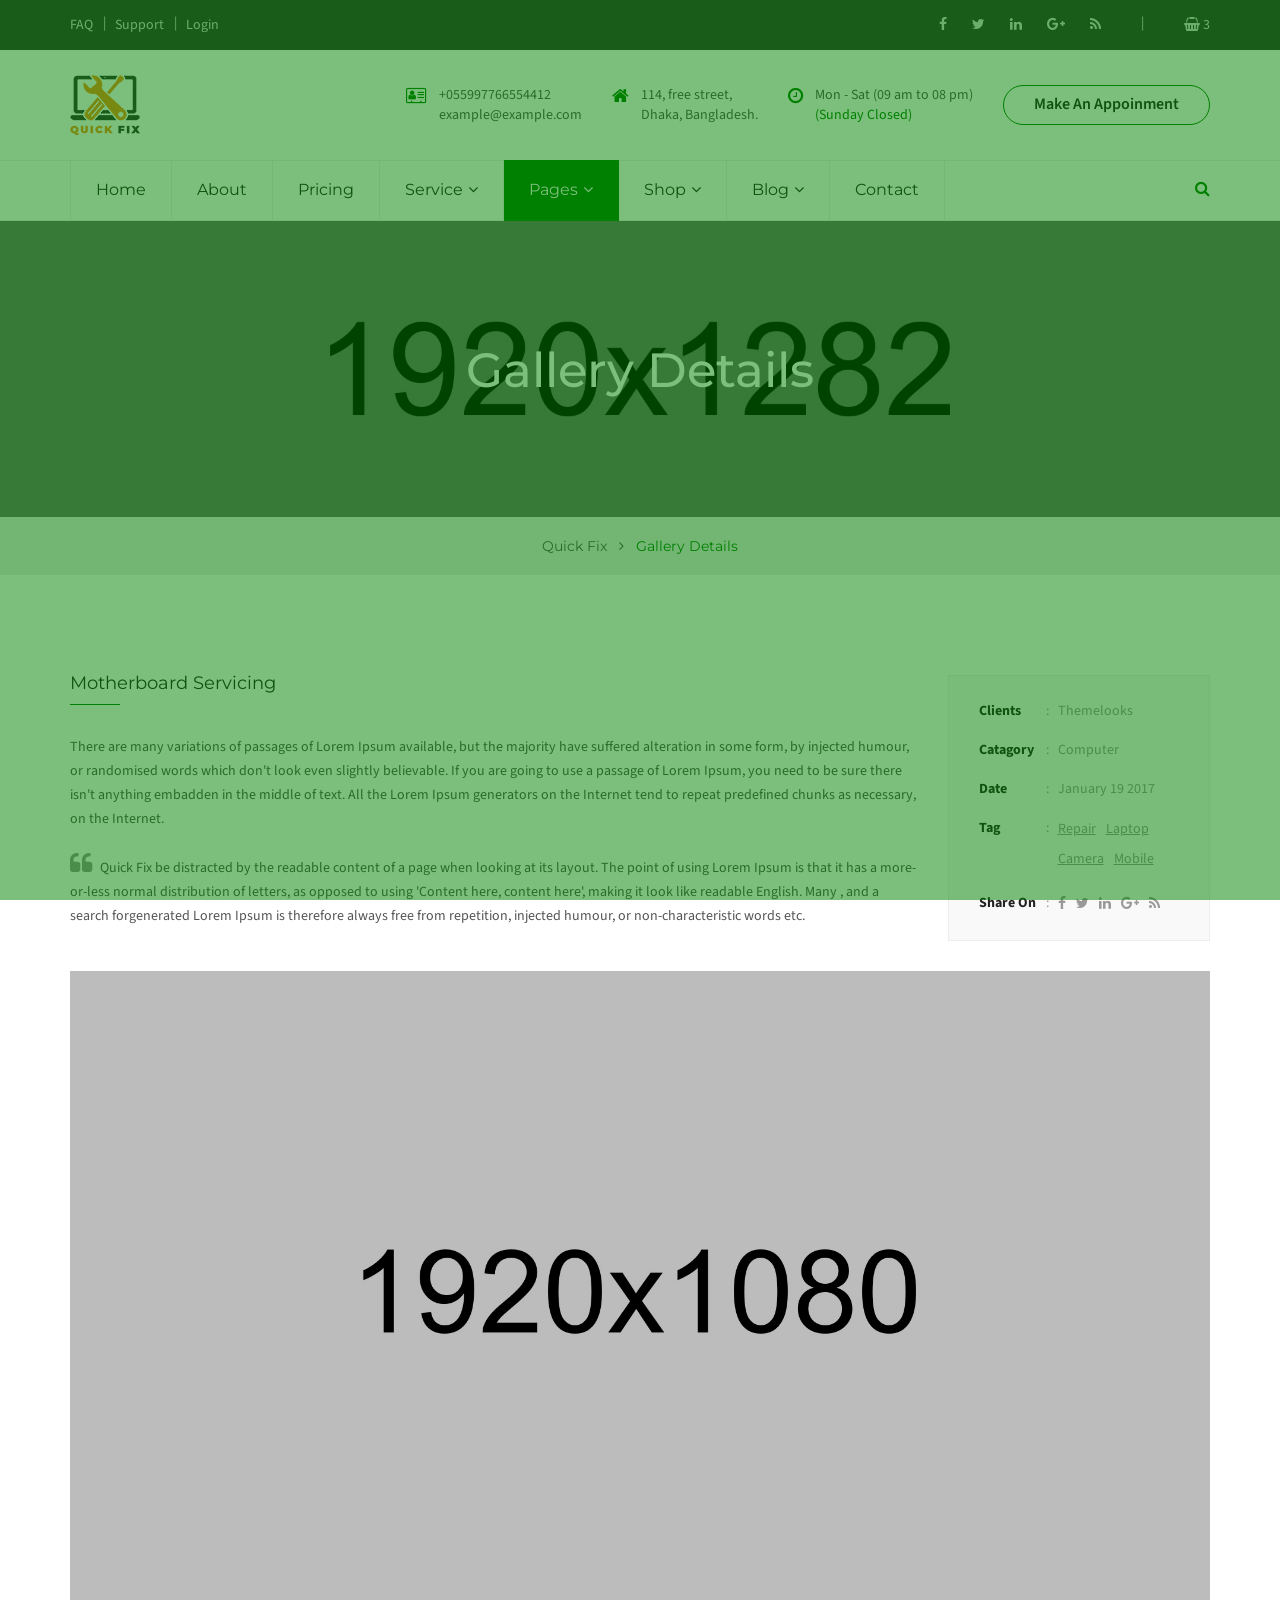
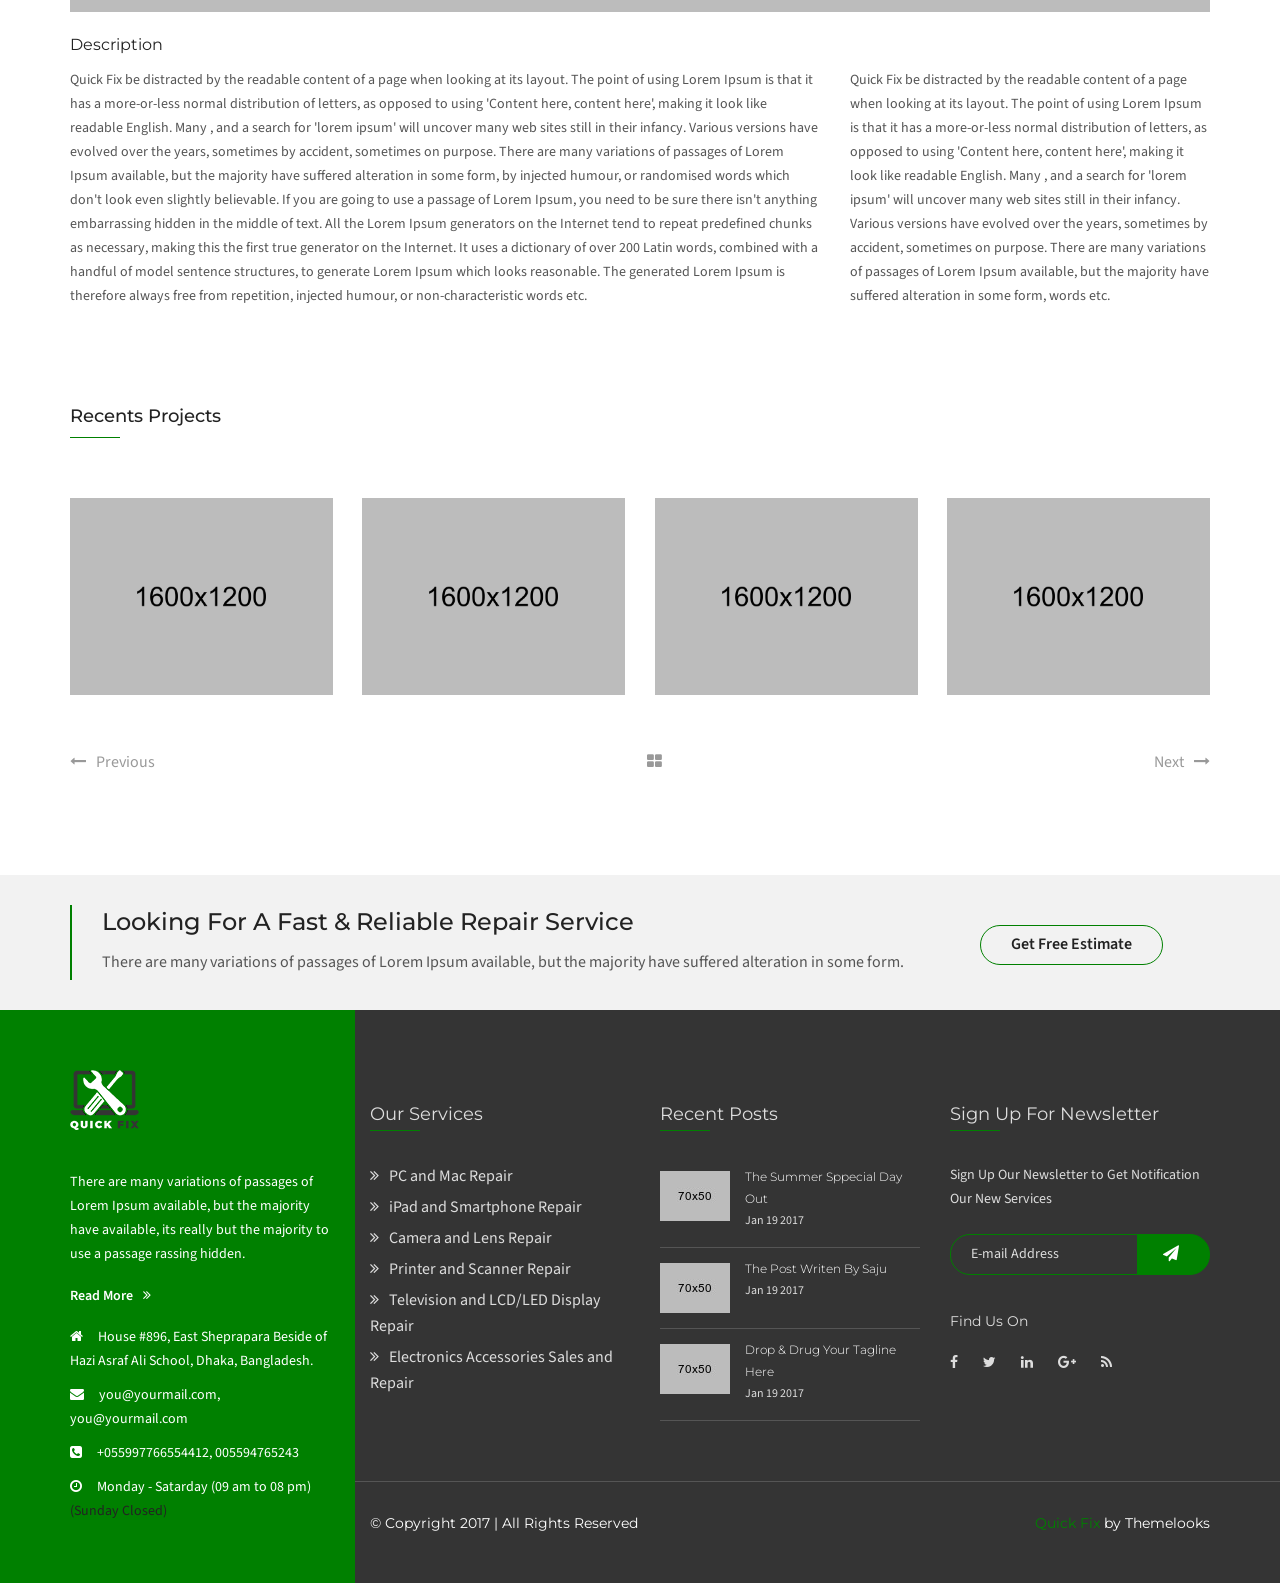
<file: gallery-details.html>
<!DOCTYPE html>
<html dir="ltr" lang="en">
<head>
    <meta charset="utf-8">
    <meta http-equiv="X-UA-Compatible" content="IE=edge">
    <meta name="viewport" content="width=device-width, initial-scale=1">

    <!-- ==== Document Title ==== -->
    <title>QuickFix - Multipurpose Servicing and Repairing HTML Template</title>
    
    <!-- ==== Document Meta ==== -->
    <meta name="author" content="">
    <meta name="description" content="">
    <meta name="keywords" content="">

    <!-- ==== Favicons ==== -->
    <link rel="shortcut icon" href="favicon.png" type="image/x-icon">
    <link rel="icon" href="favicon.png" type="image/x-icon">

    <!-- ==== Google Font ==== -->
    <link href="https://fonts.googleapis.com/css?family=Montserrat:200,300,400,500,600,700%7CSource+Sans+Pro:300,400,600" rel="stylesheet">

    <!-- ==== Font Awesome ==== -->
    <link href="css/font-awesome.min.css" rel="stylesheet">
    
    <!-- ==== Bootstrap ==== -->
    <link href="css/bootstrap.min.css" rel="stylesheet">
    
    <!-- ==== Owl Carousel Plugin ==== -->
    <link href="css/owl.carousel.min.css" rel="stylesheet">
    
    <!-- ==== jQuery FakeLoader Plugin ==== -->
    <link href="css/fakeLoader.min.css" rel="stylesheet">
    
    <!-- ==== jQuery Magnific Popup Plugin ==== -->
    <link href="css/magnific-popup.css" rel="stylesheet">
    
    <!-- ==== Main Stylesheet ==== -->
    <link href="style.css" rel="stylesheet">
    
    <!-- ==== Responsive Stylesheet ==== -->
    <link href="css/responsive-style.css" rel="stylesheet">
    
    <!-- ==== Theme Color Stylesheet ==== -->
    <link href="css/colors/color-1.css" rel="stylesheet" id="changeColorScheme">
    
    <!-- ==== Custom Stylesheet ==== -->
    <link href="css/custom.css" rel="stylesheet">

    <!-- ==== HTML5 Shim and Respond.js IE8 support of HTML5 elements and media queries ==== -->
    <!--[if lt IE 9]>
        <script src="https://oss.maxcdn.com/libs/html5shiv/3.7.0/html5shiv.js"></script>
        <script src="https://oss.maxcdn.com/libs/respond.js/1.4.2/respond.min.js"></script>
    <![endif]-->
</head>
<body>
    
    <!-- Preloader Start -->
    <div class="preloader bg--color-theme"></div>
    <!-- Preloader End -->
    
    <!-- Wrapper Start -->
    <div class="wrapper">
        <!-- Header Section Start -->
        <header class="header--section">
            <!-- Header Topbar Start -->
            <div class="header--topbar bg--color-dark">
                <div class="container">
                    <!-- Header Topbar Links Start -->
                    <ul class="nav links float--left hidden-xxs">
                        <li><a href="#">FAQ</a></li>
                        <li><a href="#">Support</a></li>
                        <li><a href="#">Login</a></li>
                    </ul>
                    <!-- Header Topbar Links End -->

                    <!-- Header Topbar Cart Start -->
                    <ul class="nav cart float--right">
                        <li><a href="cart.html"><i class="fa fa-shopping-basket"></i> 3</a></li>
                    </ul>
                    <!-- Header Topbar Cart End -->

                    <!-- Header Topbar Social Start -->
                    <ul class="nav social float--right">
                        <li><a href="#"><i class="fa fa-facebook"></i></a></li>
                        <li><a href="#"><i class="fa fa-twitter"></i></a></li>
                        <li><a href="#"><i class="fa fa-linkedin"></i></a></li>
                        <li><a href="#"><i class="fa fa-google-plus"></i></a></li>
                        <li><a href="#"><i class="fa fa-rss"></i></a></li>
                    </ul>
                    <!-- Header Topbar Social End -->
                </div>
            </div>
            <!-- Header Topbar End -->

            <!-- Header Navbar Top Start -->
            <div class="header--navbar-top">
                <div class="container">
                    <!-- Logo Start -->
                    <div class="logo float--left">
                        <div class="vc--parent">
                            <div class="vc--child">
                                <a href="index.html"><img src="img/logo.png" alt="Quick Fix Logo" data-rjs="2"></a>
                            </div>
                        </div>
                    </div>
                    <!-- Logo End -->

                    <div class="float--right">
                        <!-- Header Navbar Top Info Start -->
                        <div class="header--navbar-top-info float--left">
                            <div class="vc--parent">
                                <div class="vc--child">
                                    <ul class="nav">
                                        <li>
                                            <div class="icon text--primary">
                                                <i class="fa fa-vcard-o"></i>
                                            </div>
                                            <div class="content">
                                                <p><a href="tel:+055997766554412">+055997766554412</a></p>
                                                <p><a href="mailto:example@example.com">example@example.com</a></p>
                                            </div>
                                        </li>
                                        <li>
                                            <div class="icon text--primary">
                                                <i class="fa fa-home"></i>
                                            </div>
                                            <div class="content">
                                                <p>114, free street,</p>
                                                <p>Dhaka, Bangladesh.</p>
                                            </div>
                                        </li>
                                        <li>
                                            <div class="icon text--primary">
                                                <i class="fa fa-clock-o"></i>
                                            </div>
                                            <div class="content">
                                                <p>Mon - Sat (09 am to 08 pm)</p>
                                                <p class="text--primary">(Sunday Closed)</p>
                                            </div>
                                        </li>
                                    </ul>
                                </div>
                            </div>
                        </div>
                        <!-- Header Navbar Top Info End -->
                        
                        <!-- Header Navbar Top Button Start -->
                        <div class="header--navbar-top-btn float--left">
                            <div class="vc--parent">
                                <div class="vc--child">
                                    <a href="index.html#appointment" class="btn btn-default">Make An Appoinment</a>
                                </div>
                            </div>
                        </div>
                        <!-- Header Navbar Top Button End -->
                    </div>
                </div>
            </div>
            <!-- Header Navbar Top End -->

            <!-- Header Navbar Start -->
            <nav class="header--navbar navbar" data-trigger="sticky">
                <div class="container">
                    <div class="navbar-header">
                        <button type="button" class="navbar-toggle collapsed" data-toggle="collapse" data-target="#headerNav">
                            <span class="sr-only">Toggle navigation</span>
                            <span class="icon-bar"></span>
                            <span class="icon-bar"></span>
                            <span class="icon-bar"></span>
                        </button>
                    </div>

                    <div id="headerNav" class="navbar-collapse collapse float--left">
                        <!-- Header Nav Links Start -->
                        <ul class="header--nav-links nav navbar-nav font--secondary">
                            <li><a href="index.html">Home</a></li>
                            <li><a href="about.html">About</a></li>
                            <li><a href="pricing.html">Pricing</a></li>
                            <li class="dropdown">
                                <a href="#" class="dropdown-toggle" data-toggle="dropdown">Service<i class="fa fa-angle-down"></i></a>

                                <ul class="dropdown-menu font--primary">
                                    <li><a href="services.html">Services</a></li>
                                    <li><a href="service-details.html">Service Details</a></li>
                                </ul>
                            </li>
                            <li class="dropdown megamenu active">
                                <a href="#" class="dropdown-toggle" data-toggle="dropdown">Pages<i class="fa fa-angle-down"></i></a>

                                <div class="dropdown-menu font--primary clearfix">
                                    <div class="row reset--gutter">
                                        <ul class="nav col-md-3 col-sm-6">
                                            <li><a href="about.html">About</a></li>
                                            <li><a href="pricing.html">Pricing</a></li>
                                            <li><a href="testimonial.html">Testimonial</a></li>
                                            <li><a href="experts.html">Experts</a></li>
                                            <li><a href="coming-soon.html">Coming Soon</a></li>
                                            <li><a href="404.html">404</a></li>
                                        </ul>

                                        <ul class="nav col-md-3 col-sm-6">
                                            <li><a href="services.html">Services</a></li>
                                            <li><a href="service-details.html">Service Details</a></li>
                                            <li><a href="gallery.html">Gallery</a></li>
                                            <li class="active"><a href="gallery-details.html">Gallery Details</a></li>
                                            <li><a href="shop.html">Shop</a></li>
                                            <li><a href="blog-sidebar-left.html">Blog</a></li>
                                        </ul>

                                        <div class="megamenu-img col-md-6 col-md-offset-0 col-sm-8 col-sm-offset-2 hidden-xs">
                                            <img src="img/megamenu-img.jpg" alt="">
                                        </div>
                                    </div>
                                </div>
                            </li>
                            <li class="dropdown">
                                <a href="#" class="dropdown-toggle" data-toggle="dropdown">Shop<i class="fa fa-angle-down"></i></a>

                                <ul class="dropdown-menu font--primary">
                                    <li><a href="shop.html">Shop</a></li>
                                    <li><a href="shop-details.html">Shop Details</a></li>
                                    <li><a href="cart.html">Cart</a></li>
                                    <li><a href="checkout.html">Checkout</a></li>
                                </ul>
                            </li>
                            <li class="dropdown">
                                <a href="#" class="dropdown-toggle" data-toggle="dropdown">Blog<i class="fa fa-angle-down"></i></a>

                                <ul class="dropdown-menu font--primary">
                                    <li><a href="blog-sidebar-left.html">Blog Sidebar Left</a></li>
                                    <li><a href="blog-sidebar-right.html">Blog Sidebar Right</a></li>
                                    <li><a href="blog-details.html">Blog Details</a></li>
                                </ul>
                            </li>
                            <li><a href="contact.html">Contact</a></li>
                        </ul>
                        <!-- Header Nav Links End -->
                    </div>

                    <!-- Header Navbar Search Start -->
                    <div class="header--nav-search dropdown float--right">
                        <a href="#" class="dropdown-toggle" data-toggle="dropdown"><i class="fa fa-search"></i></a>

                        <div class="dropdown-menu" data-form-validation="true">
                            <form action="#" method="get">
                                <input type="search" name="search" placeholder="I’m Looking For..." class="form-control" required>
                            </form>
                        </div>
                    </div>
                    <!-- Header Navbar Search End -->
                </div>
            </nav>
            <!-- Header Navbar End -->
        </header>
        <!-- Header Section End -->

        <!-- Page Header Section Start -->
        <div class="page-header--section text-center">
            <!-- Page Title Start -->
            <div class="page--title pd--130-0" data-bg-img="img/page-header-img.jpg">
                <div class="container">
                    <h1 class="h1">Gallery Details</h1>
                </div>
            </div>
            <!-- Page Title End -->

            <!-- Page Breadcrumb Start -->
            <div class="page--breadcrumb font--secondary">
                <div class="container">
                    <ul class="breadcrumb">
                        <li><a href="index.html">Quick Fix</a></li>
                        <li class="active"><span>Gallery Details</span></li>
                    </ul>
                </div>
            </div>
            <!-- Page Breadcrumb End -->
        </div>
        <!-- Page Header Section End -->

        <!-- Gallery Single Section Start -->
        <div class="gallery-single--section pd--100-0">
            <div class="container">
                <div class="row">
                    <!-- Gallery Single Content Start -->
                    <div class="gallery-single--content col-md-9">
                        <h2 class="title h4">Motherboard Servicing</h2>

                        <p>There are many variations of passages of Lorem Ipsum available, but the majority have suffered alteration in some form, by injected humour, or randomised words which don't look even slightly believable. If you are going to use a passage of Lorem Ipsum, you need to be sure there isn't anything embadden in the middle of text. All the Lorem Ipsum generators on the Internet tend to repeat predefined chunks as necessary, on the Internet.</p>

                        <blockquote>
                            <p>Quick Fix be distracted by the readable content of a page when looking at its layout. The point of using Lorem Ipsum is that it has a more-or-less normal distribution of letters, as opposed to using 'Content here, content here', making it look like readable English. Many , and a search forgenerated Lorem Ipsum is therefore always free from repetition, injected humour, or non-characteristic words etc.</p>
                        </blockquote>
                    </div>
                    <!-- Gallery Single Content End -->

                    <!-- Gallery Single Sidebar Start -->
                    <div class="gallery-single--sidebar col-md-3">
                        <!-- Gallery Single Info Start -->
                        <div class="gallery-single--info bg--color-lightgray">
                            <table class="table">
                                <tbody>
                                    <tr>
                                        <th>Clients</th>
                                        <td>Themelooks</td>
                                    </tr>
                                    <tr>
                                        <th>Catagory</th>
                                        <td>Computer</td>
                                    </tr>
                                    <tr>
                                        <th>Date</th>
                                        <td>January 19 2017</td>
                                    </tr>
                                    <tr>
                                        <th>Tag</th>
                                        <td>
                                            <!-- Tags Widget Start -->
                                            <ul class="tags--widget">
                                                <li><a href="#">Repair</a></li>
                                                <li><a href="#">Laptop</a></li>
                                                <li><a href="#">Camera</a></li>
                                                <li><a href="#">Mobile</a></li>
                                            </ul>
                                            <!-- Tags Widget End -->
                                        </td>
                                    </tr>
                                    <tr>
                                        <th>Share On</th>
                                        <td>
                                            <!-- Social Widget Start -->
                                            <ul class="social--widget">
                                                <li><a href="#"><i class="fa fa-facebook"></i></a></li>
                                                <li><a href="#"><i class="fa fa-twitter"></i></a></li>
                                                <li><a href="#"><i class="fa fa-linkedin"></i></a></li>
                                                <li><a href="#"><i class="fa fa-google-plus"></i></a></li>
                                                <li><a href="#"><i class="fa fa-rss"></i></a></li>
                                            </ul>
                                            <!-- Social Widget End -->
                                        </td>
                                    </tr>
                                </tbody>
                            </table>
                        </div>
                        <!-- Gallery Single Info End -->
                    </div>
                    <!-- Gallery Single Sidebar End -->
                </div>

                <!-- Gallery Single Content Start -->
                <div class="gallery-single--content">
                    <p><img src="img/gallery-single-img/featured.jpg" alt="" data-rjs="2"></p>

                    <h3 class="h5">Description</h3>

                    <div class="row">
                        <div class="col-md-8">
                            <p>Quick Fix be distracted by the readable content of a page when looking at its layout. The point of using Lorem Ipsum is that it has a more-or-less normal distribution of letters, as opposed to using 'Content here, content here', making it look like readable English. Many , and a search for 'lorem ipsum' will uncover many web sites still in their infancy. Various versions have evolved over the years, sometimes by accident, sometimes on purpose. There are many variations of passages of Lorem Ipsum available, but the majority have suffered alteration in some form, by injected humour, or randomised words which don't look even slightly believable. If you are going to use a passage of Lorem Ipsum, you need to be sure there isn't anything embarrassing hidden in the middle of text. All the Lorem Ipsum generators on the Internet tend to repeat predefined chunks as necessary, making this the first true generator on the Internet. It uses a dictionary of over 200 Latin words, combined with a handful of model sentence structures, to generate Lorem Ipsum which looks reasonable. The generated Lorem Ipsum is therefore always free from repetition, injected humour, or non-characteristic words etc.</p>
                        </div>

                        <div class="col-md-4">
                            <p>Quick Fix be distracted by the readable content of a page when looking at its layout. The point of using Lorem Ipsum is that it has a more-or-less normal distribution of letters, as opposed to using 'Content here, content here', making it look like readable English. Many , and a search for 'lorem ipsum' will uncover many web sites still in their infancy. Various versions have evolved over the years, sometimes by accident, sometimes on purpose. There are many variations of passages of Lorem Ipsum available, but the majority have suffered alteration in some form, words etc.</p>
                        </div>
                    </div>
                </div>
                <!-- Gallery Single Content End -->
            </div>
        </div>
        <!-- Gallery Single Section End -->

        <!-- Gallery Section Start -->
        <div class="gallery--section pb--100">
            <div class="container">
                <h2 class="title h4">Recents Projects</h2>

                <!-- Gallery Items Start -->
                <div class="gallery--items row">
                    <!-- Gallery Item Start -->
                    <div class="gallery--item col-md-3 col-xs-6 col-xxs-12">
                        <div class="gallery--img">
                            <img src="img/gallery-img/gallery-item-01.jpg" alt="" data-rjs="2">

                            <div class="gallery--info bg--overlay">
                                <div class="vc--parent">
                                    <div class="vc--child">
                                        <h3 class="h4">Hard Disk Servecing</h3>

                                        <p>Catagory : Computer Repair</p>

                                        <div class="btn-groups">
                                            <a href="gallery-details.html" class="btn btn-default"><i class="fa fa-chain"></i></a>
                                            <a href="img/gallery-img/gallery-item-01.jpg" class="btn btn-default" data-popup="img"><i class="fa fa-plus"></i></a>
                                        </div>
                                    </div>
                                </div>
                            </div>
                        </div>
                    </div>
                    <!-- Gallery Item End -->

                    <!-- Gallery Item Start -->
                    <div class="gallery--item col-md-3 col-xs-6 col-xxs-12">
                        <div class="gallery--img">
                            <img src="img/gallery-img/gallery-item-02.jpg" alt="" data-rjs="2">

                            <div class="gallery--info bg--overlay">
                                <div class="vc--parent">
                                    <div class="vc--child">
                                        <h3 class="h4">Laptop Servecing</h3>

                                        <p>Catagory : Laptop Repair</p>

                                        <div class="btn-groups">
                                            <a href="gallery-details.html" class="btn btn-default"><i class="fa fa-chain"></i></a>
                                            <a href="img/gallery-img/gallery-item-02.jpg" class="btn btn-default" data-popup="img"><i class="fa fa-plus"></i></a>
                                        </div>
                                    </div>
                                </div>
                            </div>
                        </div>
                    </div>
                    <!-- Gallery Item End -->

                    <!-- Gallery Item Start -->
                    <div class="gallery--item col-md-3 col-xs-6 col-xxs-12">
                        <div class="gallery--img">
                            <img src="img/gallery-img/gallery-item-03.jpg" alt="" data-rjs="2">

                            <div class="gallery--info bg--overlay">
                                <div class="vc--parent">
                                    <div class="vc--child">
                                        <h3 class="h4">Tablet Servecing</h3>

                                        <p>Catagory : Tablet Repair</p>

                                        <div class="btn-groups">
                                            <a href="gallery-details.html" class="btn btn-default"><i class="fa fa-chain"></i></a>
                                            <a href="img/gallery-img/gallery-item-03.jpg" class="btn btn-default" data-popup="img"><i class="fa fa-plus"></i></a>
                                        </div>
                                    </div>
                                </div>
                            </div>
                        </div>
                    </div>
                    <!-- Gallery Item End -->

                    <!-- Gallery Item Start -->
                    <div class="gallery--item col-md-3 col-xs-6 col-xxs-12">
                        <div class="gallery--img">
                            <img src="img/gallery-img/gallery-item-04.jpg" alt="" data-rjs="2">

                            <div class="gallery--info bg--overlay">
                                <div class="vc--parent">
                                    <div class="vc--child">
                                        <h3 class="h4">Mobile Servecing</h3>

                                        <p>Catagory : Mobile Repair</p>

                                        <div class="btn-groups">
                                            <a href="gallery-details.html" class="btn btn-default"><i class="fa fa-chain"></i></a>
                                            <a href="img/gallery-img/gallery-item-04.jpg" class="btn btn-default" data-popup="img"><i class="fa fa-plus"></i></a>
                                        </div>
                                    </div>
                                </div>
                            </div>
                        </div>
                    </div>
                    <!-- Gallery Item End -->
                </div>
                <!-- Gallery Items End -->

                <!-- Gallery Nav Start -->
                <div class="gallery--nav text-center">
                    <div class="btn-groups">
                        <a href="#" class="pull-left"><i class="fa fm fa-long-arrow-left"></i>Previous</a>

                        <a href="gallery.html" title="View All Projects" data-toggle="tooltip" data-placement="top"><i class="fa fa-th-large"></i></a>

                        <a href="#" class="pull-right">Next<i class="fa flm fa-long-arrow-right"></i></a>
                    </div>
                </div>
                <!-- Gallery Nav End -->
            </div>
        </div>
        <!-- Gallery Section End -->

        <!-- Call To Action Section Start -->
        <div class="cta--section bg--color-darkgray">
            <div class="container">
                <div class="row">
                    <div class="col-md-9">
                        <!-- Call To Action Content Start -->
                        <div class="cta--content">
                            <h2 class="h3">Looking For A Fast &amp; Reliable Repair Service</h2>

                            <p>There are many variations of passages of Lorem Ipsum available, but the majority have suffered alteration in some form.</p>
                        </div>
                        <!-- Call To Action Content Start -->
                    </div>

                    <div class="col-md-3">
                        <!-- Call To Action Button Start -->
                        <div class="cta--btn">
                            <a href="index.html#banner" class="btn btn-default">Get Free Estimate</a>
                        </div>
                        <!-- Call To Action Button Start -->
                    </div>
                </div>
            </div>
        </div>
        <!-- Call To Action Section End -->

        <!-- Footer Section Start -->
        <div class="footer--section bg--color-dark">
            <div class="footer--copyright-border"></div>

            <div class="container bg--overlay">
                <div class="row reset--gutter">
                    <div class="col-md-3 bg--color-theme bg--overlay">
                        <!-- Footer About Start -->
                        <div class="footer--about">
                            <div class="logo">
                                <img src="img/footer-logo.png" alt="" data-rjs="2">
                            </div>

                            <div class="content">
                                <p>There are many variations of passages of Lorem Ipsum available, but the majority have available, its  really but the majority to use a passage rassing hidden.</p>
                            </div>

                            <div class="link">
                                <a href="about.html">Read More<i class="fa flm fa-angle-double-right"></i></a>
                            </div>

                            <div class="info">
                                <ul class="nav">
                                    <li class="fa-home">House #896, East Sheprapara Beside  of Hazi Asraf Ali School, Dhaka, Bangladesh.</li>

                                    <li class="fa-envelope"><a href="mailto:you@yourmail.com">you@yourmail.com</a>, <a href="mailto:you@yourmail.com">you@yourmail.com</a></li>

                                    <li class="fa-phone-square"><a href="mailto:+055997766554412">+055997766554412</a>, <a href="mailto:005594765243">005594765243</a></li>

                                    <li class="fa-clock-o">Monday - Satarday (09 am to 08 pm) <span>(Sunday Closed)</span></li>
                                </ul>
                            </div>
                        </div>
                        <!-- Footer About End -->
                    </div>

                    <div class="col-md-9">
                        <!-- Footer Widgets Start -->
                        <div class="footer--widgets row">
                            <!-- Footer Widget Start -->
                            <div class="footer--widget col-md-4">
                                <div class="widget--title">
                                    <h2 class="h4">Our Services</h2>
                                </div>

                                <!-- Links Wdiget Start -->
                                <div class="links--widget">
                                    <ul class="nav">
                                        <li><a href="#"><i class="fa fa-angle-double-right"></i>PC and Mac Repair</a></li>
                                        <li><a href="#"><i class="fa fa-angle-double-right"></i>iPad and Smartphone Repair</a></li>
                                        <li><a href="#"><i class="fa fa-angle-double-right"></i>Camera and Lens Repair</a></li>
                                        <li><a href="#"><i class="fa fa-angle-double-right"></i>Printer and Scanner Repair</a></li>
                                        <li><a href="#"><i class="fa fa-angle-double-right"></i>Television and LCD/LED Display Repair</a></li>
                                        <li><a href="#"><i class="fa fa-angle-double-right"></i>Electronics Accessories Sales and Repair</a></li>
                                    </ul>
                                </div>
                                <!-- Links Wdiget End -->
                            </div>
                            <!-- Footer Widget End -->

                            <!-- Footer Widget Start -->
                            <div class="footer--widget col-md-4">
                                <div class="widget--title">
                                    <h2 class="h4">Recent Posts</h2>
                                </div>

                                <!-- Recent Posts Widget Start -->
                                <div class="recent-posts--widget">
                                    <ul class="nav">
                                        <li class="clearfix">
                                            <div class="img">
                                                <a href="blog-details.html"><img src="img/blog-img/recent-post-01.jpg" alt="" data-rjs="2"></a>
                                            </div>

                                            <div class="content">
                                                <h3 class="h6"><a href="blog-details.html">The Summer Sppecial Day Out</a></h3>
                                                <p>Jan 19 2017</p>
                                            </div>
                                        </li>
                                        <li class="clearfix">
                                            <div class="img">
                                                <a href="blog-details.html"><img src="img/blog-img/recent-post-02.jpg" alt="" data-rjs="2"></a>
                                            </div>

                                            <div class="content">
                                                <h3 class="h6"><a href="blog-details.html">The Post Writen By Saju</a></h3>
                                                <p>Jan 19 2017</p>
                                            </div>
                                        </li>
                                        <li class="clearfix">
                                            <div class="img">
                                                <a href="blog-details.html"><img src="img/blog-img/recent-post-03.jpg" alt="" data-rjs="2"></a>
                                            </div>

                                            <div class="content">
                                                <h3 class="h6"><a href="blog-details.html">Drop &amp; Drug Your Tagline Here</a></h3>
                                                <p>Jan 19 2017</p>
                                            </div>
                                        </li>
                                    </ul>
                                </div>
                                <!-- Recent Posts Widget End -->
                            </div>
                            <!-- Footer Widget End -->

                            <!-- Footer Widget Start -->
                            <div class="footer--widget col-md-4">
                                <div class="widget--title">
                                    <h2 class="h4">Sign Up For Newsletter</h2>
                                </div>

                                <!-- Subscribe Widget Start -->
                                <div class="subscribe--widget" data-form-validation="true">
                                    <p>Sign Up Our Newsletter to Get Notification Our New Services</p>

                                    <form action="https://themelooks.us13.list-manage.com/subscribe/post?u=79f0b132ec25ee223bb41835f&amp;id=f4e0e93d1d" method="post" name="mc-embedded-subscribe-form" target="_blank">
                                        <div class="input-group">
                                            <input type="email" name="EMAIL" class="form-control" placeholder="E-mail Address" required>
                                            
                                            <span class="input-group-btn">
                                                <button type="submit" class="btn btn-default active"><i class="fa fa-send"></i></button>
                                            </span>
                                        </div>
                                    </form>

                                    <div class="social">
                                        <h3 class="h6">Find Us On</h3>

                                        <ul class="nav">
                                            <li><a href="#"><i class="fa fa-facebook"></i></a></li>
                                            <li><a href="#"><i class="fa fa-twitter"></i></a></li>
                                            <li><a href="#"><i class="fa fa-linkedin"></i></a></li>
                                            <li><a href="#"><i class="fa fa-google-plus"></i></a></li>
                                            <li><a href="#"><i class="fa fa-rss"></i></a></li>
                                        </ul>
                                    </div>
                                </div>
                                <!-- Subscribe Widget End -->
                            </div>
                            <!-- Footer Widget End -->
                        </div>
                        <!-- Footer Widgets End -->

                        <!-- Footer Copyright Start -->
                        <div class="footer--copyright font--secondary clearfix">
                            <p class="float--left">&copy; Copyright 2017 | All Rights Reserved</p>
                            <p class="float--right"><a href="#">Quick Fix</a> by Themelooks</p>
                        </div>
                        <!-- Footer Copyright End -->
                    </div>
                </div>
            </div>
        </div>
        <!-- Footer Section End -->

        <!-- Back To Top Button Start -->
        <div class="back-to-top-btn">
            <a href="#" class="btn btn-default active"><i class="fa fa-angle-up"></i></a>
        </div>
        <!-- Back To Top Button End -->
    </div>
    <!-- Wrapper End -->

    <!-- ==== jQuery Library ==== -->
    <script src="js/jquery.min.js"></script>

    <!-- ==== Bootstrap ==== -->
    <script src="js/bootstrap.min.js"></script>

    <!-- ==== Owl Carousel Plugin ==== -->
    <script src="js/owl.carousel.min.js"></script>

    <!-- ==== Isotope Plugin ==== -->
    <script src="js/isotope.min.js"></script>

    <!-- ==== jQuery FakeLoader Plugin ==== -->
    <script src="js/fakeLoader.min.js"></script>

    <!-- ==== jQuery Sticky Plugin ==== -->
    <script src="js/jquery.sticky.min.js"></script>

    <!-- ==== jQuery Magnific Popup Plugin ==== -->
    <script src="js/jquery.magnific-popup.min.js"></script>

    <!-- ==== jQuery Directional Hover Plugin ==== -->
    <script src="js/jquery.directional-hover.min.js"></script>

    <!-- ==== jQuery Validation Plugin ==== -->
    <script src="js/jquery.validate.min.js"></script>

    <!-- ==== jQuery Form Plugin ==== -->
    <script src="js/jquery.form.min.js"></script>

    <!-- ==== jQuery Waypoints Plugin ==== -->
    <script src="js/jquery.waypoints.min.js"></script>

    <!-- ==== jQuery CounterUp Plugin ==== -->
    <script src="js/jquery.counterup.min.js"></script>

    <!-- ==== RetinaJS Plugin ==== -->
    <script src="js/retina.min.js"></script>

    <!-- ==== Main JavaScript ==== -->
    <script src="js/main.js"></script>
</body>
</html>
</file>
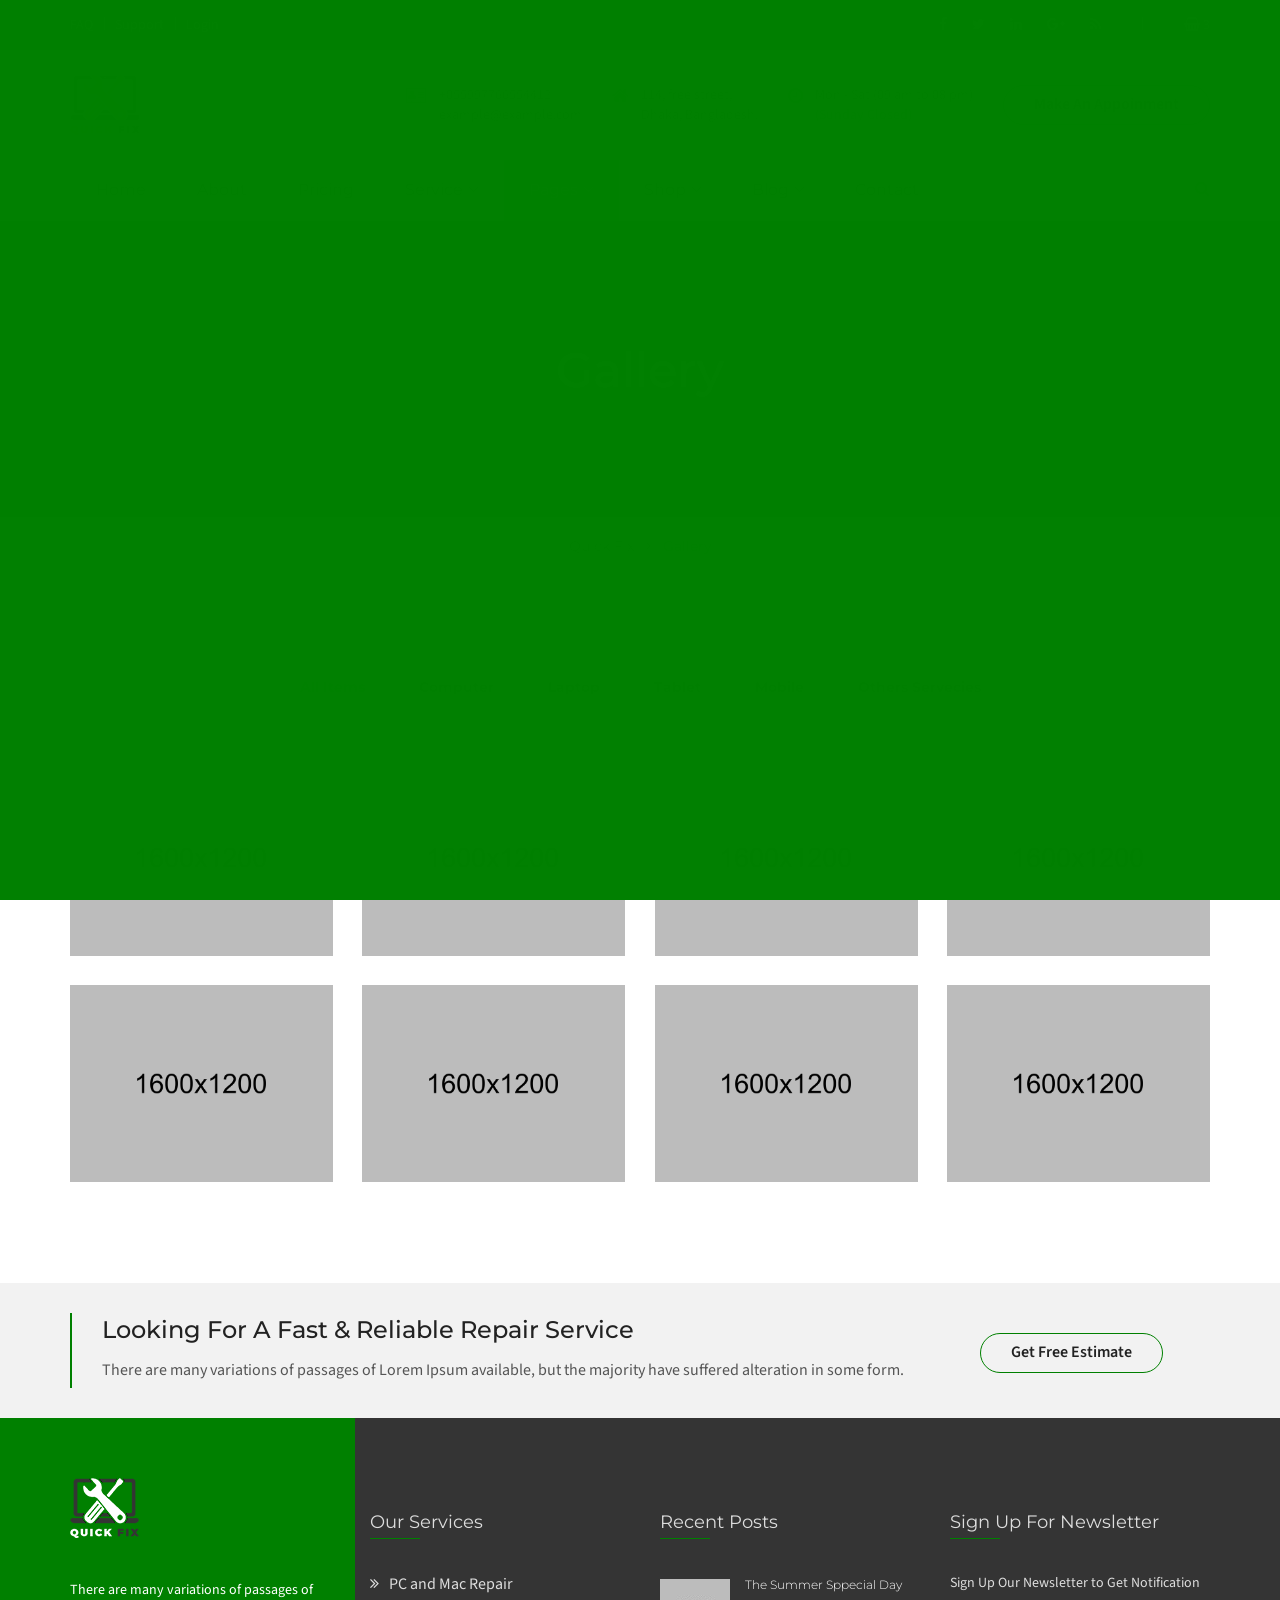
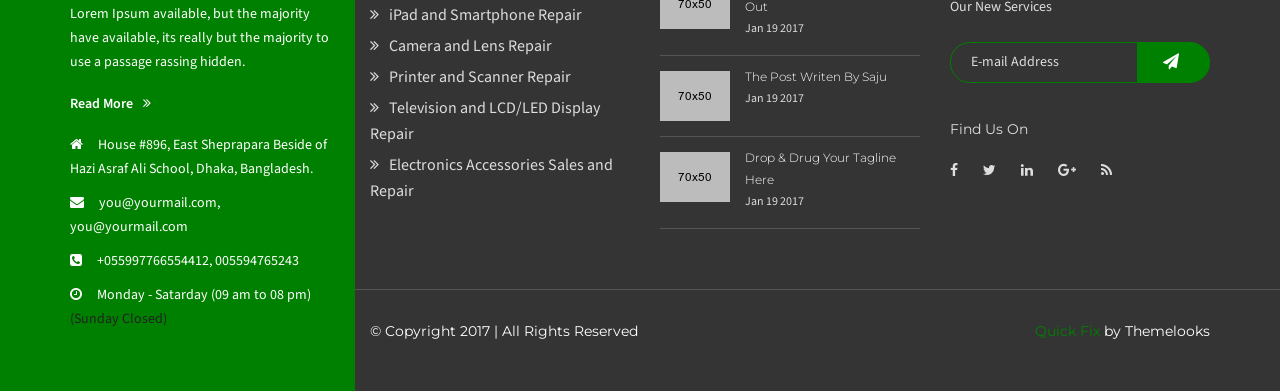
<file: gallery.html>
<!DOCTYPE html>
<html dir="ltr" lang="en">
<head>
    <meta charset="utf-8">
    <meta http-equiv="X-UA-Compatible" content="IE=edge">
    <meta name="viewport" content="width=device-width, initial-scale=1">

    <!-- ==== Document Title ==== -->
    <title>QuickFix - Multipurpose Servicing and Repairing HTML Template</title>
    
    <!-- ==== Document Meta ==== -->
    <meta name="author" content="">
    <meta name="description" content="">
    <meta name="keywords" content="">

    <!-- ==== Favicons ==== -->
    <link rel="shortcut icon" href="favicon.png" type="image/x-icon">
    <link rel="icon" href="favicon.png" type="image/x-icon">

    <!-- ==== Google Font ==== -->
    <link href="https://fonts.googleapis.com/css?family=Montserrat:200,300,400,500,600,700%7CSource+Sans+Pro:300,400,600" rel="stylesheet">

    <!-- ==== Font Awesome ==== -->
    <link href="css/font-awesome.min.css" rel="stylesheet">
    
    <!-- ==== Bootstrap ==== -->
    <link href="css/bootstrap.min.css" rel="stylesheet">
    
    <!-- ==== Owl Carousel Plugin ==== -->
    <link href="css/owl.carousel.min.css" rel="stylesheet">
    
    <!-- ==== jQuery FakeLoader Plugin ==== -->
    <link href="css/fakeLoader.min.css" rel="stylesheet">
    
    <!-- ==== jQuery Magnific Popup Plugin ==== -->
    <link href="css/magnific-popup.css" rel="stylesheet">
    
    <!-- ==== Main Stylesheet ==== -->
    <link href="style.css" rel="stylesheet">
    
    <!-- ==== Responsive Stylesheet ==== -->
    <link href="css/responsive-style.css" rel="stylesheet">
    
    <!-- ==== Theme Color Stylesheet ==== -->
    <link href="css/colors/color-1.css" rel="stylesheet" id="changeColorScheme">
    
    <!-- ==== Custom Stylesheet ==== -->
    <link href="css/custom.css" rel="stylesheet">

    <!-- ==== HTML5 Shim and Respond.js IE8 support of HTML5 elements and media queries ==== -->
    <!--[if lt IE 9]>
        <script src="https://oss.maxcdn.com/libs/html5shiv/3.7.0/html5shiv.js"></script>
        <script src="https://oss.maxcdn.com/libs/respond.js/1.4.2/respond.min.js"></script>
    <![endif]-->
</head>
<body>
    
    <!-- Preloader Start -->
    <div class="preloader bg--color-theme"></div>
    <!-- Preloader End -->
    
    <!-- Wrapper Start -->
    <div class="wrapper">
        <!-- Header Section Start -->
        <header class="header--section">
            <!-- Header Topbar Start -->
            <div class="header--topbar bg--color-dark">
                <div class="container">
                    <!-- Header Topbar Links Start -->
                    <ul class="nav links float--left hidden-xxs">
                        <li><a href="#">FAQ</a></li>
                        <li><a href="#">Support</a></li>
                        <li><a href="#">Login</a></li>
                    </ul>
                    <!-- Header Topbar Links End -->

                    <!-- Header Topbar Cart Start -->
                    <ul class="nav cart float--right">
                        <li><a href="cart.html"><i class="fa fa-shopping-basket"></i> 3</a></li>
                    </ul>
                    <!-- Header Topbar Cart End -->

                    <!-- Header Topbar Social Start -->
                    <ul class="nav social float--right">
                        <li><a href="#"><i class="fa fa-facebook"></i></a></li>
                        <li><a href="#"><i class="fa fa-twitter"></i></a></li>
                        <li><a href="#"><i class="fa fa-linkedin"></i></a></li>
                        <li><a href="#"><i class="fa fa-google-plus"></i></a></li>
                        <li><a href="#"><i class="fa fa-rss"></i></a></li>
                    </ul>
                    <!-- Header Topbar Social End -->
                </div>
            </div>
            <!-- Header Topbar End -->

            <!-- Header Navbar Top Start -->
            <div class="header--navbar-top">
                <div class="container">
                    <!-- Logo Start -->
                    <div class="logo float--left">
                        <div class="vc--parent">
                            <div class="vc--child">
                                <a href="index.html"><img src="img/logo.png" alt="Quick Fix Logo" data-rjs="2"></a>
                            </div>
                        </div>
                    </div>
                    <!-- Logo End -->

                    <div class="float--right">
                        <!-- Header Navbar Top Info Start -->
                        <div class="header--navbar-top-info float--left">
                            <div class="vc--parent">
                                <div class="vc--child">
                                    <ul class="nav">
                                        <li>
                                            <div class="icon text--primary">
                                                <i class="fa fa-vcard-o"></i>
                                            </div>
                                            <div class="content">
                                                <p><a href="tel:+055997766554412">+055997766554412</a></p>
                                                <p><a href="mailto:example@example.com">example@example.com</a></p>
                                            </div>
                                        </li>
                                        <li>
                                            <div class="icon text--primary">
                                                <i class="fa fa-home"></i>
                                            </div>
                                            <div class="content">
                                                <p>114, free street,</p>
                                                <p>Dhaka, Bangladesh.</p>
                                            </div>
                                        </li>
                                        <li>
                                            <div class="icon text--primary">
                                                <i class="fa fa-clock-o"></i>
                                            </div>
                                            <div class="content">
                                                <p>Mon - Sat (09 am to 08 pm)</p>
                                                <p class="text--primary">(Sunday Closed)</p>
                                            </div>
                                        </li>
                                    </ul>
                                </div>
                            </div>
                        </div>
                        <!-- Header Navbar Top Info End -->
                        
                        <!-- Header Navbar Top Button Start -->
                        <div class="header--navbar-top-btn float--left">
                            <div class="vc--parent">
                                <div class="vc--child">
                                    <a href="index.html#appointment" class="btn btn-default">Make An Appoinment</a>
                                </div>
                            </div>
                        </div>
                        <!-- Header Navbar Top Button End -->
                    </div>
                </div>
            </div>
            <!-- Header Navbar Top End -->

            <!-- Header Navbar Start -->
            <nav class="header--navbar navbar" data-trigger="sticky">
                <div class="container">
                    <div class="navbar-header">
                        <button type="button" class="navbar-toggle collapsed" data-toggle="collapse" data-target="#headerNav">
                            <span class="sr-only">Toggle navigation</span>
                            <span class="icon-bar"></span>
                            <span class="icon-bar"></span>
                            <span class="icon-bar"></span>
                        </button>
                    </div>

                    <div id="headerNav" class="navbar-collapse collapse float--left">
                        <!-- Header Nav Links Start -->
                        <ul class="header--nav-links nav navbar-nav font--secondary">
                            <li><a href="index.html">Home</a></li>
                            <li><a href="about.html">About</a></li>
                            <li><a href="pricing.html">Pricing</a></li>
                            <li class="dropdown">
                                <a href="#" class="dropdown-toggle" data-toggle="dropdown">Service<i class="fa fa-angle-down"></i></a>

                                <ul class="dropdown-menu font--primary">
                                    <li><a href="services.html">Services</a></li>
                                    <li><a href="service-details.html">Service Details</a></li>
                                </ul>
                            </li>
                            <li class="dropdown megamenu active">
                                <a href="#" class="dropdown-toggle" data-toggle="dropdown">Pages<i class="fa fa-angle-down"></i></a>

                                <div class="dropdown-menu font--primary clearfix">
                                    <div class="row reset--gutter">
                                        <ul class="nav col-md-3 col-sm-6">
                                            <li><a href="about.html">About</a></li>
                                            <li><a href="pricing.html">Pricing</a></li>
                                            <li><a href="testimonial.html">Testimonial</a></li>
                                            <li><a href="experts.html">Experts</a></li>
                                            <li><a href="coming-soon.html">Coming Soon</a></li>
                                            <li><a href="404.html">404</a></li>
                                        </ul>

                                        <ul class="nav col-md-3 col-sm-6">
                                            <li><a href="services.html">Services</a></li>
                                            <li><a href="service-details.html">Service Details</a></li>
                                            <li class="active"><a href="gallery.html">Gallery</a></li>
                                            <li><a href="gallery-details.html">Gallery Details</a></li>
                                            <li><a href="shop.html">Shop</a></li>
                                            <li><a href="blog-sidebar-left.html">Blog</a></li>
                                        </ul>

                                        <div class="megamenu-img col-md-6 col-md-offset-0 col-sm-8 col-sm-offset-2 hidden-xs">
                                            <img src="img/megamenu-img.jpg" alt="">
                                        </div>
                                    </div>
                                </div>
                            </li>
                            <li class="dropdown">
                                <a href="#" class="dropdown-toggle" data-toggle="dropdown">Shop<i class="fa fa-angle-down"></i></a>

                                <ul class="dropdown-menu font--primary">
                                    <li><a href="shop.html">Shop</a></li>
                                    <li><a href="shop-details.html">Shop Details</a></li>
                                    <li><a href="cart.html">Cart</a></li>
                                    <li><a href="checkout.html">Checkout</a></li>
                                </ul>
                            </li>
                            <li class="dropdown">
                                <a href="#" class="dropdown-toggle" data-toggle="dropdown">Blog<i class="fa fa-angle-down"></i></a>

                                <ul class="dropdown-menu font--primary">
                                    <li><a href="blog-sidebar-left.html">Blog Sidebar Left</a></li>
                                    <li><a href="blog-sidebar-right.html">Blog Sidebar Right</a></li>
                                    <li><a href="blog-details.html">Blog Details</a></li>
                                </ul>
                            </li>
                            <li><a href="contact.html">Contact</a></li>
                        </ul>
                        <!-- Header Nav Links End -->
                    </div>

                    <!-- Header Navbar Search Start -->
                    <div class="header--nav-search dropdown float--right">
                        <a href="#" class="dropdown-toggle" data-toggle="dropdown"><i class="fa fa-search"></i></a>

                        <div class="dropdown-menu" data-form-validation="true">
                            <form action="#" method="get">
                                <input type="search" name="search" placeholder="I’m Looking For..." class="form-control" required>
                            </form>
                        </div>
                    </div>
                    <!-- Header Navbar Search End -->
                </div>
            </nav>
            <!-- Header Navbar End -->
        </header>
        <!-- Header Section End -->

        <!-- Page Header Section Start -->
        <div class="page-header--section text-center">
            <!-- Page Title Start -->
            <div class="page--title pd--130-0" data-bg-img="img/page-header-img.jpg">
                <div class="container">
                    <h1 class="h1">Gallery</h1>
                </div>
            </div>
            <!-- Page Title End -->

            <!-- Page Breadcrumb Start -->
            <div class="page--breadcrumb font--secondary">
                <div class="container">
                    <ul class="breadcrumb">
                        <li><a href="index.html">Quick Fix</a></li>
                        <li class="active"><span>Gallery</span></li>
                    </ul>
                </div>
            </div>
            <!-- Page Breadcrumb End -->
        </div>
        <!-- Page Header Section End -->

        <!-- Gallery Section Start -->
        <div class="gallery--section pd--100-0-70">
            <div class="container">
                <!-- Gallery Filter Nav Start -->
                <div class="gallery--filter-nav font--secondary text-center">
                    <ul class="nav">
                        <li class="active" data-target="*">All Items</li>
                        <li data-target="computer">Computer</li>
                        <li data-target="laptop">Laptop</li>
                        <li data-target="tablet">Tablet</li>
                        <li data-target="mobile">Mobile</li>
                        <li data-target="other">Others Servecies</li>
                    </ul>
                </div>
                <!-- Gallery Filter Nav End -->

                <!-- Gallery Items Start -->
                <div class="gallery--items row">
                    <!-- Gallery Item Start -->
                    <div class="gallery--item col-md-3 col-xs-6 col-xxs-12" data-cat="computer mobile laptop">
                        <div class="gallery--img">
                            <img src="img/gallery-img/gallery-item-01.jpg" alt="" data-rjs="2">

                            <div class="gallery--info bg--overlay">
                                <div class="vc--parent">
                                    <div class="vc--child">
                                        <h2 class="h4">Hard Disk Servecing</h2>

                                        <p>Catagory : Computer Repair</p>

                                        <div class="btn-groups">
                                            <a href="gallery-details.html" class="btn btn-default"><i class="fa fa-chain"></i></a>
                                            <a href="img/gallery-img/gallery-item-01.jpg" class="btn btn-default" data-popup="img"><i class="fa fa-plus"></i></a>
                                        </div>
                                    </div>
                                </div>
                            </div>
                        </div>
                    </div>
                    <!-- Gallery Item End -->

                    <!-- Gallery Item Start -->
                    <div class="gallery--item col-md-3 col-xs-6 col-xxs-12" data-cat="laptop other tablet">
                        <div class="gallery--img">
                            <img src="img/gallery-img/gallery-item-02.jpg" alt="" data-rjs="2">

                            <div class="gallery--info bg--overlay">
                                <div class="vc--parent">
                                    <div class="vc--child">
                                        <h2 class="h4">Laptop Servecing</h2>

                                        <p>Catagory : Laptop Repair</p>

                                        <div class="btn-groups">
                                            <a href="gallery-details.html" class="btn btn-default"><i class="fa fa-chain"></i></a>
                                            <a href="img/gallery-img/gallery-item-02.jpg" class="btn btn-default" data-popup="img"><i class="fa fa-plus"></i></a>
                                        </div>
                                    </div>
                                </div>
                            </div>
                        </div>
                    </div>
                    <!-- Gallery Item End -->

                    <!-- Gallery Item Start -->
                    <div class="gallery--item col-md-3 col-xs-6 col-xxs-12" data-cat="tablet computer mobile">
                        <div class="gallery--img">
                            <img src="img/gallery-img/gallery-item-03.jpg" alt="" data-rjs="2">

                            <div class="gallery--info bg--overlay">
                                <div class="vc--parent">
                                    <div class="vc--child">
                                        <h2 class="h4">Tablet Servecing</h2>

                                        <p>Catagory : Tablet Repair</p>

                                        <div class="btn-groups">
                                            <a href="gallery-details.html" class="btn btn-default"><i class="fa fa-chain"></i></a>
                                            <a href="img/gallery-img/gallery-item-03.jpg" class="btn btn-default" data-popup="img"><i class="fa fa-plus"></i></a>
                                        </div>
                                    </div>
                                </div>
                            </div>
                        </div>
                    </div>
                    <!-- Gallery Item End -->

                    <!-- Gallery Item Start -->
                    <div class="gallery--item col-md-3 col-xs-6 col-xxs-12" data-cat="mobile laptop other">
                        <div class="gallery--img">
                            <img src="img/gallery-img/gallery-item-04.jpg" alt="" data-rjs="2">

                            <div class="gallery--info bg--overlay">
                                <div class="vc--parent">
                                    <div class="vc--child">
                                        <h2 class="h4">Mobile Servecing</h2>

                                        <p>Catagory : Mobile Repair</p>

                                        <div class="btn-groups">
                                            <a href="gallery-details.html" class="btn btn-default"><i class="fa fa-chain"></i></a>
                                            <a href="img/gallery-img/gallery-item-04.jpg" class="btn btn-default" data-popup="img"><i class="fa fa-plus"></i></a>
                                        </div>
                                    </div>
                                </div>
                            </div>
                        </div>
                    </div>
                    <!-- Gallery Item End -->

                    <!-- Gallery Item Start -->
                    <div class="gallery--item col-md-3 col-xs-6 col-xxs-12" data-cat="other tablet">
                        <div class="gallery--img">
                            <img src="img/gallery-img/gallery-item-05.jpg" alt="" data-rjs="2">

                            <div class="gallery--info bg--overlay">
                                <div class="vc--parent">
                                    <div class="vc--child">
                                        <h2 class="h4">Laptop Servecing</h2>

                                        <p>Catagory : Laptop Repair</p>

                                        <div class="btn-groups">
                                            <a href="gallery-details.html" class="btn btn-default"><i class="fa fa-chain"></i></a>
                                            <a href="img/gallery-img/gallery-item-05.jpg" class="btn btn-default" data-popup="img"><i class="fa fa-plus"></i></a>
                                        </div>
                                    </div>
                                </div>
                            </div>
                        </div>
                    </div>
                    <!-- Gallery Item End -->

                    <!-- Gallery Item Start -->
                    <div class="gallery--item col-md-3 col-xs-6 col-xxs-12" data-cat="computer mobile">
                        <div class="gallery--img">
                            <img src="img/gallery-img/gallery-item-06.jpg" alt="" data-rjs="2">

                            <div class="gallery--info bg--overlay">
                                <div class="vc--parent">
                                    <div class="vc--child">
                                        <h2 class="h4">Other Servecing</h2>

                                        <p>Catagory : Other Repair</p>

                                        <div class="btn-groups">
                                            <a href="gallery-details.html" class="btn btn-default"><i class="fa fa-chain"></i></a>
                                            <a href="img/gallery-img/gallery-item-06.jpg" class="btn btn-default" data-popup="img"><i class="fa fa-plus"></i></a>
                                        </div>
                                    </div>
                                </div>
                            </div>
                        </div>
                    </div>
                    <!-- Gallery Item End -->

                    <!-- Gallery Item Start -->
                    <div class="gallery--item col-md-3 col-xs-6 col-xxs-12" data-cat="laptop other">
                        <div class="gallery--img">
                            <img src="img/gallery-img/gallery-item-07.jpg" alt="" data-rjs="2">

                            <div class="gallery--info bg--overlay">
                                <div class="vc--parent">
                                    <div class="vc--child">
                                        <h2 class="h4">Motherboard Servecing</h2>

                                        <p>Catagory : Computer Repair</p>

                                        <div class="btn-groups">
                                            <a href="gallery-details.html" class="btn btn-default"><i class="fa fa-chain"></i></a>
                                            <a href="img/gallery-img/gallery-item-07.jpg" class="btn btn-default" data-popup="img"><i class="fa fa-plus"></i></a>
                                        </div>
                                    </div>
                                </div>
                            </div>
                        </div>
                    </div>
                    <!-- Gallery Item End -->

                    <!-- Gallery Item Start -->
                    <div class="gallery--item col-md-3 col-xs-6 col-xxs-12" data-cat="tablet computer">
                        <div class="gallery--img">
                            <img src="img/gallery-img/gallery-item-08.jpg" alt="" data-rjs="2">

                            <div class="gallery--info bg--overlay">
                                <div class="vc--parent">
                                    <div class="vc--child">
                                        <h2 class="h4">Other Servecing</h2>

                                        <p>Catagory : Other Repair</p>

                                        <div class="btn-groups">
                                            <a href="gallery-details.html" class="btn btn-default"><i class="fa fa-chain"></i></a>
                                            <a href="img/gallery-img/gallery-item-08.jpg" class="btn btn-default" data-popup="img"><i class="fa fa-plus"></i></a>
                                        </div>
                                    </div>
                                </div>
                            </div>
                        </div>
                    </div>
                    <!-- Gallery Item End -->
                </div>
                <!-- Gallery Items End -->
            </div>
        </div>
        <!-- Gallery Section End -->

        <!-- Call To Action Section Start -->
        <div class="cta--section bg--color-darkgray">
            <div class="container">
                <div class="row">
                    <div class="col-md-9">
                        <!-- Call To Action Content Start -->
                        <div class="cta--content">
                            <h2 class="h3">Looking For A Fast &amp; Reliable Repair Service</h2>

                            <p>There are many variations of passages of Lorem Ipsum available, but the majority have suffered alteration in some form.</p>
                        </div>
                        <!-- Call To Action Content Start -->
                    </div>

                    <div class="col-md-3">
                        <!-- Call To Action Button Start -->
                        <div class="cta--btn">
                            <a href="index.html#banner" class="btn btn-default">Get Free Estimate</a>
                        </div>
                        <!-- Call To Action Button Start -->
                    </div>
                </div>
            </div>
        </div>
        <!-- Call To Action Section End -->

        <!-- Footer Section Start -->
        <div class="footer--section bg--color-dark">
            <div class="footer--copyright-border"></div>

            <div class="container bg--overlay">
                <div class="row reset--gutter">
                    <div class="col-md-3 bg--color-theme bg--overlay">
                        <!-- Footer About Start -->
                        <div class="footer--about">
                            <div class="logo">
                                <img src="img/footer-logo.png" alt="" data-rjs="2">
                            </div>

                            <div class="content">
                                <p>There are many variations of passages of Lorem Ipsum available, but the majority have available, its  really but the majority to use a passage rassing hidden.</p>
                            </div>

                            <div class="link">
                                <a href="about.html">Read More<i class="fa flm fa-angle-double-right"></i></a>
                            </div>

                            <div class="info">
                                <ul class="nav">
                                    <li class="fa-home">House #896, East Sheprapara Beside  of Hazi Asraf Ali School, Dhaka, Bangladesh.</li>

                                    <li class="fa-envelope"><a href="mailto:you@yourmail.com">you@yourmail.com</a>, <a href="mailto:you@yourmail.com">you@yourmail.com</a></li>

                                    <li class="fa-phone-square"><a href="mailto:+055997766554412">+055997766554412</a>, <a href="mailto:005594765243">005594765243</a></li>

                                    <li class="fa-clock-o">Monday - Satarday (09 am to 08 pm) <span>(Sunday Closed)</span></li>
                                </ul>
                            </div>
                        </div>
                        <!-- Footer About End -->
                    </div>

                    <div class="col-md-9">
                        <!-- Footer Widgets Start -->
                        <div class="footer--widgets row">
                            <!-- Footer Widget Start -->
                            <div class="footer--widget col-md-4">
                                <div class="widget--title">
                                    <h2 class="h4">Our Services</h2>
                                </div>

                                <!-- Links Wdiget Start -->
                                <div class="links--widget">
                                    <ul class="nav">
                                        <li><a href="#"><i class="fa fa-angle-double-right"></i>PC and Mac Repair</a></li>
                                        <li><a href="#"><i class="fa fa-angle-double-right"></i>iPad and Smartphone Repair</a></li>
                                        <li><a href="#"><i class="fa fa-angle-double-right"></i>Camera and Lens Repair</a></li>
                                        <li><a href="#"><i class="fa fa-angle-double-right"></i>Printer and Scanner Repair</a></li>
                                        <li><a href="#"><i class="fa fa-angle-double-right"></i>Television and LCD/LED Display Repair</a></li>
                                        <li><a href="#"><i class="fa fa-angle-double-right"></i>Electronics Accessories Sales and Repair</a></li>
                                    </ul>
                                </div>
                                <!-- Links Wdiget End -->
                            </div>
                            <!-- Footer Widget End -->

                            <!-- Footer Widget Start -->
                            <div class="footer--widget col-md-4">
                                <div class="widget--title">
                                    <h2 class="h4">Recent Posts</h2>
                                </div>

                                <!-- Recent Posts Widget Start -->
                                <div class="recent-posts--widget">
                                    <ul class="nav">
                                        <li class="clearfix">
                                            <div class="img">
                                                <a href="blog-details.html"><img src="img/blog-img/recent-post-01.jpg" alt="" data-rjs="2"></a>
                                            </div>

                                            <div class="content">
                                                <h3 class="h6"><a href="blog-details.html">The Summer Sppecial Day Out</a></h3>
                                                <p>Jan 19 2017</p>
                                            </div>
                                        </li>
                                        <li class="clearfix">
                                            <div class="img">
                                                <a href="blog-details.html"><img src="img/blog-img/recent-post-02.jpg" alt="" data-rjs="2"></a>
                                            </div>

                                            <div class="content">
                                                <h3 class="h6"><a href="blog-details.html">The Post Writen By Saju</a></h3>
                                                <p>Jan 19 2017</p>
                                            </div>
                                        </li>
                                        <li class="clearfix">
                                            <div class="img">
                                                <a href="blog-details.html"><img src="img/blog-img/recent-post-03.jpg" alt="" data-rjs="2"></a>
                                            </div>

                                            <div class="content">
                                                <h3 class="h6"><a href="blog-details.html">Drop &amp; Drug Your Tagline Here</a></h3>
                                                <p>Jan 19 2017</p>
                                            </div>
                                        </li>
                                    </ul>
                                </div>
                                <!-- Recent Posts Widget End -->
                            </div>
                            <!-- Footer Widget End -->

                            <!-- Footer Widget Start -->
                            <div class="footer--widget col-md-4">
                                <div class="widget--title">
                                    <h2 class="h4">Sign Up For Newsletter</h2>
                                </div>

                                <!-- Subscribe Widget Start -->
                                <div class="subscribe--widget" data-form-validation="true">
                                    <p>Sign Up Our Newsletter to Get Notification Our New Services</p>

                                    <form action="https://themelooks.us13.list-manage.com/subscribe/post?u=79f0b132ec25ee223bb41835f&amp;id=f4e0e93d1d" method="post" name="mc-embedded-subscribe-form" target="_blank">
                                        <div class="input-group">
                                            <input type="email" name="EMAIL" class="form-control" placeholder="E-mail Address" required>
                                            
                                            <span class="input-group-btn">
                                                <button type="submit" class="btn btn-default active"><i class="fa fa-send"></i></button>
                                            </span>
                                        </div>
                                    </form>

                                    <div class="social">
                                        <h3 class="h6">Find Us On</h3>

                                        <ul class="nav">
                                            <li><a href="#"><i class="fa fa-facebook"></i></a></li>
                                            <li><a href="#"><i class="fa fa-twitter"></i></a></li>
                                            <li><a href="#"><i class="fa fa-linkedin"></i></a></li>
                                            <li><a href="#"><i class="fa fa-google-plus"></i></a></li>
                                            <li><a href="#"><i class="fa fa-rss"></i></a></li>
                                        </ul>
                                    </div>
                                </div>
                                <!-- Subscribe Widget End -->
                            </div>
                            <!-- Footer Widget End -->
                        </div>
                        <!-- Footer Widgets End -->

                        <!-- Footer Copyright Start -->
                        <div class="footer--copyright font--secondary clearfix">
                            <p class="float--left">&copy; Copyright 2017 | All Rights Reserved</p>
                            <p class="float--right"><a href="#">Quick Fix</a> by Themelooks</p>
                        </div>
                        <!-- Footer Copyright End -->
                    </div>
                </div>
            </div>
        </div>
        <!-- Footer Section End -->

        <!-- Back To Top Button Start -->
        <div class="back-to-top-btn">
            <a href="#" class="btn btn-default active"><i class="fa fa-angle-up"></i></a>
        </div>
        <!-- Back To Top Button End -->
    </div>
    <!-- Wrapper End -->

    <!-- ==== jQuery Library ==== -->
    <script src="js/jquery.min.js"></script>

    <!-- ==== Bootstrap ==== -->
    <script src="js/bootstrap.min.js"></script>

    <!-- ==== Owl Carousel Plugin ==== -->
    <script src="js/owl.carousel.min.js"></script>

    <!-- ==== Isotope Plugin ==== -->
    <script src="js/isotope.min.js"></script>

    <!-- ==== jQuery FakeLoader Plugin ==== -->
    <script src="js/fakeLoader.min.js"></script>

    <!-- ==== jQuery Sticky Plugin ==== -->
    <script src="js/jquery.sticky.min.js"></script>

    <!-- ==== jQuery Magnific Popup Plugin ==== -->
    <script src="js/jquery.magnific-popup.min.js"></script>

    <!-- ==== jQuery Directional Hover Plugin ==== -->
    <script src="js/jquery.directional-hover.min.js"></script>

    <!-- ==== jQuery Validation Plugin ==== -->
    <script src="js/jquery.validate.min.js"></script>

    <!-- ==== jQuery Form Plugin ==== -->
    <script src="js/jquery.form.min.js"></script>

    <!-- ==== jQuery Waypoints Plugin ==== -->
    <script src="js/jquery.waypoints.min.js"></script>

    <!-- ==== jQuery CounterUp Plugin ==== -->
    <script src="js/jquery.counterup.min.js"></script>

    <!-- ==== RetinaJS Plugin ==== -->
    <script src="js/retina.min.js"></script>

    <!-- ==== Main JavaScript ==== -->
    <script src="js/main.js"></script>
</body>
</html>
</file>
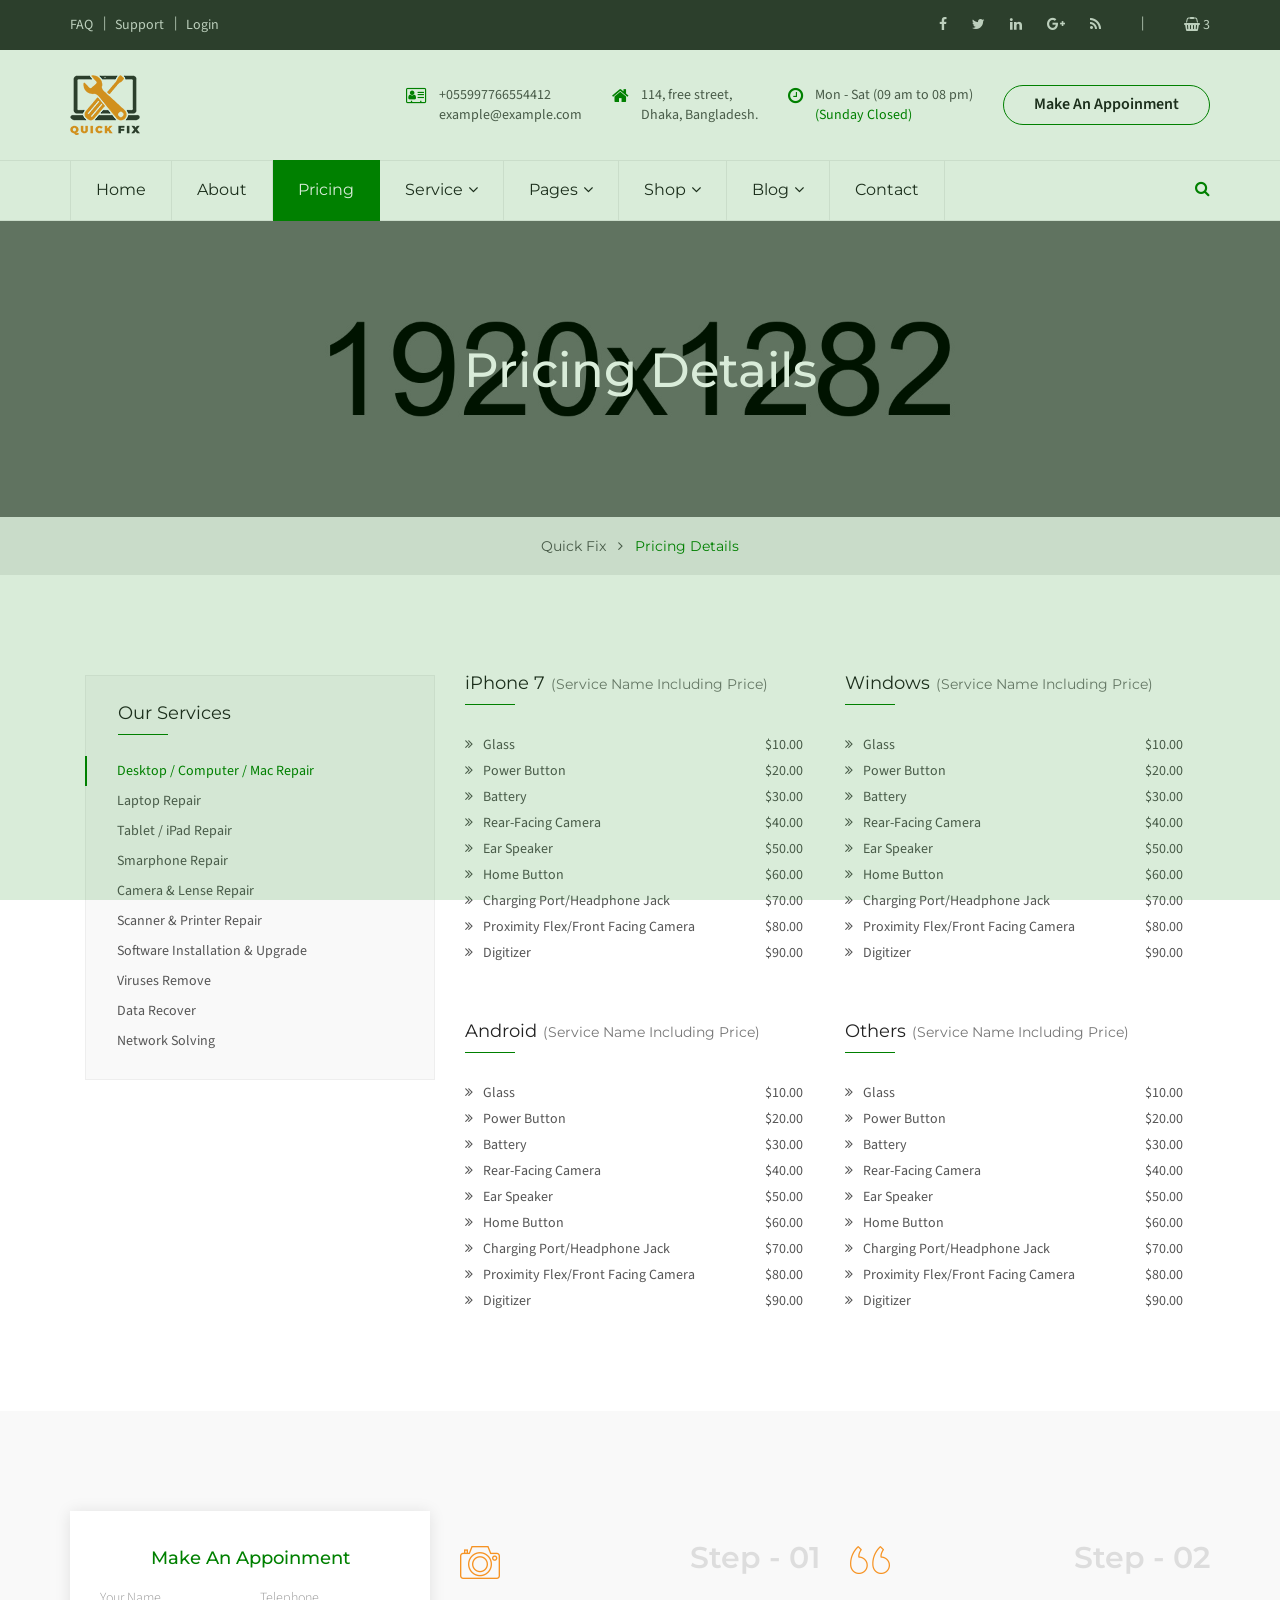
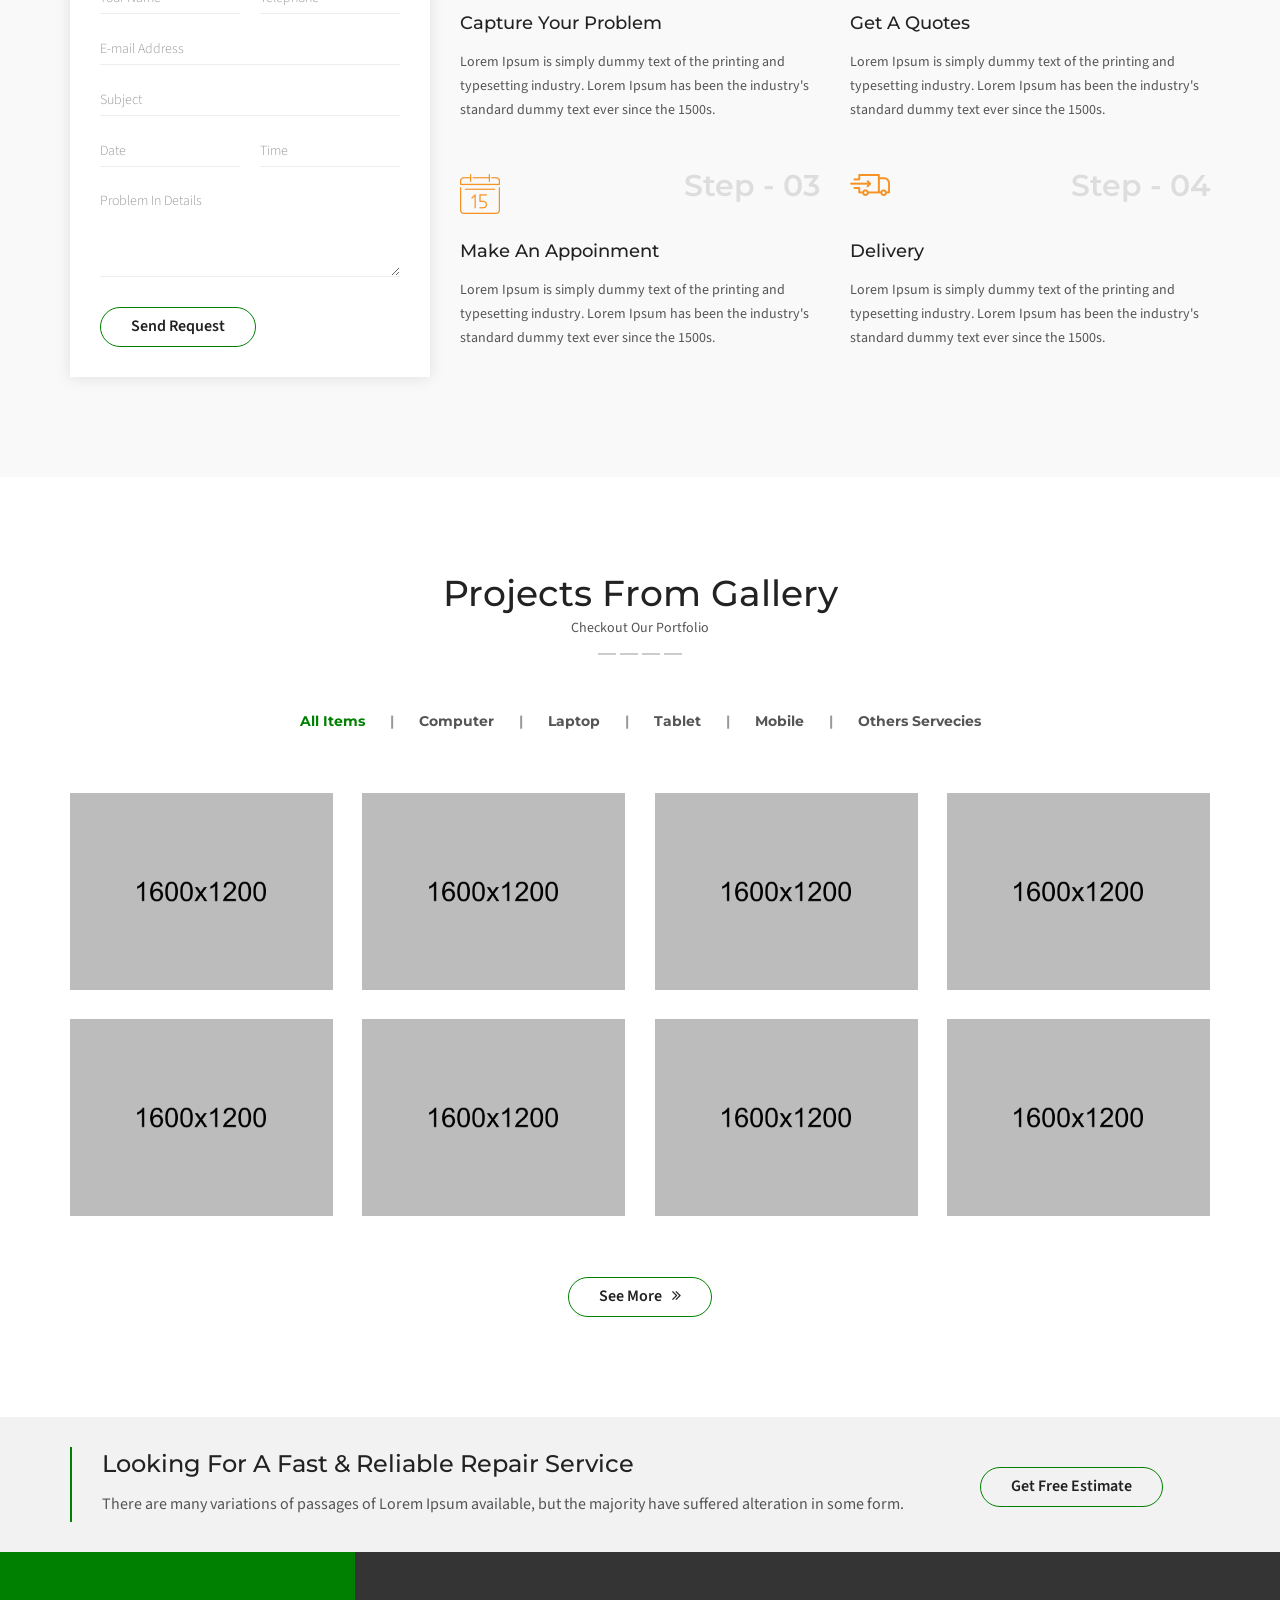
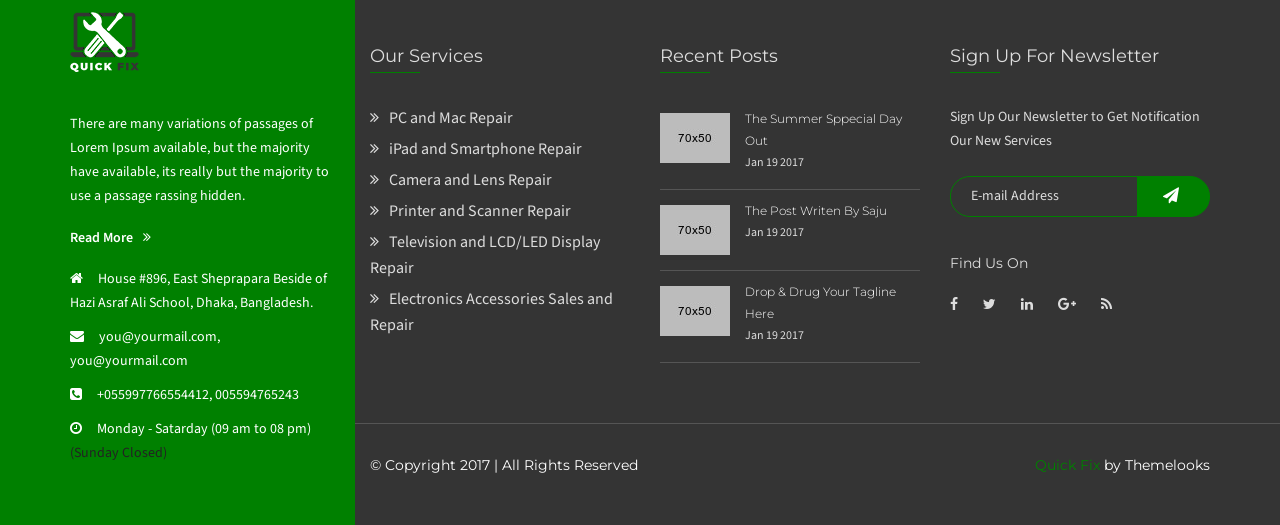
<file: pricing.html>
<!DOCTYPE html>
<html dir="ltr" lang="en">
<head>
    <meta charset="utf-8">
    <meta http-equiv="X-UA-Compatible" content="IE=edge">
    <meta name="viewport" content="width=device-width, initial-scale=1">

    <!-- ==== Document Title ==== -->
    <title>QuickFix - Multipurpose Servicing and Repairing HTML Template</title>
    
    <!-- ==== Document Meta ==== -->
    <meta name="author" content="">
    <meta name="description" content="">
    <meta name="keywords" content="">

    <!-- ==== Favicons ==== -->
    <link rel="shortcut icon" href="favicon.png" type="image/x-icon">
    <link rel="icon" href="favicon.png" type="image/x-icon">

    <!-- ==== Google Font ==== -->
    <link href="https://fonts.googleapis.com/css?family=Montserrat:200,300,400,500,600,700%7CSource+Sans+Pro:300,400,600" rel="stylesheet">

    <!-- ==== Font Awesome ==== -->
    <link href="css/font-awesome.min.css" rel="stylesheet">
    
    <!-- ==== jQuery UI ==== -->
    <link href="css/jquery-ui.min.css" rel="stylesheet">
    
    <!-- ==== Bootstrap ==== -->
    <link href="css/bootstrap.min.css" rel="stylesheet">
    
    <!-- ==== Owl Carousel Plugin ==== -->
    <link href="css/owl.carousel.min.css" rel="stylesheet">
    
    <!-- ==== jQuery FakeLoader Plugin ==== -->
    <link href="css/fakeLoader.min.css" rel="stylesheet">
    
    <!-- ==== jQuery Timepicker Plugin ==== -->
    <link href="css/jquery.timepicker.min.css" rel="stylesheet">
    
    <!-- ==== jQuery Magnific Popup Plugin ==== -->
    <link href="css/magnific-popup.css" rel="stylesheet">
    
    <!-- ==== Main Stylesheet ==== -->
    <link href="style.css" rel="stylesheet">
    
    <!-- ==== Responsive Stylesheet ==== -->
    <link href="css/responsive-style.css" rel="stylesheet">
    
    <!-- ==== Theme Color Stylesheet ==== -->
    <link href="css/colors/color-1.css" rel="stylesheet" id="changeColorScheme">
    
    <!-- ==== Custom Stylesheet ==== -->
    <link href="css/custom.css" rel="stylesheet">

    <!-- ==== HTML5 Shim and Respond.js IE8 support of HTML5 elements and media queries ==== -->
    <!--[if lt IE 9]>
        <script src="https://oss.maxcdn.com/libs/html5shiv/3.7.0/html5shiv.js"></script>
        <script src="https://oss.maxcdn.com/libs/respond.js/1.4.2/respond.min.js"></script>
    <![endif]-->
</head>
<body>
    
    <!-- Preloader Start -->
    <div class="preloader bg--color-theme"></div>
    <!-- Preloader End -->
    
    <!-- Wrapper Start -->
    <div class="wrapper">
        <!-- Header Section Start -->
        <header class="header--section">
            <!-- Header Topbar Start -->
            <div class="header--topbar bg--color-dark">
                <div class="container">
                    <!-- Header Topbar Links Start -->
                    <ul class="nav links float--left hidden-xxs">
                        <li><a href="#">FAQ</a></li>
                        <li><a href="#">Support</a></li>
                        <li><a href="#">Login</a></li>
                    </ul>
                    <!-- Header Topbar Links End -->

                    <!-- Header Topbar Cart Start -->
                    <ul class="nav cart float--right">
                        <li><a href="cart.html"><i class="fa fa-shopping-basket"></i> 3</a></li>
                    </ul>
                    <!-- Header Topbar Cart End -->

                    <!-- Header Topbar Social Start -->
                    <ul class="nav social float--right">
                        <li><a href="#"><i class="fa fa-facebook"></i></a></li>
                        <li><a href="#"><i class="fa fa-twitter"></i></a></li>
                        <li><a href="#"><i class="fa fa-linkedin"></i></a></li>
                        <li><a href="#"><i class="fa fa-google-plus"></i></a></li>
                        <li><a href="#"><i class="fa fa-rss"></i></a></li>
                    </ul>
                    <!-- Header Topbar Social End -->
                </div>
            </div>
            <!-- Header Topbar End -->

            <!-- Header Navbar Top Start -->
            <div class="header--navbar-top">
                <div class="container">
                    <!-- Logo Start -->
                    <div class="logo float--left">
                        <div class="vc--parent">
                            <div class="vc--child">
                                <a href="index.html"><img src="img/logo.png" alt="Quick Fix Logo" data-rjs="2"></a>
                            </div>
                        </div>
                    </div>
                    <!-- Logo End -->

                    <div class="float--right">
                        <!-- Header Navbar Top Info Start -->
                        <div class="header--navbar-top-info float--left">
                            <div class="vc--parent">
                                <div class="vc--child">
                                    <ul class="nav">
                                        <li>
                                            <div class="icon text--primary">
                                                <i class="fa fa-vcard-o"></i>
                                            </div>
                                            <div class="content">
                                                <p><a href="tel:+055997766554412">+055997766554412</a></p>
                                                <p><a href="mailto:example@example.com">example@example.com</a></p>
                                            </div>
                                        </li>
                                        <li>
                                            <div class="icon text--primary">
                                                <i class="fa fa-home"></i>
                                            </div>
                                            <div class="content">
                                                <p>114, free street,</p>
                                                <p>Dhaka, Bangladesh.</p>
                                            </div>
                                        </li>
                                        <li>
                                            <div class="icon text--primary">
                                                <i class="fa fa-clock-o"></i>
                                            </div>
                                            <div class="content">
                                                <p>Mon - Sat (09 am to 08 pm)</p>
                                                <p class="text--primary">(Sunday Closed)</p>
                                            </div>
                                        </li>
                                    </ul>
                                </div>
                            </div>
                        </div>
                        <!-- Header Navbar Top Info End -->
                        
                        <!-- Header Navbar Top Button Start -->
                        <div class="header--navbar-top-btn float--left">
                            <div class="vc--parent">
                                <div class="vc--child">
                                    <a href="index.html#appointment" class="btn btn-default">Make An Appoinment</a>
                                </div>
                            </div>
                        </div>
                        <!-- Header Navbar Top Button End -->
                    </div>
                </div>
            </div>
            <!-- Header Navbar Top End -->

            <!-- Header Navbar Start -->
            <nav class="header--navbar navbar" data-trigger="sticky">
                <div class="container">
                    <div class="navbar-header">
                        <button type="button" class="navbar-toggle collapsed" data-toggle="collapse" data-target="#headerNav">
                            <span class="sr-only">Toggle navigation</span>
                            <span class="icon-bar"></span>
                            <span class="icon-bar"></span>
                            <span class="icon-bar"></span>
                        </button>
                    </div>

                    <div id="headerNav" class="navbar-collapse collapse float--left">
                        <!-- Header Nav Links Start -->
                        <ul class="header--nav-links nav navbar-nav font--secondary">
                            <li><a href="index.html">Home</a></li>
                            <li><a href="about.html">About</a></li>
                            <li class="active"><a href="pricing.html">Pricing</a></li>
                            <li class="dropdown">
                                <a href="#" class="dropdown-toggle" data-toggle="dropdown">Service<i class="fa fa-angle-down"></i></a>

                                <ul class="dropdown-menu font--primary">
                                    <li><a href="services.html">Services</a></li>
                                    <li><a href="service-details.html">Service Details</a></li>
                                </ul>
                            </li>
                            <li class="dropdown megamenu">
                                <a href="#" class="dropdown-toggle" data-toggle="dropdown">Pages<i class="fa fa-angle-down"></i></a>

                                <div class="dropdown-menu font--primary clearfix">
                                    <div class="row reset--gutter">
                                        <ul class="nav col-md-3 col-sm-6">
                                            <li><a href="about.html">About</a></li>
                                            <li><a href="pricing.html">Pricing</a></li>
                                            <li><a href="testimonial.html">Testimonial</a></li>
                                            <li><a href="experts.html">Experts</a></li>
                                            <li><a href="coming-soon.html">Coming Soon</a></li>
                                            <li><a href="404.html">404</a></li>
                                        </ul>

                                        <ul class="nav col-md-3 col-sm-6">
                                            <li><a href="services.html">Services</a></li>
                                            <li><a href="service-details.html">Service Details</a></li>
                                            <li><a href="gallery.html">Gallery</a></li>
                                            <li><a href="gallery-details.html">Gallery Details</a></li>
                                            <li><a href="shop.html">Shop</a></li>
                                            <li><a href="blog-sidebar-left.html">Blog</a></li>
                                        </ul>

                                        <div class="megamenu-img col-md-6 col-md-offset-0 col-sm-8 col-sm-offset-2 hidden-xs">
                                            <img src="img/megamenu-img.jpg" alt="">
                                        </div>
                                    </div>
                                </div>
                            </li>
                            <li class="dropdown">
                                <a href="#" class="dropdown-toggle" data-toggle="dropdown">Shop<i class="fa fa-angle-down"></i></a>

                                <ul class="dropdown-menu font--primary">
                                    <li><a href="shop.html">Shop</a></li>
                                    <li><a href="shop-details.html">Shop Details</a></li>
                                    <li><a href="cart.html">Cart</a></li>
                                    <li><a href="checkout.html">Checkout</a></li>
                                </ul>
                            </li>
                            <li class="dropdown">
                                <a href="#" class="dropdown-toggle" data-toggle="dropdown">Blog<i class="fa fa-angle-down"></i></a>

                                <ul class="dropdown-menu font--primary">
                                    <li><a href="blog-sidebar-left.html">Blog Sidebar Left</a></li>
                                    <li><a href="blog-sidebar-right.html">Blog Sidebar Right</a></li>
                                    <li><a href="blog-details.html">Blog Details</a></li>
                                </ul>
                            </li>
                            <li><a href="contact.html">Contact</a></li>
                        </ul>
                        <!-- Header Nav Links End -->
                    </div>

                    <!-- Header Navbar Search Start -->
                    <div class="header--nav-search dropdown float--right">
                        <a href="#" class="dropdown-toggle" data-toggle="dropdown"><i class="fa fa-search"></i></a>

                        <div class="dropdown-menu" data-form-validation="true">
                            <form action="#" method="get">
                                <input type="search" name="search" placeholder="I’m Looking For..." class="form-control" required>
                            </form>
                        </div>
                    </div>
                    <!-- Header Navbar Search End -->
                </div>
            </nav>
            <!-- Header Navbar End -->
        </header>
        <!-- Header Section End -->

        <!-- Page Header Section Start -->
        <div class="page-header--section text-center">
            <!-- Page Title Start -->
            <div class="page--title pd--130-0" data-bg-img="img/page-header-img.jpg">
                <div class="container">
                    <h1 class="h1">Pricing Details</h1>
                </div>
            </div>
            <!-- Page Title End -->

            <!-- Page Breadcrumb Start -->
            <div class="page--breadcrumb font--secondary">
                <div class="container">
                    <ul class="breadcrumb">
                        <li><a href="index.html">Quick Fix</a></li>
                        <li class="active"><span>Pricing Details</span></li>
                    </ul>
                </div>
            </div>
            <!-- Page Breadcrumb End -->
        </div>
        <!-- Page Header Section End -->

        <!-- Pricing Single Section Start -->
        <div class="pricing-single--section pd--100-0-40">
            <div class="container">
                <!-- Pricing Single Sidebar Start -->
                <div class="pricing-single--sidebar col-md-4 pb--60">
                    <!-- Nav Links Widget Start -->
                    <div class="nav-links--widget bg--color-lightgray">
                        <h2 class="h4">Our Services</h2>

                        <ul class="nav">
                            <li class="active"><a href="#pricingSingleTab01" data-toggle="tab">Desktop / Computer / Mac Repair</a></li>
                            <li><a href="#pricingSingleTab02" data-toggle="tab">Laptop Repair</a></li>
                            <li><a href="#pricingSingleTab03" data-toggle="tab">Tablet / iPad Repair</a></li>
                            <li><a href="#pricingSingleTab04" data-toggle="tab">Smarphone Repair</a></li>
                            <li><a href="#pricingSingleTab05" data-toggle="tab">Camera &amp; Lense Repair</a></li>
                            <li><a href="#pricingSingleTab06" data-toggle="tab">Scanner &amp; Printer Repair</a></li>
                            <li><a href="#pricingSingleTab07" data-toggle="tab">Software Installation &amp; Upgrade</a></li>
                            <li><a href="#pricingSingleTab08" data-toggle="tab">Viruses Remove</a></li>
                            <li><a href="#pricingSingleTab09" data-toggle="tab">Data Recover</a></li>
                            <li><a href="#pricingSingleTab10" data-toggle="tab">Network Solving</a></li>
                        </ul>
                    </div>
                    <!-- Nav Links Widget End -->
                </div>
                <!-- Pricing Single Sidebar End -->

                <!-- Pricing Single Content Start -->
                <div class="pricing-single--content col-md-8">
                    <!-- Tab Content Start -->
                    <div class="tab-content">
                        <!-- Tab Pane Start -->
                        <div class="tab-pane fade in active" id="pricingSingleTab01">
                            <div class="row">
                                <!-- Pricing Single Item Start -->
                                <div class="pricing-single--item col-sm-6">
                                    <h2 class="title h4">iPhone 7<small>(Service Name Including Price)</small></h2>

                                    <table class="table">
                                        <tbody>
                                            <tr>
                                                <td><i class="fa fm fa-angle-double-right"></i>Glass</td>
                                                <td>$10.00</td>
                                            </tr>
                                            <tr>
                                                <td><i class="fa fm fa-angle-double-right"></i>Power Button</td>
                                                <td>$20.00</td>
                                            </tr>
                                            <tr>
                                                <td><i class="fa fm fa-angle-double-right"></i>Battery</td>
                                                <td>$30.00</td>
                                            </tr>
                                            <tr>
                                                <td><i class="fa fm fa-angle-double-right"></i>Rear-Facing Camera</td>
                                                <td>$40.00</td>
                                            </tr>
                                            <tr>
                                                <td><i class="fa fm fa-angle-double-right"></i>Ear Speaker</td>
                                                <td>$50.00</td>
                                            </tr>
                                            <tr>
                                                <td><i class="fa fm fa-angle-double-right"></i>Home Button</td>
                                                <td>$60.00</td>
                                            </tr>
                                            <tr>
                                                <td><i class="fa fm fa-angle-double-right"></i>Charging Port/Headphone Jack</td>
                                                <td>$70.00</td>
                                            </tr>
                                            <tr>
                                                <td><i class="fa fm fa-angle-double-right"></i>Proximity Flex/Front Facing Camera</td>
                                                <td>$80.00</td>
                                            </tr>
                                            <tr>
                                                <td><i class="fa fm fa-angle-double-right"></i>Digitizer</td>
                                                <td>$90.00</td>
                                            </tr>
                                        </tbody>
                                    </table>
                                </div>
                                <!-- Pricing Single Item End -->
                                
                                <!-- Pricing Single Item Start -->
                                <div class="pricing-single--item col-sm-6">
                                    <h2 class="title h4">Windows<small>(Service Name Including Price)</small></h2>

                                    <table class="table">
                                        <tbody>
                                            <tr>
                                                <td><i class="fa fm fa-angle-double-right"></i>Glass</td>
                                                <td>$10.00</td>
                                            </tr>
                                            <tr>
                                                <td><i class="fa fm fa-angle-double-right"></i>Power Button</td>
                                                <td>$20.00</td>
                                            </tr>
                                            <tr>
                                                <td><i class="fa fm fa-angle-double-right"></i>Battery</td>
                                                <td>$30.00</td>
                                            </tr>
                                            <tr>
                                                <td><i class="fa fm fa-angle-double-right"></i>Rear-Facing Camera</td>
                                                <td>$40.00</td>
                                            </tr>
                                            <tr>
                                                <td><i class="fa fm fa-angle-double-right"></i>Ear Speaker</td>
                                                <td>$50.00</td>
                                            </tr>
                                            <tr>
                                                <td><i class="fa fm fa-angle-double-right"></i>Home Button</td>
                                                <td>$60.00</td>
                                            </tr>
                                            <tr>
                                                <td><i class="fa fm fa-angle-double-right"></i>Charging Port/Headphone Jack</td>
                                                <td>$70.00</td>
                                            </tr>
                                            <tr>
                                                <td><i class="fa fm fa-angle-double-right"></i>Proximity Flex/Front Facing Camera</td>
                                                <td>$80.00</td>
                                            </tr>
                                            <tr>
                                                <td><i class="fa fm fa-angle-double-right"></i>Digitizer</td>
                                                <td>$90.00</td>
                                            </tr>
                                        </tbody>
                                    </table>
                                </div>
                                <!-- Pricing Single Item End -->
                                
                                <!-- Pricing Single Item Start -->
                                <div class="pricing-single--item col-sm-6">
                                    <h2 class="title h4">Android<small>(Service Name Including Price)</small></h2>

                                    <table class="table">
                                        <tbody>
                                            <tr>
                                                <td><i class="fa fm fa-angle-double-right"></i>Glass</td>
                                                <td>$10.00</td>
                                            </tr>
                                            <tr>
                                                <td><i class="fa fm fa-angle-double-right"></i>Power Button</td>
                                                <td>$20.00</td>
                                            </tr>
                                            <tr>
                                                <td><i class="fa fm fa-angle-double-right"></i>Battery</td>
                                                <td>$30.00</td>
                                            </tr>
                                            <tr>
                                                <td><i class="fa fm fa-angle-double-right"></i>Rear-Facing Camera</td>
                                                <td>$40.00</td>
                                            </tr>
                                            <tr>
                                                <td><i class="fa fm fa-angle-double-right"></i>Ear Speaker</td>
                                                <td>$50.00</td>
                                            </tr>
                                            <tr>
                                                <td><i class="fa fm fa-angle-double-right"></i>Home Button</td>
                                                <td>$60.00</td>
                                            </tr>
                                            <tr>
                                                <td><i class="fa fm fa-angle-double-right"></i>Charging Port/Headphone Jack</td>
                                                <td>$70.00</td>
                                            </tr>
                                            <tr>
                                                <td><i class="fa fm fa-angle-double-right"></i>Proximity Flex/Front Facing Camera</td>
                                                <td>$80.00</td>
                                            </tr>
                                            <tr>
                                                <td><i class="fa fm fa-angle-double-right"></i>Digitizer</td>
                                                <td>$90.00</td>
                                            </tr>
                                        </tbody>
                                    </table>
                                </div>
                                <!-- Pricing Single Item End -->

                                <!-- Pricing Single Item Start -->
                                <div class="pricing-single--item col-sm-6">
                                    <h2 class="title h4">Others<small>(Service Name Including Price)</small></h2>

                                    <table class="table">
                                        <tbody>
                                            <tr>
                                                <td><i class="fa fm fa-angle-double-right"></i>Glass</td>
                                                <td>$10.00</td>
                                            </tr>
                                            <tr>
                                                <td><i class="fa fm fa-angle-double-right"></i>Power Button</td>
                                                <td>$20.00</td>
                                            </tr>
                                            <tr>
                                                <td><i class="fa fm fa-angle-double-right"></i>Battery</td>
                                                <td>$30.00</td>
                                            </tr>
                                            <tr>
                                                <td><i class="fa fm fa-angle-double-right"></i>Rear-Facing Camera</td>
                                                <td>$40.00</td>
                                            </tr>
                                            <tr>
                                                <td><i class="fa fm fa-angle-double-right"></i>Ear Speaker</td>
                                                <td>$50.00</td>
                                            </tr>
                                            <tr>
                                                <td><i class="fa fm fa-angle-double-right"></i>Home Button</td>
                                                <td>$60.00</td>
                                            </tr>
                                            <tr>
                                                <td><i class="fa fm fa-angle-double-right"></i>Charging Port/Headphone Jack</td>
                                                <td>$70.00</td>
                                            </tr>
                                            <tr>
                                                <td><i class="fa fm fa-angle-double-right"></i>Proximity Flex/Front Facing Camera</td>
                                                <td>$80.00</td>
                                            </tr>
                                            <tr>
                                                <td><i class="fa fm fa-angle-double-right"></i>Digitizer</td>
                                                <td>$90.00</td>
                                            </tr>
                                        </tbody>
                                    </table>
                                </div>
                                <!-- Pricing Single Item End -->
                            </div>
                        </div>
                        <!-- Tab Pane End -->

                        <!-- Tab Pane Start -->
                        <div class="tab-pane fade" id="pricingSingleTab02">
                            <div class="row">
                                <!-- Pricing Single Item Start -->
                                <div class="pricing-single--item col-sm-6">
                                    <h2 class="title h4">iPhone 7<small>(Service Name Including Price)</small></h2>

                                    <table class="table">
                                        <tbody>
                                            <tr>
                                                <td><i class="fa fm fa-angle-double-right"></i>Glass</td>
                                                <td>$10.00</td>
                                            </tr>
                                            <tr>
                                                <td><i class="fa fm fa-angle-double-right"></i>Power Button</td>
                                                <td>$20.00</td>
                                            </tr>
                                            <tr>
                                                <td><i class="fa fm fa-angle-double-right"></i>Battery</td>
                                                <td>$30.00</td>
                                            </tr>
                                            <tr>
                                                <td><i class="fa fm fa-angle-double-right"></i>Rear-Facing Camera</td>
                                                <td>$40.00</td>
                                            </tr>
                                            <tr>
                                                <td><i class="fa fm fa-angle-double-right"></i>Ear Speaker</td>
                                                <td>$50.00</td>
                                            </tr>
                                            <tr>
                                                <td><i class="fa fm fa-angle-double-right"></i>Home Button</td>
                                                <td>$60.00</td>
                                            </tr>
                                            <tr>
                                                <td><i class="fa fm fa-angle-double-right"></i>Charging Port/Headphone Jack</td>
                                                <td>$70.00</td>
                                            </tr>
                                            <tr>
                                                <td><i class="fa fm fa-angle-double-right"></i>Proximity Flex/Front Facing Camera</td>
                                                <td>$80.00</td>
                                            </tr>
                                            <tr>
                                                <td><i class="fa fm fa-angle-double-right"></i>Digitizer</td>
                                                <td>$90.00</td>
                                            </tr>
                                        </tbody>
                                    </table>
                                </div>
                                <!-- Pricing Single Item End -->
                                
                                <!-- Pricing Single Item Start -->
                                <div class="pricing-single--item col-sm-6">
                                    <h2 class="title h4">Windows<small>(Service Name Including Price)</small></h2>

                                    <table class="table">
                                        <tbody>
                                            <tr>
                                                <td><i class="fa fm fa-angle-double-right"></i>Glass</td>
                                                <td>$10.00</td>
                                            </tr>
                                            <tr>
                                                <td><i class="fa fm fa-angle-double-right"></i>Power Button</td>
                                                <td>$20.00</td>
                                            </tr>
                                            <tr>
                                                <td><i class="fa fm fa-angle-double-right"></i>Battery</td>
                                                <td>$30.00</td>
                                            </tr>
                                            <tr>
                                                <td><i class="fa fm fa-angle-double-right"></i>Rear-Facing Camera</td>
                                                <td>$40.00</td>
                                            </tr>
                                            <tr>
                                                <td><i class="fa fm fa-angle-double-right"></i>Ear Speaker</td>
                                                <td>$50.00</td>
                                            </tr>
                                            <tr>
                                                <td><i class="fa fm fa-angle-double-right"></i>Home Button</td>
                                                <td>$60.00</td>
                                            </tr>
                                            <tr>
                                                <td><i class="fa fm fa-angle-double-right"></i>Charging Port/Headphone Jack</td>
                                                <td>$70.00</td>
                                            </tr>
                                            <tr>
                                                <td><i class="fa fm fa-angle-double-right"></i>Proximity Flex/Front Facing Camera</td>
                                                <td>$80.00</td>
                                            </tr>
                                            <tr>
                                                <td><i class="fa fm fa-angle-double-right"></i>Digitizer</td>
                                                <td>$90.00</td>
                                            </tr>
                                        </tbody>
                                    </table>
                                </div>
                                <!-- Pricing Single Item End -->
                                
                                <!-- Pricing Single Item Start -->
                                <div class="pricing-single--item col-sm-6">
                                    <h2 class="title h4">Android<small>(Service Name Including Price)</small></h2>

                                    <table class="table">
                                        <tbody>
                                            <tr>
                                                <td><i class="fa fm fa-angle-double-right"></i>Glass</td>
                                                <td>$10.00</td>
                                            </tr>
                                            <tr>
                                                <td><i class="fa fm fa-angle-double-right"></i>Power Button</td>
                                                <td>$20.00</td>
                                            </tr>
                                            <tr>
                                                <td><i class="fa fm fa-angle-double-right"></i>Battery</td>
                                                <td>$30.00</td>
                                            </tr>
                                            <tr>
                                                <td><i class="fa fm fa-angle-double-right"></i>Rear-Facing Camera</td>
                                                <td>$40.00</td>
                                            </tr>
                                            <tr>
                                                <td><i class="fa fm fa-angle-double-right"></i>Ear Speaker</td>
                                                <td>$50.00</td>
                                            </tr>
                                            <tr>
                                                <td><i class="fa fm fa-angle-double-right"></i>Home Button</td>
                                                <td>$60.00</td>
                                            </tr>
                                            <tr>
                                                <td><i class="fa fm fa-angle-double-right"></i>Charging Port/Headphone Jack</td>
                                                <td>$70.00</td>
                                            </tr>
                                            <tr>
                                                <td><i class="fa fm fa-angle-double-right"></i>Proximity Flex/Front Facing Camera</td>
                                                <td>$80.00</td>
                                            </tr>
                                            <tr>
                                                <td><i class="fa fm fa-angle-double-right"></i>Digitizer</td>
                                                <td>$90.00</td>
                                            </tr>
                                        </tbody>
                                    </table>
                                </div>
                                <!-- Pricing Single Item End -->

                                <!-- Pricing Single Item Start -->
                                <div class="pricing-single--item col-sm-6">
                                    <h2 class="title h4">Others<small>(Service Name Including Price)</small></h2>

                                    <table class="table">
                                        <tbody>
                                            <tr>
                                                <td><i class="fa fm fa-angle-double-right"></i>Glass</td>
                                                <td>$10.00</td>
                                            </tr>
                                            <tr>
                                                <td><i class="fa fm fa-angle-double-right"></i>Power Button</td>
                                                <td>$20.00</td>
                                            </tr>
                                            <tr>
                                                <td><i class="fa fm fa-angle-double-right"></i>Battery</td>
                                                <td>$30.00</td>
                                            </tr>
                                            <tr>
                                                <td><i class="fa fm fa-angle-double-right"></i>Rear-Facing Camera</td>
                                                <td>$40.00</td>
                                            </tr>
                                            <tr>
                                                <td><i class="fa fm fa-angle-double-right"></i>Ear Speaker</td>
                                                <td>$50.00</td>
                                            </tr>
                                            <tr>
                                                <td><i class="fa fm fa-angle-double-right"></i>Home Button</td>
                                                <td>$60.00</td>
                                            </tr>
                                            <tr>
                                                <td><i class="fa fm fa-angle-double-right"></i>Charging Port/Headphone Jack</td>
                                                <td>$70.00</td>
                                            </tr>
                                            <tr>
                                                <td><i class="fa fm fa-angle-double-right"></i>Proximity Flex/Front Facing Camera</td>
                                                <td>$80.00</td>
                                            </tr>
                                            <tr>
                                                <td><i class="fa fm fa-angle-double-right"></i>Digitizer</td>
                                                <td>$90.00</td>
                                            </tr>
                                        </tbody>
                                    </table>
                                </div>
                                <!-- Pricing Single Item End -->
                            </div>
                        </div>
                        <!-- Tab Pane End -->

                        <!-- Tab Pane Start -->
                        <div class="tab-pane fade" id="pricingSingleTab03">
                            <div class="row">
                                <!-- Pricing Single Item Start -->
                                <div class="pricing-single--item col-sm-6">
                                    <h2 class="title h4">iPhone 7<small>(Service Name Including Price)</small></h2>

                                    <table class="table">
                                        <tbody>
                                            <tr>
                                                <td><i class="fa fm fa-angle-double-right"></i>Glass</td>
                                                <td>$10.00</td>
                                            </tr>
                                            <tr>
                                                <td><i class="fa fm fa-angle-double-right"></i>Power Button</td>
                                                <td>$20.00</td>
                                            </tr>
                                            <tr>
                                                <td><i class="fa fm fa-angle-double-right"></i>Battery</td>
                                                <td>$30.00</td>
                                            </tr>
                                            <tr>
                                                <td><i class="fa fm fa-angle-double-right"></i>Rear-Facing Camera</td>
                                                <td>$40.00</td>
                                            </tr>
                                            <tr>
                                                <td><i class="fa fm fa-angle-double-right"></i>Ear Speaker</td>
                                                <td>$50.00</td>
                                            </tr>
                                            <tr>
                                                <td><i class="fa fm fa-angle-double-right"></i>Home Button</td>
                                                <td>$60.00</td>
                                            </tr>
                                            <tr>
                                                <td><i class="fa fm fa-angle-double-right"></i>Charging Port/Headphone Jack</td>
                                                <td>$70.00</td>
                                            </tr>
                                            <tr>
                                                <td><i class="fa fm fa-angle-double-right"></i>Proximity Flex/Front Facing Camera</td>
                                                <td>$80.00</td>
                                            </tr>
                                            <tr>
                                                <td><i class="fa fm fa-angle-double-right"></i>Digitizer</td>
                                                <td>$90.00</td>
                                            </tr>
                                        </tbody>
                                    </table>
                                </div>
                                <!-- Pricing Single Item End -->
                                
                                <!-- Pricing Single Item Start -->
                                <div class="pricing-single--item col-sm-6">
                                    <h2 class="title h4">Windows<small>(Service Name Including Price)</small></h2>

                                    <table class="table">
                                        <tbody>
                                            <tr>
                                                <td><i class="fa fm fa-angle-double-right"></i>Glass</td>
                                                <td>$10.00</td>
                                            </tr>
                                            <tr>
                                                <td><i class="fa fm fa-angle-double-right"></i>Power Button</td>
                                                <td>$20.00</td>
                                            </tr>
                                            <tr>
                                                <td><i class="fa fm fa-angle-double-right"></i>Battery</td>
                                                <td>$30.00</td>
                                            </tr>
                                            <tr>
                                                <td><i class="fa fm fa-angle-double-right"></i>Rear-Facing Camera</td>
                                                <td>$40.00</td>
                                            </tr>
                                            <tr>
                                                <td><i class="fa fm fa-angle-double-right"></i>Ear Speaker</td>
                                                <td>$50.00</td>
                                            </tr>
                                            <tr>
                                                <td><i class="fa fm fa-angle-double-right"></i>Home Button</td>
                                                <td>$60.00</td>
                                            </tr>
                                            <tr>
                                                <td><i class="fa fm fa-angle-double-right"></i>Charging Port/Headphone Jack</td>
                                                <td>$70.00</td>
                                            </tr>
                                            <tr>
                                                <td><i class="fa fm fa-angle-double-right"></i>Proximity Flex/Front Facing Camera</td>
                                                <td>$80.00</td>
                                            </tr>
                                            <tr>
                                                <td><i class="fa fm fa-angle-double-right"></i>Digitizer</td>
                                                <td>$90.00</td>
                                            </tr>
                                        </tbody>
                                    </table>
                                </div>
                                <!-- Pricing Single Item End -->
                                
                                <!-- Pricing Single Item Start -->
                                <div class="pricing-single--item col-sm-6">
                                    <h2 class="title h4">Android<small>(Service Name Including Price)</small></h2>

                                    <table class="table">
                                        <tbody>
                                            <tr>
                                                <td><i class="fa fm fa-angle-double-right"></i>Glass</td>
                                                <td>$10.00</td>
                                            </tr>
                                            <tr>
                                                <td><i class="fa fm fa-angle-double-right"></i>Power Button</td>
                                                <td>$20.00</td>
                                            </tr>
                                            <tr>
                                                <td><i class="fa fm fa-angle-double-right"></i>Battery</td>
                                                <td>$30.00</td>
                                            </tr>
                                            <tr>
                                                <td><i class="fa fm fa-angle-double-right"></i>Rear-Facing Camera</td>
                                                <td>$40.00</td>
                                            </tr>
                                            <tr>
                                                <td><i class="fa fm fa-angle-double-right"></i>Ear Speaker</td>
                                                <td>$50.00</td>
                                            </tr>
                                            <tr>
                                                <td><i class="fa fm fa-angle-double-right"></i>Home Button</td>
                                                <td>$60.00</td>
                                            </tr>
                                            <tr>
                                                <td><i class="fa fm fa-angle-double-right"></i>Charging Port/Headphone Jack</td>
                                                <td>$70.00</td>
                                            </tr>
                                            <tr>
                                                <td><i class="fa fm fa-angle-double-right"></i>Proximity Flex/Front Facing Camera</td>
                                                <td>$80.00</td>
                                            </tr>
                                            <tr>
                                                <td><i class="fa fm fa-angle-double-right"></i>Digitizer</td>
                                                <td>$90.00</td>
                                            </tr>
                                        </tbody>
                                    </table>
                                </div>
                                <!-- Pricing Single Item End -->

                                <!-- Pricing Single Item Start -->
                                <div class="pricing-single--item col-sm-6">
                                    <h2 class="title h4">Others<small>(Service Name Including Price)</small></h2>

                                    <table class="table">
                                        <tbody>
                                            <tr>
                                                <td><i class="fa fm fa-angle-double-right"></i>Glass</td>
                                                <td>$10.00</td>
                                            </tr>
                                            <tr>
                                                <td><i class="fa fm fa-angle-double-right"></i>Power Button</td>
                                                <td>$20.00</td>
                                            </tr>
                                            <tr>
                                                <td><i class="fa fm fa-angle-double-right"></i>Battery</td>
                                                <td>$30.00</td>
                                            </tr>
                                            <tr>
                                                <td><i class="fa fm fa-angle-double-right"></i>Rear-Facing Camera</td>
                                                <td>$40.00</td>
                                            </tr>
                                            <tr>
                                                <td><i class="fa fm fa-angle-double-right"></i>Ear Speaker</td>
                                                <td>$50.00</td>
                                            </tr>
                                            <tr>
                                                <td><i class="fa fm fa-angle-double-right"></i>Home Button</td>
                                                <td>$60.00</td>
                                            </tr>
                                            <tr>
                                                <td><i class="fa fm fa-angle-double-right"></i>Charging Port/Headphone Jack</td>
                                                <td>$70.00</td>
                                            </tr>
                                            <tr>
                                                <td><i class="fa fm fa-angle-double-right"></i>Proximity Flex/Front Facing Camera</td>
                                                <td>$80.00</td>
                                            </tr>
                                            <tr>
                                                <td><i class="fa fm fa-angle-double-right"></i>Digitizer</td>
                                                <td>$90.00</td>
                                            </tr>
                                        </tbody>
                                    </table>
                                </div>
                                <!-- Pricing Single Item End -->
                            </div>
                        </div>
                        <!-- Tab Pane End -->

                        <!-- Tab Pane Start -->
                        <div class="tab-pane fade" id="pricingSingleTab04">
                            <div class="row">
                                <!-- Pricing Single Item Start -->
                                <div class="pricing-single--item col-sm-6">
                                    <h2 class="title h4">iPhone 7<small>(Service Name Including Price)</small></h2>

                                    <table class="table">
                                        <tbody>
                                            <tr>
                                                <td><i class="fa fm fa-angle-double-right"></i>Glass</td>
                                                <td>$10.00</td>
                                            </tr>
                                            <tr>
                                                <td><i class="fa fm fa-angle-double-right"></i>Power Button</td>
                                                <td>$20.00</td>
                                            </tr>
                                            <tr>
                                                <td><i class="fa fm fa-angle-double-right"></i>Battery</td>
                                                <td>$30.00</td>
                                            </tr>
                                            <tr>
                                                <td><i class="fa fm fa-angle-double-right"></i>Rear-Facing Camera</td>
                                                <td>$40.00</td>
                                            </tr>
                                            <tr>
                                                <td><i class="fa fm fa-angle-double-right"></i>Ear Speaker</td>
                                                <td>$50.00</td>
                                            </tr>
                                            <tr>
                                                <td><i class="fa fm fa-angle-double-right"></i>Home Button</td>
                                                <td>$60.00</td>
                                            </tr>
                                            <tr>
                                                <td><i class="fa fm fa-angle-double-right"></i>Charging Port/Headphone Jack</td>
                                                <td>$70.00</td>
                                            </tr>
                                            <tr>
                                                <td><i class="fa fm fa-angle-double-right"></i>Proximity Flex/Front Facing Camera</td>
                                                <td>$80.00</td>
                                            </tr>
                                            <tr>
                                                <td><i class="fa fm fa-angle-double-right"></i>Digitizer</td>
                                                <td>$90.00</td>
                                            </tr>
                                        </tbody>
                                    </table>
                                </div>
                                <!-- Pricing Single Item End -->
                                
                                <!-- Pricing Single Item Start -->
                                <div class="pricing-single--item col-sm-6">
                                    <h2 class="title h4">Windows<small>(Service Name Including Price)</small></h2>

                                    <table class="table">
                                        <tbody>
                                            <tr>
                                                <td><i class="fa fm fa-angle-double-right"></i>Glass</td>
                                                <td>$10.00</td>
                                            </tr>
                                            <tr>
                                                <td><i class="fa fm fa-angle-double-right"></i>Power Button</td>
                                                <td>$20.00</td>
                                            </tr>
                                            <tr>
                                                <td><i class="fa fm fa-angle-double-right"></i>Battery</td>
                                                <td>$30.00</td>
                                            </tr>
                                            <tr>
                                                <td><i class="fa fm fa-angle-double-right"></i>Rear-Facing Camera</td>
                                                <td>$40.00</td>
                                            </tr>
                                            <tr>
                                                <td><i class="fa fm fa-angle-double-right"></i>Ear Speaker</td>
                                                <td>$50.00</td>
                                            </tr>
                                            <tr>
                                                <td><i class="fa fm fa-angle-double-right"></i>Home Button</td>
                                                <td>$60.00</td>
                                            </tr>
                                            <tr>
                                                <td><i class="fa fm fa-angle-double-right"></i>Charging Port/Headphone Jack</td>
                                                <td>$70.00</td>
                                            </tr>
                                            <tr>
                                                <td><i class="fa fm fa-angle-double-right"></i>Proximity Flex/Front Facing Camera</td>
                                                <td>$80.00</td>
                                            </tr>
                                            <tr>
                                                <td><i class="fa fm fa-angle-double-right"></i>Digitizer</td>
                                                <td>$90.00</td>
                                            </tr>
                                        </tbody>
                                    </table>
                                </div>
                                <!-- Pricing Single Item End -->
                                
                                <!-- Pricing Single Item Start -->
                                <div class="pricing-single--item col-sm-6">
                                    <h2 class="title h4">Android<small>(Service Name Including Price)</small></h2>

                                    <table class="table">
                                        <tbody>
                                            <tr>
                                                <td><i class="fa fm fa-angle-double-right"></i>Glass</td>
                                                <td>$10.00</td>
                                            </tr>
                                            <tr>
                                                <td><i class="fa fm fa-angle-double-right"></i>Power Button</td>
                                                <td>$20.00</td>
                                            </tr>
                                            <tr>
                                                <td><i class="fa fm fa-angle-double-right"></i>Battery</td>
                                                <td>$30.00</td>
                                            </tr>
                                            <tr>
                                                <td><i class="fa fm fa-angle-double-right"></i>Rear-Facing Camera</td>
                                                <td>$40.00</td>
                                            </tr>
                                            <tr>
                                                <td><i class="fa fm fa-angle-double-right"></i>Ear Speaker</td>
                                                <td>$50.00</td>
                                            </tr>
                                            <tr>
                                                <td><i class="fa fm fa-angle-double-right"></i>Home Button</td>
                                                <td>$60.00</td>
                                            </tr>
                                            <tr>
                                                <td><i class="fa fm fa-angle-double-right"></i>Charging Port/Headphone Jack</td>
                                                <td>$70.00</td>
                                            </tr>
                                            <tr>
                                                <td><i class="fa fm fa-angle-double-right"></i>Proximity Flex/Front Facing Camera</td>
                                                <td>$80.00</td>
                                            </tr>
                                            <tr>
                                                <td><i class="fa fm fa-angle-double-right"></i>Digitizer</td>
                                                <td>$90.00</td>
                                            </tr>
                                        </tbody>
                                    </table>
                                </div>
                                <!-- Pricing Single Item End -->

                                <!-- Pricing Single Item Start -->
                                <div class="pricing-single--item col-sm-6">
                                    <h2 class="title h4">Others<small>(Service Name Including Price)</small></h2>

                                    <table class="table">
                                        <tbody>
                                            <tr>
                                                <td><i class="fa fm fa-angle-double-right"></i>Glass</td>
                                                <td>$10.00</td>
                                            </tr>
                                            <tr>
                                                <td><i class="fa fm fa-angle-double-right"></i>Power Button</td>
                                                <td>$20.00</td>
                                            </tr>
                                            <tr>
                                                <td><i class="fa fm fa-angle-double-right"></i>Battery</td>
                                                <td>$30.00</td>
                                            </tr>
                                            <tr>
                                                <td><i class="fa fm fa-angle-double-right"></i>Rear-Facing Camera</td>
                                                <td>$40.00</td>
                                            </tr>
                                            <tr>
                                                <td><i class="fa fm fa-angle-double-right"></i>Ear Speaker</td>
                                                <td>$50.00</td>
                                            </tr>
                                            <tr>
                                                <td><i class="fa fm fa-angle-double-right"></i>Home Button</td>
                                                <td>$60.00</td>
                                            </tr>
                                            <tr>
                                                <td><i class="fa fm fa-angle-double-right"></i>Charging Port/Headphone Jack</td>
                                                <td>$70.00</td>
                                            </tr>
                                            <tr>
                                                <td><i class="fa fm fa-angle-double-right"></i>Proximity Flex/Front Facing Camera</td>
                                                <td>$80.00</td>
                                            </tr>
                                            <tr>
                                                <td><i class="fa fm fa-angle-double-right"></i>Digitizer</td>
                                                <td>$90.00</td>
                                            </tr>
                                        </tbody>
                                    </table>
                                </div>
                                <!-- Pricing Single Item End -->
                            </div>
                        </div>
                        <!-- Tab Pane End -->

                        <!-- Tab Pane Start -->
                        <div class="tab-pane fade" id="pricingSingleTab05">
                            <div class="row">
                                <!-- Pricing Single Item Start -->
                                <div class="pricing-single--item col-sm-6">
                                    <h2 class="title h4">iPhone 7<small>(Service Name Including Price)</small></h2>

                                    <table class="table">
                                        <tbody>
                                            <tr>
                                                <td><i class="fa fm fa-angle-double-right"></i>Glass</td>
                                                <td>$10.00</td>
                                            </tr>
                                            <tr>
                                                <td><i class="fa fm fa-angle-double-right"></i>Power Button</td>
                                                <td>$20.00</td>
                                            </tr>
                                            <tr>
                                                <td><i class="fa fm fa-angle-double-right"></i>Battery</td>
                                                <td>$30.00</td>
                                            </tr>
                                            <tr>
                                                <td><i class="fa fm fa-angle-double-right"></i>Rear-Facing Camera</td>
                                                <td>$40.00</td>
                                            </tr>
                                            <tr>
                                                <td><i class="fa fm fa-angle-double-right"></i>Ear Speaker</td>
                                                <td>$50.00</td>
                                            </tr>
                                            <tr>
                                                <td><i class="fa fm fa-angle-double-right"></i>Home Button</td>
                                                <td>$60.00</td>
                                            </tr>
                                            <tr>
                                                <td><i class="fa fm fa-angle-double-right"></i>Charging Port/Headphone Jack</td>
                                                <td>$70.00</td>
                                            </tr>
                                            <tr>
                                                <td><i class="fa fm fa-angle-double-right"></i>Proximity Flex/Front Facing Camera</td>
                                                <td>$80.00</td>
                                            </tr>
                                            <tr>
                                                <td><i class="fa fm fa-angle-double-right"></i>Digitizer</td>
                                                <td>$90.00</td>
                                            </tr>
                                        </tbody>
                                    </table>
                                </div>
                                <!-- Pricing Single Item End -->
                                
                                <!-- Pricing Single Item Start -->
                                <div class="pricing-single--item col-sm-6">
                                    <h2 class="title h4">Windows<small>(Service Name Including Price)</small></h2>

                                    <table class="table">
                                        <tbody>
                                            <tr>
                                                <td><i class="fa fm fa-angle-double-right"></i>Glass</td>
                                                <td>$10.00</td>
                                            </tr>
                                            <tr>
                                                <td><i class="fa fm fa-angle-double-right"></i>Power Button</td>
                                                <td>$20.00</td>
                                            </tr>
                                            <tr>
                                                <td><i class="fa fm fa-angle-double-right"></i>Battery</td>
                                                <td>$30.00</td>
                                            </tr>
                                            <tr>
                                                <td><i class="fa fm fa-angle-double-right"></i>Rear-Facing Camera</td>
                                                <td>$40.00</td>
                                            </tr>
                                            <tr>
                                                <td><i class="fa fm fa-angle-double-right"></i>Ear Speaker</td>
                                                <td>$50.00</td>
                                            </tr>
                                            <tr>
                                                <td><i class="fa fm fa-angle-double-right"></i>Home Button</td>
                                                <td>$60.00</td>
                                            </tr>
                                            <tr>
                                                <td><i class="fa fm fa-angle-double-right"></i>Charging Port/Headphone Jack</td>
                                                <td>$70.00</td>
                                            </tr>
                                            <tr>
                                                <td><i class="fa fm fa-angle-double-right"></i>Proximity Flex/Front Facing Camera</td>
                                                <td>$80.00</td>
                                            </tr>
                                            <tr>
                                                <td><i class="fa fm fa-angle-double-right"></i>Digitizer</td>
                                                <td>$90.00</td>
                                            </tr>
                                        </tbody>
                                    </table>
                                </div>
                                <!-- Pricing Single Item End -->
                                
                                <!-- Pricing Single Item Start -->
                                <div class="pricing-single--item col-sm-6">
                                    <h2 class="title h4">Android<small>(Service Name Including Price)</small></h2>

                                    <table class="table">
                                        <tbody>
                                            <tr>
                                                <td><i class="fa fm fa-angle-double-right"></i>Glass</td>
                                                <td>$10.00</td>
                                            </tr>
                                            <tr>
                                                <td><i class="fa fm fa-angle-double-right"></i>Power Button</td>
                                                <td>$20.00</td>
                                            </tr>
                                            <tr>
                                                <td><i class="fa fm fa-angle-double-right"></i>Battery</td>
                                                <td>$30.00</td>
                                            </tr>
                                            <tr>
                                                <td><i class="fa fm fa-angle-double-right"></i>Rear-Facing Camera</td>
                                                <td>$40.00</td>
                                            </tr>
                                            <tr>
                                                <td><i class="fa fm fa-angle-double-right"></i>Ear Speaker</td>
                                                <td>$50.00</td>
                                            </tr>
                                            <tr>
                                                <td><i class="fa fm fa-angle-double-right"></i>Home Button</td>
                                                <td>$60.00</td>
                                            </tr>
                                            <tr>
                                                <td><i class="fa fm fa-angle-double-right"></i>Charging Port/Headphone Jack</td>
                                                <td>$70.00</td>
                                            </tr>
                                            <tr>
                                                <td><i class="fa fm fa-angle-double-right"></i>Proximity Flex/Front Facing Camera</td>
                                                <td>$80.00</td>
                                            </tr>
                                            <tr>
                                                <td><i class="fa fm fa-angle-double-right"></i>Digitizer</td>
                                                <td>$90.00</td>
                                            </tr>
                                        </tbody>
                                    </table>
                                </div>
                                <!-- Pricing Single Item End -->

                                <!-- Pricing Single Item Start -->
                                <div class="pricing-single--item col-sm-6">
                                    <h2 class="title h4">Others<small>(Service Name Including Price)</small></h2>

                                    <table class="table">
                                        <tbody>
                                            <tr>
                                                <td><i class="fa fm fa-angle-double-right"></i>Glass</td>
                                                <td>$10.00</td>
                                            </tr>
                                            <tr>
                                                <td><i class="fa fm fa-angle-double-right"></i>Power Button</td>
                                                <td>$20.00</td>
                                            </tr>
                                            <tr>
                                                <td><i class="fa fm fa-angle-double-right"></i>Battery</td>
                                                <td>$30.00</td>
                                            </tr>
                                            <tr>
                                                <td><i class="fa fm fa-angle-double-right"></i>Rear-Facing Camera</td>
                                                <td>$40.00</td>
                                            </tr>
                                            <tr>
                                                <td><i class="fa fm fa-angle-double-right"></i>Ear Speaker</td>
                                                <td>$50.00</td>
                                            </tr>
                                            <tr>
                                                <td><i class="fa fm fa-angle-double-right"></i>Home Button</td>
                                                <td>$60.00</td>
                                            </tr>
                                            <tr>
                                                <td><i class="fa fm fa-angle-double-right"></i>Charging Port/Headphone Jack</td>
                                                <td>$70.00</td>
                                            </tr>
                                            <tr>
                                                <td><i class="fa fm fa-angle-double-right"></i>Proximity Flex/Front Facing Camera</td>
                                                <td>$80.00</td>
                                            </tr>
                                            <tr>
                                                <td><i class="fa fm fa-angle-double-right"></i>Digitizer</td>
                                                <td>$90.00</td>
                                            </tr>
                                        </tbody>
                                    </table>
                                </div>
                                <!-- Pricing Single Item End -->
                            </div>
                        </div>
                        <!-- Tab Pane End -->

                        <!-- Tab Pane Start -->
                        <div class="tab-pane fade" id="pricingSingleTab06">
                            <div class="row">
                                <!-- Pricing Single Item Start -->
                                <div class="pricing-single--item col-sm-6">
                                    <h2 class="title h4">iPhone 7<small>(Service Name Including Price)</small></h2>

                                    <table class="table">
                                        <tbody>
                                            <tr>
                                                <td><i class="fa fm fa-angle-double-right"></i>Glass</td>
                                                <td>$10.00</td>
                                            </tr>
                                            <tr>
                                                <td><i class="fa fm fa-angle-double-right"></i>Power Button</td>
                                                <td>$20.00</td>
                                            </tr>
                                            <tr>
                                                <td><i class="fa fm fa-angle-double-right"></i>Battery</td>
                                                <td>$30.00</td>
                                            </tr>
                                            <tr>
                                                <td><i class="fa fm fa-angle-double-right"></i>Rear-Facing Camera</td>
                                                <td>$40.00</td>
                                            </tr>
                                            <tr>
                                                <td><i class="fa fm fa-angle-double-right"></i>Ear Speaker</td>
                                                <td>$50.00</td>
                                            </tr>
                                            <tr>
                                                <td><i class="fa fm fa-angle-double-right"></i>Home Button</td>
                                                <td>$60.00</td>
                                            </tr>
                                            <tr>
                                                <td><i class="fa fm fa-angle-double-right"></i>Charging Port/Headphone Jack</td>
                                                <td>$70.00</td>
                                            </tr>
                                            <tr>
                                                <td><i class="fa fm fa-angle-double-right"></i>Proximity Flex/Front Facing Camera</td>
                                                <td>$80.00</td>
                                            </tr>
                                            <tr>
                                                <td><i class="fa fm fa-angle-double-right"></i>Digitizer</td>
                                                <td>$90.00</td>
                                            </tr>
                                        </tbody>
                                    </table>
                                </div>
                                <!-- Pricing Single Item End -->
                                
                                <!-- Pricing Single Item Start -->
                                <div class="pricing-single--item col-sm-6">
                                    <h2 class="title h4">Windows<small>(Service Name Including Price)</small></h2>

                                    <table class="table">
                                        <tbody>
                                            <tr>
                                                <td><i class="fa fm fa-angle-double-right"></i>Glass</td>
                                                <td>$10.00</td>
                                            </tr>
                                            <tr>
                                                <td><i class="fa fm fa-angle-double-right"></i>Power Button</td>
                                                <td>$20.00</td>
                                            </tr>
                                            <tr>
                                                <td><i class="fa fm fa-angle-double-right"></i>Battery</td>
                                                <td>$30.00</td>
                                            </tr>
                                            <tr>
                                                <td><i class="fa fm fa-angle-double-right"></i>Rear-Facing Camera</td>
                                                <td>$40.00</td>
                                            </tr>
                                            <tr>
                                                <td><i class="fa fm fa-angle-double-right"></i>Ear Speaker</td>
                                                <td>$50.00</td>
                                            </tr>
                                            <tr>
                                                <td><i class="fa fm fa-angle-double-right"></i>Home Button</td>
                                                <td>$60.00</td>
                                            </tr>
                                            <tr>
                                                <td><i class="fa fm fa-angle-double-right"></i>Charging Port/Headphone Jack</td>
                                                <td>$70.00</td>
                                            </tr>
                                            <tr>
                                                <td><i class="fa fm fa-angle-double-right"></i>Proximity Flex/Front Facing Camera</td>
                                                <td>$80.00</td>
                                            </tr>
                                            <tr>
                                                <td><i class="fa fm fa-angle-double-right"></i>Digitizer</td>
                                                <td>$90.00</td>
                                            </tr>
                                        </tbody>
                                    </table>
                                </div>
                                <!-- Pricing Single Item End -->
                                
                                <!-- Pricing Single Item Start -->
                                <div class="pricing-single--item col-sm-6">
                                    <h2 class="title h4">Android<small>(Service Name Including Price)</small></h2>

                                    <table class="table">
                                        <tbody>
                                            <tr>
                                                <td><i class="fa fm fa-angle-double-right"></i>Glass</td>
                                                <td>$10.00</td>
                                            </tr>
                                            <tr>
                                                <td><i class="fa fm fa-angle-double-right"></i>Power Button</td>
                                                <td>$20.00</td>
                                            </tr>
                                            <tr>
                                                <td><i class="fa fm fa-angle-double-right"></i>Battery</td>
                                                <td>$30.00</td>
                                            </tr>
                                            <tr>
                                                <td><i class="fa fm fa-angle-double-right"></i>Rear-Facing Camera</td>
                                                <td>$40.00</td>
                                            </tr>
                                            <tr>
                                                <td><i class="fa fm fa-angle-double-right"></i>Ear Speaker</td>
                                                <td>$50.00</td>
                                            </tr>
                                            <tr>
                                                <td><i class="fa fm fa-angle-double-right"></i>Home Button</td>
                                                <td>$60.00</td>
                                            </tr>
                                            <tr>
                                                <td><i class="fa fm fa-angle-double-right"></i>Charging Port/Headphone Jack</td>
                                                <td>$70.00</td>
                                            </tr>
                                            <tr>
                                                <td><i class="fa fm fa-angle-double-right"></i>Proximity Flex/Front Facing Camera</td>
                                                <td>$80.00</td>
                                            </tr>
                                            <tr>
                                                <td><i class="fa fm fa-angle-double-right"></i>Digitizer</td>
                                                <td>$90.00</td>
                                            </tr>
                                        </tbody>
                                    </table>
                                </div>
                                <!-- Pricing Single Item End -->

                                <!-- Pricing Single Item Start -->
                                <div class="pricing-single--item col-sm-6">
                                    <h2 class="title h4">Others<small>(Service Name Including Price)</small></h2>

                                    <table class="table">
                                        <tbody>
                                            <tr>
                                                <td><i class="fa fm fa-angle-double-right"></i>Glass</td>
                                                <td>$10.00</td>
                                            </tr>
                                            <tr>
                                                <td><i class="fa fm fa-angle-double-right"></i>Power Button</td>
                                                <td>$20.00</td>
                                            </tr>
                                            <tr>
                                                <td><i class="fa fm fa-angle-double-right"></i>Battery</td>
                                                <td>$30.00</td>
                                            </tr>
                                            <tr>
                                                <td><i class="fa fm fa-angle-double-right"></i>Rear-Facing Camera</td>
                                                <td>$40.00</td>
                                            </tr>
                                            <tr>
                                                <td><i class="fa fm fa-angle-double-right"></i>Ear Speaker</td>
                                                <td>$50.00</td>
                                            </tr>
                                            <tr>
                                                <td><i class="fa fm fa-angle-double-right"></i>Home Button</td>
                                                <td>$60.00</td>
                                            </tr>
                                            <tr>
                                                <td><i class="fa fm fa-angle-double-right"></i>Charging Port/Headphone Jack</td>
                                                <td>$70.00</td>
                                            </tr>
                                            <tr>
                                                <td><i class="fa fm fa-angle-double-right"></i>Proximity Flex/Front Facing Camera</td>
                                                <td>$80.00</td>
                                            </tr>
                                            <tr>
                                                <td><i class="fa fm fa-angle-double-right"></i>Digitizer</td>
                                                <td>$90.00</td>
                                            </tr>
                                        </tbody>
                                    </table>
                                </div>
                                <!-- Pricing Single Item End -->
                            </div>
                        </div>
                        <!-- Tab Pane End -->

                        <!-- Tab Pane Start -->
                        <div class="tab-pane fade" id="pricingSingleTab07">
                            <div class="row">
                                <!-- Pricing Single Item Start -->
                                <div class="pricing-single--item col-sm-6">
                                    <h2 class="title h4">iPhone 7<small>(Service Name Including Price)</small></h2>

                                    <table class="table">
                                        <tbody>
                                            <tr>
                                                <td><i class="fa fm fa-angle-double-right"></i>Glass</td>
                                                <td>$10.00</td>
                                            </tr>
                                            <tr>
                                                <td><i class="fa fm fa-angle-double-right"></i>Power Button</td>
                                                <td>$20.00</td>
                                            </tr>
                                            <tr>
                                                <td><i class="fa fm fa-angle-double-right"></i>Battery</td>
                                                <td>$30.00</td>
                                            </tr>
                                            <tr>
                                                <td><i class="fa fm fa-angle-double-right"></i>Rear-Facing Camera</td>
                                                <td>$40.00</td>
                                            </tr>
                                            <tr>
                                                <td><i class="fa fm fa-angle-double-right"></i>Ear Speaker</td>
                                                <td>$50.00</td>
                                            </tr>
                                            <tr>
                                                <td><i class="fa fm fa-angle-double-right"></i>Home Button</td>
                                                <td>$60.00</td>
                                            </tr>
                                            <tr>
                                                <td><i class="fa fm fa-angle-double-right"></i>Charging Port/Headphone Jack</td>
                                                <td>$70.00</td>
                                            </tr>
                                            <tr>
                                                <td><i class="fa fm fa-angle-double-right"></i>Proximity Flex/Front Facing Camera</td>
                                                <td>$80.00</td>
                                            </tr>
                                            <tr>
                                                <td><i class="fa fm fa-angle-double-right"></i>Digitizer</td>
                                                <td>$90.00</td>
                                            </tr>
                                        </tbody>
                                    </table>
                                </div>
                                <!-- Pricing Single Item End -->
                                
                                <!-- Pricing Single Item Start -->
                                <div class="pricing-single--item col-sm-6">
                                    <h2 class="title h4">Windows<small>(Service Name Including Price)</small></h2>

                                    <table class="table">
                                        <tbody>
                                            <tr>
                                                <td><i class="fa fm fa-angle-double-right"></i>Glass</td>
                                                <td>$10.00</td>
                                            </tr>
                                            <tr>
                                                <td><i class="fa fm fa-angle-double-right"></i>Power Button</td>
                                                <td>$20.00</td>
                                            </tr>
                                            <tr>
                                                <td><i class="fa fm fa-angle-double-right"></i>Battery</td>
                                                <td>$30.00</td>
                                            </tr>
                                            <tr>
                                                <td><i class="fa fm fa-angle-double-right"></i>Rear-Facing Camera</td>
                                                <td>$40.00</td>
                                            </tr>
                                            <tr>
                                                <td><i class="fa fm fa-angle-double-right"></i>Ear Speaker</td>
                                                <td>$50.00</td>
                                            </tr>
                                            <tr>
                                                <td><i class="fa fm fa-angle-double-right"></i>Home Button</td>
                                                <td>$60.00</td>
                                            </tr>
                                            <tr>
                                                <td><i class="fa fm fa-angle-double-right"></i>Charging Port/Headphone Jack</td>
                                                <td>$70.00</td>
                                            </tr>
                                            <tr>
                                                <td><i class="fa fm fa-angle-double-right"></i>Proximity Flex/Front Facing Camera</td>
                                                <td>$80.00</td>
                                            </tr>
                                            <tr>
                                                <td><i class="fa fm fa-angle-double-right"></i>Digitizer</td>
                                                <td>$90.00</td>
                                            </tr>
                                        </tbody>
                                    </table>
                                </div>
                                <!-- Pricing Single Item End -->
                                
                                <!-- Pricing Single Item Start -->
                                <div class="pricing-single--item col-sm-6">
                                    <h2 class="title h4">Android<small>(Service Name Including Price)</small></h2>

                                    <table class="table">
                                        <tbody>
                                            <tr>
                                                <td><i class="fa fm fa-angle-double-right"></i>Glass</td>
                                                <td>$10.00</td>
                                            </tr>
                                            <tr>
                                                <td><i class="fa fm fa-angle-double-right"></i>Power Button</td>
                                                <td>$20.00</td>
                                            </tr>
                                            <tr>
                                                <td><i class="fa fm fa-angle-double-right"></i>Battery</td>
                                                <td>$30.00</td>
                                            </tr>
                                            <tr>
                                                <td><i class="fa fm fa-angle-double-right"></i>Rear-Facing Camera</td>
                                                <td>$40.00</td>
                                            </tr>
                                            <tr>
                                                <td><i class="fa fm fa-angle-double-right"></i>Ear Speaker</td>
                                                <td>$50.00</td>
                                            </tr>
                                            <tr>
                                                <td><i class="fa fm fa-angle-double-right"></i>Home Button</td>
                                                <td>$60.00</td>
                                            </tr>
                                            <tr>
                                                <td><i class="fa fm fa-angle-double-right"></i>Charging Port/Headphone Jack</td>
                                                <td>$70.00</td>
                                            </tr>
                                            <tr>
                                                <td><i class="fa fm fa-angle-double-right"></i>Proximity Flex/Front Facing Camera</td>
                                                <td>$80.00</td>
                                            </tr>
                                            <tr>
                                                <td><i class="fa fm fa-angle-double-right"></i>Digitizer</td>
                                                <td>$90.00</td>
                                            </tr>
                                        </tbody>
                                    </table>
                                </div>
                                <!-- Pricing Single Item End -->

                                <!-- Pricing Single Item Start -->
                                <div class="pricing-single--item col-sm-6">
                                    <h2 class="title h4">Others<small>(Service Name Including Price)</small></h2>

                                    <table class="table">
                                        <tbody>
                                            <tr>
                                                <td><i class="fa fm fa-angle-double-right"></i>Glass</td>
                                                <td>$10.00</td>
                                            </tr>
                                            <tr>
                                                <td><i class="fa fm fa-angle-double-right"></i>Power Button</td>
                                                <td>$20.00</td>
                                            </tr>
                                            <tr>
                                                <td><i class="fa fm fa-angle-double-right"></i>Battery</td>
                                                <td>$30.00</td>
                                            </tr>
                                            <tr>
                                                <td><i class="fa fm fa-angle-double-right"></i>Rear-Facing Camera</td>
                                                <td>$40.00</td>
                                            </tr>
                                            <tr>
                                                <td><i class="fa fm fa-angle-double-right"></i>Ear Speaker</td>
                                                <td>$50.00</td>
                                            </tr>
                                            <tr>
                                                <td><i class="fa fm fa-angle-double-right"></i>Home Button</td>
                                                <td>$60.00</td>
                                            </tr>
                                            <tr>
                                                <td><i class="fa fm fa-angle-double-right"></i>Charging Port/Headphone Jack</td>
                                                <td>$70.00</td>
                                            </tr>
                                            <tr>
                                                <td><i class="fa fm fa-angle-double-right"></i>Proximity Flex/Front Facing Camera</td>
                                                <td>$80.00</td>
                                            </tr>
                                            <tr>
                                                <td><i class="fa fm fa-angle-double-right"></i>Digitizer</td>
                                                <td>$90.00</td>
                                            </tr>
                                        </tbody>
                                    </table>
                                </div>
                                <!-- Pricing Single Item End -->
                            </div>
                        </div>
                        <!-- Tab Pane End -->

                        <!-- Tab Pane Start -->
                        <div class="tab-pane fade" id="pricingSingleTab08">
                            <div class="row">
                                <!-- Pricing Single Item Start -->
                                <div class="pricing-single--item col-sm-6">
                                    <h2 class="title h4">iPhone 7<small>(Service Name Including Price)</small></h2>

                                    <table class="table">
                                        <tbody>
                                            <tr>
                                                <td><i class="fa fm fa-angle-double-right"></i>Glass</td>
                                                <td>$10.00</td>
                                            </tr>
                                            <tr>
                                                <td><i class="fa fm fa-angle-double-right"></i>Power Button</td>
                                                <td>$20.00</td>
                                            </tr>
                                            <tr>
                                                <td><i class="fa fm fa-angle-double-right"></i>Battery</td>
                                                <td>$30.00</td>
                                            </tr>
                                            <tr>
                                                <td><i class="fa fm fa-angle-double-right"></i>Rear-Facing Camera</td>
                                                <td>$40.00</td>
                                            </tr>
                                            <tr>
                                                <td><i class="fa fm fa-angle-double-right"></i>Ear Speaker</td>
                                                <td>$50.00</td>
                                            </tr>
                                            <tr>
                                                <td><i class="fa fm fa-angle-double-right"></i>Home Button</td>
                                                <td>$60.00</td>
                                            </tr>
                                            <tr>
                                                <td><i class="fa fm fa-angle-double-right"></i>Charging Port/Headphone Jack</td>
                                                <td>$70.00</td>
                                            </tr>
                                            <tr>
                                                <td><i class="fa fm fa-angle-double-right"></i>Proximity Flex/Front Facing Camera</td>
                                                <td>$80.00</td>
                                            </tr>
                                            <tr>
                                                <td><i class="fa fm fa-angle-double-right"></i>Digitizer</td>
                                                <td>$90.00</td>
                                            </tr>
                                        </tbody>
                                    </table>
                                </div>
                                <!-- Pricing Single Item End -->
                                
                                <!-- Pricing Single Item Start -->
                                <div class="pricing-single--item col-sm-6">
                                    <h2 class="title h4">Windows<small>(Service Name Including Price)</small></h2>

                                    <table class="table">
                                        <tbody>
                                            <tr>
                                                <td><i class="fa fm fa-angle-double-right"></i>Glass</td>
                                                <td>$10.00</td>
                                            </tr>
                                            <tr>
                                                <td><i class="fa fm fa-angle-double-right"></i>Power Button</td>
                                                <td>$20.00</td>
                                            </tr>
                                            <tr>
                                                <td><i class="fa fm fa-angle-double-right"></i>Battery</td>
                                                <td>$30.00</td>
                                            </tr>
                                            <tr>
                                                <td><i class="fa fm fa-angle-double-right"></i>Rear-Facing Camera</td>
                                                <td>$40.00</td>
                                            </tr>
                                            <tr>
                                                <td><i class="fa fm fa-angle-double-right"></i>Ear Speaker</td>
                                                <td>$50.00</td>
                                            </tr>
                                            <tr>
                                                <td><i class="fa fm fa-angle-double-right"></i>Home Button</td>
                                                <td>$60.00</td>
                                            </tr>
                                            <tr>
                                                <td><i class="fa fm fa-angle-double-right"></i>Charging Port/Headphone Jack</td>
                                                <td>$70.00</td>
                                            </tr>
                                            <tr>
                                                <td><i class="fa fm fa-angle-double-right"></i>Proximity Flex/Front Facing Camera</td>
                                                <td>$80.00</td>
                                            </tr>
                                            <tr>
                                                <td><i class="fa fm fa-angle-double-right"></i>Digitizer</td>
                                                <td>$90.00</td>
                                            </tr>
                                        </tbody>
                                    </table>
                                </div>
                                <!-- Pricing Single Item End -->
                                
                                <!-- Pricing Single Item Start -->
                                <div class="pricing-single--item col-sm-6">
                                    <h2 class="title h4">Android<small>(Service Name Including Price)</small></h2>

                                    <table class="table">
                                        <tbody>
                                            <tr>
                                                <td><i class="fa fm fa-angle-double-right"></i>Glass</td>
                                                <td>$10.00</td>
                                            </tr>
                                            <tr>
                                                <td><i class="fa fm fa-angle-double-right"></i>Power Button</td>
                                                <td>$20.00</td>
                                            </tr>
                                            <tr>
                                                <td><i class="fa fm fa-angle-double-right"></i>Battery</td>
                                                <td>$30.00</td>
                                            </tr>
                                            <tr>
                                                <td><i class="fa fm fa-angle-double-right"></i>Rear-Facing Camera</td>
                                                <td>$40.00</td>
                                            </tr>
                                            <tr>
                                                <td><i class="fa fm fa-angle-double-right"></i>Ear Speaker</td>
                                                <td>$50.00</td>
                                            </tr>
                                            <tr>
                                                <td><i class="fa fm fa-angle-double-right"></i>Home Button</td>
                                                <td>$60.00</td>
                                            </tr>
                                            <tr>
                                                <td><i class="fa fm fa-angle-double-right"></i>Charging Port/Headphone Jack</td>
                                                <td>$70.00</td>
                                            </tr>
                                            <tr>
                                                <td><i class="fa fm fa-angle-double-right"></i>Proximity Flex/Front Facing Camera</td>
                                                <td>$80.00</td>
                                            </tr>
                                            <tr>
                                                <td><i class="fa fm fa-angle-double-right"></i>Digitizer</td>
                                                <td>$90.00</td>
                                            </tr>
                                        </tbody>
                                    </table>
                                </div>
                                <!-- Pricing Single Item End -->

                                <!-- Pricing Single Item Start -->
                                <div class="pricing-single--item col-sm-6">
                                    <h2 class="title h4">Others<small>(Service Name Including Price)</small></h2>

                                    <table class="table">
                                        <tbody>
                                            <tr>
                                                <td><i class="fa fm fa-angle-double-right"></i>Glass</td>
                                                <td>$10.00</td>
                                            </tr>
                                            <tr>
                                                <td><i class="fa fm fa-angle-double-right"></i>Power Button</td>
                                                <td>$20.00</td>
                                            </tr>
                                            <tr>
                                                <td><i class="fa fm fa-angle-double-right"></i>Battery</td>
                                                <td>$30.00</td>
                                            </tr>
                                            <tr>
                                                <td><i class="fa fm fa-angle-double-right"></i>Rear-Facing Camera</td>
                                                <td>$40.00</td>
                                            </tr>
                                            <tr>
                                                <td><i class="fa fm fa-angle-double-right"></i>Ear Speaker</td>
                                                <td>$50.00</td>
                                            </tr>
                                            <tr>
                                                <td><i class="fa fm fa-angle-double-right"></i>Home Button</td>
                                                <td>$60.00</td>
                                            </tr>
                                            <tr>
                                                <td><i class="fa fm fa-angle-double-right"></i>Charging Port/Headphone Jack</td>
                                                <td>$70.00</td>
                                            </tr>
                                            <tr>
                                                <td><i class="fa fm fa-angle-double-right"></i>Proximity Flex/Front Facing Camera</td>
                                                <td>$80.00</td>
                                            </tr>
                                            <tr>
                                                <td><i class="fa fm fa-angle-double-right"></i>Digitizer</td>
                                                <td>$90.00</td>
                                            </tr>
                                        </tbody>
                                    </table>
                                </div>
                                <!-- Pricing Single Item End -->
                            </div>
                        </div>
                        <!-- Tab Pane End -->

                        <!-- Tab Pane Start -->
                        <div class="tab-pane fade" id="pricingSingleTab09">
                            <div class="row">
                                <!-- Pricing Single Item Start -->
                                <div class="pricing-single--item col-sm-6">
                                    <h2 class="title h4">iPhone 7<small>(Service Name Including Price)</small></h2>

                                    <table class="table">
                                        <tbody>
                                            <tr>
                                                <td><i class="fa fm fa-angle-double-right"></i>Glass</td>
                                                <td>$10.00</td>
                                            </tr>
                                            <tr>
                                                <td><i class="fa fm fa-angle-double-right"></i>Power Button</td>
                                                <td>$20.00</td>
                                            </tr>
                                            <tr>
                                                <td><i class="fa fm fa-angle-double-right"></i>Battery</td>
                                                <td>$30.00</td>
                                            </tr>
                                            <tr>
                                                <td><i class="fa fm fa-angle-double-right"></i>Rear-Facing Camera</td>
                                                <td>$40.00</td>
                                            </tr>
                                            <tr>
                                                <td><i class="fa fm fa-angle-double-right"></i>Ear Speaker</td>
                                                <td>$50.00</td>
                                            </tr>
                                            <tr>
                                                <td><i class="fa fm fa-angle-double-right"></i>Home Button</td>
                                                <td>$60.00</td>
                                            </tr>
                                            <tr>
                                                <td><i class="fa fm fa-angle-double-right"></i>Charging Port/Headphone Jack</td>
                                                <td>$70.00</td>
                                            </tr>
                                            <tr>
                                                <td><i class="fa fm fa-angle-double-right"></i>Proximity Flex/Front Facing Camera</td>
                                                <td>$80.00</td>
                                            </tr>
                                            <tr>
                                                <td><i class="fa fm fa-angle-double-right"></i>Digitizer</td>
                                                <td>$90.00</td>
                                            </tr>
                                        </tbody>
                                    </table>
                                </div>
                                <!-- Pricing Single Item End -->
                                
                                <!-- Pricing Single Item Start -->
                                <div class="pricing-single--item col-sm-6">
                                    <h2 class="title h4">Windows<small>(Service Name Including Price)</small></h2>

                                    <table class="table">
                                        <tbody>
                                            <tr>
                                                <td><i class="fa fm fa-angle-double-right"></i>Glass</td>
                                                <td>$10.00</td>
                                            </tr>
                                            <tr>
                                                <td><i class="fa fm fa-angle-double-right"></i>Power Button</td>
                                                <td>$20.00</td>
                                            </tr>
                                            <tr>
                                                <td><i class="fa fm fa-angle-double-right"></i>Battery</td>
                                                <td>$30.00</td>
                                            </tr>
                                            <tr>
                                                <td><i class="fa fm fa-angle-double-right"></i>Rear-Facing Camera</td>
                                                <td>$40.00</td>
                                            </tr>
                                            <tr>
                                                <td><i class="fa fm fa-angle-double-right"></i>Ear Speaker</td>
                                                <td>$50.00</td>
                                            </tr>
                                            <tr>
                                                <td><i class="fa fm fa-angle-double-right"></i>Home Button</td>
                                                <td>$60.00</td>
                                            </tr>
                                            <tr>
                                                <td><i class="fa fm fa-angle-double-right"></i>Charging Port/Headphone Jack</td>
                                                <td>$70.00</td>
                                            </tr>
                                            <tr>
                                                <td><i class="fa fm fa-angle-double-right"></i>Proximity Flex/Front Facing Camera</td>
                                                <td>$80.00</td>
                                            </tr>
                                            <tr>
                                                <td><i class="fa fm fa-angle-double-right"></i>Digitizer</td>
                                                <td>$90.00</td>
                                            </tr>
                                        </tbody>
                                    </table>
                                </div>
                                <!-- Pricing Single Item End -->
                                
                                <!-- Pricing Single Item Start -->
                                <div class="pricing-single--item col-sm-6">
                                    <h2 class="title h4">Android<small>(Service Name Including Price)</small></h2>

                                    <table class="table">
                                        <tbody>
                                            <tr>
                                                <td><i class="fa fm fa-angle-double-right"></i>Glass</td>
                                                <td>$10.00</td>
                                            </tr>
                                            <tr>
                                                <td><i class="fa fm fa-angle-double-right"></i>Power Button</td>
                                                <td>$20.00</td>
                                            </tr>
                                            <tr>
                                                <td><i class="fa fm fa-angle-double-right"></i>Battery</td>
                                                <td>$30.00</td>
                                            </tr>
                                            <tr>
                                                <td><i class="fa fm fa-angle-double-right"></i>Rear-Facing Camera</td>
                                                <td>$40.00</td>
                                            </tr>
                                            <tr>
                                                <td><i class="fa fm fa-angle-double-right"></i>Ear Speaker</td>
                                                <td>$50.00</td>
                                            </tr>
                                            <tr>
                                                <td><i class="fa fm fa-angle-double-right"></i>Home Button</td>
                                                <td>$60.00</td>
                                            </tr>
                                            <tr>
                                                <td><i class="fa fm fa-angle-double-right"></i>Charging Port/Headphone Jack</td>
                                                <td>$70.00</td>
                                            </tr>
                                            <tr>
                                                <td><i class="fa fm fa-angle-double-right"></i>Proximity Flex/Front Facing Camera</td>
                                                <td>$80.00</td>
                                            </tr>
                                            <tr>
                                                <td><i class="fa fm fa-angle-double-right"></i>Digitizer</td>
                                                <td>$90.00</td>
                                            </tr>
                                        </tbody>
                                    </table>
                                </div>
                                <!-- Pricing Single Item End -->

                                <!-- Pricing Single Item Start -->
                                <div class="pricing-single--item col-sm-6">
                                    <h2 class="title h4">Others<small>(Service Name Including Price)</small></h2>

                                    <table class="table">
                                        <tbody>
                                            <tr>
                                                <td><i class="fa fm fa-angle-double-right"></i>Glass</td>
                                                <td>$10.00</td>
                                            </tr>
                                            <tr>
                                                <td><i class="fa fm fa-angle-double-right"></i>Power Button</td>
                                                <td>$20.00</td>
                                            </tr>
                                            <tr>
                                                <td><i class="fa fm fa-angle-double-right"></i>Battery</td>
                                                <td>$30.00</td>
                                            </tr>
                                            <tr>
                                                <td><i class="fa fm fa-angle-double-right"></i>Rear-Facing Camera</td>
                                                <td>$40.00</td>
                                            </tr>
                                            <tr>
                                                <td><i class="fa fm fa-angle-double-right"></i>Ear Speaker</td>
                                                <td>$50.00</td>
                                            </tr>
                                            <tr>
                                                <td><i class="fa fm fa-angle-double-right"></i>Home Button</td>
                                                <td>$60.00</td>
                                            </tr>
                                            <tr>
                                                <td><i class="fa fm fa-angle-double-right"></i>Charging Port/Headphone Jack</td>
                                                <td>$70.00</td>
                                            </tr>
                                            <tr>
                                                <td><i class="fa fm fa-angle-double-right"></i>Proximity Flex/Front Facing Camera</td>
                                                <td>$80.00</td>
                                            </tr>
                                            <tr>
                                                <td><i class="fa fm fa-angle-double-right"></i>Digitizer</td>
                                                <td>$90.00</td>
                                            </tr>
                                        </tbody>
                                    </table>
                                </div>
                                <!-- Pricing Single Item End -->
                            </div>
                        </div>
                        <!-- Tab Pane End -->

                        <!-- Tab Pane Start -->
                        <div class="tab-pane fade" id="pricingSingleTab10">
                            <div class="row">
                                <!-- Pricing Single Item Start -->
                                <div class="pricing-single--item col-sm-6">
                                    <h2 class="title h4">iPhone 7<small>(Service Name Including Price)</small></h2>

                                    <table class="table">
                                        <tbody>
                                            <tr>
                                                <td><i class="fa fm fa-angle-double-right"></i>Glass</td>
                                                <td>$10.00</td>
                                            </tr>
                                            <tr>
                                                <td><i class="fa fm fa-angle-double-right"></i>Power Button</td>
                                                <td>$20.00</td>
                                            </tr>
                                            <tr>
                                                <td><i class="fa fm fa-angle-double-right"></i>Battery</td>
                                                <td>$30.00</td>
                                            </tr>
                                            <tr>
                                                <td><i class="fa fm fa-angle-double-right"></i>Rear-Facing Camera</td>
                                                <td>$40.00</td>
                                            </tr>
                                            <tr>
                                                <td><i class="fa fm fa-angle-double-right"></i>Ear Speaker</td>
                                                <td>$50.00</td>
                                            </tr>
                                            <tr>
                                                <td><i class="fa fm fa-angle-double-right"></i>Home Button</td>
                                                <td>$60.00</td>
                                            </tr>
                                            <tr>
                                                <td><i class="fa fm fa-angle-double-right"></i>Charging Port/Headphone Jack</td>
                                                <td>$70.00</td>
                                            </tr>
                                            <tr>
                                                <td><i class="fa fm fa-angle-double-right"></i>Proximity Flex/Front Facing Camera</td>
                                                <td>$80.00</td>
                                            </tr>
                                            <tr>
                                                <td><i class="fa fm fa-angle-double-right"></i>Digitizer</td>
                                                <td>$90.00</td>
                                            </tr>
                                        </tbody>
                                    </table>
                                </div>
                                <!-- Pricing Single Item End -->
                                
                                <!-- Pricing Single Item Start -->
                                <div class="pricing-single--item col-sm-6">
                                    <h2 class="title h4">Windows<small>(Service Name Including Price)</small></h2>

                                    <table class="table">
                                        <tbody>
                                            <tr>
                                                <td><i class="fa fm fa-angle-double-right"></i>Glass</td>
                                                <td>$10.00</td>
                                            </tr>
                                            <tr>
                                                <td><i class="fa fm fa-angle-double-right"></i>Power Button</td>
                                                <td>$20.00</td>
                                            </tr>
                                            <tr>
                                                <td><i class="fa fm fa-angle-double-right"></i>Battery</td>
                                                <td>$30.00</td>
                                            </tr>
                                            <tr>
                                                <td><i class="fa fm fa-angle-double-right"></i>Rear-Facing Camera</td>
                                                <td>$40.00</td>
                                            </tr>
                                            <tr>
                                                <td><i class="fa fm fa-angle-double-right"></i>Ear Speaker</td>
                                                <td>$50.00</td>
                                            </tr>
                                            <tr>
                                                <td><i class="fa fm fa-angle-double-right"></i>Home Button</td>
                                                <td>$60.00</td>
                                            </tr>
                                            <tr>
                                                <td><i class="fa fm fa-angle-double-right"></i>Charging Port/Headphone Jack</td>
                                                <td>$70.00</td>
                                            </tr>
                                            <tr>
                                                <td><i class="fa fm fa-angle-double-right"></i>Proximity Flex/Front Facing Camera</td>
                                                <td>$80.00</td>
                                            </tr>
                                            <tr>
                                                <td><i class="fa fm fa-angle-double-right"></i>Digitizer</td>
                                                <td>$90.00</td>
                                            </tr>
                                        </tbody>
                                    </table>
                                </div>
                                <!-- Pricing Single Item End -->
                                
                                <!-- Pricing Single Item Start -->
                                <div class="pricing-single--item col-sm-6">
                                    <h2 class="title h4">Android<small>(Service Name Including Price)</small></h2>

                                    <table class="table">
                                        <tbody>
                                            <tr>
                                                <td><i class="fa fm fa-angle-double-right"></i>Glass</td>
                                                <td>$10.00</td>
                                            </tr>
                                            <tr>
                                                <td><i class="fa fm fa-angle-double-right"></i>Power Button</td>
                                                <td>$20.00</td>
                                            </tr>
                                            <tr>
                                                <td><i class="fa fm fa-angle-double-right"></i>Battery</td>
                                                <td>$30.00</td>
                                            </tr>
                                            <tr>
                                                <td><i class="fa fm fa-angle-double-right"></i>Rear-Facing Camera</td>
                                                <td>$40.00</td>
                                            </tr>
                                            <tr>
                                                <td><i class="fa fm fa-angle-double-right"></i>Ear Speaker</td>
                                                <td>$50.00</td>
                                            </tr>
                                            <tr>
                                                <td><i class="fa fm fa-angle-double-right"></i>Home Button</td>
                                                <td>$60.00</td>
                                            </tr>
                                            <tr>
                                                <td><i class="fa fm fa-angle-double-right"></i>Charging Port/Headphone Jack</td>
                                                <td>$70.00</td>
                                            </tr>
                                            <tr>
                                                <td><i class="fa fm fa-angle-double-right"></i>Proximity Flex/Front Facing Camera</td>
                                                <td>$80.00</td>
                                            </tr>
                                            <tr>
                                                <td><i class="fa fm fa-angle-double-right"></i>Digitizer</td>
                                                <td>$90.00</td>
                                            </tr>
                                        </tbody>
                                    </table>
                                </div>
                                <!-- Pricing Single Item End -->

                                <!-- Pricing Single Item Start -->
                                <div class="pricing-single--item col-sm-6">
                                    <h2 class="title h4">Others<small>(Service Name Including Price)</small></h2>

                                    <table class="table">
                                        <tbody>
                                            <tr>
                                                <td><i class="fa fm fa-angle-double-right"></i>Glass</td>
                                                <td>$10.00</td>
                                            </tr>
                                            <tr>
                                                <td><i class="fa fm fa-angle-double-right"></i>Power Button</td>
                                                <td>$20.00</td>
                                            </tr>
                                            <tr>
                                                <td><i class="fa fm fa-angle-double-right"></i>Battery</td>
                                                <td>$30.00</td>
                                            </tr>
                                            <tr>
                                                <td><i class="fa fm fa-angle-double-right"></i>Rear-Facing Camera</td>
                                                <td>$40.00</td>
                                            </tr>
                                            <tr>
                                                <td><i class="fa fm fa-angle-double-right"></i>Ear Speaker</td>
                                                <td>$50.00</td>
                                            </tr>
                                            <tr>
                                                <td><i class="fa fm fa-angle-double-right"></i>Home Button</td>
                                                <td>$60.00</td>
                                            </tr>
                                            <tr>
                                                <td><i class="fa fm fa-angle-double-right"></i>Charging Port/Headphone Jack</td>
                                                <td>$70.00</td>
                                            </tr>
                                            <tr>
                                                <td><i class="fa fm fa-angle-double-right"></i>Proximity Flex/Front Facing Camera</td>
                                                <td>$80.00</td>
                                            </tr>
                                            <tr>
                                                <td><i class="fa fm fa-angle-double-right"></i>Digitizer</td>
                                                <td>$90.00</td>
                                            </tr>
                                        </tbody>
                                    </table>
                                </div>
                                <!-- Pricing Single Item End -->
                            </div>
                        </div>
                        <!-- Tab Pane End -->
                    </div>
                    <!-- Tab Content End -->
                </div>
                <!-- Pricing Single Content End -->
            </div>
        </div>
        <!-- Pricing Single Section End -->

        <!-- Appointment Section Start -->
        <div class="appointment--section pd--100-0-40 bg--color-lightgray">
            <div class="container">
                <div class="row row--vc">
                    <!-- Appointment Form Start -->
                    <div class="appointment--form col-md-4" data-form="ajax">
                        <form action="sendmail.php" method="post">
                            <input type="hidden" name="submitType" value="ajax">
                            
                            <h2 class="h4 text--primary text-center">Make An Appoinment</h2>

                            <div class="status"></div>

                            <div class="row">
                                <div class="col-sm-6">
                                    <div class="form-group">
                                        <input type="text" name="name" placeholder="Your Name" class="form-control" required>
                                    </div>
                                </div>
                                
                                <div class="col-sm-6">
                                    <div class="form-group">
                                        <input type="tel" name="tel" placeholder="Telephone" class="form-control">
                                    </div>
                                </div>

                                <div class="col-sm-12">
                                    <div class="form-group">
                                        <input type="email" name="email" placeholder="E-mail Address" class="form-control" required>
                                    </div>
                                </div>

                                <div class="col-sm-12">
                                    <div class="form-group">
                                        <input type="text" name="subject" placeholder="Subject" class="form-control" required>
                                    </div>
                                </div>

                                <div class="col-sm-6">
                                    <div class="form-group">
                                        <input type="text" name="date" placeholder="Date" class="form-control" data-trigger="date" required>
                                    </div>
                                </div>

                                <div class="col-sm-6">
                                    <div class="form-group">
                                        <input type="text" name="time" placeholder="Time" class="form-control" data-trigger="time" required>
                                    </div>
                                </div>
                            </div>

                            <div class="form-group">
                                <textarea name="message" placeholder="Problem In Details" class="form-control" required></textarea>
                            </div>

                            <input type="hidden" name="submitType" value="ajax">

                            <button type="submit" class="btn btn-default">Send Request</button>
                        </form>
                    </div>
                    <!-- Appointment Form End -->

                    <!-- Appointment Items Start -->
                    <div class="appointment--items col-md-8">
                        <div class="row AdjustRow">
                            <div class="col-xs-6 col-xxs-12">
                                <!-- Appointment Item Start -->
                                <div class="appointment--item">
                                    <span class="step font--secondary">Step - 01</span>

                                    <div class="icon text--primary">
                                        <img src="img/appointment-img/icon-01.png" alt="" data-rjs="2">
                                    </div>

                                    <div class="title">
                                        <h2 class="h4">Capture Your Problem</h2>
                                    </div>

                                    <div class="content">
                                        <p>Lorem Ipsum is simply dummy text of the printing and typesetting industry. Lorem Ipsum has been the industry's standard dummy text ever since the 1500s.</p>
                                    </div>
                                </div>
                                <!-- Appointment Item End -->
                            </div>

                            <div class="col-xs-6 col-xxs-12">
                                <!-- Appointment Item Start -->
                                <div class="appointment--item">
                                    <span class="step font--secondary">Step - 02</span>

                                    <div class="icon text--primary">
                                        <img src="img/appointment-img/icon-02.png" alt="" data-rjs="2">
                                    </div>

                                    <div class="title">
                                        <h2 class="h4">Get A Quotes</h2>
                                    </div>

                                    <div class="content">
                                        <p>Lorem Ipsum is simply dummy text of the printing and typesetting industry. Lorem Ipsum has been the industry's standard dummy text ever since the 1500s.</p>
                                    </div>
                                </div>
                                <!-- Appointment Item End -->
                            </div>

                            <div class="col-xs-6 col-xxs-12">
                                <!-- Appointment Item Start -->
                                <div class="appointment--item">
                                    <span class="step font--secondary">Step - 03</span>

                                    <div class="icon text--primary">
                                        <img src="img/appointment-img/icon-03.png" alt="" data-rjs="2">
                                    </div>

                                    <div class="title">
                                        <h2 class="h4">Make An Appoinment</h2>
                                    </div>

                                    <div class="content">
                                        <p>Lorem Ipsum is simply dummy text of the printing and typesetting industry. Lorem Ipsum has been the industry's standard dummy text ever since the 1500s.</p>
                                    </div>
                                </div>
                                <!-- Appointment Item End -->
                            </div>

                            <div class="col-xs-6 col-xxs-12">
                                <!-- Appointment Item Start -->
                                <div class="appointment--item">
                                    <span class="step font--secondary">Step - 04</span>

                                    <div class="icon text--primary">
                                        <img src="img/appointment-img/icon-04.png" alt="" data-rjs="2">
                                    </div>

                                    <div class="title">
                                        <h2 class="h4">Delivery</h2>
                                    </div>

                                    <div class="content">
                                        <p>Lorem Ipsum is simply dummy text of the printing and typesetting industry. Lorem Ipsum has been the industry's standard dummy text ever since the 1500s.</p>
                                    </div>
                                </div>
                                <!-- Appointment Item End -->
                            </div>
                        </div>
                    </div>
                    <!-- Appointment Items End -->
                </div>
            </div>
        </div>
        <!-- Appointment Section End -->

        <!-- Gallery Section Start -->
        <div class="gallery--section pd--100-0">
            <div class="container">
                <!-- Section Title Start -->
                <div class="section--title">
                    <h2 class="h2">Projects From Gallery</h2>

                    <p>Checkout Our Portfolio</p>
                </div>
                <!-- Section Title End -->

                <!-- Gallery Filter Nav Start -->
                <div class="gallery--filter-nav font--secondary text-center">
                    <ul class="nav">
                        <li class="active" data-target="*">All Items</li>
                        <li data-target="computer">Computer</li>
                        <li data-target="laptop">Laptop</li>
                        <li data-target="tablet">Tablet</li>
                        <li data-target="mobile">Mobile</li>
                        <li data-target="other">Others Servecies</li>
                    </ul>
                </div>
                <!-- Gallery Filter Nav End -->

                <!-- Gallery Items Start -->
                <div class="gallery--items row">
                    <!-- Gallery Item Start -->
                    <div class="gallery--item col-md-3 col-xs-6 col-xxs-12" data-cat="computer mobile laptop">
                        <div class="gallery--img">
                            <img src="img/gallery-img/gallery-item-01.jpg" alt="" data-rjs="2">

                            <div class="gallery--info bg--overlay">
                                <div class="vc--parent">
                                    <div class="vc--child">
                                        <h3 class="h4">Hard Disk Servecing</h3>

                                        <p>Catagory : Computer Repair</p>

                                        <div class="btn-groups">
                                            <a href="gallery-details.html" class="btn btn-default"><i class="fa fa-chain"></i></a>
                                            <a href="img/gallery-img/gallery-item-01.jpg" class="btn btn-default" data-popup="img"><i class="fa fa-plus"></i></a>
                                        </div>
                                    </div>
                                </div>
                            </div>
                        </div>
                    </div>
                    <!-- Gallery Item End -->

                    <!-- Gallery Item Start -->
                    <div class="gallery--item col-md-3 col-xs-6 col-xxs-12" data-cat="laptop other tablet">
                        <div class="gallery--img">
                            <img src="img/gallery-img/gallery-item-02.jpg" alt="" data-rjs="2">

                            <div class="gallery--info bg--overlay">
                                <div class="vc--parent">
                                    <div class="vc--child">
                                        <h3 class="h4">Laptop Servecing</h3>

                                        <p>Catagory : Laptop Repair</p>

                                        <div class="btn-groups">
                                            <a href="gallery-details.html" class="btn btn-default"><i class="fa fa-chain"></i></a>
                                            <a href="img/gallery-img/gallery-item-02.jpg" class="btn btn-default" data-popup="img"><i class="fa fa-plus"></i></a>
                                        </div>
                                    </div>
                                </div>
                            </div>
                        </div>
                    </div>
                    <!-- Gallery Item End -->

                    <!-- Gallery Item Start -->
                    <div class="gallery--item col-md-3 col-xs-6 col-xxs-12" data-cat="tablet computer mobile">
                        <div class="gallery--img">
                            <img src="img/gallery-img/gallery-item-03.jpg" alt="" data-rjs="2">

                            <div class="gallery--info bg--overlay">
                                <div class="vc--parent">
                                    <div class="vc--child">
                                        <h3 class="h4">Tablet Servecing</h3>

                                        <p>Catagory : Tablet Repair</p>

                                        <div class="btn-groups">
                                            <a href="gallery-details.html" class="btn btn-default"><i class="fa fa-chain"></i></a>
                                            <a href="img/gallery-img/gallery-item-03.jpg" class="btn btn-default" data-popup="img"><i class="fa fa-plus"></i></a>
                                        </div>
                                    </div>
                                </div>
                            </div>
                        </div>
                    </div>
                    <!-- Gallery Item End -->

                    <!-- Gallery Item Start -->
                    <div class="gallery--item col-md-3 col-xs-6 col-xxs-12" data-cat="mobile laptop other">
                        <div class="gallery--img">
                            <img src="img/gallery-img/gallery-item-04.jpg" alt="" data-rjs="2">

                            <div class="gallery--info bg--overlay">
                                <div class="vc--parent">
                                    <div class="vc--child">
                                        <h3 class="h4">Mobile Servecing</h3>

                                        <p>Catagory : Mobile Repair</p>

                                        <div class="btn-groups">
                                            <a href="gallery-details.html" class="btn btn-default"><i class="fa fa-chain"></i></a>
                                            <a href="img/gallery-img/gallery-item-04.jpg" class="btn btn-default" data-popup="img"><i class="fa fa-plus"></i></a>
                                        </div>
                                    </div>
                                </div>
                            </div>
                        </div>
                    </div>
                    <!-- Gallery Item End -->

                    <!-- Gallery Item Start -->
                    <div class="gallery--item col-md-3 col-xs-6 col-xxs-12" data-cat="other tablet">
                        <div class="gallery--img">
                            <img src="img/gallery-img/gallery-item-05.jpg" alt="" data-rjs="2">

                            <div class="gallery--info bg--overlay">
                                <div class="vc--parent">
                                    <div class="vc--child">
                                        <h3 class="h4">Laptop Servecing</h3>

                                        <p>Catagory : Laptop Repair</p>

                                        <div class="btn-groups">
                                            <a href="gallery-details.html" class="btn btn-default"><i class="fa fa-chain"></i></a>
                                            <a href="img/gallery-img/gallery-item-05.jpg" class="btn btn-default" data-popup="img"><i class="fa fa-plus"></i></a>
                                        </div>
                                    </div>
                                </div>
                            </div>
                        </div>
                    </div>
                    <!-- Gallery Item End -->

                    <!-- Gallery Item Start -->
                    <div class="gallery--item col-md-3 col-xs-6 col-xxs-12" data-cat="computer mobile">
                        <div class="gallery--img">
                            <img src="img/gallery-img/gallery-item-06.jpg" alt="" data-rjs="2">

                            <div class="gallery--info bg--overlay">
                                <div class="vc--parent">
                                    <div class="vc--child">
                                        <h3 class="h4">Other Servecing</h3>

                                        <p>Catagory : Other Repair</p>

                                        <div class="btn-groups">
                                            <a href="gallery-details.html" class="btn btn-default"><i class="fa fa-chain"></i></a>
                                            <a href="img/gallery-img/gallery-item-06.jpg" class="btn btn-default" data-popup="img"><i class="fa fa-plus"></i></a>
                                        </div>
                                    </div>
                                </div>
                            </div>
                        </div>
                    </div>
                    <!-- Gallery Item End -->

                    <!-- Gallery Item Start -->
                    <div class="gallery--item col-md-3 col-xs-6 col-xxs-12" data-cat="laptop other">
                        <div class="gallery--img">
                            <img src="img/gallery-img/gallery-item-07.jpg" alt="" data-rjs="2">

                            <div class="gallery--info bg--overlay">
                                <div class="vc--parent">
                                    <div class="vc--child">
                                        <h3 class="h4">Motherboard Servecing</h3>

                                        <p>Catagory : Computer Repair</p>

                                        <div class="btn-groups">
                                            <a href="gallery-details.html" class="btn btn-default"><i class="fa fa-chain"></i></a>
                                            <a href="img/gallery-img/gallery-item-07.jpg" class="btn btn-default" data-popup="img"><i class="fa fa-plus"></i></a>
                                        </div>
                                    </div>
                                </div>
                            </div>
                        </div>
                    </div>
                    <!-- Gallery Item End -->

                    <!-- Gallery Item Start -->
                    <div class="gallery--item col-md-3 col-xs-6 col-xxs-12" data-cat="tablet computer">
                        <div class="gallery--img">
                            <img src="img/gallery-img/gallery-item-08.jpg" alt="" data-rjs="2">

                            <div class="gallery--info bg--overlay">
                                <div class="vc--parent">
                                    <div class="vc--child">
                                        <h3 class="h4">Other Servecing</h3>

                                        <p>Catagory : Other Repair</p>

                                        <div class="btn-groups">
                                            <a href="gallery-details.html" class="btn btn-default"><i class="fa fa-chain"></i></a>
                                            <a href="img/gallery-img/gallery-item-08.jpg" class="btn btn-default" data-popup="img"><i class="fa fa-plus"></i></a>
                                        </div>
                                    </div>
                                </div>
                            </div>
                        </div>
                    </div>
                    <!-- Gallery Item End -->
                </div>
                <!-- Gallery Items End -->

                <!-- Section Footer Start -->
                <div class="section--footer text-center mt--30">
                    <a href="gallery.html" class="btn btn-default">See More<i class="fa flm fa-angle-double-right"></i></a>
                </div>
                <!-- Section Footer End -->
            </div>
        </div>
        <!-- Gallery Section End -->

        <!-- Call To Action Section Start -->
        <div class="cta--section bg--color-darkgray">
            <div class="container">
                <div class="row">
                    <div class="col-md-9">
                        <!-- Call To Action Content Start -->
                        <div class="cta--content">
                            <h2 class="h3">Looking For A Fast &amp; Reliable Repair Service</h2>

                            <p>There are many variations of passages of Lorem Ipsum available, but the majority have suffered alteration in some form.</p>
                        </div>
                        <!-- Call To Action Content Start -->
                    </div>

                    <div class="col-md-3">
                        <!-- Call To Action Button Start -->
                        <div class="cta--btn">
                            <a href="index.html#banner" class="btn btn-default">Get Free Estimate</a>
                        </div>
                        <!-- Call To Action Button Start -->
                    </div>
                </div>
            </div>
        </div>
        <!-- Call To Action Section End -->

        <!-- Footer Section Start -->
        <div class="footer--section bg--color-dark">
            <div class="footer--copyright-border"></div>

            <div class="container bg--overlay">
                <div class="row reset--gutter">
                    <div class="col-md-3 bg--color-theme bg--overlay">
                        <!-- Footer About Start -->
                        <div class="footer--about">
                            <div class="logo">
                                <img src="img/footer-logo.png" alt="" data-rjs="2">
                            </div>

                            <div class="content">
                                <p>There are many variations of passages of Lorem Ipsum available, but the majority have available, its  really but the majority to use a passage rassing hidden.</p>
                            </div>

                            <div class="link">
                                <a href="about.html">Read More<i class="fa flm fa-angle-double-right"></i></a>
                            </div>

                            <div class="info">
                                <ul class="nav">
                                    <li class="fa-home">House #896, East Sheprapara Beside  of Hazi Asraf Ali School, Dhaka, Bangladesh.</li>

                                    <li class="fa-envelope"><a href="mailto:you@yourmail.com">you@yourmail.com</a>, <a href="mailto:you@yourmail.com">you@yourmail.com</a></li>

                                    <li class="fa-phone-square"><a href="mailto:+055997766554412">+055997766554412</a>, <a href="mailto:005594765243">005594765243</a></li>

                                    <li class="fa-clock-o">Monday - Satarday (09 am to 08 pm) <span>(Sunday Closed)</span></li>
                                </ul>
                            </div>
                        </div>
                        <!-- Footer About End -->
                    </div>

                    <div class="col-md-9">
                        <!-- Footer Widgets Start -->
                        <div class="footer--widgets row">
                            <!-- Footer Widget Start -->
                            <div class="footer--widget col-md-4">
                                <div class="widget--title">
                                    <h2 class="h4">Our Services</h2>
                                </div>

                                <!-- Links Wdiget Start -->
                                <div class="links--widget">
                                    <ul class="nav">
                                        <li><a href="#"><i class="fa fa-angle-double-right"></i>PC and Mac Repair</a></li>
                                        <li><a href="#"><i class="fa fa-angle-double-right"></i>iPad and Smartphone Repair</a></li>
                                        <li><a href="#"><i class="fa fa-angle-double-right"></i>Camera and Lens Repair</a></li>
                                        <li><a href="#"><i class="fa fa-angle-double-right"></i>Printer and Scanner Repair</a></li>
                                        <li><a href="#"><i class="fa fa-angle-double-right"></i>Television and LCD/LED Display Repair</a></li>
                                        <li><a href="#"><i class="fa fa-angle-double-right"></i>Electronics Accessories Sales and Repair</a></li>
                                    </ul>
                                </div>
                                <!-- Links Wdiget End -->
                            </div>
                            <!-- Footer Widget End -->

                            <!-- Footer Widget Start -->
                            <div class="footer--widget col-md-4">
                                <div class="widget--title">
                                    <h2 class="h4">Recent Posts</h2>
                                </div>

                                <!-- Recent Posts Widget Start -->
                                <div class="recent-posts--widget">
                                    <ul class="nav">
                                        <li class="clearfix">
                                            <div class="img">
                                                <a href="blog-details.html"><img src="img/blog-img/recent-post-01.jpg" alt="" data-rjs="2"></a>
                                            </div>

                                            <div class="content">
                                                <h3 class="h6"><a href="blog-details.html">The Summer Sppecial Day Out</a></h3>
                                                <p>Jan 19 2017</p>
                                            </div>
                                        </li>
                                        <li class="clearfix">
                                            <div class="img">
                                                <a href="blog-details.html"><img src="img/blog-img/recent-post-02.jpg" alt="" data-rjs="2"></a>
                                            </div>

                                            <div class="content">
                                                <h3 class="h6"><a href="blog-details.html">The Post Writen By Saju</a></h3>
                                                <p>Jan 19 2017</p>
                                            </div>
                                        </li>
                                        <li class="clearfix">
                                            <div class="img">
                                                <a href="blog-details.html"><img src="img/blog-img/recent-post-03.jpg" alt="" data-rjs="2"></a>
                                            </div>

                                            <div class="content">
                                                <h3 class="h6"><a href="blog-details.html">Drop &amp; Drug Your Tagline Here</a></h3>
                                                <p>Jan 19 2017</p>
                                            </div>
                                        </li>
                                    </ul>
                                </div>
                                <!-- Recent Posts Widget End -->
                            </div>
                            <!-- Footer Widget End -->

                            <!-- Footer Widget Start -->
                            <div class="footer--widget col-md-4">
                                <div class="widget--title">
                                    <h2 class="h4">Sign Up For Newsletter</h2>
                                </div>

                                <!-- Subscribe Widget Start -->
                                <div class="subscribe--widget" data-form-validation="true">
                                    <p>Sign Up Our Newsletter to Get Notification Our New Services</p>

                                    <form action="https://themelooks.us13.list-manage.com/subscribe/post?u=79f0b132ec25ee223bb41835f&amp;id=f4e0e93d1d" method="post" name="mc-embedded-subscribe-form" target="_blank">
                                        <div class="input-group">
                                            <input type="email" name="EMAIL" class="form-control" placeholder="E-mail Address" required>
                                            
                                            <span class="input-group-btn">
                                                <button type="submit" class="btn btn-default active"><i class="fa fa-send"></i></button>
                                            </span>
                                        </div>
                                    </form>

                                    <div class="social">
                                        <h3 class="h6">Find Us On</h3>

                                        <ul class="nav">
                                            <li><a href="#"><i class="fa fa-facebook"></i></a></li>
                                            <li><a href="#"><i class="fa fa-twitter"></i></a></li>
                                            <li><a href="#"><i class="fa fa-linkedin"></i></a></li>
                                            <li><a href="#"><i class="fa fa-google-plus"></i></a></li>
                                            <li><a href="#"><i class="fa fa-rss"></i></a></li>
                                        </ul>
                                    </div>
                                </div>
                                <!-- Subscribe Widget End -->
                            </div>
                            <!-- Footer Widget End -->
                        </div>
                        <!-- Footer Widgets End -->

                        <!-- Footer Copyright Start -->
                        <div class="footer--copyright font--secondary clearfix">
                            <p class="float--left">&copy; Copyright 2017 | All Rights Reserved</p>
                            <p class="float--right"><a href="#">Quick Fix</a> by Themelooks</p>
                        </div>
                        <!-- Footer Copyright End -->
                    </div>
                </div>
            </div>
        </div>
        <!-- Footer Section End -->

        <!-- Back To Top Button Start -->
        <div class="back-to-top-btn">
            <a href="#" class="btn btn-default active"><i class="fa fa-angle-up"></i></a>
        </div>
        <!-- Back To Top Button End -->
    </div>
    <!-- Wrapper End -->

    <!-- ==== jQuery Library ==== -->
    <script src="js/jquery.min.js"></script>

    <!-- ==== jQuery UI Library ==== -->
    <script src="js/jquery-ui.min.js"></script>

    <!-- ==== Bootstrap ==== -->
    <script src="js/bootstrap.min.js"></script>

    <!-- ==== Owl Carousel Plugin ==== -->
    <script src="js/owl.carousel.min.js"></script>

    <!-- ==== Isotope Plugin ==== -->
    <script src="js/isotope.min.js"></script>

    <!-- ==== jQuery FakeLoader Plugin ==== -->
    <script src="js/fakeLoader.min.js"></script>

    <!-- ==== jQuery Sticky Plugin ==== -->
    <script src="js/jquery.sticky.min.js"></script>

    <!-- ==== jQuery Timepicker Plugin ==== -->
    <script src="js/jquery.timepicker.min.js"></script>

    <!-- ==== jQuery Magnific Popup Plugin ==== -->
    <script src="js/jquery.magnific-popup.min.js"></script>

    <!-- ==== jQuery Directional Hover Plugin ==== -->
    <script src="js/jquery.directional-hover.min.js"></script>

    <!-- ==== jQuery Validation Plugin ==== -->
    <script src="js/jquery.validate.min.js"></script>

    <!-- ==== jQuery Form Plugin ==== -->
    <script src="js/jquery.form.min.js"></script>

    <!-- ==== jQuery Waypoints Plugin ==== -->
    <script src="js/jquery.waypoints.min.js"></script>

    <!-- ==== jQuery CounterUp Plugin ==== -->
    <script src="js/jquery.counterup.min.js"></script>

    <!-- ==== RetinaJS Plugin ==== -->
    <script src="js/retina.min.js"></script>

    <!-- ==== Main JavaScript ==== -->
    <script src="js/main.js"></script>
</body>
</html>
</file>
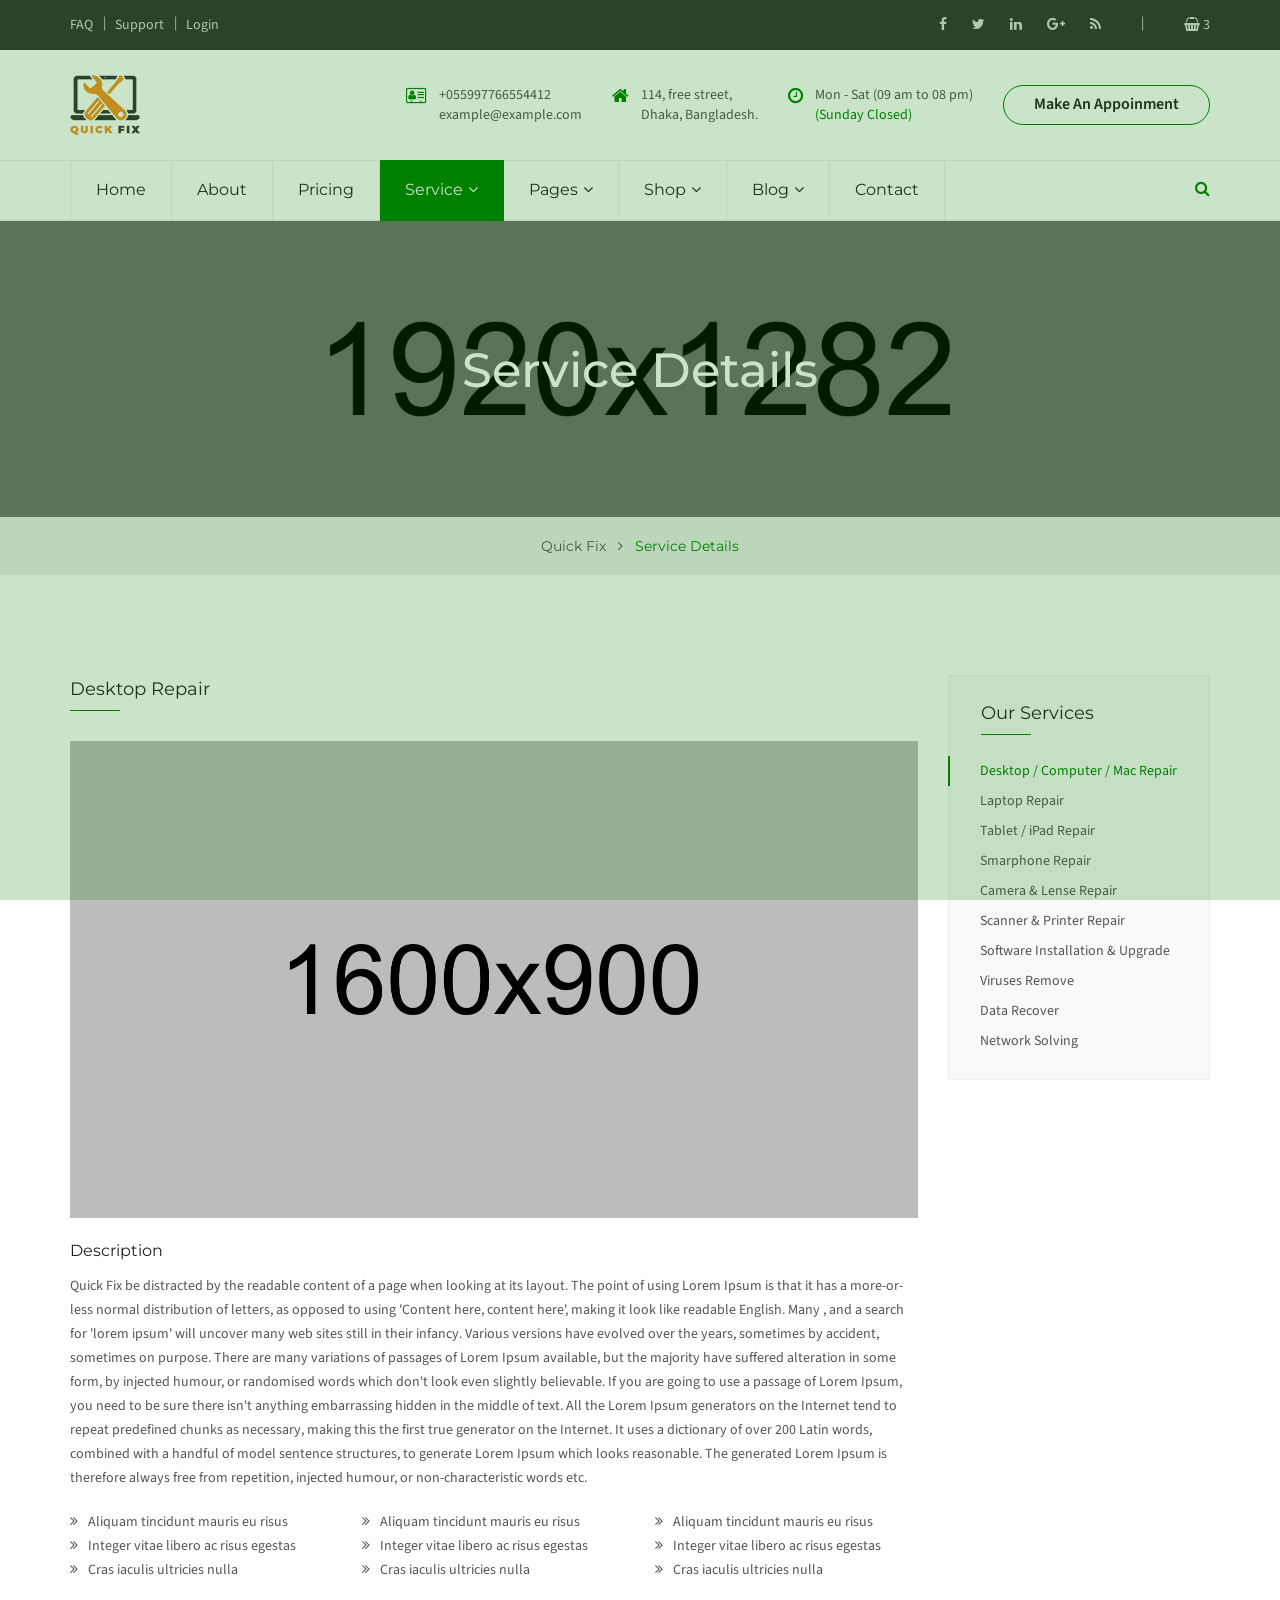
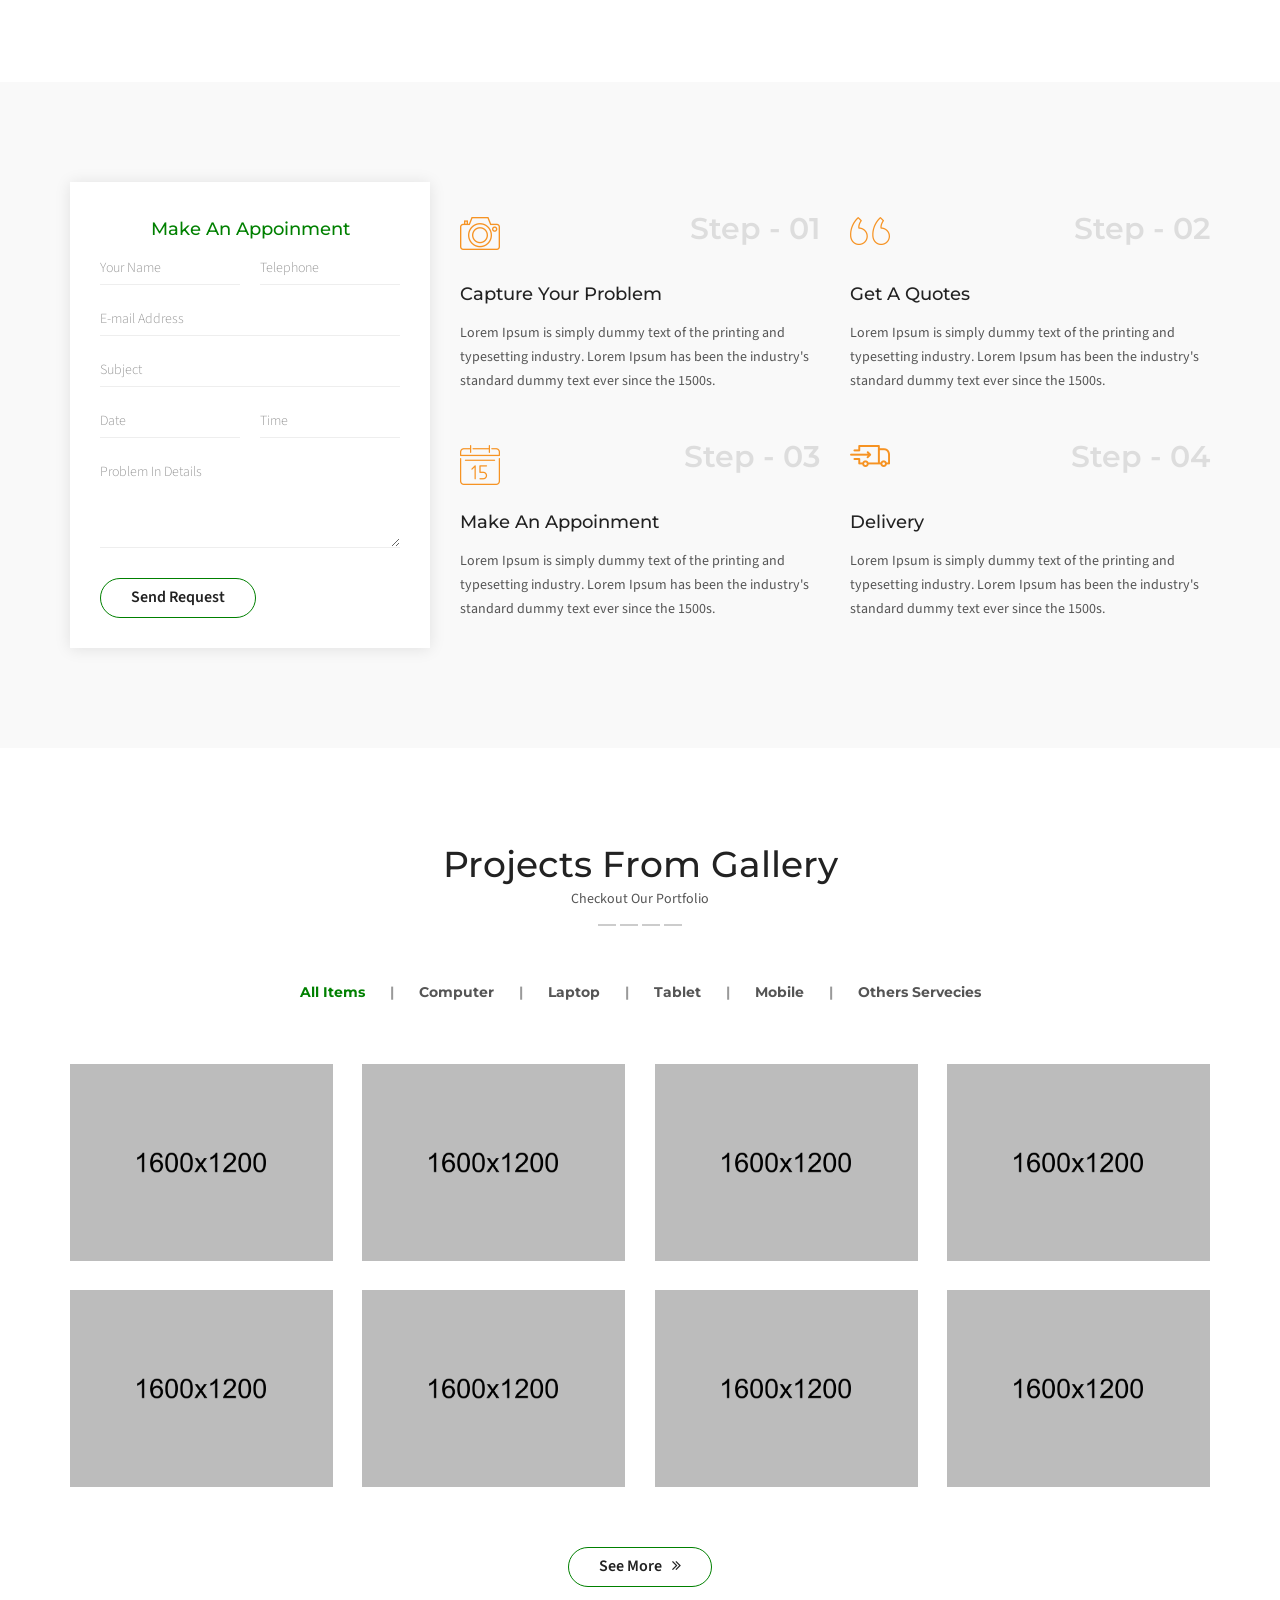
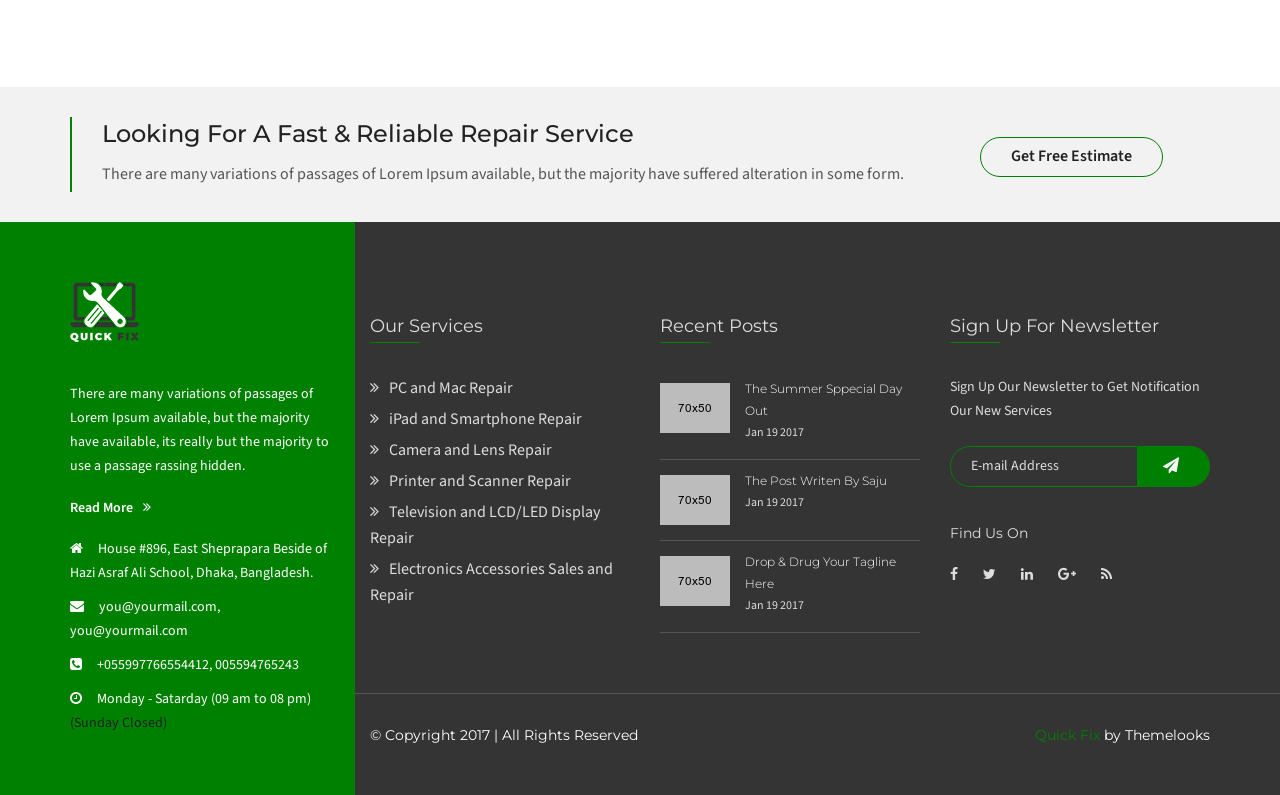
<file: service-details.html>
<!DOCTYPE html>
<html dir="ltr" lang="en">
<head>
    <meta charset="utf-8">
    <meta http-equiv="X-UA-Compatible" content="IE=edge">
    <meta name="viewport" content="width=device-width, initial-scale=1">

    <!-- ==== Document Title ==== -->
    <title>QuickFix - Multipurpose Servicing and Repairing HTML Template</title>
    
    <!-- ==== Document Meta ==== -->
    <meta name="author" content="">
    <meta name="description" content="">
    <meta name="keywords" content="">

    <!-- ==== Favicons ==== -->
    <link rel="shortcut icon" href="favicon.png" type="image/x-icon">
    <link rel="icon" href="favicon.png" type="image/x-icon">

    <!-- ==== Google Font ==== -->
    <link href="https://fonts.googleapis.com/css?family=Montserrat:200,300,400,500,600,700%7CSource+Sans+Pro:300,400,600" rel="stylesheet">

    <!-- ==== Font Awesome ==== -->
    <link href="css/font-awesome.min.css" rel="stylesheet">
    
    <!-- ==== jQuery UI ==== -->
    <link href="css/jquery-ui.min.css" rel="stylesheet">
    
    <!-- ==== Bootstrap ==== -->
    <link href="css/bootstrap.min.css" rel="stylesheet">
    
    <!-- ==== Owl Carousel Plugin ==== -->
    <link href="css/owl.carousel.min.css" rel="stylesheet">
    
    <!-- ==== jQuery FakeLoader Plugin ==== -->
    <link href="css/fakeLoader.min.css" rel="stylesheet">
    
    <!-- ==== jQuery Timepicker Plugin ==== -->
    <link href="css/jquery.timepicker.min.css" rel="stylesheet">
    
    <!-- ==== jQuery Magnific Popup Plugin ==== -->
    <link href="css/magnific-popup.css" rel="stylesheet">
    
    <!-- ==== Main Stylesheet ==== -->
    <link href="style.css" rel="stylesheet">
    
    <!-- ==== Responsive Stylesheet ==== -->
    <link href="css/responsive-style.css" rel="stylesheet">
    
    <!-- ==== Theme Color Stylesheet ==== -->
    <link href="css/colors/color-1.css" rel="stylesheet" id="changeColorScheme">
    
    <!-- ==== Custom Stylesheet ==== -->
    <link href="css/custom.css" rel="stylesheet">

    <!-- ==== HTML5 Shim and Respond.js IE8 support of HTML5 elements and media queries ==== -->
    <!--[if lt IE 9]>
        <script src="https://oss.maxcdn.com/libs/html5shiv/3.7.0/html5shiv.js"></script>
        <script src="https://oss.maxcdn.com/libs/respond.js/1.4.2/respond.min.js"></script>
    <![endif]-->
</head>
<body>
    
    <!-- Preloader Start -->
    <div class="preloader bg--color-theme"></div>
    <!-- Preloader End -->
    
    <!-- Wrapper Start -->
    <div class="wrapper">
        <!-- Header Section Start -->
        <header class="header--section">
            <!-- Header Topbar Start -->
            <div class="header--topbar bg--color-dark">
                <div class="container">
                    <!-- Header Topbar Links Start -->
                    <ul class="nav links float--left hidden-xxs">
                        <li><a href="#">FAQ</a></li>
                        <li><a href="#">Support</a></li>
                        <li><a href="#">Login</a></li>
                    </ul>
                    <!-- Header Topbar Links End -->

                    <!-- Header Topbar Cart Start -->
                    <ul class="nav cart float--right">
                        <li><a href="cart.html"><i class="fa fa-shopping-basket"></i> 3</a></li>
                    </ul>
                    <!-- Header Topbar Cart End -->

                    <!-- Header Topbar Social Start -->
                    <ul class="nav social float--right">
                        <li><a href="#"><i class="fa fa-facebook"></i></a></li>
                        <li><a href="#"><i class="fa fa-twitter"></i></a></li>
                        <li><a href="#"><i class="fa fa-linkedin"></i></a></li>
                        <li><a href="#"><i class="fa fa-google-plus"></i></a></li>
                        <li><a href="#"><i class="fa fa-rss"></i></a></li>
                    </ul>
                    <!-- Header Topbar Social End -->
                </div>
            </div>
            <!-- Header Topbar End -->

            <!-- Header Navbar Top Start -->
            <div class="header--navbar-top">
                <div class="container">
                    <!-- Logo Start -->
                    <div class="logo float--left">
                        <div class="vc--parent">
                            <div class="vc--child">
                                <a href="index.html"><img src="img/logo.png" alt="Quick Fix Logo" data-rjs="2"></a>
                            </div>
                        </div>
                    </div>
                    <!-- Logo End -->

                    <div class="float--right">
                        <!-- Header Navbar Top Info Start -->
                        <div class="header--navbar-top-info float--left">
                            <div class="vc--parent">
                                <div class="vc--child">
                                    <ul class="nav">
                                        <li>
                                            <div class="icon text--primary">
                                                <i class="fa fa-vcard-o"></i>
                                            </div>
                                            <div class="content">
                                                <p><a href="tel:+055997766554412">+055997766554412</a></p>
                                                <p><a href="mailto:example@example.com">example@example.com</a></p>
                                            </div>
                                        </li>
                                        <li>
                                            <div class="icon text--primary">
                                                <i class="fa fa-home"></i>
                                            </div>
                                            <div class="content">
                                                <p>114, free street,</p>
                                                <p>Dhaka, Bangladesh.</p>
                                            </div>
                                        </li>
                                        <li>
                                            <div class="icon text--primary">
                                                <i class="fa fa-clock-o"></i>
                                            </div>
                                            <div class="content">
                                                <p>Mon - Sat (09 am to 08 pm)</p>
                                                <p class="text--primary">(Sunday Closed)</p>
                                            </div>
                                        </li>
                                    </ul>
                                </div>
                            </div>
                        </div>
                        <!-- Header Navbar Top Info End -->
                        
                        <!-- Header Navbar Top Button Start -->
                        <div class="header--navbar-top-btn float--left">
                            <div class="vc--parent">
                                <div class="vc--child">
                                    <a href="index.html#appointment" class="btn btn-default">Make An Appoinment</a>
                                </div>
                            </div>
                        </div>
                        <!-- Header Navbar Top Button End -->
                    </div>
                </div>
            </div>
            <!-- Header Navbar Top End -->

            <!-- Header Navbar Start -->
            <nav class="header--navbar navbar" data-trigger="sticky">
                <div class="container">
                    <div class="navbar-header">
                        <button type="button" class="navbar-toggle collapsed" data-toggle="collapse" data-target="#headerNav">
                            <span class="sr-only">Toggle navigation</span>
                            <span class="icon-bar"></span>
                            <span class="icon-bar"></span>
                            <span class="icon-bar"></span>
                        </button>
                    </div>

                    <div id="headerNav" class="navbar-collapse collapse float--left">
                        <!-- Header Nav Links Start -->
                        <ul class="header--nav-links nav navbar-nav font--secondary">
                            <li><a href="index.html">Home</a></li>
                            <li><a href="about.html">About</a></li>
                            <li><a href="pricing.html">Pricing</a></li>
                            <li class="dropdown active">
                                <a href="#" class="dropdown-toggle" data-toggle="dropdown">Service<i class="fa fa-angle-down"></i></a>

                                <ul class="dropdown-menu font--primary">
                                    <li><a href="services.html">Services</a></li>
                                    <li class="active"><a href="service-details.html">Service Details</a></li>
                                </ul>
                            </li>
                            <li class="dropdown megamenu">
                                <a href="#" class="dropdown-toggle" data-toggle="dropdown">Pages<i class="fa fa-angle-down"></i></a>

                                <div class="dropdown-menu font--primary clearfix">
                                    <div class="row reset--gutter">
                                        <ul class="nav col-md-3 col-sm-6">
                                            <li><a href="about.html">About</a></li>
                                            <li><a href="pricing.html">Pricing</a></li>
                                            <li><a href="testimonial.html">Testimonial</a></li>
                                            <li><a href="experts.html">Experts</a></li>
                                            <li><a href="coming-soon.html">Coming Soon</a></li>
                                            <li><a href="404.html">404</a></li>
                                        </ul>

                                        <ul class="nav col-md-3 col-sm-6">
                                            <li><a href="services.html">Services</a></li>
                                            <li><a href="service-details.html">Service Details</a></li>
                                            <li><a href="gallery.html">Gallery</a></li>
                                            <li><a href="gallery-details.html">Gallery Details</a></li>
                                            <li><a href="shop.html">Shop</a></li>
                                            <li><a href="blog-sidebar-left.html">Blog</a></li>
                                        </ul>

                                        <div class="megamenu-img col-md-6 col-md-offset-0 col-sm-8 col-sm-offset-2 hidden-xs">
                                            <img src="img/megamenu-img.jpg" alt="">
                                        </div>
                                    </div>
                                </div>
                            </li>
                            <li class="dropdown">
                                <a href="#" class="dropdown-toggle" data-toggle="dropdown">Shop<i class="fa fa-angle-down"></i></a>

                                <ul class="dropdown-menu font--primary">
                                    <li><a href="shop.html">Shop</a></li>
                                    <li><a href="shop-details.html">Shop Details</a></li>
                                    <li><a href="cart.html">Cart</a></li>
                                    <li><a href="checkout.html">Checkout</a></li>
                                </ul>
                            </li>
                            <li class="dropdown">
                                <a href="#" class="dropdown-toggle" data-toggle="dropdown">Blog<i class="fa fa-angle-down"></i></a>

                                <ul class="dropdown-menu font--primary">
                                    <li><a href="blog-sidebar-left.html">Blog Sidebar Left</a></li>
                                    <li><a href="blog-sidebar-right.html">Blog Sidebar Right</a></li>
                                    <li><a href="blog-details.html">Blog Details</a></li>
                                </ul>
                            </li>
                            <li><a href="contact.html">Contact</a></li>
                        </ul>
                        <!-- Header Nav Links End -->
                    </div>

                    <!-- Header Navbar Search Start -->
                    <div class="header--nav-search dropdown float--right">
                        <a href="#" class="dropdown-toggle" data-toggle="dropdown"><i class="fa fa-search"></i></a>

                        <div class="dropdown-menu" data-form-validation="true">
                            <form action="#" method="get">
                                <input type="search" name="search" placeholder="I’m Looking For..." class="form-control" required>
                            </form>
                        </div>
                    </div>
                    <!-- Header Navbar Search End -->
                </div>
            </nav>
            <!-- Header Navbar End -->
        </header>
        <!-- Header Section End -->

        <!-- Page Header Section Start -->
        <div class="page-header--section text-center">
            <!-- Page Title Start -->
            <div class="page--title pd--130-0" data-bg-img="img/page-header-img.jpg">
                <div class="container">
                    <h1 class="h1">Service Details</h1>
                </div>
            </div>
            <!-- Page Title End -->

            <!-- Page Breadcrumb Start -->
            <div class="page--breadcrumb font--secondary">
                <div class="container">
                    <ul class="breadcrumb">
                        <li><a href="index.html">Quick Fix</a></li>
                        <li class="active"><span>Service Details</span></li>
                    </ul>
                </div>
            </div>
            <!-- Page Breadcrumb End -->
        </div>
        <!-- Page Header Section End -->

        <!-- Service Single Section Start -->
        <div class="service-single--section pd--100-0-40">
            <div class="container">
                <div class="row">
                    <!-- Service Single Sidebar Start -->
                    <div class="service-single--sidebar col-md-3 float--right pb--60">
                        <!-- Nav Links Widget Start -->
                        <div class="nav-links--widget bg--color-lightgray">
                            <h2 class="h4">Our Services</h2>

                            <ul class="nav">
                                <li class="active"><a href="#serviceDetailsTab01" data-toggle="tab">Desktop / Computer / Mac Repair</a></li>
                                <li><a href="#serviceDetailsTab02" data-toggle="tab">Laptop Repair</a></li>
                                <li><a href="#serviceDetailsTab03" data-toggle="tab">Tablet / iPad Repair</a></li>
                                <li><a href="#serviceDetailsTab04" data-toggle="tab">Smarphone Repair</a></li>
                                <li><a href="#serviceDetailsTab05" data-toggle="tab">Camera &amp; Lense Repair</a></li>
                                <li><a href="#serviceDetailsTab06" data-toggle="tab">Scanner &amp; Printer Repair</a></li>
                                <li><a href="#serviceDetailsTab07" data-toggle="tab">Software Installation &amp; Upgrade</a></li>
                                <li><a href="#serviceDetailsTab08" data-toggle="tab">Viruses Remove</a></li>
                                <li><a href="#serviceDetailsTab09" data-toggle="tab">Data Recover</a></li>
                                <li><a href="#serviceDetailsTab10" data-toggle="tab">Network Solving</a></li>
                            </ul>
                        </div>
                        <!-- Nav Links Widget End -->
                    </div>
                    <!-- Service Single Sidebar End -->

                    <!-- Service Single Content Start -->
                    <div class="service-single--content col-md-9 pb--60">
                        <!-- Tab Content Start -->
                        <div class="tab-content">
                            <!-- Tab Pane Start -->
                            <div class="tab-pane fade in active" id="serviceDetailsTab01">
                                <h2 class="title h4">Desktop Repair</h2>

                                <p><img src="img/service-details-img/tab-item-01.jpg" alt="" data-rjs="2"></p>

                                <h3 class="h5">Description</h3>

                                <p>Quick Fix be distracted by the readable content of a page when looking at its layout. The point of using Lorem Ipsum is that it has a more-or-less normal distribution of letters, as opposed to using 'Content here, content here', making it look like readable English. Many , and a search for 'lorem ipsum' will uncover many web sites still in their infancy. Various versions have evolved over the years, sometimes by accident, sometimes on purpose. There are many variations of passages of Lorem Ipsum available, but the majority have suffered alteration in some form, by injected humour, or randomised words which don't look even slightly believable. If you are going to use a passage of Lorem Ipsum, you need to be sure there isn't anything embarrassing hidden in the middle of text. All the Lorem Ipsum generators on the Internet tend to repeat predefined chunks as necessary, making this the first true generator on the Internet. It uses a dictionary of over 200 Latin words, combined with a handful of model sentence structures, to generate Lorem Ipsum which looks reasonable. The generated Lorem Ipsum is therefore always free from repetition, injected humour, or non-characteristic words etc.</p>

                                <div class="row">
                                    <div class="col-sm-4 col-xs-6 col-xxs-12">
                                        <ul>
                                            <li><i class="fa fm fa-angle-double-right"></i>Aliquam tincidunt mauris eu risus</li>
                                            <li><i class="fa fm fa-angle-double-right"></i>Integer vitae libero ac risus egestas</li>
                                            <li><i class="fa fm fa-angle-double-right"></i>Cras iaculis ultricies nulla</li>
                                        </ul>
                                    </div>
                                    <div class="col-sm-4 col-xs-6 col-xxs-12">
                                        <ul>
                                            <li><i class="fa fm fa-angle-double-right"></i>Aliquam tincidunt mauris eu risus</li>
                                            <li><i class="fa fm fa-angle-double-right"></i>Integer vitae libero ac risus egestas</li>
                                            <li><i class="fa fm fa-angle-double-right"></i>Cras iaculis ultricies nulla</li>
                                        </ul>
                                    </div>
                                    <div class="col-sm-4 col-xs-6 col-xxs-12">
                                        <ul>
                                            <li><i class="fa fm fa-angle-double-right"></i>Aliquam tincidunt mauris eu risus</li>
                                            <li><i class="fa fm fa-angle-double-right"></i>Integer vitae libero ac risus egestas</li>
                                            <li><i class="fa fm fa-angle-double-right"></i>Cras iaculis ultricies nulla</li>
                                        </ul>
                                    </div>
                                </div>
                            </div>
                            <!-- Tab Pane End -->

                            <!-- Tab Pane Start -->
                            <div class="tab-pane fade" id="serviceDetailsTab02">
                                <h2 class="title h4">Laptop Repair</h2>

                                <p><img src="img/service-details-img/tab-item-02.jpg" alt="" data-rjs="2"></p>

                                <h3 class="h5">Description</h3>

                                <p>Quick Fix be distracted by the readable content of a page when looking at its layout. The point of using Lorem Ipsum is that it has a more-or-less normal distribution of letters, as opposed to using 'Content here, content here', making it look like readable English. Many , and a search for 'lorem ipsum' will uncover many web sites still in their infancy. Various versions have evolved over the years, sometimes by accident, sometimes on purpose. There are many variations of passages of Lorem Ipsum available, but the majority have suffered alteration in some form, by injected humour, or randomised words which don't look even slightly believable. If you are going to use a passage of Lorem Ipsum, you need to be sure there isn't anything embarrassing hidden in the middle of text. All the Lorem Ipsum generators on the Internet tend to repeat predefined chunks as necessary, making this the first true generator on the Internet. It uses a dictionary of over 200 Latin words, combined with a handful of model sentence structures, to generate Lorem Ipsum which looks reasonable. The generated Lorem Ipsum is therefore always free from repetition, injected humour, or non-characteristic words etc.</p>

                                <div class="row">
                                    <div class="col-sm-4 col-xs-6 col-xxs-12">
                                        <ul>
                                            <li><i class="fa fm fa-angle-double-right"></i>Aliquam tincidunt mauris eu risus</li>
                                            <li><i class="fa fm fa-angle-double-right"></i>Integer vitae libero ac risus egestas</li>
                                            <li><i class="fa fm fa-angle-double-right"></i>Cras iaculis ultricies nulla</li>
                                        </ul>
                                    </div>
                                    <div class="col-sm-4 col-xs-6 col-xxs-12">
                                        <ul>
                                            <li><i class="fa fm fa-angle-double-right"></i>Aliquam tincidunt mauris eu risus</li>
                                            <li><i class="fa fm fa-angle-double-right"></i>Integer vitae libero ac risus egestas</li>
                                            <li><i class="fa fm fa-angle-double-right"></i>Cras iaculis ultricies nulla</li>
                                        </ul>
                                    </div>
                                    <div class="col-sm-4 col-xs-6 col-xxs-12">
                                        <ul>
                                            <li><i class="fa fm fa-angle-double-right"></i>Aliquam tincidunt mauris eu risus</li>
                                            <li><i class="fa fm fa-angle-double-right"></i>Integer vitae libero ac risus egestas</li>
                                            <li><i class="fa fm fa-angle-double-right"></i>Cras iaculis ultricies nulla</li>
                                        </ul>
                                    </div>
                                </div>
                            </div>
                            <!-- Tab Pane End -->

                            <!-- Tab Pane Start -->
                            <div class="tab-pane fade" id="serviceDetailsTab03">
                                <h2 class="title h4">Tablet Repair</h2>

                                <p><img src="img/service-details-img/tab-item-03.jpg" alt="" data-rjs="2"></p>

                                <h3 class="h5">Description</h3>

                                <p>Quick Fix be distracted by the readable content of a page when looking at its layout. The point of using Lorem Ipsum is that it has a more-or-less normal distribution of letters, as opposed to using 'Content here, content here', making it look like readable English. Many , and a search for 'lorem ipsum' will uncover many web sites still in their infancy. Various versions have evolved over the years, sometimes by accident, sometimes on purpose. There are many variations of passages of Lorem Ipsum available, but the majority have suffered alteration in some form, by injected humour, or randomised words which don't look even slightly believable. If you are going to use a passage of Lorem Ipsum, you need to be sure there isn't anything embarrassing hidden in the middle of text. All the Lorem Ipsum generators on the Internet tend to repeat predefined chunks as necessary, making this the first true generator on the Internet. It uses a dictionary of over 200 Latin words, combined with a handful of model sentence structures, to generate Lorem Ipsum which looks reasonable. The generated Lorem Ipsum is therefore always free from repetition, injected humour, or non-characteristic words etc.</p>

                                <div class="row">
                                    <div class="col-sm-4 col-xs-6 col-xxs-12">
                                        <ul>
                                            <li><i class="fa fm fa-angle-double-right"></i>Aliquam tincidunt mauris eu risus</li>
                                            <li><i class="fa fm fa-angle-double-right"></i>Integer vitae libero ac risus egestas</li>
                                            <li><i class="fa fm fa-angle-double-right"></i>Cras iaculis ultricies nulla</li>
                                        </ul>
                                    </div>
                                    <div class="col-sm-4 col-xs-6 col-xxs-12">
                                        <ul>
                                            <li><i class="fa fm fa-angle-double-right"></i>Aliquam tincidunt mauris eu risus</li>
                                            <li><i class="fa fm fa-angle-double-right"></i>Integer vitae libero ac risus egestas</li>
                                            <li><i class="fa fm fa-angle-double-right"></i>Cras iaculis ultricies nulla</li>
                                        </ul>
                                    </div>
                                    <div class="col-sm-4 col-xs-6 col-xxs-12">
                                        <ul>
                                            <li><i class="fa fm fa-angle-double-right"></i>Aliquam tincidunt mauris eu risus</li>
                                            <li><i class="fa fm fa-angle-double-right"></i>Integer vitae libero ac risus egestas</li>
                                            <li><i class="fa fm fa-angle-double-right"></i>Cras iaculis ultricies nulla</li>
                                        </ul>
                                    </div>
                                </div>
                            </div>
                            <!-- Tab Pane End -->

                            <!-- Tab Pane Start -->
                            <div class="tab-pane fade" id="serviceDetailsTab04">
                                <h2 class="title h4">Smartphone Repair</h2>

                                <p><img src="img/service-details-img/tab-item-04.jpg" alt="" data-rjs="2"></p>

                                <h3 class="h5">Description</h3>

                                <p>Quick Fix be distracted by the readable content of a page when looking at its layout. The point of using Lorem Ipsum is that it has a more-or-less normal distribution of letters, as opposed to using 'Content here, content here', making it look like readable English. Many , and a search for 'lorem ipsum' will uncover many web sites still in their infancy. Various versions have evolved over the years, sometimes by accident, sometimes on purpose. There are many variations of passages of Lorem Ipsum available, but the majority have suffered alteration in some form, by injected humour, or randomised words which don't look even slightly believable. If you are going to use a passage of Lorem Ipsum, you need to be sure there isn't anything embarrassing hidden in the middle of text. All the Lorem Ipsum generators on the Internet tend to repeat predefined chunks as necessary, making this the first true generator on the Internet. It uses a dictionary of over 200 Latin words, combined with a handful of model sentence structures, to generate Lorem Ipsum which looks reasonable. The generated Lorem Ipsum is therefore always free from repetition, injected humour, or non-characteristic words etc.</p>

                                <div class="row">
                                    <div class="col-sm-4 col-xs-6 col-xxs-12">
                                        <ul>
                                            <li><i class="fa fm fa-angle-double-right"></i>Aliquam tincidunt mauris eu risus</li>
                                            <li><i class="fa fm fa-angle-double-right"></i>Integer vitae libero ac risus egestas</li>
                                            <li><i class="fa fm fa-angle-double-right"></i>Cras iaculis ultricies nulla</li>
                                        </ul>
                                    </div>
                                    <div class="col-sm-4 col-xs-6 col-xxs-12">
                                        <ul>
                                            <li><i class="fa fm fa-angle-double-right"></i>Aliquam tincidunt mauris eu risus</li>
                                            <li><i class="fa fm fa-angle-double-right"></i>Integer vitae libero ac risus egestas</li>
                                            <li><i class="fa fm fa-angle-double-right"></i>Cras iaculis ultricies nulla</li>
                                        </ul>
                                    </div>
                                    <div class="col-sm-4 col-xs-6 col-xxs-12">
                                        <ul>
                                            <li><i class="fa fm fa-angle-double-right"></i>Aliquam tincidunt mauris eu risus</li>
                                            <li><i class="fa fm fa-angle-double-right"></i>Integer vitae libero ac risus egestas</li>
                                            <li><i class="fa fm fa-angle-double-right"></i>Cras iaculis ultricies nulla</li>
                                        </ul>
                                    </div>
                                </div>
                            </div>
                            <!-- Tab Pane End -->

                            <!-- Tab Pane Start -->
                            <div class="tab-pane fade" id="serviceDetailsTab05">
                                <h2 class="title h4">Camera Repair</h2>

                                <p><img src="img/service-details-img/tab-item-05.jpg" alt="" data-rjs="2"></p>

                                <h3 class="h5">Description</h3>

                                <p>Quick Fix be distracted by the readable content of a page when looking at its layout. The point of using Lorem Ipsum is that it has a more-or-less normal distribution of letters, as opposed to using 'Content here, content here', making it look like readable English. Many , and a search for 'lorem ipsum' will uncover many web sites still in their infancy. Various versions have evolved over the years, sometimes by accident, sometimes on purpose. There are many variations of passages of Lorem Ipsum available, but the majority have suffered alteration in some form, by injected humour, or randomised words which don't look even slightly believable. If you are going to use a passage of Lorem Ipsum, you need to be sure there isn't anything embarrassing hidden in the middle of text. All the Lorem Ipsum generators on the Internet tend to repeat predefined chunks as necessary, making this the first true generator on the Internet. It uses a dictionary of over 200 Latin words, combined with a handful of model sentence structures, to generate Lorem Ipsum which looks reasonable. The generated Lorem Ipsum is therefore always free from repetition, injected humour, or non-characteristic words etc.</p>

                                <div class="row">
                                    <div class="col-sm-4 col-xs-6 col-xxs-12">
                                        <ul>
                                            <li><i class="fa fm fa-angle-double-right"></i>Aliquam tincidunt mauris eu risus</li>
                                            <li><i class="fa fm fa-angle-double-right"></i>Integer vitae libero ac risus egestas</li>
                                            <li><i class="fa fm fa-angle-double-right"></i>Cras iaculis ultricies nulla</li>
                                        </ul>
                                    </div>
                                    <div class="col-sm-4 col-xs-6 col-xxs-12">
                                        <ul>
                                            <li><i class="fa fm fa-angle-double-right"></i>Aliquam tincidunt mauris eu risus</li>
                                            <li><i class="fa fm fa-angle-double-right"></i>Integer vitae libero ac risus egestas</li>
                                            <li><i class="fa fm fa-angle-double-right"></i>Cras iaculis ultricies nulla</li>
                                        </ul>
                                    </div>
                                    <div class="col-sm-4 col-xs-6 col-xxs-12">
                                        <ul>
                                            <li><i class="fa fm fa-angle-double-right"></i>Aliquam tincidunt mauris eu risus</li>
                                            <li><i class="fa fm fa-angle-double-right"></i>Integer vitae libero ac risus egestas</li>
                                            <li><i class="fa fm fa-angle-double-right"></i>Cras iaculis ultricies nulla</li>
                                        </ul>
                                    </div>
                                </div>
                            </div>
                            <!-- Tab Pane End -->

                            <!-- Tab Pane Start -->
                            <div class="tab-pane fade" id="serviceDetailsTab06">
                                <h2 class="title h4">Scanner Repair</h2>

                                <p><img src="img/service-details-img/tab-item-06.jpg" alt="" data-rjs="2"></p>

                                <h3 class="h5">Description</h3>

                                <p>Quick Fix be distracted by the readable content of a page when looking at its layout. The point of using Lorem Ipsum is that it has a more-or-less normal distribution of letters, as opposed to using 'Content here, content here', making it look like readable English. Many , and a search for 'lorem ipsum' will uncover many web sites still in their infancy. Various versions have evolved over the years, sometimes by accident, sometimes on purpose. There are many variations of passages of Lorem Ipsum available, but the majority have suffered alteration in some form, by injected humour, or randomised words which don't look even slightly believable. If you are going to use a passage of Lorem Ipsum, you need to be sure there isn't anything embarrassing hidden in the middle of text. All the Lorem Ipsum generators on the Internet tend to repeat predefined chunks as necessary, making this the first true generator on the Internet. It uses a dictionary of over 200 Latin words, combined with a handful of model sentence structures, to generate Lorem Ipsum which looks reasonable. The generated Lorem Ipsum is therefore always free from repetition, injected humour, or non-characteristic words etc.</p>

                                <div class="row">
                                    <div class="col-sm-4 col-xs-6 col-xxs-12">
                                        <ul>
                                            <li><i class="fa fm fa-angle-double-right"></i>Aliquam tincidunt mauris eu risus</li>
                                            <li><i class="fa fm fa-angle-double-right"></i>Integer vitae libero ac risus egestas</li>
                                            <li><i class="fa fm fa-angle-double-right"></i>Cras iaculis ultricies nulla</li>
                                        </ul>
                                    </div>
                                    <div class="col-sm-4 col-xs-6 col-xxs-12">
                                        <ul>
                                            <li><i class="fa fm fa-angle-double-right"></i>Aliquam tincidunt mauris eu risus</li>
                                            <li><i class="fa fm fa-angle-double-right"></i>Integer vitae libero ac risus egestas</li>
                                            <li><i class="fa fm fa-angle-double-right"></i>Cras iaculis ultricies nulla</li>
                                        </ul>
                                    </div>
                                    <div class="col-sm-4 col-xs-6 col-xxs-12">
                                        <ul>
                                            <li><i class="fa fm fa-angle-double-right"></i>Aliquam tincidunt mauris eu risus</li>
                                            <li><i class="fa fm fa-angle-double-right"></i>Integer vitae libero ac risus egestas</li>
                                            <li><i class="fa fm fa-angle-double-right"></i>Cras iaculis ultricies nulla</li>
                                        </ul>
                                    </div>
                                </div>
                            </div>
                            <!-- Tab Pane End -->

                            <!-- Tab Pane Start -->
                            <div class="tab-pane fade" id="serviceDetailsTab07">
                                <h2 class="title h4">Software Installation</h2>

                                <p><img src="img/service-details-img/tab-item-07.jpg" alt="" data-rjs="2"></p>

                                <h3 class="h5">Description</h3>

                                <p>Quick Fix be distracted by the readable content of a page when looking at its layout. The point of using Lorem Ipsum is that it has a more-or-less normal distribution of letters, as opposed to using 'Content here, content here', making it look like readable English. Many , and a search for 'lorem ipsum' will uncover many web sites still in their infancy. Various versions have evolved over the years, sometimes by accident, sometimes on purpose. There are many variations of passages of Lorem Ipsum available, but the majority have suffered alteration in some form, by injected humour, or randomised words which don't look even slightly believable. If you are going to use a passage of Lorem Ipsum, you need to be sure there isn't anything embarrassing hidden in the middle of text. All the Lorem Ipsum generators on the Internet tend to repeat predefined chunks as necessary, making this the first true generator on the Internet. It uses a dictionary of over 200 Latin words, combined with a handful of model sentence structures, to generate Lorem Ipsum which looks reasonable. The generated Lorem Ipsum is therefore always free from repetition, injected humour, or non-characteristic words etc.</p>

                                <div class="row">
                                    <div class="col-sm-4 col-xs-6 col-xxs-12">
                                        <ul>
                                            <li><i class="fa fm fa-angle-double-right"></i>Aliquam tincidunt mauris eu risus</li>
                                            <li><i class="fa fm fa-angle-double-right"></i>Integer vitae libero ac risus egestas</li>
                                            <li><i class="fa fm fa-angle-double-right"></i>Cras iaculis ultricies nulla</li>
                                        </ul>
                                    </div>
                                    <div class="col-sm-4 col-xs-6 col-xxs-12">
                                        <ul>
                                            <li><i class="fa fm fa-angle-double-right"></i>Aliquam tincidunt mauris eu risus</li>
                                            <li><i class="fa fm fa-angle-double-right"></i>Integer vitae libero ac risus egestas</li>
                                            <li><i class="fa fm fa-angle-double-right"></i>Cras iaculis ultricies nulla</li>
                                        </ul>
                                    </div>
                                    <div class="col-sm-4 col-xs-6 col-xxs-12">
                                        <ul>
                                            <li><i class="fa fm fa-angle-double-right"></i>Aliquam tincidunt mauris eu risus</li>
                                            <li><i class="fa fm fa-angle-double-right"></i>Integer vitae libero ac risus egestas</li>
                                            <li><i class="fa fm fa-angle-double-right"></i>Cras iaculis ultricies nulla</li>
                                        </ul>
                                    </div>
                                </div>
                            </div>
                            <!-- Tab Pane End -->

                            <!-- Tab Pane Start -->
                            <div class="tab-pane fade" id="serviceDetailsTab08">
                                <h2 class="title h4">Viruses Remove</h2>

                                <p><img src="img/service-details-img/tab-item-08.jpg" alt="" data-rjs="2"></p>

                                <h3 class="h5">Description</h3>

                                <p>Quick Fix be distracted by the readable content of a page when looking at its layout. The point of using Lorem Ipsum is that it has a more-or-less normal distribution of letters, as opposed to using 'Content here, content here', making it look like readable English. Many , and a search for 'lorem ipsum' will uncover many web sites still in their infancy. Various versions have evolved over the years, sometimes by accident, sometimes on purpose. There are many variations of passages of Lorem Ipsum available, but the majority have suffered alteration in some form, by injected humour, or randomised words which don't look even slightly believable. If you are going to use a passage of Lorem Ipsum, you need to be sure there isn't anything embarrassing hidden in the middle of text. All the Lorem Ipsum generators on the Internet tend to repeat predefined chunks as necessary, making this the first true generator on the Internet. It uses a dictionary of over 200 Latin words, combined with a handful of model sentence structures, to generate Lorem Ipsum which looks reasonable. The generated Lorem Ipsum is therefore always free from repetition, injected humour, or non-characteristic words etc.</p>

                                <div class="row">
                                    <div class="col-sm-4 col-xs-6 col-xxs-12">
                                        <ul>
                                            <li><i class="fa fm fa-angle-double-right"></i>Aliquam tincidunt mauris eu risus</li>
                                            <li><i class="fa fm fa-angle-double-right"></i>Integer vitae libero ac risus egestas</li>
                                            <li><i class="fa fm fa-angle-double-right"></i>Cras iaculis ultricies nulla</li>
                                        </ul>
                                    </div>
                                    <div class="col-sm-4 col-xs-6 col-xxs-12">
                                        <ul>
                                            <li><i class="fa fm fa-angle-double-right"></i>Aliquam tincidunt mauris eu risus</li>
                                            <li><i class="fa fm fa-angle-double-right"></i>Integer vitae libero ac risus egestas</li>
                                            <li><i class="fa fm fa-angle-double-right"></i>Cras iaculis ultricies nulla</li>
                                        </ul>
                                    </div>
                                    <div class="col-sm-4 col-xs-6 col-xxs-12">
                                        <ul>
                                            <li><i class="fa fm fa-angle-double-right"></i>Aliquam tincidunt mauris eu risus</li>
                                            <li><i class="fa fm fa-angle-double-right"></i>Integer vitae libero ac risus egestas</li>
                                            <li><i class="fa fm fa-angle-double-right"></i>Cras iaculis ultricies nulla</li>
                                        </ul>
                                    </div>
                                </div>
                            </div>
                            <!-- Tab Pane End -->

                            <!-- Tab Pane Start -->
                            <div class="tab-pane fade" id="serviceDetailsTab09">
                                <h2 class="title h4">Data Recover</h2>

                                <p><img src="img/service-details-img/tab-item-09.jpg" alt="" data-rjs="2"></p>

                                <h3 class="h5">Description</h3>

                                <p>Quick Fix be distracted by the readable content of a page when looking at its layout. The point of using Lorem Ipsum is that it has a more-or-less normal distribution of letters, as opposed to using 'Content here, content here', making it look like readable English. Many , and a search for 'lorem ipsum' will uncover many web sites still in their infancy. Various versions have evolved over the years, sometimes by accident, sometimes on purpose. There are many variations of passages of Lorem Ipsum available, but the majority have suffered alteration in some form, by injected humour, or randomised words which don't look even slightly believable. If you are going to use a passage of Lorem Ipsum, you need to be sure there isn't anything embarrassing hidden in the middle of text. All the Lorem Ipsum generators on the Internet tend to repeat predefined chunks as necessary, making this the first true generator on the Internet. It uses a dictionary of over 200 Latin words, combined with a handful of model sentence structures, to generate Lorem Ipsum which looks reasonable. The generated Lorem Ipsum is therefore always free from repetition, injected humour, or non-characteristic words etc.</p>

                                <div class="row">
                                    <div class="col-sm-4 col-xs-6 col-xxs-12">
                                        <ul>
                                            <li><i class="fa fm fa-angle-double-right"></i>Aliquam tincidunt mauris eu risus</li>
                                            <li><i class="fa fm fa-angle-double-right"></i>Integer vitae libero ac risus egestas</li>
                                            <li><i class="fa fm fa-angle-double-right"></i>Cras iaculis ultricies nulla</li>
                                        </ul>
                                    </div>
                                    <div class="col-sm-4 col-xs-6 col-xxs-12">
                                        <ul>
                                            <li><i class="fa fm fa-angle-double-right"></i>Aliquam tincidunt mauris eu risus</li>
                                            <li><i class="fa fm fa-angle-double-right"></i>Integer vitae libero ac risus egestas</li>
                                            <li><i class="fa fm fa-angle-double-right"></i>Cras iaculis ultricies nulla</li>
                                        </ul>
                                    </div>
                                    <div class="col-sm-4 col-xs-6 col-xxs-12">
                                        <ul>
                                            <li><i class="fa fm fa-angle-double-right"></i>Aliquam tincidunt mauris eu risus</li>
                                            <li><i class="fa fm fa-angle-double-right"></i>Integer vitae libero ac risus egestas</li>
                                            <li><i class="fa fm fa-angle-double-right"></i>Cras iaculis ultricies nulla</li>
                                        </ul>
                                    </div>
                                </div>
                            </div>
                            <!-- Tab Pane End -->

                            <!-- Tab Pane Start -->
                            <div class="tab-pane fade" id="serviceDetailsTab10">
                                <h2 class="title h4">Network Solving</h2>

                                <p><img src="img/service-details-img/tab-item-10.jpg" alt="" data-rjs="2"></p>

                                <h3 class="h5">Description</h3>

                                <p>Quick Fix be distracted by the readable content of a page when looking at its layout. The point of using Lorem Ipsum is that it has a more-or-less normal distribution of letters, as opposed to using 'Content here, content here', making it look like readable English. Many , and a search for 'lorem ipsum' will uncover many web sites still in their infancy. Various versions have evolved over the years, sometimes by accident, sometimes on purpose. There are many variations of passages of Lorem Ipsum available, but the majority have suffered alteration in some form, by injected humour, or randomised words which don't look even slightly believable. If you are going to use a passage of Lorem Ipsum, you need to be sure there isn't anything embarrassing hidden in the middle of text. All the Lorem Ipsum generators on the Internet tend to repeat predefined chunks as necessary, making this the first true generator on the Internet. It uses a dictionary of over 200 Latin words, combined with a handful of model sentence structures, to generate Lorem Ipsum which looks reasonable. The generated Lorem Ipsum is therefore always free from repetition, injected humour, or non-characteristic words etc.</p>

                                <div class="row">
                                    <div class="col-sm-4 col-xs-6 col-xxs-12">
                                        <ul>
                                            <li><i class="fa fm fa-angle-double-right"></i>Aliquam tincidunt mauris eu risus</li>
                                            <li><i class="fa fm fa-angle-double-right"></i>Integer vitae libero ac risus egestas</li>
                                            <li><i class="fa fm fa-angle-double-right"></i>Cras iaculis ultricies nulla</li>
                                        </ul>
                                    </div>
                                    <div class="col-sm-4 col-xs-6 col-xxs-12">
                                        <ul>
                                            <li><i class="fa fm fa-angle-double-right"></i>Aliquam tincidunt mauris eu risus</li>
                                            <li><i class="fa fm fa-angle-double-right"></i>Integer vitae libero ac risus egestas</li>
                                            <li><i class="fa fm fa-angle-double-right"></i>Cras iaculis ultricies nulla</li>
                                        </ul>
                                    </div>
                                    <div class="col-sm-4 col-xs-6 col-xxs-12">
                                        <ul>
                                            <li><i class="fa fm fa-angle-double-right"></i>Aliquam tincidunt mauris eu risus</li>
                                            <li><i class="fa fm fa-angle-double-right"></i>Integer vitae libero ac risus egestas</li>
                                            <li><i class="fa fm fa-angle-double-right"></i>Cras iaculis ultricies nulla</li>
                                        </ul>
                                    </div>
                                </div>
                            </div>
                            <!-- Tab Pane End -->
                        </div>
                        <!-- Tab Content End -->
                    </div>
                    <!-- Service Single Content End -->
                </div>
            </div>
        </div>
        <!-- Service Single Section End -->

        <!-- Appointment Section Start -->
        <div class="appointment--section pd--100-0-40 bg--color-lightgray">
            <div class="container">
                <div class="row row--vc">
                    <!-- Appointment Form Start -->
                    <div class="appointment--form col-md-4" data-form="ajax">
                        <form action="sendmail.php" method="post">
                            <input type="hidden" name="submitType" value="ajax">
                            
                            <h2 class="h4 text--primary text-center">Make An Appoinment</h2>

                            <div class="status"></div>

                            <div class="row">
                                <div class="col-sm-6">
                                    <div class="form-group">
                                        <input type="text" name="name" placeholder="Your Name" class="form-control" required>
                                    </div>
                                </div>
                                
                                <div class="col-sm-6">
                                    <div class="form-group">
                                        <input type="tel" name="tel" placeholder="Telephone" class="form-control">
                                    </div>
                                </div>

                                <div class="col-sm-12">
                                    <div class="form-group">
                                        <input type="email" name="email" placeholder="E-mail Address" class="form-control" required>
                                    </div>
                                </div>

                                <div class="col-sm-12">
                                    <div class="form-group">
                                        <input type="text" name="subject" placeholder="Subject" class="form-control" required>
                                    </div>
                                </div>

                                <div class="col-sm-6">
                                    <div class="form-group">
                                        <input type="text" name="date" placeholder="Date" class="form-control" data-trigger="date" required>
                                    </div>
                                </div>

                                <div class="col-sm-6">
                                    <div class="form-group">
                                        <input type="text" name="time" placeholder="Time" class="form-control" data-trigger="time" required>
                                    </div>
                                </div>
                            </div>

                            <div class="form-group">
                                <textarea name="message" placeholder="Problem In Details" class="form-control" required></textarea>
                            </div>

                            <input type="hidden" name="submitType" value="ajax">

                            <button type="submit" class="btn btn-default">Send Request</button>
                        </form>
                    </div>
                    <!-- Appointment Form End -->

                    <!-- Appointment Items Start -->
                    <div class="appointment--items col-md-8">
                        <div class="row AdjustRow">
                            <div class="col-xs-6 col-xxs-12">
                                <!-- Appointment Item Start -->
                                <div class="appointment--item">
                                    <span class="step font--secondary">Step - 01</span>

                                    <div class="icon text--primary">
                                        <img src="img/appointment-img/icon-01.png" alt="" data-rjs="2">
                                    </div>

                                    <div class="title">
                                        <h2 class="h4">Capture Your Problem</h2>
                                    </div>

                                    <div class="content">
                                        <p>Lorem Ipsum is simply dummy text of the printing and typesetting industry. Lorem Ipsum has been the industry's standard dummy text ever since the 1500s.</p>
                                    </div>
                                </div>
                                <!-- Appointment Item End -->
                            </div>

                            <div class="col-xs-6 col-xxs-12">
                                <!-- Appointment Item Start -->
                                <div class="appointment--item">
                                    <span class="step font--secondary">Step - 02</span>

                                    <div class="icon text--primary">
                                        <img src="img/appointment-img/icon-02.png" alt="" data-rjs="2">
                                    </div>

                                    <div class="title">
                                        <h2 class="h4">Get A Quotes</h2>
                                    </div>

                                    <div class="content">
                                        <p>Lorem Ipsum is simply dummy text of the printing and typesetting industry. Lorem Ipsum has been the industry's standard dummy text ever since the 1500s.</p>
                                    </div>
                                </div>
                                <!-- Appointment Item End -->
                            </div>

                            <div class="col-xs-6 col-xxs-12">
                                <!-- Appointment Item Start -->
                                <div class="appointment--item">
                                    <span class="step font--secondary">Step - 03</span>

                                    <div class="icon text--primary">
                                        <img src="img/appointment-img/icon-03.png" alt="" data-rjs="2">
                                    </div>

                                    <div class="title">
                                        <h2 class="h4">Make An Appoinment</h2>
                                    </div>

                                    <div class="content">
                                        <p>Lorem Ipsum is simply dummy text of the printing and typesetting industry. Lorem Ipsum has been the industry's standard dummy text ever since the 1500s.</p>
                                    </div>
                                </div>
                                <!-- Appointment Item End -->
                            </div>

                            <div class="col-xs-6 col-xxs-12">
                                <!-- Appointment Item Start -->
                                <div class="appointment--item">
                                    <span class="step font--secondary">Step - 04</span>

                                    <div class="icon text--primary">
                                        <img src="img/appointment-img/icon-04.png" alt="" data-rjs="2">
                                    </div>

                                    <div class="title">
                                        <h2 class="h4">Delivery</h2>
                                    </div>

                                    <div class="content">
                                        <p>Lorem Ipsum is simply dummy text of the printing and typesetting industry. Lorem Ipsum has been the industry's standard dummy text ever since the 1500s.</p>
                                    </div>
                                </div>
                                <!-- Appointment Item End -->
                            </div>
                        </div>
                    </div>
                    <!-- Appointment Items End -->
                </div>
            </div>
        </div>
        <!-- Appointment Section End -->

        <!-- Gallery Section Start -->
        <div class="gallery--section pd--100-0">
            <div class="container">
                <!-- Section Title Start -->
                <div class="section--title">
                    <h2 class="h2">Projects From Gallery</h2>

                    <p>Checkout Our Portfolio</p>
                </div>
                <!-- Section Title End -->

                <!-- Gallery Filter Nav Start -->
                <div class="gallery--filter-nav font--secondary text-center">
                    <ul class="nav">
                        <li class="active" data-target="*">All Items</li>
                        <li data-target="computer">Computer</li>
                        <li data-target="laptop">Laptop</li>
                        <li data-target="tablet">Tablet</li>
                        <li data-target="mobile">Mobile</li>
                        <li data-target="other">Others Servecies</li>
                    </ul>
                </div>
                <!-- Gallery Filter Nav End -->

                <!-- Gallery Items Start -->
                <div class="gallery--items row">
                    <!-- Gallery Item Start -->
                    <div class="gallery--item col-md-3 col-xs-6 col-xxs-12" data-cat="computer mobile laptop">
                        <div class="gallery--img">
                            <img src="img/gallery-img/gallery-item-01.jpg" alt="" data-rjs="2">

                            <div class="gallery--info bg--overlay">
                                <div class="vc--parent">
                                    <div class="vc--child">
                                        <h3 class="h4">Hard Disk Servecing</h3>

                                        <p>Catagory : Computer Repair</p>

                                        <div class="btn-groups">
                                            <a href="gallery-details.html" class="btn btn-default"><i class="fa fa-chain"></i></a>
                                            <a href="img/gallery-img/gallery-item-01.jpg" class="btn btn-default" data-popup="img"><i class="fa fa-plus"></i></a>
                                        </div>
                                    </div>
                                </div>
                            </div>
                        </div>
                    </div>
                    <!-- Gallery Item End -->

                    <!-- Gallery Item Start -->
                    <div class="gallery--item col-md-3 col-xs-6 col-xxs-12" data-cat="laptop other tablet">
                        <div class="gallery--img">
                            <img src="img/gallery-img/gallery-item-02.jpg" alt="" data-rjs="2">

                            <div class="gallery--info bg--overlay">
                                <div class="vc--parent">
                                    <div class="vc--child">
                                        <h3 class="h4">Laptop Servecing</h3>

                                        <p>Catagory : Laptop Repair</p>

                                        <div class="btn-groups">
                                            <a href="gallery-details.html" class="btn btn-default"><i class="fa fa-chain"></i></a>
                                            <a href="img/gallery-img/gallery-item-02.jpg" class="btn btn-default" data-popup="img"><i class="fa fa-plus"></i></a>
                                        </div>
                                    </div>
                                </div>
                            </div>
                        </div>
                    </div>
                    <!-- Gallery Item End -->

                    <!-- Gallery Item Start -->
                    <div class="gallery--item col-md-3 col-xs-6 col-xxs-12" data-cat="tablet computer mobile">
                        <div class="gallery--img">
                            <img src="img/gallery-img/gallery-item-03.jpg" alt="" data-rjs="2">

                            <div class="gallery--info bg--overlay">
                                <div class="vc--parent">
                                    <div class="vc--child">
                                        <h3 class="h4">Tablet Servecing</h3>

                                        <p>Catagory : Tablet Repair</p>

                                        <div class="btn-groups">
                                            <a href="gallery-details.html" class="btn btn-default"><i class="fa fa-chain"></i></a>
                                            <a href="img/gallery-img/gallery-item-03.jpg" class="btn btn-default" data-popup="img"><i class="fa fa-plus"></i></a>
                                        </div>
                                    </div>
                                </div>
                            </div>
                        </div>
                    </div>
                    <!-- Gallery Item End -->

                    <!-- Gallery Item Start -->
                    <div class="gallery--item col-md-3 col-xs-6 col-xxs-12" data-cat="mobile laptop other">
                        <div class="gallery--img">
                            <img src="img/gallery-img/gallery-item-04.jpg" alt="" data-rjs="2">

                            <div class="gallery--info bg--overlay">
                                <div class="vc--parent">
                                    <div class="vc--child">
                                        <h3 class="h4">Mobile Servecing</h3>

                                        <p>Catagory : Mobile Repair</p>

                                        <div class="btn-groups">
                                            <a href="gallery-details.html" class="btn btn-default"><i class="fa fa-chain"></i></a>
                                            <a href="img/gallery-img/gallery-item-04.jpg" class="btn btn-default" data-popup="img"><i class="fa fa-plus"></i></a>
                                        </div>
                                    </div>
                                </div>
                            </div>
                        </div>
                    </div>
                    <!-- Gallery Item End -->

                    <!-- Gallery Item Start -->
                    <div class="gallery--item col-md-3 col-xs-6 col-xxs-12" data-cat="other tablet">
                        <div class="gallery--img">
                            <img src="img/gallery-img/gallery-item-05.jpg" alt="" data-rjs="2">

                            <div class="gallery--info bg--overlay">
                                <div class="vc--parent">
                                    <div class="vc--child">
                                        <h3 class="h4">Laptop Servecing</h3>

                                        <p>Catagory : Laptop Repair</p>

                                        <div class="btn-groups">
                                            <a href="gallery-details.html" class="btn btn-default"><i class="fa fa-chain"></i></a>
                                            <a href="img/gallery-img/gallery-item-05.jpg" class="btn btn-default" data-popup="img"><i class="fa fa-plus"></i></a>
                                        </div>
                                    </div>
                                </div>
                            </div>
                        </div>
                    </div>
                    <!-- Gallery Item End -->

                    <!-- Gallery Item Start -->
                    <div class="gallery--item col-md-3 col-xs-6 col-xxs-12" data-cat="computer mobile">
                        <div class="gallery--img">
                            <img src="img/gallery-img/gallery-item-06.jpg" alt="" data-rjs="2">

                            <div class="gallery--info bg--overlay">
                                <div class="vc--parent">
                                    <div class="vc--child">
                                        <h3 class="h4">Other Servecing</h3>

                                        <p>Catagory : Other Repair</p>

                                        <div class="btn-groups">
                                            <a href="gallery-details.html" class="btn btn-default"><i class="fa fa-chain"></i></a>
                                            <a href="img/gallery-img/gallery-item-06.jpg" class="btn btn-default" data-popup="img"><i class="fa fa-plus"></i></a>
                                        </div>
                                    </div>
                                </div>
                            </div>
                        </div>
                    </div>
                    <!-- Gallery Item End -->

                    <!-- Gallery Item Start -->
                    <div class="gallery--item col-md-3 col-xs-6 col-xxs-12" data-cat="laptop other">
                        <div class="gallery--img">
                            <img src="img/gallery-img/gallery-item-07.jpg" alt="" data-rjs="2">

                            <div class="gallery--info bg--overlay">
                                <div class="vc--parent">
                                    <div class="vc--child">
                                        <h3 class="h4">Motherboard Servecing</h3>

                                        <p>Catagory : Computer Repair</p>

                                        <div class="btn-groups">
                                            <a href="gallery-details.html" class="btn btn-default"><i class="fa fa-chain"></i></a>
                                            <a href="img/gallery-img/gallery-item-07.jpg" class="btn btn-default" data-popup="img"><i class="fa fa-plus"></i></a>
                                        </div>
                                    </div>
                                </div>
                            </div>
                        </div>
                    </div>
                    <!-- Gallery Item End -->

                    <!-- Gallery Item Start -->
                    <div class="gallery--item col-md-3 col-xs-6 col-xxs-12" data-cat="tablet computer">
                        <div class="gallery--img">
                            <img src="img/gallery-img/gallery-item-08.jpg" alt="" data-rjs="2">

                            <div class="gallery--info bg--overlay">
                                <div class="vc--parent">
                                    <div class="vc--child">
                                        <h3 class="h4">Other Servecing</h3>

                                        <p>Catagory : Other Repair</p>

                                        <div class="btn-groups">
                                            <a href="gallery-details.html" class="btn btn-default"><i class="fa fa-chain"></i></a>
                                            <a href="img/gallery-img/gallery-item-08.jpg" class="btn btn-default" data-popup="img"><i class="fa fa-plus"></i></a>
                                        </div>
                                    </div>
                                </div>
                            </div>
                        </div>
                    </div>
                    <!-- Gallery Item End -->
                </div>
                <!-- Gallery Items End -->

                <!-- Section Footer Start -->
                <div class="section--footer text-center mt--30">
                    <a href="gallery.html" class="btn btn-default">See More<i class="fa flm fa-angle-double-right"></i></a>
                </div>
                <!-- Section Footer End -->
            </div>
        </div>
        <!-- Gallery Section End -->

        <!-- Call To Action Section Start -->
        <div class="cta--section bg--color-darkgray">
            <div class="container">
                <div class="row">
                    <div class="col-md-9">
                        <!-- Call To Action Content Start -->
                        <div class="cta--content">
                            <h2 class="h3">Looking For A Fast &amp; Reliable Repair Service</h2>

                            <p>There are many variations of passages of Lorem Ipsum available, but the majority have suffered alteration in some form.</p>
                        </div>
                        <!-- Call To Action Content Start -->
                    </div>

                    <div class="col-md-3">
                        <!-- Call To Action Button Start -->
                        <div class="cta--btn">
                            <a href="index.html#banner" class="btn btn-default">Get Free Estimate</a>
                        </div>
                        <!-- Call To Action Button Start -->
                    </div>
                </div>
            </div>
        </div>
        <!-- Call To Action Section End -->

        <!-- Footer Section Start -->
        <div class="footer--section bg--color-dark">
            <div class="footer--copyright-border"></div>

            <div class="container bg--overlay">
                <div class="row reset--gutter">
                    <div class="col-md-3 bg--color-theme bg--overlay">
                        <!-- Footer About Start -->
                        <div class="footer--about">
                            <div class="logo">
                                <img src="img/footer-logo.png" alt="" data-rjs="2">
                            </div>

                            <div class="content">
                                <p>There are many variations of passages of Lorem Ipsum available, but the majority have available, its  really but the majority to use a passage rassing hidden.</p>
                            </div>

                            <div class="link">
                                <a href="about.html">Read More<i class="fa flm fa-angle-double-right"></i></a>
                            </div>

                            <div class="info">
                                <ul class="nav">
                                    <li class="fa-home">House #896, East Sheprapara Beside  of Hazi Asraf Ali School, Dhaka, Bangladesh.</li>

                                    <li class="fa-envelope"><a href="mailto:you@yourmail.com">you@yourmail.com</a>, <a href="mailto:you@yourmail.com">you@yourmail.com</a></li>

                                    <li class="fa-phone-square"><a href="mailto:+055997766554412">+055997766554412</a>, <a href="mailto:005594765243">005594765243</a></li>

                                    <li class="fa-clock-o">Monday - Satarday (09 am to 08 pm) <span>(Sunday Closed)</span></li>
                                </ul>
                            </div>
                        </div>
                        <!-- Footer About End -->
                    </div>

                    <div class="col-md-9">
                        <!-- Footer Widgets Start -->
                        <div class="footer--widgets row">
                            <!-- Footer Widget Start -->
                            <div class="footer--widget col-md-4">
                                <div class="widget--title">
                                    <h2 class="h4">Our Services</h2>
                                </div>

                                <!-- Links Wdiget Start -->
                                <div class="links--widget">
                                    <ul class="nav">
                                        <li><a href="#"><i class="fa fa-angle-double-right"></i>PC and Mac Repair</a></li>
                                        <li><a href="#"><i class="fa fa-angle-double-right"></i>iPad and Smartphone Repair</a></li>
                                        <li><a href="#"><i class="fa fa-angle-double-right"></i>Camera and Lens Repair</a></li>
                                        <li><a href="#"><i class="fa fa-angle-double-right"></i>Printer and Scanner Repair</a></li>
                                        <li><a href="#"><i class="fa fa-angle-double-right"></i>Television and LCD/LED Display Repair</a></li>
                                        <li><a href="#"><i class="fa fa-angle-double-right"></i>Electronics Accessories Sales and Repair</a></li>
                                    </ul>
                                </div>
                                <!-- Links Wdiget End -->
                            </div>
                            <!-- Footer Widget End -->

                            <!-- Footer Widget Start -->
                            <div class="footer--widget col-md-4">
                                <div class="widget--title">
                                    <h2 class="h4">Recent Posts</h2>
                                </div>

                                <!-- Recent Posts Widget Start -->
                                <div class="recent-posts--widget">
                                    <ul class="nav">
                                        <li class="clearfix">
                                            <div class="img">
                                                <a href="blog-details.html"><img src="img/blog-img/recent-post-01.jpg" alt="" data-rjs="2"></a>
                                            </div>

                                            <div class="content">
                                                <h3 class="h6"><a href="blog-details.html">The Summer Sppecial Day Out</a></h3>
                                                <p>Jan 19 2017</p>
                                            </div>
                                        </li>
                                        <li class="clearfix">
                                            <div class="img">
                                                <a href="blog-details.html"><img src="img/blog-img/recent-post-02.jpg" alt="" data-rjs="2"></a>
                                            </div>

                                            <div class="content">
                                                <h3 class="h6"><a href="blog-details.html">The Post Writen By Saju</a></h3>
                                                <p>Jan 19 2017</p>
                                            </div>
                                        </li>
                                        <li class="clearfix">
                                            <div class="img">
                                                <a href="blog-details.html"><img src="img/blog-img/recent-post-03.jpg" alt="" data-rjs="2"></a>
                                            </div>

                                            <div class="content">
                                                <h3 class="h6"><a href="blog-details.html">Drop &amp; Drug Your Tagline Here</a></h3>
                                                <p>Jan 19 2017</p>
                                            </div>
                                        </li>
                                    </ul>
                                </div>
                                <!-- Recent Posts Widget End -->
                            </div>
                            <!-- Footer Widget End -->

                            <!-- Footer Widget Start -->
                            <div class="footer--widget col-md-4">
                                <div class="widget--title">
                                    <h2 class="h4">Sign Up For Newsletter</h2>
                                </div>

                                <!-- Subscribe Widget Start -->
                                <div class="subscribe--widget" data-form-validation="true">
                                    <p>Sign Up Our Newsletter to Get Notification Our New Services</p>

                                    <form action="https://themelooks.us13.list-manage.com/subscribe/post?u=79f0b132ec25ee223bb41835f&amp;id=f4e0e93d1d" method="post" name="mc-embedded-subscribe-form" target="_blank">
                                        <div class="input-group">
                                            <input type="email" name="EMAIL" class="form-control" placeholder="E-mail Address" required>
                                            
                                            <span class="input-group-btn">
                                                <button type="submit" class="btn btn-default active"><i class="fa fa-send"></i></button>
                                            </span>
                                        </div>
                                    </form>

                                    <div class="social">
                                        <h3 class="h6">Find Us On</h3>

                                        <ul class="nav">
                                            <li><a href="#"><i class="fa fa-facebook"></i></a></li>
                                            <li><a href="#"><i class="fa fa-twitter"></i></a></li>
                                            <li><a href="#"><i class="fa fa-linkedin"></i></a></li>
                                            <li><a href="#"><i class="fa fa-google-plus"></i></a></li>
                                            <li><a href="#"><i class="fa fa-rss"></i></a></li>
                                        </ul>
                                    </div>
                                </div>
                                <!-- Subscribe Widget End -->
                            </div>
                            <!-- Footer Widget End -->
                        </div>
                        <!-- Footer Widgets End -->

                        <!-- Footer Copyright Start -->
                        <div class="footer--copyright font--secondary clearfix">
                            <p class="float--left">&copy; Copyright 2017 | All Rights Reserved</p>
                            <p class="float--right"><a href="#">Quick Fix</a> by Themelooks</p>
                        </div>
                        <!-- Footer Copyright End -->
                    </div>
                </div>
            </div>
        </div>
        <!-- Footer Section End -->

        <!-- Back To Top Button Start -->
        <div class="back-to-top-btn">
            <a href="#" class="btn btn-default active"><i class="fa fa-angle-up"></i></a>
        </div>
        <!-- Back To Top Button End -->
    </div>
    <!-- Wrapper End -->

    <!-- ==== jQuery Library ==== -->
    <script src="js/jquery.min.js"></script>

    <!-- ==== jQuery UI Library ==== -->
    <script src="js/jquery-ui.min.js"></script>

    <!-- ==== Bootstrap ==== -->
    <script src="js/bootstrap.min.js"></script>

    <!-- ==== Owl Carousel Plugin ==== -->
    <script src="js/owl.carousel.min.js"></script>

    <!-- ==== Isotope Plugin ==== -->
    <script src="js/isotope.min.js"></script>

    <!-- ==== jQuery FakeLoader Plugin ==== -->
    <script src="js/fakeLoader.min.js"></script>

    <!-- ==== jQuery Sticky Plugin ==== -->
    <script src="js/jquery.sticky.min.js"></script>

    <!-- ==== jQuery Timepicker Plugin ==== -->
    <script src="js/jquery.timepicker.min.js"></script>

    <!-- ==== jQuery Magnific Popup Plugin ==== -->
    <script src="js/jquery.magnific-popup.min.js"></script>

    <!-- ==== jQuery Directional Hover Plugin ==== -->
    <script src="js/jquery.directional-hover.min.js"></script>

    <!-- ==== jQuery Validation Plugin ==== -->
    <script src="js/jquery.validate.min.js"></script>

    <!-- ==== jQuery Form Plugin ==== -->
    <script src="js/jquery.form.min.js"></script>

    <!-- ==== jQuery Waypoints Plugin ==== -->
    <script src="js/jquery.waypoints.min.js"></script>

    <!-- ==== jQuery CounterUp Plugin ==== -->
    <script src="js/jquery.counterup.min.js"></script>

    <!-- ==== RetinaJS Plugin ==== -->
    <script src="js/retina.min.js"></script>

    <!-- ==== Main JavaScript ==== -->
    <script src="js/main.js"></script>
</body>
</html>
</file>
<file: style.css>
/*

[Main Stylesheet]

Project: QuickFix - Multipurpose Servicing and Repairing HTML Template
Version: 1.3
Author : themelooks.com


NOTE:
------
PLEASE DO NOT EDIT THIS CSS, YOU MAY NEED TO USE "custom.css" FILE FOR WRITING YOUR CUSTOM CSS.
WE MAY RELEASE FUTURE UPDATES SO IT WILL OVERWRITE THIS FILE. IT'S BETTER AND SAFER TO USE "custom.css".


[TABLE OF CONTENTS]

1. GENERAL STYLES
    1.1. HEADINGS
    1.2. MARGINS
    1.3. PADDINGS
    1.4. LINKS
    1.5. BUTTONS
    1.6. TEXT COLORS
    1.7. BACKGROUND COLORS
    1.8. BACKGROUND IMAGES
    1.9. BACKGROUND OVERLAYS

2. HELPER CLASSES
    2.1. FONTS
    2.2. FLOAT
    2.3. RESET GUTTER
    2.4. VERTICAL CENTERING

3. COMPONENTS
    3.1. PRELOADER
    3.2. SECTION TITLE
    3.3. SECTION CONTENT
    3.4. SECTION IMAGE
    3.5. PAGER
    3.6. OWL NAV
    3.7. COUNDOWN TIMER

4. WIDGETS
    4.1. WIDGET TITLE
    4.2. LINKS WIDGET
    4.3. TAGS WIDGET
    4.4. SOCIAL WIDGET
    4.5. RECENT POSTS WIDGET
    4.6. NAV LINKS WIDGET
    4.7. SUBSCRIBE WIDGET
    4.8. SEARCH WIDGET
    4.9. CART WIDGET
    4.10. CATEGORIES WIDGET

5. HEADER SECTION
    5.1. HEADER TOPBAR
    5.2. HEADER TOPBAR LINKS
    5.3. HEADER TOPBAR SOCIAL
    5.4. HEADER TOPBAR CART
    5.5. HEADER NAVBAR TOP
    5.6. HEADER NAVBAR TOP INFO
    5.7. HEADER NAVBAR TOP BUTTON
    5.8. HEADER NAVBAR
    5.9. HEADER NAVBAR LINKS
    5.10. HEADER NAVBAR SEARCH

6. PAGE HEADER SECTION
    6.1. PAGE TITLE
    6.2. PAGE BREADCRUMB

7. BANNER SECTION
    7.1. BANNER SLIDER
    7.2. BANNER CONTENT
    7.3. BANNER FORM

8. ABOUT SECTION
    8.1. ABOUT CONTENT
    8.2. ABOUT GALLERY

9. APPOINTMENT SECTION
    9.1. APPOINTMENT FORM
    9.2. APPOINTMENT ITEM

10. SERVICES SECTION
    10.1. SERVICE ITEM
    10.2. SERVICE IMAGE

11. SERVICE SINGLE SECTION
    11.1. SERVICE SINGLE CONTENT

12. EXTRA SERVICES SECTION
    12.1. EXTRA SERVICE ITEM

13. FEATURES SECTION
    13.1. FEATURE ITEM

14. COUNTER SECTION
    14.1. COUNTER ITEM

15. GALLERY SECTION
    15.1. GALLERY FILTER NAV
    15.2. GALLERY ITEMS
    15.3. GALLERY NAV

16. GALLERY SINGLE SECTION
    16.1. GALLERY SINGLE CONTENT
    16.2. GALLERY SINGLE SIDEBAR

17. PRICING SECTION
    17.1. PRICING ITEM

18. PRICING SINGLE SECTION
    18.1. PRICING SINGLE ITEM

19. EXPERTS SECTION
    19.1. EXPERT MEMBERS
    19.2. EXPERT MEMBERS NAV

20. TESTIMONIAL SECTION
    20.1. TESTIMONIAL SLIDER
    20.2. TESTIMONIAL CONTENT
    20.3. TESTIMONIAL RATING
    20.4. TESTIMONIAL INFO
    20.5. TESTIMONIAL VIDEO
    20.6. TESTIMONIAL VIDEO CONTENT

21. BLOG SECTION
    21.1. POST ITEM
    21.2. BLOG CONTENT
    21.3. BLOG SIDEBAR

22. PRODUCTS SECTION
    22.1. PRODUCT ITEM

23. PRODUCTS SINGLE SECTION
    23.1. PRODUCT SINGLE GALLERY
    23.2. PRODUCT SINGLE SUMMERY

24. CART SECTION

25. CHECKOUT SECTION

26. CONTACT SECTION

27. COMING SOON SECTION

28. 404 SECTION

29. CALL TO ACTION SECTION

30. FOOTER SECTION
    30.1. FOOTER ABOUT
    30.2. FOOTER WIDGETS
    30.3. FOOTER COPYRIGHT

31. BACK TO TOP BUTTON

*/

/*------------------------------------*\
    1. GENERAL STYLES
\*------------------------------------*/
body {
    color: #555;
    font-family: "Source Sans Pro", sans-serif;
    font-size: 14px;
    line-height: 24px;
    font-weight: normal;
    word-wrap: break-word;
}

p:last-child { /* RESET MARGIN OF LAST P TAG */
    margin-bottom: 0;
}

img { /* RESPONSIVE IMAGES */
    max-width: 100%;
    height: auto;
}

textarea {
    resize: vertical;
}

::-moz-selection {
    color: #fff;
    background-color: #f69323;
}
::selection {
    color: #fff;
    background-color: #f69323;
}

.nav li a:hover,
.nav li a:focus,
.nav li.open a,
.nav li.open a:hover,
.nav li.open a:focus {
    background-color: transparent; /* RESET NAV HOVER AND FOCUS BACKGROUND COLOR */
}

.form-control:focus {
    border-color: #f69323;
}

.fm {
    margin-right: 10px;
}
.flm {
    margin-left: 10px;
}

/* 1.1. HEADINGS */
h1, .h1,
h2, .h2,
h3, .h3,
h4, .h4,
h5, .h5,
h6, .h6 {
    color: #222;
    font-family: "Montserrat", sans-serif;
    font-weight: 500;
}

.bg--overlay h1, .bg--overlay .h1,
.bg--overlay h2, .bg--overlay .h2,
.bg--overlay h3, .bg--overlay .h3,
.bg--overlay h4, .bg--overlay .h4,
.bg--overlay h5, .bg--overlay .h5,
.bg--overlay h6, .bg--overlay .h6 {
    color: #fff;
}

h1, .h1 { font-size: 48px; line-height: 72px; }
h2, .h2 { font-size: 36px; line-height: 46px; }
h3, .h3 { font-size: 24px; line-height: 34px; }
h4, .h4 { font-size: 18px; line-height: 28px; }
h5, .h5 { font-size: 16px; line-height: 26px; }
h6, .h6 { font-size: 12px; line-height: 22px; }

h1:first-child, .h1:first-child,
h2:first-child, .h2:first-child,
h3:first-child, .h3:first-child,
h4:first-child, .h4:first-child,
h5:first-child, .h5:first-child,
h6:first-child, .h6:first-child {
    margin-top: 0;
}

/* 1.2. MARGINS */
.mt--30 {
    margin-top: 30px;
}
.mt--60 {
    margin-top: 60px;
}

/* 1.3. PADDINGS */
.pb--40 {
    padding-bottom: 40px;
}
.pb--60 {
    padding-bottom: 60px;
}
.pb--100 {
    padding-bottom: 100px;
}

.pd--80-0 {
    padding: 80px 0;
}
.pd--100-0 {
    padding: 100px 0;
}
.pd--130-0 {
    padding: 130px 0;
}

.pd--100-0-40 {
    padding: 100px 0 40px;
}
.pd--100-0-70 {
    padding: 100px 0 70px;
}

/* 1.4. LINKS */
a, .btn-link {
    color: inherit;
    -webkit-transition: color .25s, border-color .25s, background-color .25s ease-in-out;
            transition: color .25s, border-color .25s, background-color .25s ease-in-out;
}
a:hover, .btn-link:hover,
a:focus, .btn-link:focus {
    color: #f69323;
}

a, .btn-link,
a:link, .btn-link:link,
a:visited, .btn-link:visited,
a:hover, .btn-link:hover,
a:active, .btn-link:active {
    text-decoration: none;
    outline: 0;
}

/* 1.5. BUTTONS */
.btn {
    padding: 8px 30px 10px;
    border-radius: 20px;
    font-size: 16px;
    line-height: 20px;
    font-weight: 600;
    -webkit-transition-property: color, border-color, background-color;
    transition-property: color, border-color, background-color;
    -webkit-transition-duration: .25s;
            transition-duration: .25s;
    -webkit-transition-timing-function: ease, ease, ease-in-out;
            transition-timing-function: ease, ease, ease-in-out;
}

.btn.active,
.btn:active {
    box-shadow: none; /* RESET BUTTON BOX SHADOW */
}

.btn:focus,
.btn.focus,
.btn.active.focus,
.btn.active:focus,
.btn:active.focus,
.btn:active:focus,
.btn.focus {
    outline: 0; /* RESET BUTTON OUTLINE */
}

.btn-default {
    color: #222;
    background-color: transparent;
    border-color: #f69323;
}

.bg--overlay .btn-default {
    color: #fff;
}

.btn-default:hover,
.btn-default:focus,
.btn-default.focus,
.btn-default:active,
.btn-default:active:hover,
.btn-default:active:focus,
.btn-default:active.focus,
.btn-default.active,
.btn-default.active:hover,
.btn-default.active:focus,
.btn-default.active.focus,
.open > .dropdown-toggle.btn-default,
.open > .dropdown-toggle.btn-default:hover,
.open > .dropdown-toggle.btn-default:focus,
.open > .dropdown-toggle.btn-default.focus {
    color: #fff;
    background-color: #f69323;
    border-color: #f69323;
}

/* 1.6. TEXT COLORS */
.text--primary {
    color: #f69323;
}

/* 1.7. BACKGROUND COLORS */
.bg--color-theme {
    color: #fff;
    background-color: #f69323;
}

.bg--color-dark {
    color: #ddd;
    background-color: #343434;
}

.bg--color-lightgray {
    background-color: #f9f9f9;
}

.bg--color-darkgray {
    background-color: #f2f2f2;
}

/* 1.8. BACKGROUND IMAGES */
.bg--img {
    background-size: cover;
    background-position: center;
    background-repeat: no-repeat;
}

/* 1.9. BACKGROUND OVERLAYS */
.bg--overlay {
    position: relative;
    color: #fff;
    z-index: 0;
}
.bg--overlay:before {
    content: " ";
    position: absolute;
    top: 0;
    left: 0;
    width: 100%;
    height: 100%;
    background-color: #f69323;
    opacity: 0.95;
    -ms-filter: "progid:DXImageTransform.Microsoft.Alpha(Opacity=95)";
    z-index: -1;
}

.bg--overlay-off:before {
    display: none;
}

/*------------------------------------*\
    2. HELPER CLASSES
\*------------------------------------*/
/* 2.1. FONTS */
.font--primary {
    font-family: "Source Sans Pro", sans-serif;
}

.font--secondary {
    font-family: "Montserrat", sans-serif;
}

/* 2.2. FLOAT */
.float--left {
    float: left;
}

.float--right {
    float: right;
}

/* 2.3. RESET GUTTER */
.reset--gutter {
    margin-left: 0;
    margin-right: 0;
}
.reset--gutter > [class*='col-'] {
    padding-left: 0;
    padding-right: 0;
}

/* 2.4. VERTICAL CENTERING */
.vc--parent {
    width: 100%;
    height: 100%;
    display: table;
}
.vc--child {
    display: table-cell;
    vertical-align: middle;
}
.vc--child-bottom {
    display: table-cell;
    vertical-align: bottom;
}

.row--vc > div {
    float: none;
    display: table-cell;
    vertical-align: middle;
}

/*------------------------------------*\
    3. COMPONENTS
\*------------------------------------*/
/* 3.1. PRELOADER */
.preloader {
    position: absolute;
    top: 0;
    left: 0;
    width: 100%;
    height: 100%;
    z-index: 99999 !important;
}

/* 3.2. SECTION TITLE */
.section--title {
    position: relative;
    margin-top: -7px;
    margin-bottom: 80px;
    padding-bottom: 15px;
    text-align: center;
    z-index: 0;
}

.section--title .h2 {
    margin-bottom: 0;
}

.section--title .h2:before,
.section--title .h2:after {
    content: " ";
    position: absolute;
    right: 0;
    bottom: 0;
    width: 18px;
    height: 2px;
    margin: 0 auto;
    background-color: #ccc;
}
.section--title .h2:before {
    left: -22px;
    box-shadow: 44px 0 0 #ccc;
}
.section--title .h2:after {
    left: 22px;
    box-shadow: -44px 0 0 #ccc;
}

.section--title.left {
    text-align: left;
}

.section--title.left .h2:before,
.section--title.left .h2:after {
    margin: 0;
}

.section--title.left .h2:before {
    left: 0;
}

.section--title.left .h2:after {
    left: 66px;
}

/* 3.3. SECTION CONTENT */
.section--content p {
    margin-bottom: 20px;
}

.section--content p:last-child {
    margin-bottom: 0;
}

.section--content ul {
    padding: 0;
    list-style: none;
}

.section--content ul:last-child {
    margin-bottom: 0;
}

/* 3.4. SECTION IMAGE */
.section--img-inner.bg--overlay:before {
    background-color: #000;
    opacity: 0.4;
    -ms-filter: "progid:DXImageTransform.Microsoft.Alpha(Opacity=40)";
    z-index: 1;
}

.section--img-inner.bg--overlay:after {
    content: " ";
    position: absolute;
    top: 15px;
    left: 15px;
    right: 15px;
    bottom: 15px;
    border: 1px solid;
    z-index: 1;
}

/* 3.5. PAGER */
.pager {
    margin: 0;
    padding: 0;
    color: #999;
    font-size: 0;
    line-height: 0;
}

.pager li + li {
    margin-left: 30px;
}

.pager li > a,
.pager li > span {
    padding: 0;
    border: 0;
    border-radius: 0;
    font-size: 16px;
    line-height: 26px;
}

.pager li > a:hover,
.pager li > a:focus {
    background-color: transparent;
}

.pager li em {
    color: #f69323;
    font-style: normal;
}

.pager li a[aria-describedby] {
    color: #f69323;
}

.pager li .tooltip-inner {
    padding: 7px 30px;
    color: #fff;
    background-color: #f69323;
    border-radius: 15px;
}

.pager li .tooltip .tooltip-arrow {
    border-top-color: #f69323;
}

/* 3.6. OWL NAV */
.owl-nav .owl-next {
    right: 0;
}

.owl-nav .owl-prev,
.owl-nav .owl-next {
    position: absolute;
    top: 50%;
    margin-top: -12px;
    color: #999;
    font-size: 18px;
    opacity: 0;
    -ms-filter: "progid:DXImageTransform.Microsoft.Alpha(Opacity=0)";
    -webkit-transition: color .25s, opacity .25s ease-in-out;
    transition: color .25s, opacity .25s ease-in-out;
}

.owl-nav .owl-prev:hover,
.owl-nav .owl-next:hover {
    color: #f69323;
}

.owl-carousel:hover .owl-nav .owl-prev,
.owl-carousel:hover .owl-nav .owl-next {
    opacity: 1;
    -ms-filter: "progid:DXImageTransform.Microsoft.Alpha(Opacity=100)";
}

/* 3.7. COUNDOWN TIMER */
.countdown--timer ul {
    margin: 0;
    padding: 0;
    list-style: none;
    font-size: 0;
    line-height: 0;
}

.countdown--timer ul li {
    position: relative;
    margin-top: 30px;
    margin-right: 50px;
    display: inline-block;
    border-radius: 2px;
}

.countdown--timer ul li:last-child {
    margin-right: 0;
}

.countdown--timer ul li:after {
    content: ":";
    position: absolute;
    top: 50%;
    right: -32px;
    margin-top: -48px;
    font-size: 72px;
    line-height: 72px;
}

.countdown--timer ul li:last-child:after {
    display: none;
}

.countdown--timer ul li strong {
    display: block;
    padding: 6px 25px 4px;
    background-color: #f69323;
    border-radius: 2px 2px 0 0;
    font-size: 30px;
    line-height: 40px;
}

.countdown--timer ul li span {
    display: block;
    padding: 9px 11px 8px;
    color: #555;
    background-color: #fff;
    border-radius: 0 0 2px 2px;
    font-size: 14px;
    line-height: 24px;
    text-transform: uppercase;
}

/*------------------------------------*\
    4. WIDGETS
\*------------------------------------*/
.widget + .widget {
    margin-top: 40px;
}

/* 4.1. WIDGET TITLE */
.widget--title {
    position: relative;
    margin-bottom: 30px;
    padding-bottom: 8px;
    color: #222;
    font-weight: normal;
}

.widget--title:before {
    top: auto;
    bottom: 0;
    width: 50px;
    height: 2px;
}

/* 4.2. LINKS WIDGET */
.links--widget {
    margin-top: -8px;
}

.links--widget .nav li + li {
    margin-top: 5px;
}

.links--widget .nav li a {
    padding: 0;
    font-size: 16px;
    line-height: 26px;
}

.links--widget .nav li a .fa {
    margin-right: 10px;
}

/* 4.3. TAGS WIDGET */
.tags--widget {
    margin: -4px 0 0;
    padding: 0;
    list-style: none;
    color: #999;
    font-size: 0;
    line-height: 0;
}

.tags--widget li {
    display: inline-block;
    margin-right: 10px;
}

.tags--widget li:last-child {
    margin-right: 0;
}

.tags--widget li a {
    font-size: 14px;
    line-height: 30px;
    text-decoration: underline;
}

/* 4.4. SOCIAL WIDGET */
.social--widget {
    margin: 0;
    padding: 0;
    list-style: none;
    font-size: 0;
    line-height: 0;
}

.social--widget li {
    display: inline-block;
    margin-right: 10px;
}

.social--widget li:last-child {
    margin-right: 0;
}

.social--widget li a {
    font-size: 14px;
    line-height: 22px;
}

/* 4.5. RECENT POSTS WIDGET */
.recent-posts--widget .nav li {
    padding-bottom: 15px;
    border-bottom: 1px solid #555;
}

.recent-posts--widget .nav li + li {
    padding-top: 15px;
}

.recent-posts--widget .nav li .img {
    float: left;
    margin-right: 15px;
}

.recent-posts--widget .nav li .content {
    overflow: hidden;
}

.recent-posts--widget .nav li .content .h6 {
    margin: -5px 0 0;
    font-weight: 300;
    -webkit-transition: color .25s;
    transition: color .25s;
}

.recent-posts--widget .nav li .content p {
    font-size: 12px;
    line-height: 22px;
}

/* 4.6. NAV LINKS WIDGET */
.nav-links--widget {
    border: 1px solid #eee;
}

.nav-links--widget .h4 {
    position: relative;
    margin: 23px 32px 21px;
    padding-bottom: 8px;
    font-weight: normal;
}

.nav-links--widget .h4:before {
    content: " ";
    position: absolute;
    left: 0;
    bottom: 0;
    width: 50px;
    height: 1px;
    background-color: #f69323;
}

.nav-links--widget .nav {
    margin-bottom: 23px;
}

.nav-links--widget .nav > li > a {
    margin-left: -1px;
    padding: 3px 30px;
    border-style: solid;
    border-width: 0 0 0 2px;
    border-color: transparent;
}

.nav-links--widget .nav > li.active > a {
    color: #f69323;
}

.nav-links--widget .nav > li > a:hover,
.nav-links--widget .nav > li > a:focus,
.nav-links--widget .nav > li.active > a {
    border-left-color: #f69323;
}

/* 4.7. SUBSCRIBE WIDGET */
.subscribe--widget > p:first-child {
    margin-top: -8px;
}

.subscribe--widget p + form {
    margin-top: 23px;
}

.subscribe--widget ::-webkit-input-placeholder { color: #ddd; }

.subscribe--widget ::-moz-placeholder { color: #ddd; }

.subscribe--widget :-ms-input-placeholder { color: #ddd; }

.subscribe--widget :-moz-placeholder { color: #ddd; }

.subscribe--widget .form-control {
    height: 41px;
    padding: 9px 20px 10px;
    color: #fff;
    background-color: transparent;
    border-color: #f69323;
    border-radius: 20px 0 0 20px;
    box-shadow: none;
    outline: 0;
}

.subscribe--widget .input-group-btn .btn {
    padding: 9px 30px 10px 25px;
}

.subscribe--widget form + .social {
    margin-top: 34px;
}

.subscribe--widget .social .h6 {
    margin: 0 0 18px;
    color: #ddd;
    font-size: 14px;
    line-height: 24px;
    font-weight: normal;
}

.subscribe--widget .social .nav > li {
    float: left;
}

.subscribe--widget .social .nav > li + li {
    margin-left: 25px;
}

.subscribe--widget .social .nav > li > a {
    padding: 0;
}

/* 4.8. SEARCH WIDGET */
.search--widget form {
    background-color: #eee;
}

.search--widget .form-control {
    height: 40px;
    padding: 9px 25px 9px 25px;
    color: #222;
    background-color: transparent;
    border: 0;
    border-radius: 0;
    box-shadow: none;
    outline: 0;
}

.search--widget .input-group-addon {
    padding: 0 20px;
    background-color: transparent;
    border: 0;
    border-radius: 0;
}

.search--widget .input-group-addon button {
    color: #f69323;
    background-color: transparent;
    border: 0;
    font-size: 16px;
    outline: 0;
}

/* 4.9. CART WIDGET */
.cart--widget ul {
    margin-top: -15px;
    margin-bottom: 0;
    padding-left: 0;
    list-style: none;
}

.cart--widget ul li {
    position: relative;
    padding-top: 15px;
    padding-bottom: 15px;
    border-bottom: 1px solid #eee;
}

.cart--widget ul li:before,
.cart--widget ul li:after {
    content: " ";
    display: table;
}

.cart--widget ul li:before,
.cart--widget ul li:after {
    clear: both;
}

.cart--widget ul li .remove {
    display: block;
    position: absolute;
    top: 50%;
    right: 0;
    width: 20px;
    margin-top: -11px;
    padding-left: 1px;
    color: #999;
    border: 1px solid #eee;
    border-radius: 50%;
    font-size: 10px;
    line-height: 18px;
    text-align: center;
}

.cart--widget ul li .remove:hover {
    color: #fff;
    background-color: #f69323;
    border-color: #f69323;
}

.cart--widget ul li .img {
    float: left;
    margin-right: 15px;
}

.cart--widget ul li .info {
    overflow: hidden;
}

.cart--widget ul li .info .h6 {
    margin: -5px 0 0;
    color: #555;
    font-weight: normal;
}

.cart--widget ul li .info p {
    font-size: 12px;
    line-height: 24px;
}

.cart--widget .subtotal {
    margin-top: 23px;
    font-size: 12px;
    line-height: 24px;
    font-weight: 600;
    text-align: center;
}

.cart--widget .btn-group {
    margin-top: 22px;
}

.cart--widget .btn-group .btn {
    padding-left: 5px;
    padding-right: 5px;
}

.cart--widget .btn-group .btn + .btn {
    border-left: 0;
}

/* 4.10. CATEGORIES WIDGET */
.categories--widget ul {
    margin: 0;
    padding: 0;
    list-style: none;
}

.categories--widget ul li {
    position: relative;
    color: #999;
    text-align: right;
    overflow: hidden;
    z-index: 0;
}

.categories--widget ul li:before {
    content: " ";
    position: absolute;
    left: 0;
    bottom: 7px;
    width: 100%;
    border-bottom: 1px dotted;
    z-index: -1;
}

.categories--widget ul li:hover {
    color: #f69323;
}

.categories--widget ul li + li {
    margin-top: 15px;
}

.categories--widget ul li a {
    display: block;
    float: left;
    padding-right: 2px;
    background-color: #fff;
}

.categories--widget ul li span {
    padding-left: 2px;
    background-color: #fff;
}


/*------------------------------------*\
    5. HEADER SECTION
\*------------------------------------*/
/* 5.1. HEADER TOPBAR */
.header--topbar .nav > li {
    float: left;
}
.header--topbar .nav > li > a {
    padding: 13px 0;
}

/* 5.2. HEADER TOPBAR LINKS */
.header--topbar .links > li + li {
    margin-left: 10px;
    padding-left: 12px;
}
.header--topbar .links > li + li:before {
    content: "|";
    position: absolute;
    top: 11px;
    left: 0;
}

/* 5.3. HEADER TOPBAR SOCIAL */
.header--topbar .social > li + li {
    margin-left: 25px;
}

/* 5.4. HEADER TOPBAR CART */
.header--topbar .cart > li {
    margin-left: 40px;
    padding-left: 43px;
}
.header--topbar .cart > li:before {
    content: "|";
    position: absolute;
    top: 11px;
    left: 0;
}

/* 5.5. HEADER NAVBAR TOP */
.header--navbar-top {
    margin: 25px 0;
}

/* 5.6. HEADER NAVBAR TOP INFO */
.header--navbar-top-info .nav > li {
    float: left;
}

.header--navbar-top-info .nav > li + li {
    margin-left: 30px;
}

.header--navbar-top-info .icon {
    float: left;
    color: #f69323;
    font-size: 18px;
    line-height: 24px;
}

.header--navbar-top-info .content {
    float: left;
    margin-left: 12px;
    line-height: 20px;
    text-align: left;
}

.header--navbar-top-info .content p {
    margin-bottom: 0;
}

/* 5.7. HEADER NAVBAR TOP BUTTON */
.header--navbar-top-btn {
    margin-left: 30px;
}

/* 5.8. HEADER NAVBAR */
.header--navbar {
    margin-bottom: 0;
    background-color: #fff;
    border: 0;
    border-radius: 0;
}

.header--navbar:before {
    display: block;
    position: absolute;
    top: 0;
    left: 0;
    width: 100%;
    height: 100%;
    border-style: solid;
    border-width: 1px 0;
    border-color: #eee;
}

.header--navbar > .container {
    position: relative;
}

.header--navbar .navbar-collapse {
    padding-left: 0;
    padding-right: 0;
}

/* 5.9. HEADER NAVBAR LINKS */
.header--nav-links > li > a {
    display: block;
    padding: 16px 25px 17px;
    color: #222;
    border-style: solid;
    border-width: 1px;
    border-color: #eee;
    font-size: 16px;
    line-height: 26px;
}

.header--nav-links > li + li > a {
    border-left-width: 0;
}

.header--nav-links > li > a:focus {
    color: #222;
    border-color: #eee;
}

.header--nav-links > li > a:hover,
.header--nav-links > li.active > a,
.header--nav-links > li.open > a,
.header--nav-links > li.open > a:hover,
.header--nav-links > li.open > a:focus {
    color: #fff;
    background-color: #f69323;
    border-color: #f69323;
}

.header--nav-links > li > a .fa {
    margin-left: 5px;
}

.header--nav-links .dropdown-menu {
    padding: 0;
    border: 0;
    border-radius: 0;
    box-shadow: 0 1px 5px rgba(0, 0, 0, 0.2);
}
.header--nav-links .dropdown-menu > li > a {
    padding: 9px 19px 10px;
    color: #555;
    border-style: solid;
    border-width: 0 1px 1px;
    border-color: #eee;
}

.header--nav-links .dropdown-menu > li > a:hover,
.header--nav-links .dropdown-menu > li > a:focus,
.header--nav-links .dropdown-menu > li.active > a {
    color: #fff;
    background-color: #f69323;
    border-color: #f69323;
}

.header--nav-links .megamenu {
    position: static;
}

.header--nav-links .megamenu > .dropdown-menu {
    left: auto;
    width: 600px;
    padding: 22px 35px 30px 15px;
}

.header--nav-links .megamenu > .dropdown-menu .nav > li + li {
    margin-top: 5px;
}

.header--nav-links .megamenu > .dropdown-menu .nav > li > a {
    padding-top: 0;
    padding-bottom: 0;
}

.header--nav-links .megamenu > .dropdown-menu .nav > li.active > a {
    color: #f69323;
}

.megamenu-img {
    margin-top: 8px;
    padding-left: 15px !important;
    z-index: 0;
}
.megamenu-img:before {
    content: " ";
    position: absolute;
    top: -5px;
    left: 20px;
    right: -5px;
    height: 100%;
    border: 1px solid #f69323;
    border-radius: 2px;
    z-index: -1;
}
.megamenu-img img {
    border-radius: 2px;
    box-shadow: 0 1px 5px rgba(0, 0, 0, 0.2);
}

/* 5.10. HEADER NAVBAR SEARCH */
.header--nav-search .dropdown-toggle {
    display: block;
    padding: 16px 0 17px;
    color: #f69323;
    font-size: 16px;
    line-height: 26px;
}

.header--nav-search .dropdown-menu {
    left: auto;
    right: 0;
    min-width: 200px;
    padding: 0;
    border: 0;
    border-radius: 0;
    box-shadow: none;
}

.header--nav-search .form-control {
    height: 40px;
    padding: 10px 20px;
    color: #222;
    background-color: #eee;
    border: 0;
    border-radius: 0;
    box-shadow: none;
}

/*------------------------------------*\
    6. PAGE HEADER SECTION
\*------------------------------------*/
/* 6.1. PAGE TITLE */
.page--title.bg--overlay:before {
    background-color: #000;
    opacity: 0.4;
    -ms-filter: "progid:DXImageTransform.Microsoft.Alpha(Opacity=40)";
}

.page--title .h1 {
    margin: -17px 0 -19px;
}

/* 6.2. PAGE BREADCRUMB */
.page--breadcrumb {
    background-color: #ededed;
}

.page--breadcrumb .breadcrumb {
    margin-bottom: 0;
    padding: 17px 0;
    background-color: transparent;
    border-radius: 0;
    font-size: 0;
    line-height: 0;
}

.page--breadcrumb .breadcrumb > li {
    color: #555;
    font-size: 14px;
    line-height: 24px;
}

.page--breadcrumb .breadcrumb > li + li:before {
    content: "\f105";
    margin: 0 12px;
    padding: 0;
    color: #555;
    font-family: "FontAwesome";
}

.page--breadcrumb .breadcrumb > li > span {
    color: #f69323;
}

/*------------------------------------*\
    7. BANNER SECTION
\*------------------------------------*/
.banner--section {
    position: relative;
    z-index: 0;
}

/* 7.1. BANNER SLIDER */
.banner--slider {
    position: absolute;
    top: 0;
    left: 0;
    width: 100%;
    height: 100%;
}

.banner--slider .owl-stage-outer,
.banner--slider .owl-stage,
.banner--slider .owl-item,
.banner--slider .banner--item {
    height: 100%;
}

.banner--slider .banner--item:before {
    background-color: #000;
    opacity: 0.7;
    -ms-filter: "progid:DXImageTransform.Microsoft.Alpha(Opacity=70)";
}

.banner--slider .owl-dots {
    position: absolute;
    left: 0;
    right: 0;
    bottom: 30px;
    text-align: center;
}

.banner--slider .owl-dot {
    display: inline-block;
    width: 12px;
    height: 12px;
    border: 1px solid #fff;
    border-radius: 50%;
    -webkit-transition: background-color .25s ease-in-out, border-color .25s;
    transition: background-color .25s ease-in-out, border-color .25s;
}

.banner--slider .owl-dot.active {
    background-color: #f69323;
    border-color: #f69323;
}

.banner--slider .owl-dot + .owl-dot {
    margin-left: 12px;
}

/* 7.2. BANNER CONTENT */
.banner--content {
    padding-top: 100px;
    padding-bottom: 100px;
    font-size: 16px;
    line-height: 28px;
}

.banner--content h1 {
    margin-bottom: 20px;
    font-weight: normal;
}

.banner--content h1 strong {
    color: #f69323;
    font-weight: 500;
}

.banner--content p + .btn {
    margin-top: 25px;
}

/* 7.3. BANNER FORM */
.banner--form form {
    position: relative;
    background-color: #fff;
    padding: 23px 30px 30px 30px;
    box-shadow: 0 1px 15px rgba(0, 0, 0, 0.1);
    z-index: 1;
}

.banner--form .h4 {
    color: #f69323;
}

.banner--form .status .alert {
    border-radius: 0;
}

.banner--form .row {
    margin-left: -10px;
    margin-right: -10px;
}
.banner--form .row > div {
    padding-left: 10px;
    padding-right: 10px;
}

.banner--form .form-group {
    position: relative;
}

.banner--form label {
    width: 100%;
    margin-bottom: 0;
    color: #222;
    font-weight: normal;
}
.banner--form label span {
    display: block;
}

.banner--form .form-control {
    height: 32px;
    margin-top: 4px;
    padding: 5px 0;
    color: #222;
    border-width: 0 0 1px;
    border-color: #eee;
    border-radius: 0;
    box-shadow: none;
    outline: 0;
}

.banner--form textarea.form-control {
    position: relative;
    height: auto;
    min-height: 91px;
}

.banner--form input[type="file"].form-control {
    display: none;
}

.banner--form input[type="file"].form-control + span {
    position: absolute;
    top: 27px;
    left: 0;
    bottom: 0;
    width: 120px;
    padding: 3px 0;
    color: #555;
    background-color: #f0f0f0;
    border: 1px solid #e2e2e2;
    border-radius: 15px 0 0 15px;
    font-size: 13px;
    line-height: 23px;
    text-align: center;
    cursor: pointer;
}
.banner--form input[type="file"].form-control + span .fa {
    margin-right: 5px;
}

.banner--form label span.file-status {
    margin-top: 3px;
    padding: 3px 0 3px 138px;
    color: #555;
    background-color: #f0f0f0;
    border: 1px solid #e2e2e2;
    border-radius: 15px;
    font-size: 13px;
    line-height: 23px;
    cursor: pointer;
    outline: 0;
}

.banner--form .form-control:focus {
    border-color: #f69323;
}

.banner--form ::-webkit-input-placeholder { color: #999; font-weight: 300; }

.banner--form ::-moz-placeholder { color: #999; font-weight: 300; }

.banner--form :-ms-input-placeholder { color: #999; font-weight: 300; }

.banner--form :-moz-placeholder { color: #999; font-weight: 300; }

.banner--form .btn {
    color: #222;
    margin-top: 15px;
}
.banner--form .btn:hover,
.banner--form .btn:focus {
    color: #fff;
}

/*------------------------------------*\
    8. ABOUT SECTION
\*------------------------------------*/
/* 8.1. ABOUT CONTENT */
.about--content .h2 {
    margin-top: -8px;
    margin-bottom: 25px;
    padding-bottom: 10px;
    border-bottom: 1px solid #f69323;
    font-size: 30px;
    line-height: 40px;
    font-weight: 600;
}

.about--content .h2 span {
    color: #f69323;
}

.about--content p {
    margin-bottom: 20px;
}

.about--content p:last-child {
    margin-bottom: 0;
}

.about--content ul {
    padding: 0;
    list-style: none;
}

.about--content ul:last-child {
    margin-bottom: 0;
}

/* 8.2. ABOUT GALLERY */
.about--gallery .bg--overlay:before {
    background-color: #000;
    opacity: 0.4;
    -ms-filter: "progid:DXImageTransform.Microsoft.Alpha(Opacity=40)";
    z-index: 1;
}

.about--gallery-video {
    margin-bottom: 30px;
}

.about--gallery-video .play-btn {
    display: block;
    position: absolute;
    top: 50%;
    left: 50%;
    width: 50px;
    margin: -25px 0 0 -25px;
    border: 1px solid;
    border-radius: 50%;
    font-size: 18px;
    line-height: 48px;
    text-align: center;
    z-index: 1;
}

.about--gallery-img {
    display: block;
    cursor: -webkit-zoom-in;
}

/*------------------------------------*\
    9. APPOINTMENT SECTION
\*------------------------------------*/
/* 9.1. APPOINTMENT FORM */
.appointment--form form {
    margin-bottom: 60px;
    padding: 23px 30px 30px 30px;
    background-color: #fff;
    box-shadow: 0 1px 15px rgba(0, 0, 0, 0.1);
}

.appointment--form .h4 {
    margin-bottom: 6px;
}

.appointment--form .status .alert {
    border-radius: 0;
}

.appointment--form .row {
    margin-left: -10px;
    margin-right: -10px;
}
.appointment--form .row > div {
    padding-left: 10px;
    padding-right: 10px;
}

.appointment--form .form-control {
    height: 32px;
    margin-top: 4px;
    padding: 5px 0;
    color: #222;
    border-width: 0 0 1px;
    border-color: #eee;
    border-radius: 0;
    box-shadow: none;
    outline: 0;
}

.appointment--form textarea.form-control {
    height: auto;
    min-height: 91px;
}

.appointment--form .form-control:focus {
    border-color: #f69323;
}

.appointment--form ::-webkit-input-placeholder { color: #999; font-weight: 300; }

.appointment--form ::-moz-placeholder { color: #999; font-weight: 300; }

.appointment--form :-ms-input-placeholder { color: #999; font-weight: 300; }

.appointment--form :-moz-placeholder { color: #999; font-weight: 300; }

.appointment--form .btn {
    margin-top: 15px;
}

/* 9.2. APPOINTMENT ITEM */
.appointment--item {
    position: relative;
    margin-bottom: 52px;
    z-index: 0;
}

.appointment--item .step {
    display: block;
    position: absolute;
    top: 0;
    right: 0;
    color: #ddd;
    font-size: 30px;
    font-weight: 600;
    z-index: -1;
}

.appointment--item .icon {
    margin-bottom: 23px;
}

.appointment--item .content {
    margin-top: 13px;
}

/*------------------------------------*\
    10. SERVICES SECTION
\*------------------------------------*/
/* 10.1. SERVICE ITEM */
.service--items {
    text-align: left;
}

.service--items.text-right {
    text-align: right;
}

.service--item {
    position: relative;
}

.service--item + .service--item {
    margin-top: 48px;
}

.service--item .dot {
    position: absolute;
    top: 0;
    left: 0;
    width: 15px;
    height: 15px;
    border: 1px solid #000;
    border-radius: 50%;
    -webkit-transition: border-color .25s;
    transition: border-color .25s;
    z-index: 1;
}

.service--item:hover .dot,
.service--item.active .dot {
    border-color: #f69323;
}

.service--item .dot:before {
    content: " ";
    position: absolute;
    top: 2px;
    left: 2px;
    width: 9px;
    height: 9px;
    background-color: #000;
    border-radius: 50%;
    -webkit-transition: background-color .25s ease-in-out;
    transition: background-color .25s ease-in-out;
}

.service--item:hover .dot:before,
.service--item.active .dot:before {
    background-color: #f69323;
}

.service--item .h3 {
    margin-top: 0;
    margin-bottom: 13px;
}

.service--item .h3 a {
    cursor: default;
}

.service--item:hover .h3 a,
.service--item.active .h3 a {
    color: #f69323;
}

.service--item p + .btn {
    margin-top: 0;
    margin-bottom: 16px;
    opacity: 0;
    -ms-filter: "progid:DXImageTransform.Microsoft.Alpha(Opacity=0)";
    visibility: hidden;
    -webkit-transition-property: margin, opacity, visibility;
    transition-property: margin, opacity, visibility;
    -webkit-transition-duration: .25s;
            transition-duration: .25s;
    -webkit-transition-timing-function: ease-in-out;
            transition-timing-function: ease-in-out;
}

.service--item:hover p + .btn,
.service--item.active p + .btn {
    margin-top: 16px;
    margin-bottom: 0;
    opacity: 1;
    -ms-filter: "progid:DXImageTransform.Microsoft.Alpha(Opacity=100)";
    visibility: visible;
}

/* 10.2. SERVICE IMAGE */
.service--img {
    float: none;
    display: inline-block;
}

.service--img-inner {
    padding: 30px;
}

.service--img-inner:before {
    top: 30px;
    left: 30px;
    right: 30px;
    bottom: 30px;
    width: auto;
    height: auto;
    background-color: #000;
    border-radius: 50%;
    box-shadow: inset 0 3px 10px rgba(0, 0, 0, 0.2);
    opacity: 0.2;
    -ms-filter: "progid:DXImageTransform.Microsoft.Alpha(Opacity=20)";
    z-index: 0;
}

.service--img-inner img {
    border-radius: 50%;
}

/*------------------------------------*\
    11. SERVICE SINGLE SECTION
\*------------------------------------*/
/* 11.1. SERVICE SINGLE CONTENT */
.service-single--content h1,
.service-single--content h2,
.service-single--content h3,
.service-single--content h4,
.service-single--content h5,
.service-single--content h6 {
    font-weight: normal;
}

.service-single--content .title {
    position: relative;
    margin-bottom: 30px;
    padding-bottom: 8px;
}

.service-single--content .title:before {
    content: " ";
    position: absolute;
    left: 0;
    bottom: 0;
    width: 50px;
    height: 1px;
    background-color: #f69323;
}

.service-single--content p {
    margin-bottom: 20px;
}

.service-single--content p:last-child {
    margin-bottom: 0;
}

.service-single--content ul {
    padding: 0;
    list-style: none;
}

.service-single--content ul:last-child {
    margin-bottom: 0;
}

/*------------------------------------*\
    12. EXTRA SERVICES SECTION
\*------------------------------------*/
/* 12.1. EXTRA SERVICE ITEM */
.extra-service--item {
    position: relative;
    margin-bottom: 60px;
    border: 1px solid transparent;
    -webkit-transition: border-color .25s, box-shadow .25s ease-in-out;
    transition: border-color .25s, box-shadow .25s ease-in-out;
    overflow: hidden;
    z-index: 0;
}

.extra-service--item:hover {
    border-color: #f69323;
    box-shadow: 0 3px 10px rgba(0, 0, 0, 0.2);
}

.extra-service--info {
    position: absolute;
    left: 0;
    width: 100%;
    height: 100%;
    background-color: #f9f9f9;
    -webkit-transition-property: top, background-color;
    transition-property: top, background-color;
    -webkit-transition-duration: .45s, .25s;
            transition-duration: .45s, .25s;
    -webkit-transition-timing-function: ease-in-out;
            transition-timing-function: ease-in-out;
}

.extra-service--item:hover .extra-service--info {
    top: 0 !important;
    background-color: rgba(255, 255, 255, 0.95);
}

.extra-service--info-content {
    position: absolute;
    top: 24px;
    left: 30px;
    right: 30px;
    -webkit-transform: translateY(0);
            transform: translateY(0);
    -webkit-transition: top .25s ease-in-out, -webkit-transform .25s ease-in-out;
    transition: top .25s ease-in-out, -webkit-transform .25s ease-in-out;
    transition: top .25s ease-in-out, transform .25s ease-in-out;
    transition: top .25s ease-in-out, transform .25s ease-in-out, -webkit-transform .25s ease-in-out;
}

.extra-service--item:hover .extra-service--info-content {
    top: 50%;
    -webkit-transform: translateY(-50%);
            transform: translateY(-50%);
}

.extra-service--info .title .h4 {
    margin-top: -6px;
    margin-bottom: 14px;
}

.extra-service--item:hover .extra-service--info .title .h4 a {
    color: #f69323;
}

.extra-service--info .footer {
    margin-top: 26px;
}

/*------------------------------------*\
    13. FEATURES SECTION
\*------------------------------------*/
/* 13.1. FEATURE ITEM */
.feature--item {
    margin-bottom: 53px;
    text-align: center;
}

.feature--item .icon {
    position: relative;
    margin-bottom: 23px;
    padding-bottom: 32px;
}
.feature--item .icon:before {
    content: " ";
    position: absolute;
    left: 0;
    right: 0;
    bottom: 0;
    width: 30px;
    height: 2px;
    margin: 0 auto;
    background-color: #999;
}

.feature--item .title .h4 {
    margin-bottom: 12px;
}

/*------------------------------------*\
    14. COUNTER SECTION
\*------------------------------------*/
/* 14.1. COUNTER ITEM */
.counter--item {
    margin-bottom: 60px;
}

.counter--item .icon {
    position: absolute;
    top: 50%;
    width: 40px;
    -webkit-transform: translateY(-50%);
            transform: translateY(-50%);
}

.counter--item .info {
    margin-left: 55px;
    padding-left: 15px;
    border-left: 1px solid;
}

.counter--item .info .title {
    margin-bottom: 2px;
    font-weight: normal;
}

.counter--item .info .number {
    margin: 0;
    font-weight: bold;
}

/*------------------------------------*\
    15. GALLERY SECTION
\*------------------------------------*/
.gallery--section .section--title {
    margin-bottom: 54px;
}

.gallery--section .title {
    position: relative;
    margin-top: -6px;
    margin-bottom: 60px;
    padding-bottom: 8px;
}

.gallery--section .title:before {
    content: " ";
    position: absolute;
    left: 0;
    bottom: 0;
    width: 50px;
    height: 1px;
    background-color: #f69323;
}

/* 15.1. GALLERY FILTER NAV */
.gallery--filter-nav {
    margin-bottom: 50px;
}

.gallery--filter-nav .nav {
    font-size: 0;
    line-height: 0;
}

.gallery--filter-nav .nav > li {
    display: inline-block;
    margin-bottom: 10px;
    font-size: 14px;
    line-height: 24px;
    font-weight: bold;
    -webkit-transition: color .25s;
    transition: color .25s;
    cursor: pointer;
}

.gallery--filter-nav .nav > li:hover,
.gallery--filter-nav .nav > li.active {
    color: #f69323;
}

.gallery--filter-nav .nav > li:after {
    content: "|";
    margin: 0 25px;
    color: #999;
}

.gallery--filter-nav .nav > li:last-child:after {
    display: none;
}

/* 15.2. GALLERY ITEMS */
.gallery--item {
    margin-bottom: 30px;
}

.gallery--img {
    position: relative;
    -webkit-transition: box-shadow .25s ease-in-out;
    transition: box-shadow .25s ease-in-out;
    z-index: 0;
}
.gallery--img:hover {
    box-shadow: 0 1px 20px rgba(0, 0, 0, 0.15);
}

.gallery--info {
    position: absolute;
    top: 0;
    left: 0;
    width: 100%;
    height: 100%;
    padding: 0 15px;
    text-align: center;
}

.gallery--info .h4 {
    margin-bottom: 4px;
}

.gallery--info .btn-groups {
    margin-top: 16px;
    font-size: 0;
    line-height: 0;
}

.gallery--info .btn-groups .btn {
    width: 35px;
    padding: 1px 0 0 1px;
    font-size: 14px;
    line-height: 32px;
    border-color: #fff;
    border-radius: 50%;
}

.gallery--info .btn-groups .btn:hover {
    color: #f69323;
    background-color: #fff;
}

.gallery--info .btn-groups .btn + .btn {
    margin-left: 20px;
}

/* 15.3. GALLERY NAV */
.gallery--nav {
    margin-top: 24px;
    margin-bottom: -7px;
}

.gallery--nav .btn-groups {
    color: #999;
    font-size: 0;
    line-height: 0;
}

.gallery--nav .pull-left,
.gallery--nav .pull-right {
    display: block;
}

.gallery--nav .pull-left,
.gallery--nav .pull-right,
.gallery--nav a {
    font-size: 16px;
    line-height: 26px;
}

.gallery--nav .pull-left,
.gallery--nav .pull-right {
    padding: 0;
    background-color: transparent;
    border: 0;
    -webkit-transition: color .25s;
    transition: color .25s;
    outline: 0;
}

.gallery--nav a[aria-describedby] {
    color: #f69323;
}

.gallery--nav .tooltip-inner {
    padding: 7px 30px;
    color: #fff;
    background-color: #f69323;
    border-radius: 15px;
}

.gallery--nav .tooltip .tooltip-arrow {
    border-top-color: #f69323;
}

/*------------------------------------*\
    16. GALLERY SINGLE SECTION
\*------------------------------------*/
/* 16.1. GALLERY SINGLE CONTENT */
.gallery-single--content h1,
.gallery-single--content h2,
.gallery-single--content h3,
.gallery-single--content h4,
.gallery-single--content h5,
.gallery-single--content h6 {
    font-weight: normal;
}

.gallery-single--content .title {
    position: relative;
    margin-top: -6px;
    margin-bottom: 30px;
    padding-bottom: 8px;
}

.gallery-single--content .title:before {
    content: " ";
    position: absolute;
    left: 0;
    bottom: 0;
    width: 50px;
    height: 1px;
    background-color: #f69323;
}

.gallery-single--content p {
    margin-bottom: 20px;
}

.gallery-single--content p:last-child {
    margin-bottom: 0;
}

.gallery-single--content blockquote {
    padding: 0;
    border: 0;
    font-size: 14px;
    line-height: 24px;
}

.gallery-single--content blockquote p:before {
    content: "\f10d";
    margin-right: 8px;
    color: #999;
    font-family: "FontAwesome";
    font-size: 24px;
}

/* 16.2. GALLERY SINGLE SIDEBAR */
.gallery-single--info {
    margin-bottom: 30px;
    padding: 25px 30px;
    border: 1px solid #eee;
}

.gallery-single--info .table {
    margin-bottom: 0;
}

.gallery-single--info .table tbody tr th,
.gallery-single--info .table tbody tr td {
    padding: 0;
    border-top: 0;
}

.gallery-single--info .table tbody tr + tr th,
.gallery-single--info .table tbody tr + tr td {
    padding-top: 19px;
}

.gallery-single--info .table tbody tr th {
    padding-right: 10px;
    color: #222;
    white-space: nowrap;
}

.gallery-single--info .table tbody tr td {
    position: relative;
    padding-left: 12px;
    color: #999;
}

.gallery-single--info .table tbody tr td:before {
    content: ":";
    position: absolute;
    left: 0;
}


/*------------------------------------*\
    17. PRICING SECTION
\*------------------------------------*/
/* 17.1. PRICING ITEM */
.pricing--item {
    margin-bottom: 60px;
    padding: 30px;
    background-color: #fff;
    border: 1px solid transparent;
    box-shadow: 0 1px 5px rgba(0, 0, 0, 0.05);
    -webkit-transition: border-color .25s, box-shadow .25s ease-in-out;
    transition: border-color .25s, box-shadow .25s ease-in-out;
    text-align: center;
}
.pricing--item:hover,
.pricing--item.active {
    border-color: #f69323;
    box-shadow: 0 1px 20px rgba(0, 0, 0, 0.1);
}

.pricing--icon {
    filter: url('data:image/svg+xml;charset=utf-8,<svg xmlns="http://www.w3.org/2000/svg"><filter id="filter"><feColorMatrix type="matrix" color-interpolation-filters="sRGB" values="0.25197 0.6794399999999999 0.06859 0 0 0.20197 0.72944 0.06859 0 0 0.20197 0.6794399999999999 0.11859000000000004 0 0 0 0 0 1 0" /></filter></svg>#filter');
    -webkit-filter: grayscale(95%);
            filter: grayscale(95%);
    -webkit-transition: -webkit-filter .25s ease-in-out;
    transition: -webkit-filter .25s ease-in-out;
    transition: filter .25s ease-in-out;
    transition: filter .25s ease-in-out, -webkit-filter .25s ease-in-out;
}
.pricing--item:hover .pricing--icon,
.pricing--item.active .pricing--icon {
    filter: url('data:image/svg+xml;charset=utf-8,<svg xmlns="http://www.w3.org/2000/svg"><filter id="filter"><feColorMatrix type="matrix" color-interpolation-filters="sRGB" values="1 0 0 0 0 0 1 0 0 0 0 0 1 0 0 0 0 0 1 0" /></filter></svg>#filter');
    -webkit-filter: grayscale(0);
            filter: grayscale(0);
}

.pricing--title .h4 {
    margin-top: 23px;
    margin-bottom: 18px;
}

.pricing--price p {
    margin-bottom: 3px;
}

.pricing--price .h2 {
    margin: 0;
    font-weight: 200;
}

.pricing--features {
    margin-top: 17px;
}

.pricing--footer {
    margin-top: 26px;
}

.pricing--item:hover .pricing--footer .btn,
.pricing--item.active .pricing--footer .btn {
    color: #fff;
    background-color: #f69323;
}

/*------------------------------------*\
    18. PRICING SINGLE SECTION
\*------------------------------------*/
/* 18.1. PRICING SINGLE ITEM */
.pricing-single--item {
    margin-bottom: 60px;
}

.pricing-single--item .title {
    position: relative;
    margin-top: -6px;
    margin-bottom: 30px;
    padding-bottom: 8px;
    font-weight: normal;
}

.pricing-single--item .title:before {
    content: " ";
    position: absolute;
    left: 0;
    bottom: 0;
    width: 50px;
    height: 1px;
    background-color: #f69323;
}

.pricing-single--item .title small {
    margin-left: 6px;
    font-size: 14px;
}

.pricing-single--item .table {
    margin-bottom: 0;
}

.pricing-single--item .table tbody tr td {
    padding: 0;
    border: 0;
}

.pricing-single--item .table tbody tr + tr td {
    padding-top: 6px;
}

/*------------------------------------*\
    19. EXPERTS SECTION
\*------------------------------------*/
/* 19.1. EXPERT MEMBERS */
.expert--members:not(.owl-carousel) .expert--member {
    margin-bottom: 30px;
}

.expert--member-img {
    position: relative;
    border: 1px solid #eee;
    overflow: hidden;
    z-index: 0;
}

.expert--member-info {
    position: absolute;
    top: 100%;
    left: 0;
    width: 100%;
    height: 100%;
    padding: 24px 20px;
    text-align: center;
    -webkit-transition: top .45s ease-in-out;
    transition: top .45s ease-in-out;
    overflow: hidden;
}

.expert--member-img:hover .expert--member-info {
    top: 0;
}

.expert--member-info:before {
    top: 10px;
    left: 10px;
    right: 10px;
    bottom: 10px;
    width: auto;
    height: auto;
    z-index: -1;
}

.expert--member-info:after {
    content: " ";
    position: absolute;
    top: 0;
    left: 0;
    width: 100%;
    height: 100%;
    background-color: #000;
    opacity: 0.3;
    -ms-filter: "progid:DXImageTransform.Microsoft.Alpha(Opacity=30)";
    z-index: -2;
}

.expert--member-info .name .h5 {
    margin-bottom: 0;
}

.expert--member-info .role {
    font-weight: 600;
}

.expert--member-info .content {
    margin-top: 8px;
}

.expert--member-info .social {
    margin-top: 12px;
}

.expert--member-info .social .nav li {
    display: inline-block;
}

.expert--member-info .social .nav li + li {
    margin-left: 22px;
}

.expert--member-info .social .nav li a {
    padding: 0;
    color: #ffca8f;
}

.expert--member-info .social .nav li a:hover,
.expert--member-info .social .nav li a:focus {
    color: #fff;
}

/* 19.2. EXPERT MEMBERS NAV */
.expert--members-nav {
    margin-top: 54px;
    margin-bottom: -7px;
}

.expert--members-nav .btn-groups {
    color: #999;
    font-size: 0;
    line-height: 0;
}

.expert--members-nav button,
.expert--members-nav a {
    font-size: 16px;
    line-height: 26px;
}

.expert--members-nav button {
    padding: 0;
    background-color: transparent;
    border: 0;
    -webkit-transition: color .25s;
    transition: color .25s;
    outline: 0;
}

.expert--members-nav button:hover {
    color: #f69323;
}

.expert--members-nav a {
    margin: 0 30px;
}

.expert--members-nav a[aria-describedby] {
    color: #f69323;
}

.expert--members-nav .tooltip-inner {
    padding: 7px 30px;
    color: #fff;
    background-color: #f69323;
    border-radius: 15px;
}

.expert--members-nav .tooltip .tooltip-arrow {
    border-top-color: #f69323;
}

/*------------------------------------*\
    20. TESTIMONIAL SECTION
\*------------------------------------*/
.testimonial--section.bg--overlay:before {
    background-color: #000;
    opacity: 0.6;
    -ms-filter: "progid:DXImageTransform.Microsoft.Alpha(Opacity=60)";
}

.testimonial--section .section--title {
    z-index: 1;
}

/* 20.1. TESTIMONIAL SLIDER */
.testimonial--slider-wrapper {
    z-index: auto;
}

.testimonial--slider-wrapper:before {
    display: none;
    top: -100px;
    bottom: 0;
    height: auto;
    opacity: 0.7;
    -ms-filter: "progid:DXImageTransform.Microsoft.Alpha(Opacity=70)";
}

.testimonial--slider .owl-dots {
    margin-top: 25px;
    text-align: center;
}

.testimonial--slider .owl-dot {
    display: inline-block;
    width: 12px;
    height: 12px;
    border: 1px solid #fff;
    border-radius: 50%;
    -webkit-transition: background-color .25s ease-in-out;
    transition: background-color .25s ease-in-out;
}

.testimonial--slider .owl-dot.active {
    background-color: #fff;
}

.testimonial--slider .owl-dot + .owl-dot {
    margin-left: 13px;
}

/* 20.2. TESTIMONIAL CONTENT */
.testimonial--content blockquote {
    margin: 0;
    padding: 0;
    border: 0;
    font-size: 14px;
    line-height: 24px;
}

.testimonial--content blockquote p:before {
    content: "\f10d";
    margin-left: 1px;
    margin-right: 8px;
    font-family: "FontAwesome";
    font-size: 30px;
}

/* 20.3. TESTIMONIAL RATING */
.testimonial--rating {
    margin-top: 21px;
    font-size: 16px;
    line-height: 26px;
}

.testimonial--rating li {
    float: left;
}

.testimonial--rating li + li {
    margin-left: 8px;
}

/* 20.4. TESTIMONIAL INFO */
.testimonial--info .img,
.testimonial--info .content {
    display: table-cell;
    vertical-align: middle;
}

.testimonial--info .img {
    border: 5px solid rgba(255, 255, 255, 0.2);
    border-radius: 50%;
}

.testimonial--info {
    margin-top: 24px;
}

.testimonial--info .content {
    padding-left: 30px;
}

.testimonial--info .content .h5 {
    margin-bottom: 4px;
}

/* 20.5. TESTIMONIAL VIDEO */
.testimonial--video {
    position: absolute;
    top: 0;
    left: 0;
    width: 100%;
    height: 100%;
    overflow: hidden;
}

.testimonial--video.bg--overlay:before {
    left: -54%;
    -webkit-transform: skew(-37deg, 0);
            transform: skew(-37deg, 0);
    opacity: 0.7;
    -ms-filter: "progid:DXImageTransform.Microsoft.Alpha(Opacity=70)";
}

/* 20.6. TESTIMONIAL VIDEO CONTENT */
.testimonial--video-content .play-btn {
    display: block;
    width: 80px;
    margin: 0 auto;
    padding-left: 4px;
    font-size: 30px;
    line-height: 76px;
    border: 2px solid;
    border-radius: 50%;
}

.testimonial--video-content .h3 {
    margin: 0;
}

.testimonial--video-content .play-btn + .h3 {
    margin-top: 22px;
}

/*------------------------------------*\
    21. BLOG SECTION
\*------------------------------------*/
/* 21.1. POST ITEM */
.post--item {
    margin-bottom: 30px;
    border: 1px solid #eee;
    -webkit-transition: border-color .25s, box-shadow .25s ease-in-out;
    transition: border-color .25s, box-shadow .25s ease-in-out;
}

.post--item.sticky {
    border-color: #f69323;
    box-shadow: 0 3px 30px rgba(0, 0, 0, 0.15);
}

.post--info {
    padding: 24px 30px 0;
    color: #999;
}

.post--info .h5 {
    margin-bottom: 9px;
}

.post--info p .divider {
    margin: 0 5px;
}

.post--content {
    margin-top: 10px;
    padding: 0 30px;
}

.post--content p {
    margin-bottom: 26px;
}

.post--content p:last-child {
    margin-bottom: 0;
}

.post--content blockquote {
    margin: 56px 0 55px;
    padding: 19px 20px 26px;
    border-style: solid;
    border-width: 1px 0;
    border-color: #eee;
    font-size: 16px;
    line-height: 30px;
    font-weight: 600;
    text-align: center;
}

.post--content blockquote p {
    margin-bottom: 0;
}

.post--content blockquote footer {
    color: #555;
    font-size: 16px;
    line-height: 30px;
    font-weight: normal;
}

.post--content h1,
.post--content h2,
.post--content h3,
.post--content h4,
.post--content h5,
.post--content h6 {
    font-weight: normal;
}

.post--content h1,
.post--content h2,
.post--content h3,
.post--content h1:first-child, .post--content .h1:first-child,
.post--content h2:first-child, .post--content .h2:first-child,
.post--content h3:first-child, .post--content .h3:first-child {
    margin-top: 43px;
}

.post--footer {
    margin-top: 23px;
    padding: 0 30px 30px;
}

.post--item.sticky .post--footer .btn-default {
    color: #fff;
    background-color: #f69323;
}

.post--footer .tags--widget li span {
    margin-right: 9px;
    color: #222;
    font-size: 16px;
    line-height: 26px;
}

.post--footer .tags--widget li a:after {
    content: ",";
}

.post--footer .tags--widget li:last-child a:after {
    content: "";
}

.post--extra {
    margin-top: 24px;
    padding-bottom: 93px;
    border-bottom: 1px solid #eee;
}

.post--extra .social--widget {
    color: #999;
}

.post--extra .social--widget li {
    margin-right: 26px;
}

.post--extra .social--widget li span {
    display: block;
    margin-right: -5px;
    color: #222;
    font-size: 16px;
    line-height: 26px;
}

.post--extra .social--widget li a {
    font-size: 16px;
    line-height: 26px;
}

.comment--items {
    margin-top: 93px;
}

.comment--title {
    position: relative;
    margin-bottom: 0;
    padding-bottom: 8px;
    font-weight: normal;
}

.comment--title:before {
    content: "";
    position: absolute;
    left: 0;
    bottom: 0;
    width: 50px;
    height: 1px;
    background-color: #f69323;
}

.comment--items ul {
    margin: 0;
    padding: 0;
    list-style: none;
}

.comment--items ul ul {
    padding-left: 110px;
}

.comment--items ul li {
    border-bottom: 1px solid #eee;
}

.comment--items ul ul li {
    border-bottom-width: 0;
}

.comment--item {
    padding-top: 30px;
    padding-bottom: 30px;
}

.comment--item + .comment--item {
    padding-top: 30px;
}

.comment--items ul ul .comment--item {
    padding-top: 0;
}

.comment--item .img {
    float: left;
    margin-right: 20px;
}

.comment--item .content {
    overflow: hidden;
}

.comment--item .content .header {
    color: #999;
}

.comment--item .content .header .name {
    margin-bottom: 0;
    color: #222;
    font-weight: 600;
}

.comment--item .content .body {
    margin-top: 13px;
    padding: 12px 20px 13px;
    color: #999;
    background-color: #f9f9f9;
}

.comment--form {
    margin-top: 53px;
}

.comment--form .sub-title {
    margin: 22px 0 16px;
    color: #999;
}

.comment--form .form-group {
    margin-bottom: 30px;
}

.comment--form .form-control {
    height: 40px;
    padding: 9px 20px;
    border-color: #eee;
    border-radius: 0;
    box-shadow: none;
    outline: 0;
}

.comment--form textarea.form-control {
    height: auto;
    min-height: 200px;
    padding-top: 14px;
    padding-bottom: 14px;
}

/* 21.2. BLOG CONTENT */
.blog--content .pager {
    margin-top: 22px;
    text-align: right;
}

.blog--content .post--single .pager {
    margin-top: 0;
}

.blog--content .pager li + li {
    margin-left: 8px;
}

.post--item.post--single {
    margin-bottom: 0;
    border: 0;
}

.post--item.post--single .post--info {
    padding-left: 0;
    padding-right: 0;
}

.post--item.post--single .post--content {
    padding: 0;
}

.post--item.post--single .post--footer {
    padding: 8px 0;
    border-style: solid;
    border-width: 1px 0;
    border-color: #eee;
}

.post--single .post--extra .pager li + li {
    margin-left: 30px;
}

/* 21.3. BLOG SIDEBAR */
.blog--sidebar .recent-posts--widget .nav li {
    border-color: #eee;
}

.blog--sidebar .recent-posts--widget .nav li .content .h6 {
    color: #555;
    font-weight: 500;
}

.blog--sidebar .social--widget {
    color: #999;
}

.blog--sidebar .social--widget li {
    margin-right: 25px;
}

.blog--sidebar .social--widget li a {
    font-size: 16px;
    line-height: 26px;
}

/*------------------------------------*\
    22. PRODUCTS SECTION
\*------------------------------------*/
/* 22.1. PRODUCT ITEM */
.product--item {
    margin-bottom: 60px;
    -webkit-transition: box-shadow .25s ease-in-out;
    transition: box-shadow .25s ease-in-out;
}

.product--item:hover {
    box-shadow: 0 3px 15px rgba(0, 0, 0, 0.1);
}

.product--item-img {
    position: relative;
}

.product--item-img img {
    width: 100%;
}

.product--item-img-info {
    position: absolute;
    top: 0;
    left: 0;
    width: 100%;
    height: 100%;
    text-align: center;
}

.product--item-img-info .btn-groups {
    font-size: 0;
    line-height: 0;
}

.product--item-img-info .btn-groups .btn {
    width: 35px;
    margin: 0 10px;
    padding: 0;
    font-size: 14px;
    line-height: 33px;
    border-color: #fff;
}

.product--item-img-info .btn-groups .btn:hover,
.product--item-img-info .btn-groups .btn:focus {
    color: #f69323;
    background-color: #fff;
}

.product--item-img-info .btn-groups .tooltip.top {
    margin-top: -8px;
}

.product--item-img-info .btn-groups .tooltip-inner {
    padding: 5px 20px;
    color: #f69323;
    background-color: #fff;
    border-radius: 20px;
}

.product--item-img-info .btn-groups .tooltip-arrow {
    border-top-color: #fff;
}

.product--item-info {
    padding: 14px 20px;
    text-align: center;
}

.product--item-info .h5 {
    margin-bottom: 7px;
}

.product--item-info .rating {
    float: left;
    color: #999;
}

.product--item-info .rating ul li {
    float: left;
}

.product--item-info .rating ul li + li {
    margin-left: 5px;
}

.product--item-info .price {
    float: right;
    color: #f69323;
    font-size: 16px;
    line-height: 22px;
    font-weight: 600;
}

.product--item-info .price p del {
    margin-right: 15px;
    color: #999;
    font-size: 14px;
    font-weight: normal;
}

/*------------------------------------*\
    23. PRODUCTS SINGLE SECTION
\*------------------------------------*/
/* 23.1. PRODUCT SINGLE GALLERY */
.product--single-gallery .thumbnails {
    margin-top: 20px;
}

.product--single-gallery .thumbnails .owl-item a {
    display: block;
    position: relative;
    z-index: 0;
}

.product--single-gallery .thumbnails .owl-item a:before {
    content: " ";
    position: absolute;
    top: 5px;
    left: 5px;
    right: 5px;
    bottom: 5px;
    border: 1px solid transparent;
    -webkit-transition: border-color .25s;
    transition: border-color .25s;
    z-index: 1;
}

.product--single-gallery .thumbnails .owl-item a.active:before {
    border-color: #f69323;
}

/* 23.2. PRODUCT SINGLE SUMMERY */
.product--single-summery .title {
    margin-top: -6px;
}

.product--single-summery .title .h4 {
    float: left;
    width: 50%;
    margin-top: 0;
    margin-bottom: 0;
}

.product--single-summery .title .btn-group {
    float: right;
    margin-top: 1px;
    color: #999;
    font-size: 0;
    line-height: 0;
}

.product--single-summery .title .btn-group a {
    font-size: 16px;
    line-height: 26px;
}

.product--single-summery .title .btn-group a .fa-th-large {
    margin: 0 30px;
}

.product--single-summery .title .btn-group a[aria-describedby] {
    color: #f69323;
}

.product--single-summery .title .btn-group .tooltip-inner {
    padding: 7px 30px;
    color: #fff;
    background-color: #f69323;
    border-radius: 15px;
}

.product--single-summery .title .btn-group .tooltip .tooltip-arrow {
    border-top-color: #f69323;
}

.product--single-summery .title + .sub-title {
    margin-top: 17px;
}

.product--single-summery .sub-title {
    color: #999;
    font-size: 0;
    line-height: 0;
}

.product--single-summery .sub-title .rating {
    display: inline-block;
    margin: 0;
    padding: 0;
    list-style: none;
}

.product--single-summery .sub-title .rating li,
.product--single-summery .sub-title a {
    display: inline-block;
    font-size: 14px;
    line-height: 24px;
}

.product--single-summery .sub-title .rating li + li {
    margin-left: 6px;
}

.product--single-summery .sub-title .rating + a {
    margin-left: 20px;
}

.product--single-summery .in-stock {
    margin-top: 16px;
    margin-bottom: 15px;
    color: #f69323;
}

.product--single-summery .description {
    margin-bottom: 10px;
}

.product--single-summery .meta {
    color: #999;
}

.product--single-summery .meta strong {
    color: #222;
    font-weight: normal;
}

.product--single-summery .meta del {
    margin-right: 10px;
    color: #555;
}

.product--single-summery .meta del + strong {
    font-size: 16px;
}

.product--single-summery .actions .quantity {
    margin-right: 10px;
    margin-bottom: 13px;
    color: #222;
}

.product--single-summery .actions .quantity p {
    float: left;
    margin: 3px 0 0;
}

.product--single-summery .actions .quantity .ui-spinner {
    float: left;
    margin-left: 12px;
    border-color: #eee;
    border-radius: 15px;
    text-align: center;
}

.product--single-summery .actions .quantity .ui-spinner-input {
    width: 70px;
    margin: 0;
    padding: 3px 15px;
    outline: 0;
}

.product--single-summery .actions .quantity .ui-spinner-button {
    width: 25px;
    color: #999;
    background-color: #eee;
    cursor: pointer;
}

.product--single-summery .actions .quantity .ui-spinner-button:active:before {
    color: #f69323;
}

.product--single-summery .actions .quantity .ui-spinner-button:before {
    font-family: "FontAwesome";
    font-size: 10px;
    line-height: 10px;
}

.product--single-summery .actions .quantity .ui-spinner-up:before {
    content: "\f0d8";
}

.product--single-summery .actions .quantity .ui-spinner-down:before {
    content: "\f0d7";
    vertical-align: top;
}

.product--single-summery .actions .buttons {
    margin-bottom: 13px;
    font-size: 0;
    line-height: 0;
}

.product--single-summery .actions .buttons .btn {
    margin-right: 10px;
    padding: 4px 0px;
}

.product--single-summery .actions .buttons .btn.active {
    padding-left: 30px;
    padding-right: 30px;
}

.product--single-summery .actions .buttons .btn:not(.active) {
    width: 30px;
    color: #999;
    border-color: #eee;
}

.product--single-summery .actions .buttons .btn:not(.active):hover,
.product--single-summery .actions .buttons .btn:not(.active):focus {
    color: #fff;
    border-color: #f69323;
}

.product--single-summery .social--widget {
    color: #999;
}

.product--single-summery .social--widget span {
    color: #222;
    font-size: 14px;
    line-height: 24px;
}

.product--single-summery .social--widget li {
    margin-right: 24px;
}

.product--single-summery .social--widget li:first-child {
    margin-right: 19px;
}

.product--single-summery .tags--widget {
    margin-top: 14px;
}

.product--single-summery .tags--widget + .tags--widget {
    margin-top: 11px;
}

.product--single-summery .tags--widget li span {
    margin-right: 9px;
    color: #222;
    font-size: 14px;
    line-height: 24px;
}

.product--single-summery .tags--widget li a {
    text-decoration: none;
}

.product--single-summery .tags--widget li a:after {
    content: ",";
}

.product--single-summery .tags--widget li:last-child a:after {
    content: " ";
}

.product--details-tab-nav {
    margin-bottom: 18px;
    color: #222;
    font-size: 18px;
    line-height: 28px;
}

.product--details-tab-nav li {
    float: left;
    margin-bottom: 10px;
}

.product--details-tab-nav .nav > li > a {
    padding: 0 0 3px;
}

.product--details-tab-nav .nav > li.active > a {
    color: #f69323;
}

.product--details-tab-nav .nav > li > a:after {
    content: "/";
    margin-left: 15px;
    margin-right: 15px;
    color: #999;
}

.product--details-tab-nav .nav > li:last-child > a:after {
    display: none;
}

.product--details-tab-nav .nav > li > a:before {
    content: " ";
    position: absolute;
    left: 0;
    bottom: 0;
    width: 50px;
    height: 1px;
    background-color: transparent;
    -webkit-transition: background-color .25s ease-in-out;
    transition: background-color .25s ease-in-out;
}

.product--details-tab-nav .nav > li.active > a:before {
    background-color: #f69323;
}

.product--details-item table {
    width: 100%;
}

.product--details-item table tr th,
.product--details-item table tr td {
    padding-top: 14px;
    padding-bottom: 6px;
}

.product--details-item table tr th {
    color: #222;
    border-bottom: 1px solid #eee;
    font-family: "Montserrat", sans-serif;
    font-weight: normal;
}

.product--details-item table tr td {
    color: #999;
    border-bottom: 1px solid #eee;
}

.product--details-item .sub-title {
    color: #222;
}

.product--details-item p + .sub-title {
    margin: 30px 0 23px;
}

.review--item {
    padding-bottom: 30px;
    border-bottom: 1px solid #eee;
}

.review--item + .review--item {
    padding-top: 30px;
}

.review--item .img {
    float: left;
    margin-right: 20px;
}

.review--item .content {
    overflow: hidden;
}

.review--item .content .header .name {
    margin-bottom: 0;
    color: #222;
    font-weight: 600;
}

.review--item .content .header .date {
    color: #999;
}

.review--item .content .header .rating {
    color: #999;
    font-size: 0;
    line-height: 0;
}

.review--item .content .header .rating .fa {
    font-size: 14px;
    line-height: 24px;
}

.review--item .content .header .rating .fa + .fa {
    margin-left: 8px;
}

.review--item .content .body {
    margin-top: 13px;
    padding: 12px 20px 13px;
    color: #999;
    background-color: #f9f9f9;
}

.product--details-item .title {
    position: relative;
    margin: 23px 0 0;
    padding-bottom: 3px;
    font-weight: normal;
}

.product--details-item .title:before {
    content: " ";
    position: absolute;
    left: 0;
    bottom: 0;
    width: 50px;
    height: 1px;
    background-color: #f69323;
}

.review--form .rating {
    margin: 22px 0 14px;
}

.review--form .rating label {
    color: #222;
    font-weight: normal;
    margin-bottom: 0;
}

.review--form .rating .br-wrapper {
    display: inline-block;
    margin-left: 14px;
}

.review--form .rating .br-widget a {
    margin-right: 9px;
}

.review--form .rating .br-widget a:last-child {
    margin-right: 0;
}

.review--form .rating .br-widget a:after {
    color: #999;
    font-size: 14px;
    -webkit-transition: color .25s;
    transition: color .25s;
}
.review--form .rating .br-widget a.br-selected:after {
    color: #f69323;
}

.review--form .rating .br-widget a[data-rating-value="0"] {
    display: none;
}

.review--form .form-group {
    margin-bottom: 30px;
}

.review--form .form-control {
    height: 40px;
    padding: 9px 20px;
    border-color: #eee;
    border-radius: 0;
    box-shadow: none;
    outline: 0;
}

.review--form textarea.form-control {
    height: auto;
    min-height: 200px;
    padding-top: 14px;
    padding-bottom: 14px;
}

.related-products-title {
    position: relative;
    margin: 0 0 60px;
    padding-bottom: 3px;
    font-weight: normal;
}

.related-products-title:before {
    content: " ";
    position: absolute;
    left: 0;
    bottom: 0;
    width: 50px;
    height: 1px;
    background-color: #f69323;
}

/*------------------------------------*\
    24. CART SECTION
\*------------------------------------*/
.cart--items .table thead tr th {
    padding: 15px 15px 17px;
    color: #222;
    background-color: #eee;
    border: 0;
    font-family: "Montserrat", sans-serif;
    font-size: 18px;
    line-height: 28px;
    font-weight: normal;
    text-align: center;
}

.cart--items .table tbody tr td {
    padding: 15px;
    border: 0;
    background-color: #f9f9f9;
    text-align: center;
    vertical-align: middle;
}

.cart--items .table tbody tr:nth-child(2n) td {
    background-color: #f4f4f4;
}

.cart--items .table tbody tr td img {
    border: 1px solid #eee;
    -webkit-transition: border-color .25s;
    transition: border-color .25s;
}

.cart--items .table tbody tr:hover td img {
    border-color: #f69323;
}

.cart--items .table tbody tr td .remove {
    display: block;
    width: 20px;
    margin: 0 auto;
    padding-left: 1px; 
    color: #999;
    border: 1px solid #e9e9e9;
    border-radius: 50%;
    font-size: 10px;
    line-height: 18px;
    text-align: center;
}

.cart--items .table tbody tr td .remove:hover {
    color: #fff;
    background-color: #f69323;
    border-color: #f69323;
}

.cart--items .table tbody tr td .quantity .ui-spinner {
    margin-left: 12px;
    background-color: transparent;
    border-color: #eee;
    border-radius: 15px;
    text-align: center;
}

.cart--items .table tbody tr td .quantity .ui-spinner-input {
    width: 70px;
    margin: 0;
    padding: 3px 15px;
    outline: 0;
}

.cart--items .table tbody tr td .quantity .ui-spinner-button {
    width: 25px;
    color: #999;
    background-color: #eee;
    cursor: pointer;
}

.cart--items .table tbody tr td .quantity .ui-spinner-button:active:before {
    color: #f69323;
}

.cart--items .table tbody tr td .quantity .ui-spinner-button:before {
    font-family: "FontAwesome";
    font-size: 10px;
    line-height: 10px;
}

.cart--items .table tbody tr td .quantity .ui-spinner-up:before {
    content: "\f0d8";
}

.cart--items .table tbody tr td .quantity .ui-spinner-down:before {
    content: "\f0d7";
    vertical-align: top;
}

.cart--items .action {
    margin-top: 30px;
    text-align: right;
}

.cart--title {
    position: relative;
    margin-bottom: 23px;
    padding-bottom: 7px;
    font-weight: normal;
}

.cart--title:before {
    content: " ";
    position: absolute;
    left: 0;
    bottom: 0;
    width: 50px;
    height: 1px;
    background-color: #f69323;
}

.cart--coupon,
.cart--total {
    margin-top: 23px;
}

.cart--coupon .sub-title {
    margin-bottom: 26px;
}

.cart--coupon .input-group .form-control {
    height: 40px;
    padding: 9px 15px 9px 30px;
    border-color: #f69323;
    border-radius: 20px 0 0 20px;
    box-shadow: none;
    text-overflow: ellipsis;
    outline: 0;
}

.cart--total .table tr td {
    padding: 4px 0 8px;
    border-top: 0;
    border-bottom: 1px solid #eee;
    font-size: 16px;
}

.cart--total .table tr td + td {
    text-align: right;
}

.cart--total .table tr + tr td {
    padding-top: 14px;
}

.cart--total .table tr:last-child td {
    padding-bottom: 5px;
    color: #f69323;
    border-bottom: 0;
}

/*------------------------------------*\
    25. CHECKOUT SECTION
\*------------------------------------*/
.checkout--info > p {
    margin-bottom: 0;
    padding: 14px 30px 17px;
    background-color: #f9f9f9;
    border-top: 1px solid #f69323;
    font-size: 18px;
    line-height: 28px;
}

.checkout--info > p a {
    color: #f69323;
}

.checkout--info + .checkout--info {
    margin-top: 30px;
}

.checkout--info-form {
    display: none;
    margin-top: 30px;
    padding: 23px 30px 26px;
    color: #999;
    border: 1px solid #eee;
}

.checkout--info-form .form-group {
    margin: 21px 0 0;
}

.checkout--info-form .form-group label {
    margin-bottom: 3px;
    color: #555;
    font-weight: 600;
}

.checkout--info-form .form-group label span {
    color: #ff0000;
}

.checkout--info-form .form-group input {
    height: 40px;
    padding: 9px 20px;
    color: #222;
    border-color: #eee;
    box-shadow: none;
    border-radius: 0;
    outline: 0;
}

.checkout--info-form .submit-btn-group {
    margin-top: 30px;
    font-size: 0;
    line-height: 0;
}

.checkout--info-form .submit-btn-group .checkbox {
    display: inline-block;
    margin: 0 0 0 20px;
    font-size: 14px;
    line-height: 18px;
    vertical-align: middle;
}

.checkout--info-form .submit-btn-group .checkbox input {
    display: none;
}

.checkout--info-form .submit-btn-group .checkbox label {
    padding-top: 0;
}

.checkout--info-form .submit-btn-group .checkbox label span:before,
.checkout--info-form .submit-btn-group .checkbox label input + span:after {
    content: " ";
    position: absolute;
    top: 50%;
    border-radius: 50%;
}

.checkout--info-form .submit-btn-group .checkbox label span:before {
    left: 0;
    width: 12px;
    height: 12px;
    margin-top: -7px;
    border: 1px solid #eee;
}

.checkout--info-form .submit-btn-group .checkbox label input + span:after {
    left: 3px;
    width: 6px;
    height: 6px;
    margin-top: -4px;
    background-color: transparent;
    -webkit-transition: background-color .25s ease-in-out;
    transition: background-color .25s ease-in-out;
}

.checkout--info-form .submit-btn-group .checkbox label input:checked + span:after {
    background-color: #000;
}

.checkout--info-form .help-block {
    margin-top: 23px;
    color: #999;
}

.checkout--info-form .help-block a {
    text-decoration: underline;
}

.checkout--info-form .input-group {
    margin-top: 7px;
    margin-bottom: 4px;
}

.checkout--info-form .input-group .form-control {
    height: 40px;
    padding: 9px 20px;
    color: #222;
    background-color: #f9f9f9;
    border-color: #f9f9f9;
    border-radius: 20px;
    box-shadow: none;
    outline: 0;
}

.checkout--info-form .input-group-btn .btn {
    margin-left: 20px;
    border-radius: 20px;
}

.checkout--form {
    margin-top: 54px;
}

.checkout--form-title {
    position: relative;
    margin: 0 0 12px;
    padding-bottom: 12px;
    font-weight: normal;
}

.checkout--form-title:before {
    content: " ";
    position: absolute;
    left: 0;
    bottom: 0;
    width: 50px;
    height: 1px;
    background-color: #f69323;
}

.checkout--billing-info {
    margin-bottom: 60px;
}

.checkout--billing-info .form-group {
    margin-top: 22px;
    margin-bottom: 0;
}

.checkout--billing-info .form-group label {
    display: block;
    margin-bottom: 0;
    font-weight: normal;
}

.checkout--billing-info .form-group label + label {
    margin-top: 20px;
}

.checkout--billing-info .form-group label span {
    display: block;
    margin-bottom: 3px;
    font-weight: 600;
}

.checkout--billing-info .form-group label span em {
    color: #ff0000;
    font-style: normal;
}

.checkout--billing-info .form-group .form-control {
    height: 40px;
    padding: 8px 20px 10px;
    color: #222;
    border-color: #eee;
    border-radius: 0;
    box-shadow: none;
    font-size: 14px;
    line-height: 20px;
    outline: 0;
}

.checkout--billing-info .form-group textarea.form-control {
    height: auto;
    min-height: 100px;
}

.checkout--billing-info .checkbox {
    margin-top: 25px;
}

.checkout--billing-info .checkbox input {
    margin-top: 6px;
}

.checkout--billing-info .checkbox .form-group {
    margin-top: 16px;
}

.checkout--billing-info .checkbox .form-group label {
    margin-top: 15px;
    padding-left: 0;
    color: #555;
    font-family: "Source Sans Pro", sans-serif;
    font-size: 14px;
    line-height: 24px;
}

.checkout--billing-info .checkbox.h4 {
    margin: 50px 0 0;
}

.checkout--billing-info .checkbox.h4 label {
    font-weight: normal;
}

.checkout--billing-info .checkbox.h4 input {
    margin-top: 7px;
}

.checkout--order-info {
    margin-bottom: 60px;
}

.checkout--order-info .table {
    margin-top: 30px;
    margin-bottom: 0;
}

.checkout--order-info .table thead tr th {
    padding: 3px 0 3px;
    border-width: 0 0 1px;
    border-color: #eee;
    color: #222;
    font-size: 16px;
    line-height: 26px;
    font-weight: normal;
}

.checkout--order-info .table thead tr th + th {
    text-align: right;
}

.checkout--order-info .table tbody tr td {
    padding: 9px 20px 10px;
    border-color: #eee;
}

.checkout--order-info .table tbody tr td + td {
    text-align: right;
}

.checkout--order-info .panel-group {
    margin-top: 49px;
    margin-bottom: 30px;
    padding-bottom: 20px;
    border-bottom: 1px solid #eee;
}

.checkout--order-info .panel {
    box-shadow: none;
}

.checkout--order-info .panel + .panel {
    margin-top: 0;
}

.checkout--order-info .panel-group .panel-heading {
    padding: 0;
}

.checkout--order-info .panel-title label {
    cursor: pointer;
}

.checkout--order-info .panel + .panel .panel-title label {
    margin-bottom: 1px;
}

.checkout--order-info .panel-title input {
    display: none;
}

.checkout--order-info .panel-title span {
    display: block;
    position: relative;
    padding-left: 20px;
    color: #222;
    font-size: 14px;
    line-height: 18px;
    font-weight: normal;
}

.checkout--order-info .panel-title span:before {
    content: " ";
    position: absolute;
    top: 3px;
    left: 0;
    width: 12px;
    height: 12px;
    border: 1px solid #eee;
    border-radius: 50%;
}

.checkout--order-info .panel-title span:after {
    content: " ";
    position: absolute;
    top: 6px;
    left: 3px;
    width: 6px;
    height: 6px;
    background-color: transparent;
    border-radius: 50%;
    -webkit-transition: background-color .25s ease-in-out;
    transition: background-color .25s ease-in-out;
}

.checkout--order-info .panel-title input:checked + span:after {
    background-color: #000;
}

.checkout--order-info .panel-heading + .panel-collapse > .panel-body {
    border-top: 0;
}

.checkout--order-info .panel-body {
    padding: 20px 0 0;
    color: #999;
}

.checkout--order-info .panel-body blockquote {
    position: relative;
    margin-bottom: 0;
    padding: 12px 20px;
    background-color: #f9f9f9;
    border: 1px solid #eee;
    font-size: 14px;
    line-height: 26px;
    z-index: 0;
}

.checkout--order-info .panel-body blockquote:before,
.checkout--order-info .panel-body blockquote:after {
    content: " ";
    position: absolute;
    width: 0;
    height: 0;
    border-style: solid;
    border-color: transparent;
}

.checkout--order-info .panel-body blockquote:before {
    top: -27px;
    left: 16px;
    border-width: 14px 9px;
    border-bottom-color: #f9f9f9;
    z-index: 1;
}

.checkout--order-info .panel-body blockquote:after {
    top: -30px;
    left: 15px;
    border-width: 15px 10px;
    border-bottom-color: #eee;
    z-index: 0;
}

/*------------------------------------*\
    26. CONTACT SECTION
\*------------------------------------*/
.contact--title {
    position: relative;
    margin-bottom: 23px;
    padding-bottom: 8px;
    font-weight: normal;
}

.contact--title:before {
    content: "";
    position: absolute;
    left: 0;
    bottom: 0;
    width: 50px;
    height: 1px;
    background-color: #f69323;
}

.contact--content p {
    margin-bottom: 18px;
}

.contact--content p:last-child {
    margin-bottom: 0;
}

.contact--content ul {
    margin: 0;
    padding: 0;
    list-style: none;
}

.contact--content ul li {
    padding-left: 16px;
    line-height: 20px;
}

.contact--content ul li:before {
    color: #f69323;
    position: absolute;
    left: 0;
    width: 20px;
    font-family: "FontAwesome", sans-serif;
    text-align: center;
}

.contact--content ul li + li {
    margin-top: 13px;
}

.contact--content ul li p span {
    display: block;
    color: #f69323;
}

.contact--map {
    margin-top: 30px;
    min-height: 250px;
    border: 1px solid #f69323;
}

.contact--form ::-webkit-input-placeholder { font-weight: lighter; }

.contact--form ::-moz-placeholder { font-weight: lighter; }

.contact--form :-ms-input-placeholder { font-weight: lighter; }

.contact--form :-moz-placeholder { font-weight: lighter; }

.contact--form form {
    margin-top: 30px;
    padding: 14px 30px 30px;
    background-color: #fff;
    box-shadow: 0 1px 15px rgba(0, 0, 0, 0.1);
}

.contact--form .status .alert {
    margin-top: 16px;
    margin-bottom: 18px;
    border-radius: 0;
}

.contact--form .form-group {
    margin-bottom: 18px;
}

.contact--form .form-control {
    height: 32px;
    margin-top: 4px;
    padding: 5px 0;
    color: #222;
    border-width: 0 0 1px;
    border-color: #eee;
    border-radius: 0;
    box-shadow: none;
    outline: 0;
}

.contact--form textarea.form-control {
    height: auto;
    min-height: 150px;
}

.contact--form .btn {
    margin-top: 12px;
}

/*------------------------------------*\
    27. COMING SOON SECTION
\*------------------------------------*/
.coming-soon--section.bg--overlay:before {
    background-color: #000;
    opacity: 0.6;
    -ms-filter: "progid:DXImageTransform.Microsoft.Alpha(Opacity=60)";
}

.coming-soon--section .title .h1 {
    margin-top: 16px;
    margin-bottom: 30px;
    font-weight: 300;
}

.coming-soon--section .sub-title {
    margin: 53px 0 52px;
    font-size: 18px;
    line-height: 28px;
}

.coming-soon--section ::-webkit-input-placeholder { color: #fff; }

.coming-soon--section ::-moz-placeholder { color: #fff; }

.coming-soon--section :-ms-input-placeholder { color: #fff; }

.coming-soon--section :-moz-placeholder { color: #fff; }

.coming-soon--section .subscribe--widget .social {
    display: inline-block;
    margin-top: 44px;
}

.coming-soon--section .copyright {
    margin-top: 9px;
    font-size: 16px;
    line-height: 26px;
}

.coming-soon--section .copyright a {
    font-weight: bold;
}

/*------------------------------------*\
    28. 404 SECTION
\*------------------------------------*/
.f0f--section.bg--overlay {
    color: #555;
}

.f0f--section.bg--overlay:before {
    background-color: #fff;
    opacity: 0.7;
    -ms-filter: "progid:DXImageTransform.Microsoft.Alpha(Opacity=70)";
}

.f0f--section .title {
    text-transform: uppercase;
}

.f0f--section.bg--overlay .title {
    margin: 61px 0 33px;
    color: #222;
}

.f0f--section .sub-title {
    margin-bottom: 0;
    font-size: 24px;
    line-height: 34px;
}

.f0f--section ::-webkit-input-placeholder { color: #555; }

.f0f--section ::-moz-placeholder { color: #555; }

.f0f--section :-ms-input-placeholder { color: #555; }

.f0f--section :-moz-placeholder { color: #555; }

.f0f--section .footer {
    margin-top: 51px;
    font-size: 0;
    line-height: 0;
}

.f0f--section .footer > a,
.f0f--section .footer > span {
    display: block;
    float: left;
    font-size: 24px;
    line-height: 34px;
}

.f0f--section .footer > a {
    margin-top: 2px;
    color: #f69323;
    border-bottom: 1px solid;
}

.f0f--section .footer > span {
    margin: 5px 20px 0;
    color: #222;
}

.f0f--section .footer .subscribe--widget {
    float: left;
    max-width: 300px;
}

/*------------------------------------*\
    29. CALL TO ACTION SECTION
\*------------------------------------*/
.cta--section {
    padding: 30px 0;
}

.cta--content {
    padding-left: 30px;
    padding-bottom: 5px;
    border-style: solid;
    border-width: 0 0 0 2px;
    border-color: #f69323;
    font-size: 16px;
    line-height: 26px;
}

.cta--btn {
    margin-top: 20px;
    margin-left: 32px;
}

/*------------------------------------*\
    30. FOOTER SECTION
\*------------------------------------*/
.footer--section {
    position: relative;
    overflow: hidden;
}

.footer--section .container.bg--overlay:before {
    display: block;
    left: auto;
    right: 100%;
    margin-right: -15px;
    opacity: 1;
    -ms-filter: "progid:DXImageTransform.Microsoft.Alpha(Opacity=100)";
}

.footer--section .bg--color-theme.bg--overlay:before {
    top: 100%;
    opacity: 1;
    -ms-filter: "progid:DXImageTransform.Microsoft.Alpha(Opacity=100)";
}

.footer--copyright-border {
    position: absolute;
    left: 0;
    width: 100%;
    border-top: 1px solid #555;
}

/* 30.1. FOOTER ABOUT */
.footer--about {
    margin: 60px 15px 60px 0;
}

.footer--about .logo {
    margin-bottom: 40px;
}

.footer--about .link {
    margin-top: 18px;
}

.footer--about .link a {
    color: #fff;
    font-weight: 600;
}

.footer--about .link a:hover,
.footer--about .link a:focus {
    color: #222;
}

.footer--about .info {
    margin-top: 16px;
}

.footer--about .info .nav > li + li {
    margin-top: 9px;
}

.footer--about .info .nav > li:before {
    margin-right: 15px;
    font-family: "FontAwesome";
}

.footer--about .info .nav > li > a {
    display: inline;
    padding: 0;
    color: #fff;
}

.footer--about .info .nav > li > a:hover,
.footer--about .info .nav > li > a:focus {
    color: #222;
}

.footer--about .info .nav > li > span {
    color: #222;
}

/* 30.2. FOOTER WIDGETS */
.footer--widgets {
    margin-left: 0;
    color: #ddd;
}

.footer--widget {
    margin-top: 60px;
    margin-bottom: 60px;
}

.footer--widget .widget--title {
    margin-bottom: 40px;
    color: inherit;
    padding-bottom: 0;
}

.footer--widget .widget--title .h4 {
    position: relative;
    margin-bottom: 0;
    padding-bottom: 3px;
    color: inherit;
    font-weight: normal;
}

.footer--widget .widget--title .h4:before {
    content: " ";
    position: absolute;
    left: 0;
    bottom: 0;
    width: 50px;
    height: 1px;
    background-color: #f69323;
}

/* 30.3. FOOTER COPYRIGHT */
.footer--copyright {
    padding: 30px 0 30px 15px;
}

.footer--copyright p {
    margin-bottom: 0;
}

.footer--copyright a {
    color: #f69323;
}

/*------------------------------------*\
    31. BACK TO TOP BUTTON
\*------------------------------------*/
.back-to-top-btn {
    position: fixed;
    right: 30px;
    bottom: 30px;
    z-index: 999;
    opacity: 0;
    -ms-filter: "progid:DXImageTransform.Microsoft.Alpha(Opacity=0)";
    visibility: hidden;
    -webkit-transition-property: opacity, visibility;
    transition-property: opacity, visibility;
    -webkit-transition-duration: .25s;
            transition-duration: .25s;
    -webkit-transition-timing-function: ease-in-out;
            transition-timing-function: ease-in-out;
}

body.isScrolling .back-to-top-btn {
    opacity: 1;
    -ms-filter: "progid:DXImageTransform.Microsoft.Alpha(Opacity=100)";
    visibility: visible;
}

.back-to-top-btn .btn {
    width: 40px;
    padding: 1px 0 3px;
    font-size: 24px;
    line-height: 34px;
}
</file>
<file: css/responsive-style.css>
/*

[Responsive Stylesheet]

Project: QuickFix - Multipurpose Servicing and Repairing HTML Template
Version: 1.3
Author : themelooks.com


NOTE:
------
PLEASE DO NOT EDIT THIS CSS, YOU MAY NEED TO USE "custom.css" FILE FOR WRITING YOUR CUSTOM CSS.
WE MAY RELEASE FUTURE UPDATES SO IT WILL OVERWRITE THIS FILE. IT'S BETTER AND SAFER TO USE "custom.css".


[TABLE OF CONTENTS]

1. MEDIA QUERIES
    1.1. LARGE DEVICES, WIDE SCREENS
    1.2. MEDIUM DEVICES, DESKTOPS
    1.3. SMALL DEVICES, TABLETS
    1.4. SMALL DEVICES, SMARTPHONES
    1.5. CUSTOM, IPHONE RETINA

*/

/*------------------------------------*\
    1. MEDIA QUERIES
\*------------------------------------*/
/* 1.1. LARGE DEVICES, WIDE SCREENS */
@media screen and (max-width: 1199px) {
    /* SERVICES SECTION */
    .service--item .dot {
        display: none;
    }

    /* 404 SECTION */
    .f0f--section .footer .subscribe--widget {
        max-width: 235px;
    }
}

@media screen and (min-width: 992px) {
    /* BANNER SECTION */
    .banner--form {
        margin-top: 0 !important;
    }
}

/* 1.2. MEDIUM DEVICES, DESKTOPS */
@media screen and (max-width: 991px) {
    /* HEADER SECTION */
    .header--navbar-top {
        margin-top: 30px;
        margin-bottom: 30px;
        text-align: center;
    }

    .header--navbar-top .logo {
        float: none;
        height: auto !important;
    }

    .header--navbar-top .logo + .float--right {
        float: none;
    }

    .header--navbar-top-info {
        float: none;
        display: inline-block;
        height: auto !important;
        margin: 10px 0 20px;
    }

    .header--navbar-top-info .nav > li {
        margin: 15px 15px 0;
    }

    .header--navbar-top-info .nav > li + li {
        margin-left: 15px;
    }

    .header--navbar-top-btn {
        float: none;
        height: auto !important;
        margin: 0;
    }

    .header--navbar .navbar-header {
        float: none;
        margin: 0;
    }

    .header--navbar .navbar-toggle {
        float: none;
        display: block;
        margin: 13px 0;
        /* background-color: #f69323; */
        background-color: dodgerblue;
        border-color: dodgerblue;
        /* border-color: #f69323; */
        border-radius: 0;
        -webkit-transition: background-color .25s ease-in-out;
        transition: background-color .25s ease-in-out;
    }

    .header--navbar .navbar-toggle.collapsed {
        background-color: transparent;
    }

    .header--navbar .navbar-toggle .icon-bar {
        background-color: #fff;
        -webkit-transition: background-color .25s ease-in-out;
        transition: background-color .25s ease-in-out;
    }

    .header--navbar .navbar-toggle.collapsed .icon-bar {
        background-color: #222;
    }

    .header--navbar .navbar-collapse {
        float: none;
        position: absolute;
        left: 15px;
        right: 15px;
        max-height: 320px;
        margin: 0;
        background-color: #fff;
        z-index: 999;
    }

    .header--navbar .navbar-collapse.collapse {
        display: none !important;
        overflow-y: auto !important;
    }
    .header--navbar .navbar-collapse.collapsing,
    .header--navbar .navbar-collapse.collapse.in {
        display: block !important;
    }

    .header--nav-links {
        float: none;
        margin: 15px 0;
    }

    .header--nav-links > li {
        float: none;
    }

    .header--nav-links > li + li > a {
        border-width: 0 1px 1px;
    }

    .header--nav-links > li > a {
        padding: 6px 15px 7px;
    }

    .header--nav-links .dropdown-menu > li > a {
        padding-left: 30px;
        padding-right: 30px;
    }

    .header--nav-links .dropdown-menu {
        float: none;
        position: relative;
        box-shadow: none;
    }

    .header--nav-links .megamenu > .dropdown-menu {
        width: 100%;
        border: 1px solid #eee;
    }

    .megamenu-img {
        margin-top: 31px;
    }

    .header--nav-search {
        float: none;
        position: absolute;
        top: 0;
        right: 15px;
    }

    .header--nav-search .dropdown-menu {
        margin-top: 1px;
    }

    /* BANNER SECTION */
    .banner--item .vc--parent,
    .banner--item .vc--child {
        display: block;
    }

    .banner--form .row {
        margin-left: -15px;
        margin-right: -15px;
    }

    .banner--form .row > div {
        padding-left: 15px;
        padding-right: 15px;
    }

    /* APPOINTMENT SECTION */
    .appointment--section > .container > .row--vc > div {
        display: block;
    }

    /* SERVICES SECTION */
    .service--img {
        margin-bottom: 60px;
    }

    .service--item + .service--item {
        margin-top: 0;
    }

    .service--item {
        margin-bottom: 48px;
        padding-left: 30px;
    }

    .service--items.text-right .service--item {
        padding-left: 0;
        padding-right: 30px;
    }

    .service--item .dot {
        display: block;
        top: 10px !important;
        left: 0 !important;
    }

    .service--items.text-right .service--item .dot {
        left: auto !important;
        right: 0 !important;
    }

    .service--item p + .btn {
        margin-top: -40px;
    }

    /* SERVICE SINGLE SECTION */
    .service-single--sidebar.float--right {
        float: none;
    }

    /* TESTIMONIAL SECTION */
    .testimonial--slider-wrapper {
        padding-bottom: 100px;
    }

    .testimonial--slider-wrapper:before {
        display: block;
    }

    .testimonial--video {
        position: relative;
        margin-top: 100px;
    }

    .testimonial--video:before {
        display: none;
    }

    /* SHOP SECTION */
    .product--single-summery .title .h4 {
        width: 45%;
    }

    /* BLOG SECTION */
    .blog--content.float--right {
        float: none;
    }

    .comment--items ul ul {
        padding-top: 30px;
        padding-left: 0;
        border-top: 1px solid #eee;
    }

    .comment--items ul ul li {
        border-bottom-width: 1px;
    }

    .comment--items ul ul li:last-child {
        border-bottom-width: 0;
    }

    /* FOOTER SECTION */
    .footer--section .container.bg--overlay:before {
        display: none;
    }

    .footer--section .bg--color-theme.bg--overlay:before {
        display: none;
    }

    .footer--about {
        margin-bottom: 0;
        padding: 15px;
    }

    .footer--widget .widget--title {
        margin-top: 0 !important;
    }

    .footer--widgets {
        margin-left: 0;
        margin-right: 0;
    }

    .footer--widgets > div {
        padding-left: 0;
        padding-right: 0;
    }

    .footer--section .row > div {
        position: static;
    }

    .footer--copyright {
        padding-left: 0;
        padding-right: 0;
    }

    /* 404 SECTION */
    .f0f--section .footer .subscribe--widget {
        max-width: 367px;
    }
}

/* 1.3. SMALL DEVICES, TABLETS */
@media screen and (max-width: 767px) {
    /* HEADER SECTION */
    .header--navbar-top-info .nav > li {
        float: none;
        overflow: hidden;
    }

    .header--navbar .navbar-collapse {
        left: 0;
        right: 0;
        padding-left: 15px;
        padding-right: 15px;
    }

    /* SERVICES SECTION */
    .service--items.text-right {
        text-align: left;
    }

    .service--items.text-right .service--item {
        padding-left: 30px;
        padding-right: 0;
    }

    .service--items.text-right .service--item .dot {
        left: 0 !important;
        right: 0 !important;
    }

    .product--single-summery .title .h4,
    .product--single-summery .title .btn-group {
        float: none;
        width: 100% !important;
    }

    .product--single-summery .title .btn-group {
        margin-bottom: 15px;
    }

    /* SHOP SECTION */
    .product--single-summery .title .h4 {
        width: 55%;
    }

    /* CART SECTION */
    .cart--coupon,
    .cart--total {
        margin-top: 53px;
    }

    .cart--items .table {
        display: block;
    }

    .cart--items .table thead {
        display: none;
    }

    .cart--items .table tbody {
        display: block;
    }

    .cart--items .table tbody tr {
        display: block;
    }

    .cart--items .table tbody tr + tr {
        margin-top: 30px;
    }

    .cart--items .table tbody tr td {
        display: block;
        position: relative;
        padding-left: 160px;
        text-align: right;
        overflow: hidden;
    }

    .cart--items .table tbody tr td:after {
        content: attr( data-label );
        display: block;
        position: absolute;
        top: 50%;
        left: 15px;
        margin-top: -14px;
        color: #222;
        font-family: "Montserrat", sans-serif;
        font-size: 16px;
        line-height: 26px;
    }

    .cart--items .table tbody tr td .quantity {
        float: right;
    }

    .cart--items .table tbody tr td .remove {
        display: inline-block;
    }

    /* BLOG SECTION */
    .post--item.post--single .post--footer > ul {
        float: none;
    }

    /* CONTACT SECTION */
    .contact--content ul {
        margin-top: 25px;
    }

    .contact--content ul li {
        padding-left: 30px;
    }

    .contact--content ul li:before {
        left: 15px;
    }

    /* 404 SECTION */
    .f0f--section .footer > a,
    .f0f--section .footer > span {
        display: inline-block;
        float: none;
    }

    .f0f--section .footer > span {
        display: block;
        margin-top: 10px;
    }

    .f0f--section .footer .subscribe--widget {
        float: none;
        margin: 10px auto 0;
    }
}

/* 1.4. SMALL DEVICES, SMARTPHONES */
@media screen and (max-width: 480px) {
    /* HEADER SECTION */
    .header--topbar .social {
        float: left;
    }

    .header--topbar .cart > li {
        margin-left: 0;
        padding-left: 0;
    }

    .header--topbar .cart > li:before {
        display: none;
    }

    /* SHOP SECTION */
    .review--item .content .header .float--left,
    .review--item .content .header .float--right {
        float: none;
    }

    /* BLOG SECTION */
    .blog--content .post--extra > ul {
        float: none;
        text-align: left;
    }

    .post--extra .social--widget + .pager {
        margin-top: 15px;
    }

    /* FOOTER SECTION */
    .footer--copyright .float--left,
    .footer--copyright .float--right {
        float: none;
    }

    .footer--copyright p {
        margin-bottom: 10px;
    }

    .footer--copyright p:last-child {
        margin-bottom: 0;
    }

    /* COL XXS */
    .col-xxs-12 {
        float: none;
        width: 100%;
    }

    /* SHOW XXS */
    .show-xxs {
        display: block !important;
    }

    /* HIDDEN XXS */
    .hidden-xxs {
        display: none !important;
    }
}

/* 1.5. CUSTOM, IPHONE RETINA */
@media screen and (max-width: 380px) {
    /* CART SECTION */
    .cart--coupon .input-group {
        display: block;
    }

    .cart--coupon .input-group .form-control {
        display: block;
        width: 100%;
        margin-bottom: 15px;
        border-radius: 20px;
    }

    .cart--coupon .input-group .input-group-btn {
        display: inline-block;
    }

    .cart--coupon .input-group .input-group-btn .btn {
        border-radius: 20px;
    }
}

@media screen and (max-width: 320px) {
    
}
</file>
<file: css/colors/color-1.css>
/*

[Theme Color Stylesheet]

Project: QuickFix - Multipurpose Servicing and Repairing HTML Template
Version: 1.3
Author : themelooks.com

*/

/*------------------------------------*\
    COLOR
\*------------------------------------*/
a:hover, .btn-link:hover,
a:focus, .btn-link:focus,
.text--primary,
.pager li em,
.pager li a[aria-describedby],
.owl-nav .owl-prev:hover,
.owl-nav .owl-next:hover,
.nav-links--widget .nav > li.active > a,
.search--widget .input-group-addon button,
.categories--widget ul li:hover,
.header--navbar-top-info .icon,
.header--nav-links .megamenu > .dropdown-menu .nav > li.active > a,
.header--nav-search .dropdown-toggle,
.page--breadcrumb .breadcrumb > li > span,
.banner--content h1 strong,
.banner--form .h4,
.about--content .h2 span,
.service--item:hover .h3 a,
.service--item.active .h3 a,
.extra-service--item:hover .extra-service--info .title .h4 a,
.gallery--filter-nav .nav > li:hover,
.gallery--filter-nav .nav > li.active,
.gallery--info .btn-groups .btn:hover,
.gallery--nav a[aria-describedby],
.expert--members-nav button:hover,
.expert--members-nav a[aria-describedby],
.product--item-img-info .btn-groups .btn:hover,
.product--item-img-info .btn-groups .btn:focus,
.product--item-img-info .btn-groups .tooltip-inner,
.product--item-info .price,
.product--single-summery .title .btn-group a[aria-describedby],
.product--single-summery .in-stock,
.product--single-summery .actions .quantity .ui-spinner-button:active:before,
.product--details-tab-nav .nav > li.active > a,
.review--form .rating .br-widget a.br-selected:after,
.cart--items .table tbody tr td .quantity .ui-spinner-button:active:before,
.cart--total .table tr:last-child td,
.checkout--info > p a,
.contact--content ul li:before,
.contact--content ul li p span,
.f0f--section .footer > a,
.footer--copyright a {
    /* color: #f69323; */
    color: green;
}

/*------------------------------------*\
    BACKGROUND COLOR
\*------------------------------------*/
.btn-default:hover,
.btn-default:focus,
.btn-default.focus,
.btn-default:active,
.btn-default:active:hover,
.btn-default:active:focus,
.btn-default:active.focus,
.btn-default.active,
.btn-default.active:hover,
.btn-default.active:focus,
.btn-default.active.focus,
.open > .dropdown-toggle.btn-default,
.open > .dropdown-toggle.btn-default:hover,
.open > .dropdown-toggle.btn-default:focus,
.open > .dropdown-toggle.btn-default.focus,
.bg--color-theme,
.bg--overlay:before,
.pager li .tooltip-inner,
.countdown--timer ul li strong,
.nav-links--widget .h4:before,
.cart--widget ul li .remove:hover,
.header--navbar .navbar-toggle,
.header--nav-links > li > a:hover,
.header--nav-links > li.active > a,
.header--nav-links > li.open > a,
.header--nav-links > li.open > a:hover,
.header--nav-links > li.open > a:focus,
.header--nav-links .dropdown-menu > li > a:hover,
.header--nav-links .dropdown-menu > li > a:focus,
.header--nav-links .dropdown-menu > li.active > a,
.banner--slider .owl-dot.active,
.service--item:hover .dot:before,
.service--item.active .dot:before,
.service-single--content .title:before,
.gallery--section .title:before,
.gallery--nav .tooltip-inner,
.gallery-single--content .title:before,
.pricing--item:hover .pricing--footer .btn,
.pricing--item.active .pricing--footer .btn,
.pricing-single--item .title:before,
.expert--members-nav .tooltip-inner,
.post--item.sticky .post--footer .btn-default,
.comment--title:before,
.product--single-summery .title .btn-group .tooltip-inner,
.product--details-tab-nav .nav > li.active > a:before,
.product--details-item .title:before,
.related-products-title:before,
.cart--items .table tbody tr td .remove:hover,
.cart--title:before,
.checkout--form-title:before,
.contact--title:before,
.footer--widget .widget--title .h4:before {
    /* background-color: #f69323; */
    background-color: green;
}

::-moz-selection {
    /* background-color: #f69323; */
    background-color: green;

}

::selection {
    /* background-color: #f69323; */
    background-color: green;

}

/*------------------------------------*\
    BORDER COLOR
\*------------------------------------*/
.form-control:focus,
.btn-default,
.btn-default:hover,
.btn-default:focus,
.btn-default.focus,
.btn-default:active,
.btn-default:active:hover,
.btn-default:active:focus,
.btn-default:active.focus,
.btn-default.active,
.btn-default.active:hover,
.btn-default.active:focus,
.btn-default.active.focus,
.open > .dropdown-toggle.btn-default,
.open > .dropdown-toggle.btn-default:hover,
.open > .dropdown-toggle.btn-default:focus,
.open > .dropdown-toggle.btn-default.focus,
.nav-links--widget .nav > li > a:hover,
.nav-links--widget .nav > li > a:focus,
.nav-links--widget .nav > li.active > a,
.subscribe--widget .form-control,
.cart--widget ul li .remove:hover,
.header--navbar .navbar-toggle,
.header--nav-links > li > a:hover,
.header--nav-links > li.active > a,
.header--nav-links > li.open > a,
.header--nav-links > li.open > a:hover,
.header--nav-links > li.open > a:focus,
.header--nav-links .dropdown-menu > li > a:hover,
.header--nav-links .dropdown-menu > li > a:focus,
.header--nav-links .dropdown-menu > li.active > a,
.megamenu-img:before,
.banner--slider .owl-dot.active,
.banner--form .form-control:focus,
.appointment--form .form-control:focus,
.service--item:hover .dot,
.service--item.active .dot,
.extra-service--item:hover,
.pricing--item:hover,
.pricing--item.active,
.post--item.sticky,
.product--single-gallery .thumbnails .owl-item a.active:before,
.product--single-summery .actions .buttons .btn:not(.active):hover,
.product--single-summery .actions .buttons .btn:not(.active):focus,
.cart--items .table tbody tr:hover td img,
.cart--items .table tbody tr td .remove:hover,
.cart--coupon .input-group .form-control,
.contact--map,
.cta--content {
    /* border-color: #f69323; */
    border-color: green;
}

.pager li .tooltip .tooltip-arrow,
.gallery--nav .tooltip .tooltip-arrow,
.expert--members-nav .tooltip .tooltip-arrow,
.product--single-summery .title .btn-group .tooltip .tooltip-arrow,
.checkout--info > p {
    /* border-top-color: #f69323; */
    border-top-color: green;
}

.about--content .h2 {
    /* border-bottom-color: #f69323; */
    border-bottom-color: green;
}
</file>
<file: css/custom.css>
/*

[Custom Stylesheet]

Project: QuickFix - Multipurpose Servicing and Repairing HTML Template
Version: 1.3
Author : themelooks.com

*/
</file>
<file: css/fakeLoader.min.css>
/**********************
 *CSS Animations by:
 *http://codepen.io/vivinantony
***********************/

.spinner1{width:40px;height:40px;position:relative}.double-bounce1,.double-bounce2{width:100%;height:100%;border-radius:50%;background-color:#fff;opacity:.6;position:absolute;top:0;left:0;-webkit-animation:bounce 2s infinite ease-in-out;animation:bounce 2s infinite ease-in-out}.double-bounce2{-webkit-animation-delay:-1s;animation-delay:-1s}@-webkit-keyframes bounce{0%,to{-webkit-transform:scale(0)}50%{-webkit-transform:scale(1)}}@keyframes bounce{0%,to{transform:scale(0);-webkit-transform:scale(0)}50%{transform:scale(1);-webkit-transform:scale(1)}}.spinner2{width:40px;height:40px;position:relative}.container1>div,.container2>div,.container3>div{width:6px;height:6px;background-color:#fff;border-radius:100%;position:absolute;-webkit-animation:bouncedelay 1.2s infinite ease-in-out;animation:bouncedelay 1.2s infinite ease-in-out;-webkit-animation-fill-mode:both;animation-fill-mode:both}.spinner2 .spinner-container{position:absolute;width:100%;height:100%}.container2{-webkit-transform:rotateZ(45deg);transform:rotateZ(45deg)}.container3{-webkit-transform:rotateZ(90deg);transform:rotateZ(90deg)}.circle1{top:0;left:0}.circle2{top:0;right:0}.circle3{right:0;bottom:0}.circle4{left:0;bottom:0}.container2 .circle1{-webkit-animation-delay:-1.1s;animation-delay:-1.1s}.container3 .circle1{-webkit-animation-delay:-1s;animation-delay:-1s}.container1 .circle2{-webkit-animation-delay:-.9s;animation-delay:-.9s}.container2 .circle2{-webkit-animation-delay:-.8s;animation-delay:-.8s}.container3 .circle2{-webkit-animation-delay:-.7s;animation-delay:-.7s}.container1 .circle3{-webkit-animation-delay:-.6s;animation-delay:-.6s}.container2 .circle3{-webkit-animation-delay:-.5s;animation-delay:-.5s}.container3 .circle3{-webkit-animation-delay:-.4s;animation-delay:-.4s}.container1 .circle4{-webkit-animation-delay:-.3s;animation-delay:-.3s}.container2 .circle4{-webkit-animation-delay:-.2s;animation-delay:-.2s}.container3 .circle4{-webkit-animation-delay:-.1s;animation-delay:-.1s}@-webkit-keyframes bouncedelay{0%,80%,to{-webkit-transform:scale(0)}40%{-webkit-transform:scale(1)}}@keyframes bouncedelay{0%,80%,to{transform:scale(0);-webkit-transform:scale(0)}40%{transform:scale(1);-webkit-transform:scale(1)}}.spinner3{width:40px;height:40px;position:relative;-webkit-animation:rotate 2s infinite linear;animation:rotate 2s infinite linear}.dot1{width:60%;height:60%;display:inline-block;position:absolute;top:0;border-radius:100%;-webkit-animation:bounce 2s infinite ease-in-out;animation:bounce 2s infinite ease-in-out}.dot1,.dot2,.spinner4{background-color:#fff}.dot2{display:inline-block;position:absolute;border-radius:100%;top:auto;bottom:0;-webkit-animation-delay:-1s;animation-delay:-1s;width:60%;height:60%;-webkit-animation:bounce 2s infinite ease-in-out;animation:bounce 2s infinite ease-in-out}@-webkit-keyframes rotate{to{-webkit-transform:rotate(360deg)}}@keyframes rotate{to{transform:rotate(360deg);-webkit-transform:rotate(360deg)}}@-webkit-keyframes bounce{0%,to{-webkit-transform:scale(0)}50%{-webkit-transform:scale(1)}}@keyframes bounce{0%,to{transform:scale(0);-webkit-transform:scale(0)}50%{transform:scale(1);-webkit-transform:scale(1)}}.spinner4{width:30px;height:30px;-webkit-animation:rotateplane 1.2s infinite ease-in-out;animation:rotateplane 1.2s infinite ease-in-out}@-webkit-keyframes rotateplane{0%{-webkit-transform:perspective(120px)}50%{-webkit-transform:perspective(120px) rotateY(180deg)}to{-webkit-transform:perspective(120px) rotateY(180deg) rotateX(180deg)}}@keyframes rotateplane{0%{transform:perspective(120px) rotateX(0deg) rotateY(0deg);-webkit-transform:perspective(120px) rotateX(0deg) rotateY(0deg)}50%{transform:perspective(120px) rotateX(-180.1deg) rotateY(0deg);-webkit-transform:perspective(120px) rotateX(-180.1deg) rotateY(0deg)}to{transform:perspective(120px) rotateX(-180deg) rotateY(-179.9deg);-webkit-transform:perspective(120px) rotateX(-180deg) rotateY(-179.9deg)}}.spinner5{width:32px;height:32px;position:relative}.cube1,.cube2{background-color:#fff;width:10px;height:10px;position:absolute;top:0;left:0;-webkit-animation:cubemove 1.8s infinite ease-in-out;animation:cubemove 1.8s infinite ease-in-out}.cube2{-webkit-animation-delay:-.9s;animation-delay:-.9s}@-webkit-keyframes cubemove{25%{-webkit-transform:translateX(42px) rotate(-90deg) scale(.5)}50%{-webkit-transform:translateX(42px) translateY(42px) rotate(-180deg)}75%{-webkit-transform:translateX(0) translateY(42px) rotate(-270deg) scale(.5)}to{-webkit-transform:rotate(-360deg)}}@keyframes cubemove{25%{transform:translateX(42px) rotate(-90deg) scale(.5);-webkit-transform:translateX(42px) rotate(-90deg) scale(.5)}50%{transform:translateX(42px) translateY(42px) rotate(-179deg);-webkit-transform:translateX(42px) translateY(42px) rotate(-179deg)}50.1%{transform:translateX(42px) translateY(42px) rotate(-180deg);-webkit-transform:translateX(42px) translateY(42px) rotate(-180deg)}75%{transform:translateX(0) translateY(42px) rotate(-270deg) scale(.5);-webkit-transform:translateX(0) translateY(42px) rotate(-270deg) scale(.5)}to{transform:rotate(-360deg);-webkit-transform:rotate(-360deg)}}.spinner6,.spinner7{width:50px;height:30px;text-align:center}.spinner6>div,.spinner7>div{background-color:#fff;height:100%;width:6px;margin-left:2px;display:inline-block;-webkit-animation:stretchdelay 1.2s infinite ease-in-out;animation:stretchdelay 1.2s infinite ease-in-out}.spinner6 .rect2{-webkit-animation-delay:-1.1s;animation-delay:-1.1s}.spinner6 .rect3{-webkit-animation-delay:-1s;animation-delay:-1s}.spinner6 .rect4{-webkit-animation-delay:-.9s;animation-delay:-.9s}.spinner6 .rect5{-webkit-animation-delay:-.8s;animation-delay:-.8s}@-webkit-keyframes stretchdelay{0%,40%,to{-webkit-transform:scaleY(.4)}20%{-webkit-transform:scaleY(1)}}@keyframes stretchdelay{0%,40%,to{transform:scaleY(.4);-webkit-transform:scaleY(.4)}20%{transform:scaleY(1);-webkit-transform:scaleY(1)}}.spinner7{width:90px}.spinner7>div{height:15px;width:15px;margin-left:3px;border-radius:50%;-webkit-animation:stretchdelay .7s infinite ease-in-out;animation:stretchdelay .7s infinite ease-in-out}.spinner7 .circ2{-webkit-animation-delay:-.6s;animation-delay:-.6s}.spinner7 .circ3{-webkit-animation-delay:-.5s;animation-delay:-.5s}.spinner7 .circ4{-webkit-animation-delay:-.4s;animation-delay:-.4s}.spinner7 .circ5{-webkit-animation-delay:-.3s;animation-delay:-.3s}@-webkit-keyframes stretchdelay{0%,40%,to{-webkit-transform:translateY(-10px)}20%{-webkit-transform:translateY(-20px)}}@keyframes stretchdelay{0%,40%,to{transform:translateY(-10px);-webkit-transform:translateY(-10px)}20%{transform:translateY(-20px);-webkit-transform:translateY(-20px)}}
</file>
